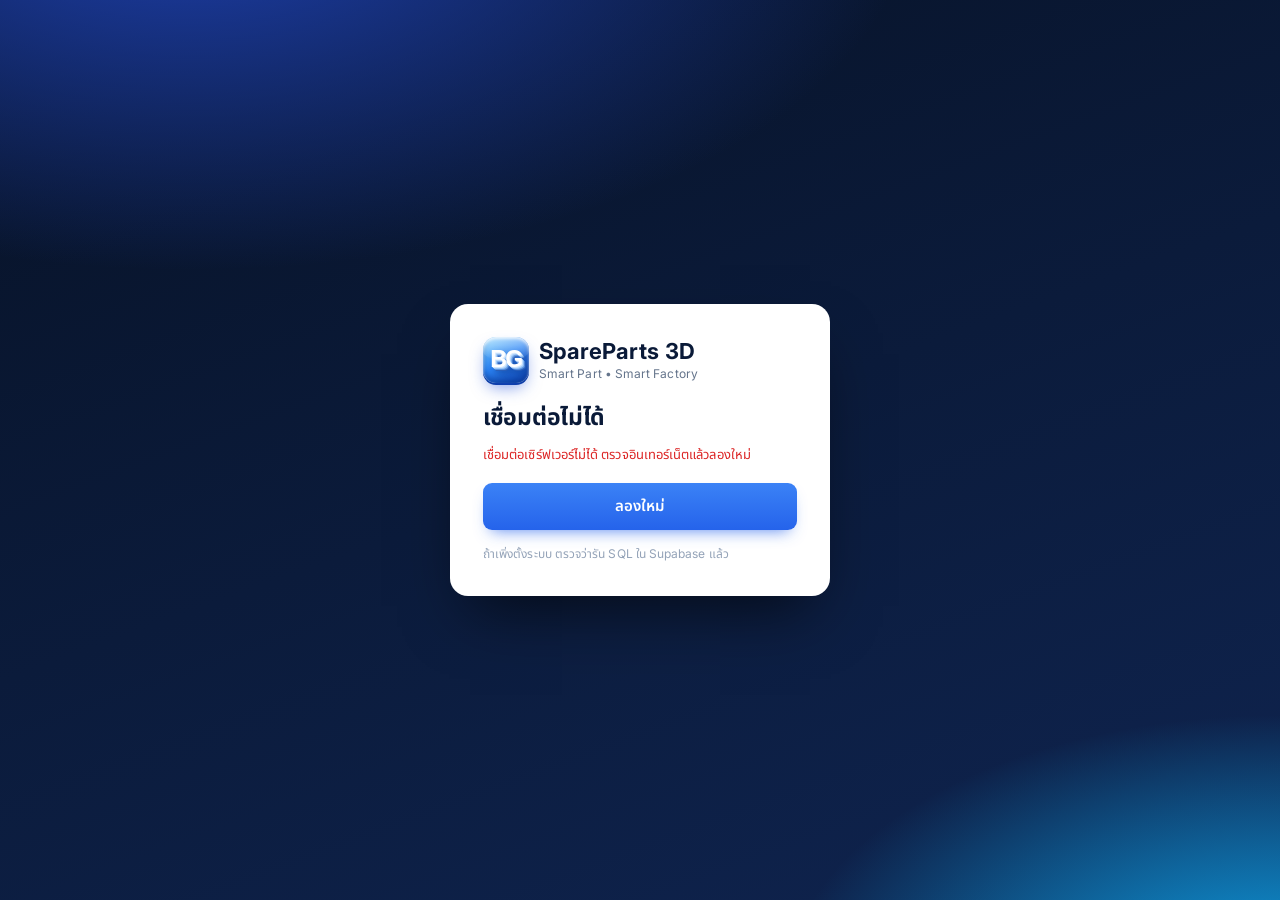
<file: index.html>
<!DOCTYPE html>
<html lang="th">
<head><meta name="robots" content="noindex,nofollow"><meta name="theme-color" content="#1d4ed8"><meta name="apple-mobile-web-app-capable" content="yes"><link rel="manifest" href="manifest.webmanifest"><link rel="apple-touch-icon" href="images/apple-touch-icon.png"><link rel="icon" type="image/png" sizes="32x32" href="images/favicon-32.png"><link rel="icon" type="image/png" sizes="192x192" href="images/favicon-192.png"><link rel="shortcut icon" href="favicon.ico">
<meta charset="utf-8">
<script src="auth.js"></script>
<meta name="viewport" content="width=device-width, initial-scale=1">
<title>SpareParts 3D</title>
<style>
*{box-sizing:border-box}
body{margin:0;background:#eef3fa;color:#1e293b;font-family:"Noto Sans Thai","Segoe UI",sans-serif;font-size:14px}
.top{position:fixed;top:0;left:0;right:0;height:66px;background:#0b2150;display:flex;align-items:center;gap:20px;padding:0 20px;z-index:10;color:#fff}
.logo{display:flex;align-items:center;gap:10px;width:200px}.logo b{font-size:20px;display:block;line-height:1.1}.logo small{font-size:11px;color:#a9bde6}
.sbox{flex:1;max-width:490px;position:relative}.sbox input{width:100%;padding:11px 40px 11px 14px;border:0;border-radius:6px;font:inherit}
.sbox span{position:absolute;right:12px;top:9px;color:#64748b}
.sp{flex:1}.bell{position:relative;font-size:20px}.bell i{position:absolute;top:-6px;right:-8px;background:#ef4444;font-style:normal;font-size:10px;border-radius:99px;padding:0 5px}
.user{display:flex;align-items:center;gap:10px}.av{width:38px;height:38px;border-radius:50%;background:#3b82f6;display:flex;align-items:center;justify-content:center}
.user small{display:block;color:#a9bde6;font-size:11px}
.side{position:fixed;top:66px;bottom:0;left:0;width:207px;background:#0b2150;padding:20px 10px;color:#dbe6fb;overflow-y:auto}
.side a{text-decoration:none;display:flex;align-items:center;gap:14px;padding:12px 14px;border-radius:6px;color:inherit;margin-bottom:6px;cursor:pointer}
.side a:hover{background:#15306e}.side a.on{background:#1565d8;color:#fff}
.side{display:flex;flex-direction:column}.side>*{flex:none}.side .ft{position:static;margin-top:auto;padding:18px 4px 6px;font-size:11px;color:#a9bde6}.side .fb{display:flex;gap:10px;align-items:center;margin-bottom:14px;font-size:12px}
main{margin:66px 0 0 207px;padding:10px 12px}
.pic{position:relative;overflow:hidden;background:#cfdbee}.pic svg{position:absolute;inset:0;width:100%;height:100%}
.pic img{position:absolute;inset:0;width:100%;height:100%;object-fit:cover}
.hero{height:132px;border-radius:6px;position:relative;overflow:hidden;color:#fff;display:flex;align-items:center;justify-content:space-between;padding:0 30px}
.hero .pic{position:absolute;inset:0}.hero:before{content:"";position:absolute;inset:0;z-index:1;background:linear-gradient(90deg,rgba(8,26,70,.92) 35%,rgba(8,26,70,.55))}
.hero>*:not(.pic){position:relative;z-index:2}
.hero h1{margin:0 0 6px;font-size:28px}.hero p{margin:0;color:#d5e1f7;font-size:16px}
.hero .r{display:flex;gap:14px;align-items:center;font-size:12px;color:#d5e1f7}.hero .r b{display:block;color:#fff;font-size:15px}
.row{display:grid;grid-template-columns:repeat(3,1fr) 1.15fr;gap:10px;margin-top:10px}
.act{border-radius:6px;padding:16px;border:1px solid;position:relative;overflow:hidden}
.act .ico{width:70px;height:70px;border-radius:8px;color:#fff;font-size:34px;display:flex;align-items:center;justify-content:center;margin-bottom:12px}
.act h3{margin:0 0 6px;font-size:22px}.act p{margin:0 0 16px;color:#64748b;font-size:13px;min-height:40px}
.act button{padding:10px 26px;border:0;border-radius:6px;color:#fff;font:inherit;font-weight:600;cursor:pointer}
.a1{background:linear-gradient(#e6f0ff,#f4f8ff);border-color:#cfe0ff}.a1 .ico,.a1 button{background:#1565d8}.a1 h3{color:#0f3d9c}
.a2{background:linear-gradient(#e3f6ea,#f3fbf6);border-color:#c5ecd5}.a2 .ico,.a2 button{background:#1b9a50}.a2 h3{color:#146c39}
.a3{background:linear-gradient(#fff0dc,#fff9f0);border-color:#fbdcb0}.a3 .ico,.a3 button{background:#f59e0b}.a3 h3{color:#c2410c}
.box{background:#fff;border:1px solid #e2e8f0;border-radius:6px;padding:14px}
.box h4{margin:0 0 4px;font-size:16px}.box .sub{color:#64748b;font-size:12px;margin-bottom:10px}
.st{display:flex;justify-content:space-between;padding:9px 0;border-bottom:1px solid #f1f5f9}.st b{font-size:15px}
.dot{display:inline-block;width:10px;height:10px;border-radius:50%;margin-right:8px}
.link{display:block;text-align:center;margin-top:10px;padding:8px;border:1px solid #e2e8f0;border-radius:6px;color:#1565d8;font-size:12px;cursor:pointer}
.mach{display:grid;grid-template-columns:repeat(6,1fr);gap:10px}
.m{border:2px solid #e8edf5;border-radius:6px;padding:10px;background:#f7f9fc;cursor:pointer}.m:hover{border-color:#93b4f5}.m.on{border-color:#1565d8;background:#eaf2ff}
.m .pic{height:92px;border-radius:4px;margin-bottom:8px}.m b{display:block;font-size:15px}.m small{color:#64748b;font-size:11px;display:block;margin-bottom:8px;min-height:16px}
.m span{display:block;text-align:center;background:#1565d8;color:#fff;padding:7px;border-radius:4px;font-size:12px}
.three{display:grid;grid-template-columns:1.05fr 1.15fr 1fr;gap:10px;margin-top:10px}
.hd{display:flex;justify-content:space-between;align-items:center;margin-bottom:6px}.hd h4{margin:0}.hd a{color:#1565d8;font-size:12px;cursor:pointer}
.p{display:flex;align-items:center;gap:10px;padding:8px 0;border-bottom:1px solid #f1f5f9}
.p .n{width:14px;color:#64748b}.p .im{width:42px;height:42px;border-radius:6px;flex:none}
.p .t{flex:1}.p small{color:#64748b;display:block;font-size:12px}
.tag{background:#e0ecff;color:#1565d8;font-size:11px;padding:3px 8px;border-radius:4px;white-space:nowrap}.cnt{width:84px;text-align:right;color:#475569;font-size:12px}
.wh{height:240px;border-radius:10px;position:relative;overflow:hidden;background:#cfdaec}.wh video{width:100%;height:100%;object-fit:cover;display:block}.wh .vtag{position:absolute;left:10px;bottom:10px;background:rgba(11,33,80,.78);color:#fff;font-size:12px;padding:4px 10px;border-radius:999px}.wh .go{text-decoration:none}.wh .go{position:absolute;top:10px;right:10px;z-index:3;background:#1565d8;color:#fff;border:0;border-radius:6px;padding:7px 14px;font:inherit;font-size:12px;cursor:pointer}

.leg{display:flex;gap:14px;font-size:12px;margin:8px 0;color:#475569;flex-wrap:wrap}
.th{display:grid;grid-template-columns:repeat(3,1fr);gap:8px}.th .pic{height:46px;border-radius:4px}.th small{display:block;font-size:11px;margin-top:2px}
.req{display:flex;justify-content:space-between;align-items:center;padding:9px 0;border-bottom:1px solid #f1f5f9;gap:8px;font-size:13px}
.req .d{display:flex;gap:8px}.req .d i{width:8px;height:8px;border-radius:50%;background:#1565d8;margin-top:6px;flex:none}.req small{color:#64748b;display:block;font-size:11px}
.req .tm{color:#94a3b8;font-size:11px;margin-left:auto}
.bd{font-size:11px;padding:3px 10px;border-radius:4px;font-weight:600;white-space:nowrap}.w{background:#fff0d6;color:#d97706}.o{background:#d9f7e4;color:#16a34a}.x{background:#fde2e2;color:#dc2626}
.foot{display:grid;grid-template-columns:repeat(4,1fr);margin-top:10px;background:#eaf2ff;border-radius:6px;padding:14px 8px;border:1px solid #d6e4fb}
.foot div{display:flex;gap:12px;align-items:center;padding:0 14px;border-right:1px solid #cfe0ff}.foot div:last-child{border:0}.foot .i{font-size:26px}.foot small{color:#64748b;display:block;font-size:11px}
.empty{padding:16px;text-align:center;color:#94a3b8}
@media(max-width:1150px){.row{grid-template-columns:1fr 1fr}.mach{grid-template-columns:repeat(3,1fr)}.three{grid-template-columns:1fr}}
@media(max-width:760px){.side{display:none}main{margin-left:0}.logo{width:auto}.logo small,.user div{display:none}.row,.foot{grid-template-columns:1fr}.mach{grid-template-columns:repeat(2,1fr)}.hero .r{display:none}.foot div{border:0;padding:6px 14px}}
</style>
<style id="logo3d">
.logo{width:208px!important;gap:10px!important;white-space:nowrap}
.logo>div{line-height:1.15;min-width:0}
.logo b{display:block;font-size:16px!important;letter-spacing:.2px}
.logo small{display:block;font-size:10px!important;opacity:.8;white-space:nowrap}
.bg3d{flex:none;width:46px;height:46px;border-radius:13px;display:inline-flex;align-items:center;justify-content:center;position:relative;overflow:hidden;
font:900 23px/1 "Arial Black",Arial,sans-serif;letter-spacing:-1.5px;color:#fff;
background:linear-gradient(145deg,#7fd4ff 0%,#2b84f5 48%,#0f48b8 100%);
box-shadow:0 6px 14px rgba(0,20,80,.55),0 2px 0 #0a3a9a,inset 0 2px 3px rgba(255,255,255,.7),inset 0 -4px 6px rgba(0,30,110,.45);
text-shadow:1px 1px 0 #cfe6ff,2px 2px 0 #9cc7f7,3px 3px 0 #5a93e0,4px 4px 0 #2a5fb8,5px 6px 8px rgba(0,20,80,.6)}
.bg3d::before{content:"";position:absolute;left:0;right:0;top:0;height:50%;background:linear-gradient(180deg,rgba(255,255,255,.5),rgba(255,255,255,0));border-radius:13px 13px 40% 40%}
@media(max-width:760px){.logo{width:auto!important}.logo small{display:none!important}}
</style>
<link rel="preconnect" href="https://fonts.googleapis.com"><link href="https://fonts.googleapis.com/css2?family=Inter:wght@400;500;600;700&family=Noto+Sans+Thai:wght@400;500;600;700&display=swap" rel="stylesheet"><link rel="stylesheet" href="theme.css">
<script src="icons.js"></script>
</head>
<body>
<div class="top">
 <div class="logo"><span class="bg3d" aria-label="BG">BG</span><div><b>SpareParts 3D</b><small>Smart Part • Smart Factory</small></div></div>
 <div class="sbox"><input id="q" placeholder="ค้นหาอะไหล่, รหัสสินค้า, หรือชิ้นส่วน..." onkeydown="if(event.key==='Enter'&&this.value.trim())location.href='search.html?q='+encodeURIComponent(this.value.trim())"><span>🔍</span></div>
 <div class="sp"></div><div class="bell">🔔<i>3</i></div>
 <div class="user"><div class="av">👤</div><div id="u-name"></div></div>
</div>
<div class="side">
 <a class="on" href="index.html">🏠 หน้าหลัก</a><a href="check-stock.html">🧭 นำทาง 3D</a><a href="search.html">🔍 ค้นหาอะไหล่</a><a href="request-new.html">📝 ขอเบิกคลังใหญ่</a><a href="requests.html" data-editor>📋 จัดการคำขอ</a><a href="location3d.html" data-adminonly>📍 จัดวางโมเดล (3D)</a><a href="pm.html">🗓️ แผน PM / JOB</a><a href="reports.html">📊 รายงาน</a><a href="admin.html" data-admin>🛠️ จัดการระบบ</a>
 <div class="ft"><div class="fb">🏭<div>โรงงานผลิตขวดแก้ว<br>ฝ่ายซ่อมบำรุง</div></div>Version 1.0.0</div>
</div>
<main>
 <div class="hero" role="img" aria-label="ระบบจัดการอะไหล่และตำแหน่งจัดเก็บ"><h1 class="sr">ระบบจัดการอะไหล่และตำแหน่งจัดเก็บ</h1><div class="pic" id="hero"></div></div>
 <div class="row">
  <div class="act a1"><div class="ico">🧭</div><h3>นำทาง 3D</h3><p>เลือกอะไหล่ ดูว่ามีของไหม แล้วนำทางไปตำแหน่งในโมเดล 3D</p><button onclick="location.href='check-stock.html'">ไปที่นำทาง 3D →</button></div>
  <div class="act a2"><div class="ico">🔍</div><h3>ค้นหาอะไหล่</h3><p>พิมพ์ชื่อหรือรหัสอะไหล่ ดูว่ามีของไหม และกดนำทางไปตำแหน่งได้ทันที</p><button onclick="location.href='search.html'">ไปที่ค้นหาอะไหล่ →</button></div>
  <div class="act a3"><div class="ico">📝</div><h3>ขอเบิกคลังใหญ่</h3><p>ใช้เมื่อของไม่มีในแผนก (ถ้ามีของแล้วหยิบได้เลย ไม่ต้องขอ)</p><button onclick="location.href='request-new.html'">ไปที่ขอเบิกคลังใหญ่ →</button></div>
  <div class="box"><h4>📊 สรุปสถานะสต็อก</h4><div class="sub">อัปเดตล่าสุด <span id="upd"></span></div>
   <div class="st"><span>จำนวนอะไหล่ทั้งหมด</span><b id="st-all">0 รายการ</b></div>
   <div class="st"><span><i class="dot" style="background:#16a34a"></i>มีในสต็อก</span><b id="st-ok" style="color:#16a34a">0 รายการ</b></div>
   <div class="st"><span><i class="dot" style="background:#dc2626"></i>หมดสต็อก</span><b id="st-out" style="color:#dc2626">0 รายการ</b></div>
   <div class="link" onclick="location.href='check-stock.html'">ดูรายละเอียดทั้งหมด →</div></div>
 </div>
 <div class="box" style="margin-top:10px"><h4>เลือกเครื่องจักร / แผนกที่ต้องการ</h4><div class="sub">เลือกเครื่องจักรเพื่อดูรายการอะไหล่เฉพาะไลน์การผลิต (กดที่เครื่องเพื่อดูรายการอะไหล่)</div><div class="mach" id="mach"></div></div>
 <div class="three">
  <div class="box"><div class="hd"><h4>🔥 อะไหล่ที่ค้นหาบ่อย</h4><a href="search.html" style="cursor:pointer">ดูทั้งหมด →</a></div><div id="parts"></div></div>
  <div class="box"><h4>📍 ตำแหน่งจัดเก็บ (3D)</h4><div class="sub" style="margin:0 0 8px"></div>
   <div class="wh vid" id="wh"><video id="vid3d" src="images/dept3d.mp4" poster="images/dept3d.jpg" autoplay muted loop playsinline preload="auto"></video><a class="go" href="check-stock.html">ดูแผนผัง 3D →</a><span class="vtag">▶ ทัวร์ 3D แผนก</span></div>
   <div class="leg"><span>🟢 มีของ</span><span>🔴 หมด</span></div>
   <div style="text-align:right;margin-top:6px"><a href="check-stock.html" style="color:#1565d8;font-size:12px">เปิดโมเดล 3D เต็มจอ →</a></div></div>
  <div class="box"><div class="hd"><h4>📄 คำขอล่าสุด</h4><a href="request-new.html" id="reqall">ดูทั้งหมด →</a></div>
   <div id="reqs"></div></div>
 </div>
 <div class="foot">
  <div><span class="i">📦</span><div><b>ค้นหาเร็ว</b><small>ด้วยรหัสสินค้า / ชื่อ / รุ่น</small></div></div>
  <div><span class="i">📍</span><div><b>รู้ตำแหน่งชัดเจน</b><small>แสดงตำแหน่งจัดเก็บแบบ 3D</small></div></div>
  <div><span class="i">🛡️</span><div><b>รู้ว่าของหมดทันที</b><small>ช่างกด "แจ้งว่าของหมด" ได้เองในหน้าค้นหา</small></div></div>
  <div><span class="i">⚙️</span><div><b>ทำงานได้ทุกที่</b><small>รองรับทุกอุปกรณ์</small></div></div>
 </div>
</main>
<script src="data.js"></script><script src="requests.js"></script>
<script>
/* ===== ภาพ: วางไฟล์รูปจริงในโฟลเดอร์ images/ ชื่อตามด้านล่าง ถ้าไม่มีไฟล์ จะแสดงภาพวาดแทนอัตโนมัติ ===== */
function slot(el,file,svg){el.insertAdjacentHTML("afterbegin",svg+'<img src="'+(/^(data:|https?:\/\/)/.test(file)?file:"images/"+file)+'" alt="" onerror="this.remove()">')}
function mSvg(a,b,t){var s='<svg viewBox="0 0 160 100" preserveAspectRatio="xMidYMid slice"><rect width="160" height="100" fill="#dfe7f3"/><rect y="82" width="160" height="18" fill="#b8c4d8"/>';
 if(t==1){s+='<rect x="20" y="18" width="38" height="66" rx="8" fill="'+a+'"/><rect x="66" y="10" width="38" height="74" rx="8" fill="'+b+'"/><rect x="112" y="22" width="30" height="62" rx="8" fill="'+a+'"/><rect x="14" y="60" width="132" height="6" fill="#8aa0c4"/>'}
 else{s+='<rect x="14" y="24" width="86" height="58" rx="4" fill="'+a+'"/><rect x="24" y="34" width="48" height="26" rx="3" fill="#cfe3ff" opacity=".85"/><rect x="104" y="40" width="42" height="42" rx="4" fill="'+b+'"/><rect x="30" y="10" width="22" height="16" fill="#8aa0c4"/>';
  for(var i=0;i<5;i++)s+='<rect x="'+(108+i*8)+'" y="58" width="5" height="16" rx="2" fill="#9fd0ff"/>'}
 return s+'</svg>'}
function pSvg(k){var b='<svg viewBox="0 0 40 40"><rect width="40" height="40" fill="#e9eef6"/>';
 if(k==0)return b+'<circle cx="20" cy="20" r="15" fill="#8b95a5"/><circle cx="20" cy="20" r="9" fill="#cfd6e0"/><circle cx="20" cy="20" r="5" fill="#3b4558"/></svg>';
 if(k==1)return b+'<ellipse cx="20" cy="20" rx="16" ry="12" fill="none" stroke="#111827" stroke-width="6"/></svg>';
 if(k==2)return b+'<rect x="10" y="14" width="20" height="12" rx="2" fill="#2f3f56" transform="rotate(-30 20 20)"/><rect x="26" y="9" width="8" height="8" fill="#9aa5b8" transform="rotate(-30 20 20)"/></svg>';
 if(k==3)return b+'<circle cx="20" cy="20" r="15" fill="#111827"/><circle cx="20" cy="20" r="9" fill="#cbd2dc"/><circle cx="20" cy="20" r="6" fill="#e9eef6"/></svg>';
 return b+'<rect x="10" y="9" width="20" height="24" rx="3" fill="#e5e7eb" stroke="#9ca3af"/><rect x="10" y="9" width="20" height="4" fill="#6b7280"/><path d="M14 16v14M18 16v14M22 16v14M26 16v14" stroke="#9ca3af"/></svg>'}
function wSvg(h){var s='<svg viewBox="0 0 320 200" preserveAspectRatio="xMidYMid slice"><rect width="320" height="200" fill="#dbe4f0"/><rect y="120" width="320" height="80" fill="#a9b5c6"/><path d="M130 70h60v50h-60z" fill="#eef2f8"/>';
 var cc=["#1e63c9","#f59e0b","#16a34a","#dc2626","#7c8aa0"];
 [0,1].forEach(function(side){for(var r=0;r<4;r++){var x=side?190+r*0:0;
  for(var c=0;c<3;c++){var bx=side?196+c*40:14+c*40,by=20+r*34;
   s+='<rect x="'+bx+'" y="'+by+'" width="36" height="30" fill="none" stroke="#1e63c9" stroke-width="2"/><rect x="'+bx+'" y="'+(by+27)+'" width="36" height="3" fill="#f59e0b"/>';
   s+='<rect x="'+(bx+3)+'" y="'+(by+8)+'" width="13" height="19" fill="'+cc[(r*3+c+h)%5]+'"/><rect x="'+(bx+19)+'" y="'+(by+12)+'" width="13" height="15" fill="'+cc[(r+c*2+h+2)%5]+'"/>'}}});
 return s+'</svg>'}
var PAL=[["#1e4fa8","#9fb4d6",0],["#5b6f8f","#2b4f9e",0],["#3a4a66","#1e63c9",0],["#7c8aa0","#4a6a9e",0],["#4a86d8","#9fb4d6",1],["#1b3f8a","#6b7a92",0]];
var MACHINES=SP_MACH.map(function(m,i){var p=PAL[i%PAL.length];return{k:m.k,d:m.d||"",f:m.img||m.f||(m.k.toLowerCase().replace(/[^a-z0-9]/g,"")+".jpg"),a:p[0],b:p[1],t:p[2]}});
var PARTS=SP_ITEMS.map(function(i){return{n:i.n,c:i.c,m:i.m,t:i.m.length>=SP_MACHINES.length?"ทุกเครื่องจักร":i.m.slice(0,2).join(" / "),u:spStatus(i)==="stock"?"มีของ":SP_TXT[spStatus(i)],f:i.img||(i.c+".jpg")}});
var mach="",qs="";
slot(document.getElementById("hero"),"hero.jpg",mSvg("#1e4fa8","#9fb4d6",1));
var me=document.getElementById("mach");
MACHINES.forEach(function(m){var d=document.createElement("div");d.className="m";d.dataset.k=m.k;
 d.innerHTML='<div class="pic"></div><b>'+m.k+'</b><small>'+m.d+'</small><span>ดูอะไหล่ →</span>';
 slot(d.firstChild,m.f,mSvg(m.a,m.b,m.t));d.onclick=function(){location.href="search.html?mach="+encodeURIComponent(m.k)};d.style.cursor="pointer";me.appendChild(d)});
function draw(){
 Array.prototype.forEach.call(me.children,function(e){e.className="m"+(e.dataset.k===mach?" on":"")});
 var box=document.getElementById("parts");box.innerHTML="";var i=0;
var L=[];PARTS.forEach(function(p,k){if((!mach||p.m.indexOf(mach)>-1)&&(p.n+p.c).toLowerCase().indexOf(qs)>-1)L.push([p,k])});i=L.length;
 spChunk(box,L,function(z,ix){var p=z[0],k=z[1];i=ix+1;
   var d=document.createElement("div");d.className="p";
   d.innerHTML='<span class="n">'+i+'</span><div class="im pic"></div><div class="t"><b>'+p.n+'</b><small>'+p.c+'</small></div><span class="tag">'+p.t+'</span><span class="cnt">'+p.u+'</span>';
   slot(d.querySelector(".im"),p.f,pSvg(k));return d},40);
 if(!i)box.innerHTML='<div class="empty">'+(PARTS.length?'ไม่พบอะไหล่ที่ค้นหา':'ยังไม่มีข้อมูลอะไหล่ในระบบ')+'</div>'}
document.getElementById("q").oninput=function(e){qs=e.target.value.toLowerCase();draw()};
draw();
/* วิดีโอทัวร์ 3D: ถ้าเล่นอัตโนมัติไม่ได้ (บางเบราว์เซอร์) ให้เล่นเมื่อกดที่วิดีโอ */
(function(){var v=document.getElementById("vid3d");if(!v)return;var p=v.play&&v.play();if(p&&p.catch)p.catch(function(){v.controls=true})})();
</script>
<script>window.showOnMap=function(c){location.href="check-stock.html?item="+encodeURIComponent(c)}</script>
<script>
(function(){var c={all:SP_ITEMS.length,ok:0,out:0};SP_ITEMS.forEach(function(i){var t=spStatus(i);if(t==="stock")c.ok++;else if(t==="out"||t==="ordering")c.out++});
 function f(n){return n.toLocaleString("en-US")+" รายการ"}
 document.getElementById("st-all").textContent=f(c.all);document.getElementById("st-ok").textContent=f(c.ok);document.getElementById("st-out").textContent=f(c.out);
 document.getElementById("upd").textContent=new Date().toLocaleString("th-TH",{day:"numeric",month:"short",year:"numeric",hour:"2-digit",minute:"2-digit"})+" น.";
 if(spCanEdit())document.getElementById("reqall").href="requests.html";
 var R=spReqLoad().filter(function(r){return spCanEdit()||r.byId===SP_USER.id}).slice(-5).reverse(),b=document.getElementById("reqs");
 if(!R.length){b.innerHTML='<div class="empty" style="padding:20px">ยังไม่มีคำขอ</div>';return}
 b.innerHTML=R.map(function(r){var k=spReqClass(r.status);return '<div class="req"><div class="d"><i></i><div>'+r.id+'<small>ขอ '+r.item.replace(/</g,"&lt;")+' ('+r.machine+')</small></div></div><span class="tm">'+spReqTime(r.time)+'</span><span class="bd '+(k==="c"?"x":k)+'"'+(k==="c"?' style="background:#e5e7eb;color:#6b7280"':'')+'>'+SP_REQ_TXT[r.status]+'</span></div>'}).join("")})();
</script>
<script src="chatbot.js"></script>
</body>
</html>
</file>
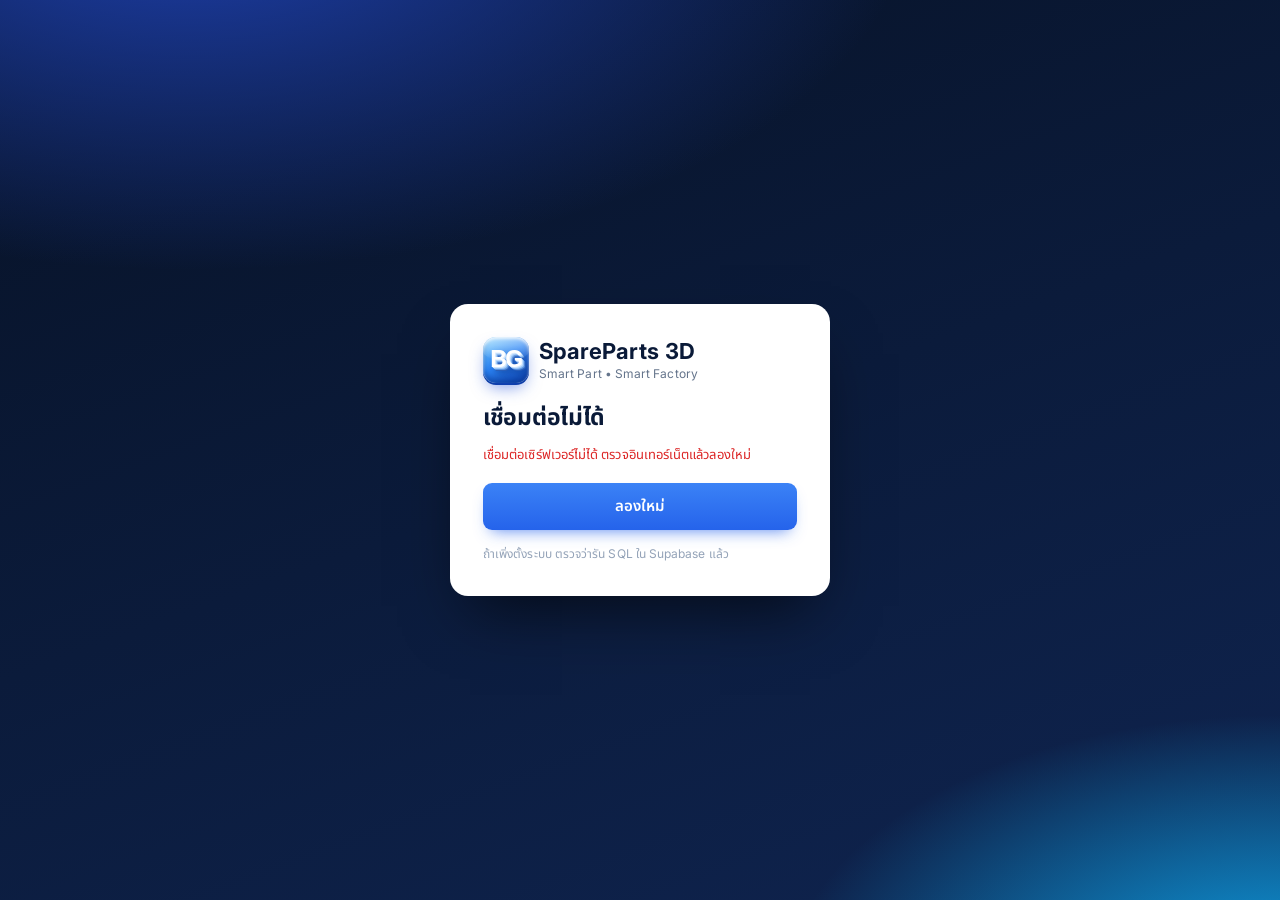
<file: admin.html>
<!DOCTYPE html>
<html lang="th">
<head><meta name="robots" content="noindex,nofollow"><meta name="theme-color" content="#1d4ed8"><meta name="apple-mobile-web-app-capable" content="yes"><link rel="manifest" href="manifest.webmanifest"><link rel="apple-touch-icon" href="images/apple-touch-icon.png"><link rel="icon" type="image/png" sizes="32x32" href="images/favicon-32.png"><link rel="icon" type="image/png" sizes="192x192" href="images/favicon-192.png"><link rel="shortcut icon" href="favicon.ico">
<meta charset="utf-8">
<script src="auth.js"></script>
<meta name="viewport" content="width=device-width, initial-scale=1">
<title>จัดการระบบ | SpareParts 3D</title>
<style>
*{box-sizing:border-box}
body{margin:0;background:#eef3fa;color:#1e293b;font-family:"Noto Sans Thai","Segoe UI",sans-serif;font-size:14px}
.top{position:fixed;top:0;left:0;right:0;height:66px;background:#0b2150;display:flex;align-items:center;gap:20px;padding:0 20px;z-index:10;color:#fff}
.logo{display:flex;align-items:center;gap:10px;width:200px}.logo b{font-size:20px;display:block;line-height:1.1}.logo small{font-size:11px;color:#a9bde6}
.sp{flex:1}.user{display:flex;align-items:center;gap:10px}.av{width:38px;height:38px;border-radius:50%;background:#3b82f6;display:flex;align-items:center;justify-content:center}.user small{display:block;color:#a9bde6;font-size:11px}
.side{position:fixed;top:66px;bottom:0;left:0;width:207px;background:#0b2150;padding:20px 10px;color:#dbe6fb;overflow-y:auto}
.side a{display:flex;align-items:center;gap:14px;padding:12px 14px;border-radius:6px;color:inherit;text-decoration:none;margin-bottom:6px;cursor:pointer}
.side a:hover{background:#15306e}.side a.on{background:#1565d8;color:#fff}
main{margin:66px 0 0 207px;padding:14px;max-width:1200px}h2{margin:0 0 12px;font-size:22px}
.tabs{display:flex;gap:8px;margin-bottom:12px;flex-wrap:wrap}.tabs button{padding:10px 18px;border:1px solid #cbd5e1;background:#fff;border-radius:8px;font:inherit;cursor:pointer}.tabs button.on{background:#1565d8;color:#fff;border-color:#1565d8}
.tb{display:flex;gap:8px;flex-wrap:wrap;margin-bottom:10px}.tb input{flex:1;min-width:180px;padding:10px 12px;border:1px solid #cbd5e1;border-radius:8px;font:inherit}
.btn{padding:10px 16px;border-radius:8px;border:1px solid #cbd5e1;background:#fff;font:inherit;cursor:pointer}.btn.p{background:#1565d8;color:#fff;border-color:#1565d8}.btn.d{color:#dc2626;border-color:#f3b4b4}.btn.s{padding:5px 10px;font-size:12px}
.card{background:#fff;border:1px solid #e2e8f0;border-radius:10px;overflow-x:auto}
table{width:100%;border-collapse:collapse;min-width:760px}th{font-size:12px;color:#64748b;text-align:left;background:#f8fafc;padding:10px 12px;border-bottom:1px solid #e2e8f0}
td{padding:9px 12px;border-bottom:1px solid #f1f5f9;vertical-align:middle}td small{color:#64748b;display:block}
.tg{font-size:12px;padding:3px 10px;border-radius:99px;color:#fff;white-space:nowrap}.s-stock{background:#16a34a}.s-low{background:#d97706}.s-out{background:#dc2626}.s-ordering{background:#0891b2}.s-repair{background:#7c3aed}.s-off{background:#94a3b8}
.q{display:flex;align-items:center;gap:6px}.q button{width:26px;height:26px;border:1px solid #cbd5e1;background:#fff;border-radius:6px;cursor:pointer;font-size:15px;line-height:1}
.mt{display:flex;gap:3px;flex-wrap:wrap}.mt i{font-style:normal;background:#e0ecff;color:#1565d8;font-size:11px;padding:2px 6px;border-radius:4px}
.empty{padding:30px;text-align:center;color:#64748b}.note{color:#94a3b8;font-size:12px;margin-top:12px;line-height:1.7}
.ov{position:fixed;inset:0;background:rgba(15,23,42,.55);display:none;align-items:center;justify-content:center;z-index:60;padding:14px}.ov.on{display:flex}
.md{background:#fff;border-radius:12px;width:520px;max-width:100%;max-height:92vh;overflow:auto;padding:20px}.md h3{margin:0 0 6px}
.md label{display:block;font-size:13px;color:#475569;margin:10px 0 4px}.md input[type=text],.md input[type=number],.md input[type=password],.md select{width:100%;padding:9px 12px;border:1px solid #cbd5e1;border-radius:8px;font:inherit}
.two{display:grid;grid-template-columns:1fr 1fr;gap:10px}.three{display:grid;grid-template-columns:1fr 1fr 1fr;gap:10px}.cb{display:flex;gap:10px;flex-wrap:wrap}.cb label{margin:0;display:flex;gap:5px;align-items:center;color:#1e293b}
.mf{display:flex;gap:10px;justify-content:flex-end;margin-top:16px}.err{color:#dc2626;font-size:13px;min-height:18px;margin-top:8px}
@media(max-width:760px){.side{display:none}main{margin-left:0}.logo{width:auto}.logo small,.user div{display:none}}
</style>
<style id="logo3d">
.logo{width:208px!important;gap:10px!important;white-space:nowrap}
.logo>div{line-height:1.15;min-width:0}
.logo b{display:block;font-size:16px!important;letter-spacing:.2px}
.logo small{display:block;font-size:10px!important;opacity:.8;white-space:nowrap}
.bg3d{flex:none;width:46px;height:46px;border-radius:13px;display:inline-flex;align-items:center;justify-content:center;position:relative;overflow:hidden;
font:900 23px/1 "Arial Black",Arial,sans-serif;letter-spacing:-1.5px;color:#fff;
background:linear-gradient(145deg,#7fd4ff 0%,#2b84f5 48%,#0f48b8 100%);
box-shadow:0 6px 14px rgba(0,20,80,.55),0 2px 0 #0a3a9a,inset 0 2px 3px rgba(255,255,255,.7),inset 0 -4px 6px rgba(0,30,110,.45);
text-shadow:1px 1px 0 #cfe6ff,2px 2px 0 #9cc7f7,3px 3px 0 #5a93e0,4px 4px 0 #2a5fb8,5px 6px 8px rgba(0,20,80,.6)}
.bg3d::before{content:"";position:absolute;left:0;right:0;top:0;height:50%;background:linear-gradient(180deg,rgba(255,255,255,.5),rgba(255,255,255,0));border-radius:13px 13px 40% 40%}
@media(max-width:760px){.logo{width:auto!important}.logo small{display:none!important}}
</style>
<link rel="preconnect" href="https://fonts.googleapis.com"><link href="https://fonts.googleapis.com/css2?family=Inter:wght@400;500;600;700&family=Noto+Sans+Thai:wght@400;500;600;700&display=swap" rel="stylesheet"><link rel="stylesheet" href="theme.css">
<script src="icons.js"></script>
</head>
<body>
<div class="top"><div class="logo"><span class="bg3d" aria-label="BG">BG</span><div><b>SpareParts 3D</b><small>Smart Part • Smart Factory</small></div></div>
<div class="sp"></div><div class="user"><div class="av">👤</div><div id="u-name"></div></div></div>
<div class="side"><a href="index.html">🏠 หน้าหลัก</a><a href="check-stock.html">🧭 นำทาง 3D</a><a href="search.html">🔍 ค้นหาอะไหล่</a><a href="request-new.html">📝 ขอเบิกคลังใหญ่</a><a href="requests.html" data-editor>📋 จัดการคำขอ</a><a href="location3d.html" data-adminonly>📍 จัดวางโมเดล (3D)</a><a href="pm.html">🗓️ แผน PM / JOB</a><a href="reports.html">📊 รายงาน</a><a class="on" href="admin.html" data-admin>🛠️ จัดการระบบ</a></div>
<main>
 <h2>🛠️ จัดการระบบ</h2>
 <div class="tabs"><button id="t-p" class="on">📦 จัดการอะไหล่</button><button id="t-3">🗺️ ผังคลัง 3D</button><button id="t-m">⚙️ เครื่องจักร</button><button id="t-n">🧩 ชื่อโมเดล 3D</button><button id="t-u">👥 จัดการผู้ใช้</button></div>

 <div id="pg-p">
  <div class="tb"><input id="pq" placeholder="ค้นหาอะไหล่ในตาราง..."><select id="pmc" style="padding:10px 12px;border:1px solid #cbd5e1;border-radius:8px;font:inherit;background:#fff"></select><select id="pvis" style="padding:10px 12px;border:1px solid #cbd5e1;border-radius:8px;font:inherit;background:#fff"><option value="">การมองเห็น: ทั้งหมด</option><option value="s">เฉพาะที่แสดง</option><option value="h">เฉพาะที่ซ่อน</option></select><button class="btn p" id="p-add">+ เพิ่มอะไหล่</button><select id="pvb" class="btn" title="จัดการการมองเห็น" style="font:inherit;cursor:pointer"><option value="">👁 จัดการการมองเห็น ▾</option><option value="hs">ซ่อนที่เลือก</option><option value="ss">แสดงที่เลือก</option><option value="ha">ซ่อนทั้งหมด</option><option value="sa">แสดงทั้งหมด</option></select><button class="btn" id="p-kw">✨ เพิ่มคำค้นให้ทุกรายการ</button><button class="btn" id="p-exp">⬇ สำรองข้อมูลทั้งระบบ</button><button class="btn" id="p-imp">⬆ นำเข้าข้อมูล</button><button class="btn" id="p-bimg">🖼️ นำเข้ารูปหลายรูป</button><input type="file" id="p-bfile" accept="image/*" multiple style="display:none"><input type="file" id="p-mfile" accept=".json,.xlsx,.xls" style="display:none"><button class="btn" id="p-mig">☁️ ย้ายรูปไปที่เก็บรูปกลาง</button><button class="btn d" id="p-rst">↺ รีเซ็ตอะไหล่</button><input type="file" id="p-file" accept=".json" style="display:none"></div>
  <div id="pcnt" style="margin:0 0 6px;color:#64748b;font-size:13px"></div>
  <div class="card"><table><thead><tr><th style="width:34px"><input type="checkbox" id="p-all" title="เลือกทั้งหมดที่แสดงในตาราง"></th><th>รหัส / ชื่อ</th><th>เครื่องจักร</th><th>ตำแหน่ง</th><th>สถานะ</th><th>การมองเห็น</th><th></th></tr></thead><tbody id="pb"></tbody></table></div>
  <div class="note">• แก้ไขที่นี่แล้วทุกหน้า (นำทาง 3D ค้นหา บอท) เปลี่ยนตามทันที · ข้อมูลเก็บในระบบกลาง ทุกเครื่องเห็นชุดเดียวกัน (ผู้ดูแลระบบ ควรกด "สำรองข้อมูลทั้งระบบ" เก็บไว้เป็นระยะ)<br>• เมื่อเริ่มแก้ผ่านหน้านี้ ข้อมูลจะใช้แทนรายการใน data.js (กด "รีเซ็ตอะไหล่" เพื่อกลับไปใช้ data.js)</div>
 </div>

 <div id="pg-3" style="display:none">
  <div class="card" style="padding:16px;margin-bottom:12px"><b>🏭 โมเดล 3D ของคลังจริง (ไม่บังคับ)</b>
   <div class="note" style="margin:4px 0 10px">วางไฟล์ <b>.glb</b> ในโฟลเดอร์ <b>models</b> ข้างๆ index.html แล้วพิมพ์ path ที่นี่ เช่น <b>models/warehouse.glb</b> · ต้องเปิดเว็บผ่าน Live Server (เปิดไฟล์ตรงๆ จะโหลดโมเดลไม่ได้) · เว้นว่างไว้ = ใช้ชั้นวางกล่องจำลอง</div>
   <div class="two"><div><label>ไฟล์โมเดล (.glb / .gltf)</label><input type="text" id="m-url" placeholder="models/warehouse.glb"></div><div><label>ขนาด (scale)</label><input type="number" id="m-sc" step="0.01" value="1"></div></div>
   <div class="three"><div><label>ชดเชย x</label><input type="number" id="m-x" step="0.1" value="0"></div><div><label>ชดเชย y</label><input type="number" id="m-y" step="0.1" value="0"></div><div><label>ชดเชย z</label><input type="number" id="m-z" step="0.1" value="0"></div></div>
   <label style="display:flex;gap:6px;align-items:center;color:#1e293b"><input type="checkbox" id="m-hide" checked> ซ่อนชั้นวางกล่องจำลองเมื่อมีโมเดลจริง</label>
   <div class="err" id="me"></div><div class="mf" style="justify-content:flex-start"><button class="btn p" id="m-save">บันทึกโมเดล</button><a class="btn" href="check-stock.html?pick=1" target="_blank" style="text-decoration:none;color:inherit">📐 เปิดโหมดหาพิกัดใน 3D</a></div></div>
  <div class="tb"><b style="align-self:center">🗄️ ผังชั้นวาง</b><button class="btn p" id="r-add">+ เพิ่มชั้นวาง</button><button class="btn" id="r-save">บันทึกผัง</button><a class="btn" href="check-stock.html" target="_blank" style="text-decoration:none;color:inherit">ดูผลใน 3D</a><button class="btn d" id="r-rst">↺ คืนค่าเริ่มต้น</button></div>
  <div class="card"><table style="min-width:640px"><thead><tr><th>ชื่อชั้นวาง</th><th>ตำแหน่ง x</th><th>ตำแหน่ง z</th><th>กว้าง</th><th>ลึก</th><th>สูง</th><th>จำนวนชั้น</th><th></th></tr></thead><tbody id="rb"></tbody></table></div>
  <div class="err" id="re"></div>
  <div class="note">• x = ซ้าย(−)/ขวา(+), z = ลึกเข้าไปในคลัง(−) / ใกล้ประตู(+) · ประตูอยู่ที่ x=0, z=8.7 · ชั้นที่ 1 อยู่ล่างสุด<br>• ชื่อชั้นวางที่มีอยู่แล้วเปลี่ยนไม่ได้ (เพื่อไม่ให้อะไหล่ที่อ้างถึงหลุด) ถ้าต้องการเปลี่ยน ให้เพิ่มชื่อใหม่แล้วย้ายอะไหล่ไป<br>• อนาคต: อะไหล่แต่ละชิ้นใส่ไฟล์โมเดล 3D ของตัวเองได้ (ช่อง "ไฟล์โมเดล 3D ของอะไหล่" ในฟอร์มแก้ไขอะไหล่) และระบุพิกัดเฉพาะได้ผ่านข้อมูล <b>pos:[x,y,z]</b></div>
 </div>

 <div id="pg-n" style="display:none">
  <div class="tb"><b style="align-self:center">🧩 ชื่อโมเดล 3D ของอะไหล่</b><button class="btn p" id="n-save">💾 บันทึกชื่อ</button><button class="btn" id="n-reset">↩ คืนชื่อเดิมทั้งหมด</button><span id="n-msg" style="align-self:center;font-size:13px"></span></div>
  <div class="note" style="margin:0 0 8px">• ตั้งชื่อใหม่ให้โมเดลแต่ละแบบ (ดูรูปโมเดลประกอบ) · ชื่อจะเปลี่ยนในหน้าวางอะไหล่และหน้าแก้ไขโมเดลทุกหน้า · เว้นว่าง = ใช้ชื่อเดิม</div>
  <div id="n-grid" style="display:grid;grid-template-columns:repeat(auto-fill,minmax(210px,1fr));gap:10px"></div>
 </div>
 <div id="pg-m" style="display:none">
  <div class="tb"><button class="btn p" id="mx-add">+ เพิ่มเครื่องจักร</button><button class="btn p" id="mx-save">💾 บันทึก</button><button class="btn" id="mx-rst">↺ คืนค่าเริ่มต้น</button></div>
  <div class="card" id="mx-list" style="padding:12px;display:grid;gap:10px"></div>
  <div class="note">• เปลี่ยนชื่อเครื่องจักร: อะไหล่ที่ผูกกับชื่อเดิมจะเปลี่ยนตามให้อัตโนมัติ · ลบเครื่องจักร: จะถูกเอาออกจากอะไหล่ทุกรายการ (ตัวอะไหล่ไม่ถูกลบ)<br>• รูปจะแสดงที่การ์ดบนหน้าหน้าหลัก · ถ้าไม่ใส่รูป จะใช้ไฟล์ images/ชื่อ.jpg หรือภาพวาดแทน</div>
 </div>
 <div id="pg-u" style="display:none">
  <div class="tb"><button class="btn p" id="u-add" data-adminonly>+ เพิ่มผู้ใช้</button></div>
  <div class="card"><table><thead><tr><th>ชื่อผู้ใช้ / ชื่อที่แสดง</th><th>บทบาท</th><th>สถานะ</th><th>สร้างเมื่อ</th><th></th></tr></thead><tbody id="ub"></tbody></table></div>
  <div class="note">• <b>ผู้ดูแลระบบ</b>: ทำได้ทุกอย่าง รวมสร้างผู้ใช้ รีเซ็ตรหัสผ่าน และเปลี่ยนบทบาท<br>• <b>ช่าง Day time</b>: เห็นและทำได้เหมือน ผู้ดูแลระบบ (จัดการอะไหล่ ผังคลัง อนุมัติคำขอ รายงาน สำรอง/นำเข้าข้อมูล) แต่<u>สร้างผู้ใช้ รีเซ็ตรหัสผ่าน และเปลี่ยนบทบาทไม่ได้</u> ปิด/เปิดใช้งานได้เฉพาะบัญชี User และ<u>ลบผู้ใช้ไม่ได้</u><br>• <b>User</b>: ดู ค้นหา และสร้างคำขอของตัวเอง (เห็นเฉพาะคำขอของตัวเอง)<br>• ไม่สามารถลบ ปิด หรือลดสิทธิ์บัญชีของตัวเอง และต้องเหลือ ผู้ดูแลระบบ ที่ใช้งานอยู่อย่างน้อย 1 คน</div>
 </div>
</main>

<div class="ov" id="ov-p"><div class="md"><h3 id="pm-t">เพิ่มอะไหล่</h3>
 <div class="two"><div><label>รหัสอะไหล่ <small style="font-weight:400;color:#64748b">(ไม่มีเลขก็เว้นว่างได้ ระบบสร้างรหัสภายใน NC-xxxx ให้)</small></label><input type="text" id="f-c" placeholder="เว้นว่างได้"></div><div><label>ชื่ออะไหล่ *</label><input type="text" id="f-n"></div></div>
 <label>คำค้นเพิ่ม (ชื่อเรียกอื่น คั่นด้วยเว้นวรรค เช่น ลูกปืน แบริ่ง)</label><div style="display:flex;gap:6px"><input type="text" id="f-k" style="flex:1"><button type="button" class="btn" id="f-kg" title="ให้ระบบคิดชื่อเรียกอื่นจากชื่ออะไหล่">✨ แนะนำคำค้น</button></div><div id="f-ks" class="note" style="display:none;margin:4px 0"></div>
 <label>ใช้กับเครื่องจักร</label><div class="cb" id="f-m"></div>
 <label>🧩 โมเดล 3D (แสดงในแผนที่ 3D ตรงตำแหน่งที่เก็บ)</label><select id="f-mt"></select>
 <label>สถานะ</label><select id="f-st"><option value="1">✅ มีของ</option><option value="0">❌ หมด</option><option value="o">🛒 กำลังสั่งของ</option><option value="r">🔧 กำลังซ่อม</option></select><label style="display:flex;gap:6px;align-items:center;margin-top:8px"><input type="checkbox" id="f-hid"> 🙈 ซ่อนรายการนี้ (ช่างไม่เห็นในหน้าค้นหา/นำทาง/บอท)</label><input type="text" id="f-rn" placeholder="หมายเหตุ เช่น คาดเสร็จ 2 วัน / สั่งแล้ว ของมาวันที่ 25" style="display:none">
 <label>ตำแหน่งจัดเก็บ (พิมพ์บอกคร่าวๆ)</label><input type="text" id="f-at" placeholder="เช่น ตู้เหล็กข้างประตู ชั้น 2 / บนชั้นเหล็กสีฟ้า">
 <div id="f-3d" class="note" style="margin:6px 0 10px">📍 ตำแหน่งจริงในโมเดล 3D ให้ไปกำหนดที่หน้า <b>"จัดวางโมเดล (3D)"</b> (ปุ่ม "วางตำแหน่ง") หลังบันทึกอะไหล่</div>
 <label>รูปอะไหล่ — เพิ่มได้สูงสุด 3 รูป (รูปหลัก + ด้านข้าง/ป้ายสเปก) ย่อให้อัตโนมัติ รองรับ .heic</label><div id="f-ims" style="display:grid;grid-template-columns:repeat(3,1fr);gap:8px"></div>
 <label>ไฟล์โมเดล 3D ของอะไหล่ชิ้นนี้ (.glb ไม่บังคับ — เตรียมไว้ใช้ในอนาคต)</label><input type="text" id="f-glb" placeholder="models/bearing.glb">
 <div class="err" id="pe"></div><div class="mf"><button class="btn" id="pc">ยกเลิก</button><button class="btn p" id="ps">บันทึก</button></div></div></div>

<div class="ov" id="ov-u"><div class="md"><h3>เพิ่มผู้ใช้</h3>
 <label>ชื่อผู้ใช้ (อังกฤษ/ตัวเลข 3-20 ตัว)</label><input type="text" id="u-un" autocomplete="off"><label>ชื่อที่แสดง</label><input type="text" id="u-nm">
 <label>รหัสผ่าน (อย่างน้อย 6 ตัว)</label><input type="password" id="u-pw" autocomplete="new-password"><label>บทบาท</label><select id="u-rl"><option value="user">ช่างกะ</option><option value="manager">ช่าง Day time</option><option value="admin">ผู้ดูแลระบบ</option></select>
 <div class="err" id="ue"></div><div class="mf"><button class="btn" id="uc">ยกเลิก</button><button class="btn p" id="us">สร้างผู้ใช้</button></div></div></div>

<script>window.SP_SHOWHID=1</script><script src="data.js"></script><script src="pm.js"></script><script src="dept.js"></script>
<script>
if(!spCanEdit()){alert("หน้านี้สำหรับ ผู้ดูแลระบบ และ ช่าง Day time เท่านั้น");location.replace("index.html")}
function esc(s){return String(s).replace(/[&<>"]/g,function(c){return{"&":"&amp;","<":"&lt;",">":"&gt;",'"':"&quot;"}[c]})}
function $(i){return document.getElementById(i)}
// ---- แท็บ ----
function tab(n){["p","3","m","u","n"].forEach(function(k){$("pg-"+k).style.display=k===n?"":"none";$("t-"+k).className=k===n?"on":""})}
$("t-n").onclick=function(){tab("n");ndraw()};
var NTHREE=null,NIMG={};
function nthree(cb){if(window.THREE)return cb();if(NTHREE)return NTHREE.push(cb);NTHREE=[cb];var s=document.createElement("script");s.src="https://cdnjs.cloudflare.com/ajax/libs/three.js/r128/three.min.js";s.onload=function(){var q=NTHREE;NTHREE=null;q.forEach(function(f){f()})};s.onerror=function(){$("n-msg").textContent="โหลดตัวแสดงภาพ 3D ไม่ได้ (ต้องต่ออินเทอร์เน็ต)";$("n-msg").style.color="#dc2626"};document.head.appendChild(s)}
function nshot(key){if(NIMG[key])return NIMG[key];var m;try{m=spDept.model(key)}catch(e){return""}if(!m)return"";
 var R=nshot.r||(nshot.r=new THREE.WebGLRenderer({antialias:true,alpha:true,preserveDrawingBuffer:true}));R.setSize(200,200);R.setClearColor(0xeef2f7,1);
 var sc=new THREE.Scene(),cam=new THREE.PerspectiveCamera(32,1,.01,50);sc.add(new THREE.HemisphereLight(0xffffff,0x8a94a6,.95));var dl=new THREE.DirectionalLight(0xffffff,.8);dl.position.set(2,4,3);sc.add(dl);sc.add(m);
 var b=new THREE.Box3().setFromObject(m),c=b.getCenter(new THREE.Vector3()),sz=b.getSize(new THREE.Vector3()),r=Math.max(sz.x,sz.y,sz.z)||.3,dd=r*2.3;cam.position.set(c.x+dd*.7,c.y+dd*.55,c.z+dd*.85);cam.lookAt(c);R.render(sc,cam);return NIMG[key]=R.domElement.toDataURL("image/png")}
function ndraw(){nthree(function(){var g=$("n-grid");g.innerHTML=SP_MODELS.filter(function(m){return m[0]!==""}).map(function(m){var k=m[0],cur=SP_MNAMES[k]||"";
  return '<div class="card" style="padding:10px;display:grid;gap:6px"><div style="height:150px;border-radius:8px;background:#eef2f7;display:flex;align-items:center;justify-content:center;overflow:hidden"><img src="'+nshot(k)+'" alt="" style="max-width:100%;max-height:100%"></div>'
   +'<div style="font-size:11px;color:#64748b">รหัสโมเดล: '+esc(k)+' · ชื่อเดิม: '+esc(spMDefName(m))+'</div>'
   +'<div style="display:flex;gap:4px;align-items:center"><span style="font-size:18px">'+esc(spMIcon(m))+'</span><input data-k="'+esc(k)+'" value="'+esc(cur)+'" placeholder="'+esc(spMDefName(m))+'" maxlength="60" style="flex:1;min-width:0;padding:7px 9px;border:1px solid #cbd5e1;border-radius:8px;font:inherit"></div></div>'}).join("")})}
$("n-save").onclick=function(){var o={};[].forEach.call($("n-grid").querySelectorAll("input[data-k]"),function(i){var v=i.value.trim();if(v)o[i.dataset.k]=v});spMNamesSave(o);$("n-msg").textContent="✔ บันทึกแล้ว";$("n-msg").style.color="#15803d"};
$("n-reset").onclick=function(){if(!confirm("คืนชื่อโมเดลทั้งหมดเป็นชื่อเดิม?"))return;spMNamesSave({});ndraw();$("n-msg").textContent="คืนชื่อเดิมแล้ว"};
$("t-p").onclick=function(){tab("p")};$("t-3").onclick=function(){tab("3")};$("t-u").onclick=function(){tab("u")};$("t-m").onclick=function(){tab("m");mdraw()};
// ---- เครื่องจักร ----
var MM=[];function mload(){MM=SP_MACH.map(function(m){return{old:m.k,k:m.k,d:m.d||"",img:m.img||"",f:m.f||""}})}mload();
function mdraw(){var L=$("mx-list");L.innerHTML="";if(!MM.length)L.innerHTML='<div class="empty">ยังไม่มีเครื่องจักร กด "+ เพิ่มเครื่องจักร"</div>';
 MM.forEach(function(m,ix){var r=document.createElement("div");r.style.cssText="display:grid;grid-template-columns:84px 1fr auto;gap:10px;align-items:center;border:1px solid #e2e8f0;border-radius:10px;padding:10px";
  r.innerHTML='<div style="width:84px;height:64px;border-radius:8px;background:#e2e8f0 center/cover no-repeat;'+(m.img?'background-image:url('+m.img+')':(m.f?'background-image:url(images/'+m.f+')':''))+'"></div>'
  +'<div style="display:grid;gap:6px"><input data-f="k" placeholder="ชื่อเครื่องจักร *" value="'+esc(m.k)+'" style="padding:8px;border:1px solid #cbd5e1;border-radius:8px;font:inherit;font-weight:700"><input data-f="d" placeholder="คำอธิบายสั้นๆ เช่น เครื่องบรรจุ" value="'+esc(m.d)+'" style="padding:8px;border:1px solid #cbd5e1;border-radius:8px;font:inherit"><div style="display:flex;gap:6px;align-items:center;flex-wrap:wrap"><input type="file" accept="image/*" data-f="img" style="font-size:12px"><button class="btn" data-a="noimg" style="padding:4px 10px">ลบรูป</button></div></div>'
  +'<button class="btn d" data-a="del">ลบ</button>';
  r.querySelector('[data-f=k]').oninput=function(e){m.k=e.target.value};r.querySelector('[data-f=d]').oninput=function(e){m.d=e.target.value};
  r.querySelector('[data-f=img]').onchange=function(e){var f=e.target.files[0];if(f)spResize(f,function(d){if(d){m.img=d;mdraw()}})};
  r.querySelector('[data-a=noimg]').onclick=function(){m.img="";m.f="";mdraw()};
  r.querySelector('[data-a=del]').onclick=function(){if(confirm('ลบเครื่องจักร "'+(m.k||"")+'" ?\n(จะถูกเอาออกจากอะไหล่ทุกรายการ)')){MM.splice(ix,1);mdraw()}};L.appendChild(r)})}
$("mx-add").onclick=function(){MM.push({old:"",k:"",d:"",img:"",f:""});mdraw()};
$("mx-rst").onclick=function(){if(confirm("คืนรายการเครื่องจักรเป็นค่าเริ่มต้น ?")){localStorage.removeItem("sp_machines");location.reload()}};
$("mx-save").onclick=function(){if(!ISA){alert("เฉพาะ ผู้ดูแลระบบ เท่านั้น");return}var names={};
 for(var i=0;i<MM.length;i++){var k=(MM[i].k||"").trim();if(!k){alert("มีเครื่องจักรที่ยังไม่ได้ตั้งชื่อ");return}if(names[k.toLowerCase()]){alert('ชื่อซ้ำ: '+k);return}names[k.toLowerCase()]=1;MM[i].k=k}
 var ren={},keep={};MM.forEach(function(m){if(m.old){keep[m.old]=1;if(m.old!==m.k)ren[m.old]=m.k}});
 var items=SP_ITEMS.map(function(it){var o=Object.assign({},it);o.m=(it.m||[]).map(function(n){return ren[n]||n}).filter(function(n){return names[n.toLowerCase()]});return o});
 spItemsSave(items);spMachSave(MM.map(function(m){var o={k:m.k,d:m.d.trim()};if(m.img)o.img=m.img;else if(m.f)o.f=m.f;return o}));mload();fillM();pdraw();mdraw();alert("บันทึกเครื่องจักรแล้ว")};
function fillPM(){var s=$("pmc"),v=s.value;s.innerHTML='<option value="">ทุกเครื่องจักร</option>'+SP_MACHINES.map(function(m){return '<option>'+esc(m)+'</option>'}).join("");s.value=v}
function fillM(){fillPM();$("f-m").innerHTML=SP_MACHINES.map(function(m){return '<label><input type="checkbox" value="'+esc(m)+'"> '+esc(m)+'</label>'}).join("")}
// ---- อะไหล่ ----
var editing=null,edCode="";function edIdx(){if(!editing)return -1;var k=SP_ITEMS.indexOf(editing);if(k>=0)return k;for(var j=0;j<SP_ITEMS.length;j++)if(String(SP_ITEMS[j].c).toLowerCase()===edCode)return j;return -1}
var VIS=[],SEL={};function syncAll(){var n=VIS.filter(function(i){return SEL[i.c]}).length,c=$("p-all");c.checked=VIS.length>0&&n===VIS.length;c.indeterminate=n>0&&n<VIS.length}
function pdraw(){var q=$("pq").value.toLowerCase(),b=$("pb");b.innerHTML="";
 var mc=$("pmc").value,vf=$("pvis").value;var a=SP_ITEMS.filter(function(i){return (i.n+i.c+(i.k||"")).toLowerCase().indexOf(q)>-1&&(!mc||(i.m||[]).indexOf(mc)>-1)&&(!vf||(vf==="h")===!!i.hid)});a=a.map(function(x,k){return[x,k]}).sort(function(p,q){return (!!p[0].hid-!!q[0].hid)||p[1]-q[1]}).map(function(p){return p[0]});VIS=a;setTimeout(syncAll,0);var nh=SP_ITEMS.filter(function(i){return i.hid}).length;$("pcnt")&&($("pcnt").textContent="แสดงในตาราง "+a.length+" จาก "+SP_ITEMS.length+" รายการ · ซ่อนอยู่ "+nh+" รายการ (ช่างจะไม่เห็นรายการที่ซ่อน)");
 if(!a.length){b.innerHTML='<tr><td colspan="7"><div class="empty">'+(SP_ITEMS.length?"ไม่พบรายการ":'ยังไม่มีอะไหล่ กด "+ เพิ่มอะไหล่" เพื่อเริ่มต้น')+'</div></td></tr>';return}
 spChunk(b,a,function(i){var s=spStatus(i),tr=document.createElement("tr");
  if(i.hid)tr.style.opacity=".6";
  tr.innerHTML='<td><input type="checkbox" data-a="k"'+(SEL[i.c]?' checked':'')+'></td><td>'+(i.img?'<img src="'+i.img+'" alt="" style="width:34px;height:34px;object-fit:cover;border-radius:6px;float:left;margin-right:8px">':'')+'<b>'+esc(i.n)+'</b><small>'+esc(i.c)+'</small></td><td><div class="mt">'+i.m.map(function(m){return '<i>'+esc(m)+'</i>'}).join("")+'</div></td>'
  +'<td>'+esc(spLocShort(i))+'</td>'
  +'<td><select class="tg s-'+s+'" data-a="t" title="เปลี่ยนสถานะ" style="border:0;cursor:pointer;font:inherit;font-weight:600;padding:4px 6px"><option value="stock">มีของ</option><option value="out">หมด</option><option value="ordering">กำลังสั่งของ</option><option value="repair">กำลังซ่อม</option></select>'+(i.rep?'<small>'+esc(i.rep)+'</small>':'')+(i.ord&&s==="ordering"?'<small>🛒 '+esc(i.ord)+'</small>':'')+'</td><td><span style="display:inline-flex;align-items:center;gap:6px;color:'+(i.hid?'#64748b':'#16a34a')+'">'+(i.hid?'<svg width="16" height="16" viewBox="0 0 24 24" fill="none" stroke="currentColor" stroke-width="2" stroke-linecap="round" stroke-linejoin="round"><path d="M17.94 17.94A10.07 10.07 0 0 1 12 20c-7 0-11-8-11-8a18.45 18.45 0 0 1 5.06-5.94M9.9 4.24A9.12 9.12 0 0 1 12 4c7 0 11 8 11 8a18.5 18.5 0 0 1-2.16 3.19m-6.72-1.07a3 3 0 1 1-4.24-4.24"/><line x1="1" y1="1" x2="23" y2="23"/></svg>':'<svg width="16" height="16" viewBox="0 0 24 24" fill="none" stroke="currentColor" stroke-width="2" stroke-linecap="round" stroke-linejoin="round"><path d="M1 12s4-8 11-8 11 8 11 8-4 8-11 8-11-8-11-8z"/><circle cx="12" cy="12" r="3"/></svg>')+'<select data-a="v" title="เปลี่ยนการมองเห็น" style="border:1px solid #cbd5e1;border-radius:8px;padding:4px 6px;font:inherit;background:#fff;color:#1e293b;cursor:pointer"><option value="s">แสดง</option><option value="h">ซ่อน</option></select></span></td><td style="white-space:nowrap"><button class="btn s" data-a="e">แก้ไข</button> <button class="btn s d" data-a="x">ลบ</button></td>';
  var sel=tr.querySelector('[data-a="t"]');sel.value=s;sel.style.color="#fff";sel.querySelectorAll("option").forEach(function(o){o.style.color="#1e293b";o.style.background="#fff"});
  sel.onchange=function(){var v=sel.value,note="";if(v==="ordering"){note=prompt("หมายเหตุการสั่งของ (เว้นว่างได้) เช่น สั่งแล้ว ของมาวันที่ 25",i.ord&&s==="ordering"?i.ord:"");if(note===null){sel.value=s;return}}
   if(v==="repair"){note=prompt("หมายเหตุการซ่อม (เว้นว่างได้) เช่น คาดเสร็จ 2 วัน",i.rep||"");if(note===null){sel.value=s;return}}
   var e=spSetStatus(i.c,v,(note||"").trim());if(e)alert(e);pdraw()};
  var vs=tr.querySelector('[data-a="v"]');vs.value=i.hid?"h":"s";
  vs.onchange=function(){var hh=vs.value==="h";var l=SP_ITEMS.map(function(x){if(x===i){var o=Object.assign({},x);if(hh)o.hid=1;else delete o.hid;return o}return x});spItemsSave(l);pdraw()};
  tr.querySelector('[data-a="k"]').onchange=function(){if(this.checked)SEL[i.c]=1;else delete SEL[i.c];syncAll()};
  tr.querySelector('[data-a="e"]').onclick=function(){openP(i)};
  tr.querySelector('[data-a="x"]').onclick=function(){if(!ISA)return;if(confirm('ลบ "'+i.n+'" ('+i.c+') ?')){spItemsSave(SP_ITEMS.filter(function(x){return x!==i}));pdraw()}};
  return tr},50)}
$("f-kg").onclick=function(){var tmp={n:$("f-n").value,k:$("f-k").value},a=spAutoKeys(tmp),b=$("f-ks");b.style.display="block";
 if(!a.length){b.textContent="ไม่มีคำแนะนำเพิ่ม (ชื่อนี้มีคำค้นครบแล้ว หรือระบบยังไม่รู้จักคำ)";return}
 $("f-k").value=(tmp.k.trim()+" "+a.join(" ")).trim();b.textContent="เพิ่มแล้ว: "+a.join(" ")+" — แก้/ลบคำที่ไม่ต้องการได้ในช่องด้านบน"};
$("p-kw").onclick=function(){var n=0,w=0,l=SP_ITEMS.map(function(i){var o=Object.assign({},i),a=spAutoKeys(i);if(a.length){o.k=((i.k||"").trim()+" "+a.join(" ")).trim();n++;w+=a.length}return o});
 if(!n){alert("ทุกรายการมีคำค้นครบแล้ว");return}if(!confirm("จะเพิ่มคำค้น (ชื่อเรียกอื่นไทย/อังกฤษ) ให้ "+n+" รายการ รวม "+w+" คำ\nคำเดิมไม่ถูกลบ ยืนยัน?"))return;
 try{spItemsSave(l);alert("เพิ่มคำค้นให้ "+n+" รายการแล้ว");pdraw()}catch(e){alert("บันทึกไม่สำเร็จ")}};
$("pvis").onchange=pdraw;
function bulkHide(h,onlySel){var cs={};VIS.forEach(function(i){if(onlySel&&!SEL[i.c])return;if(!!i.hid!==h)cs[i.c]=1});var n=Object.keys(cs).length;if(!n){alert(onlySel&&!VIS.some(function(i){return SEL[i.c]})?"ยังไม่ได้ติ๊กเลือกรายการ":"ไม่มีรายการที่ต้องเปลี่ยน");return}
 if(!confirm((h?"ซ่อน ":"แสดง ")+n+" รายการ"+(onlySel?" ที่เลือก":" ที่อยู่ในตารางตอนนี้ (ใช้ช่องค้นหา/เครื่องจักรจำกัดกลุ่มได้)")+" ?"))return;
 var l=SP_ITEMS.map(function(x){if(!cs[x.c])return x;var o=Object.assign({},x);if(h)o.hid=1;else delete o.hid;return o});try{spItemsSave(l);pdraw()}catch(e){alert("บันทึกไม่สำเร็จ")}}
$("p-all").onchange=function(){var c=this.checked;VIS.forEach(function(i){if(c)SEL[i.c]=1;else delete SEL[i.c]});pdraw()};
$("pvb").onchange=function(){var v=this.value;this.value="";if(!v)return;bulkHide(v[0]==="h",v[1]==="s")};
$("pq").oninput=pdraw;$("pmc").onchange=pdraw;fillPM();
$("f-m").innerHTML=SP_MACHINES.map(function(m){return '<label><input type="checkbox" value="'+esc(m)+'"> '+esc(m)+'</label>'}).join("");
function rkName(k){var n=(SP_RACKS[k]&&SP_RACKS[k].nm)||(window.SP_DEPT&&SP_DEPT.rackNames&&SP_DEPT.rackNames[k]);return n||"ชั้นวางที่เพิ่มเอง"}
var CI=["","",""],SLN=["รูปหลัก","รูปที่ 2","รูปที่ 3"];
function drawIms(){var w=$("f-ims");w.innerHTML="";CI.forEach(function(u,k){var d=document.createElement("div");d.style.cssText="border:1px dashed #cbd5e1;border-radius:10px;padding:6px;text-align:center;background:#f8fafc";
 d.innerHTML='<div style="width:100%;aspect-ratio:1;border-radius:8px;background:#e2e8f0 center/cover no-repeat;'+(u?'background-image:url('+u+')':'')+';display:flex;align-items:center;justify-content:center;color:#94a3b8;font-size:12px">'+(u?'':'ยังไม่มีรูป')+'</div><small style="display:block;margin:4px 0">'+SLN[k]+'</small><label class="btn" style="padding:4px 8px;font-size:12px;display:inline-block;cursor:pointer">'+(u?'เปลี่ยน':'เลือกรูป')+'<input type="file" accept="image/*,.heic,.heif" style="display:none"></label>'+(u?' <button type="button" class="btn" style="padding:4px 8px;font-size:12px" data-x="1">ลบ</button>':'');
 d.querySelector("input").onchange=function(e){var f=e.target.files[0];if(f)spResize(f,function(r){if(r){CI[k]=r;drawIms()}})};var x=d.querySelector("[data-x]");if(x)x.onclick=function(){CI[k]="";drawIms()};w.appendChild(d)})}
function openP(i){editing=i||null;edCode=i?String(i.c).toLowerCase():"";CI=[i&&i.img||"",i&&(i.ex||[])[0]||"",i&&(i.ex||[])[1]||""];drawIms();upTried="";$("pm-t").textContent=i?"แก้ไขอะไหล่":"เพิ่มอะไหล่";$("pe").textContent="";
 $("f-c").value=i?i.c:"";$("f-n").value=i?i.n:"";$("f-k").value=i&&i.k?i.k:"";$("f-st").value=!i?"1":i.rep?"r":i.q>0?"1":i.ord?"o":"0";$("f-rn").value=i?(i.rep&&i.rep!=="กำลังซ่อม"?i.rep:i.ord&&i.ord!=="สั่งของแล้ว"?i.ord:""):"";$("f-hid").checked=!!(i&&i.hid);$("f-rn").style.display=/[ro]/.test($("f-st").value)?"block":"none";
 $("f-at").value=i&&i.tx?i.tx:"";$("f-mt").value=i&&i.mt||"";$("f-3d").innerHTML=i&&(i.r||i.pos||i.at)?"📍 ตำแหน่งในโมเดล 3D ตอนนี้: <b>"+esc(spLoc(i))+"</b> — ย้าย/แก้ที่หน้า <b>\"จัดวางโมเดล (3D)\"</b> (ปุ่ม \"ย้ายตำแหน่ง\")":"📍 ตำแหน่งจริงในโมเดล 3D ให้ไปกำหนดที่หน้า <b>\"จัดวางโมเดล (3D)\"</b> (ปุ่ม \"วางตำแหน่ง\") หลังบันทึกอะไหล่";$("f-glb").value=i&&i.glb?i.glb:"";
 Array.prototype.forEach.call($("f-m").querySelectorAll("input"),function(c){c.checked=!!(i&&i.m.indexOf(c.value)>-1)});$("ov-p").classList.add("on");$("f-c").focus()}
$("f-mt").innerHTML=spModelOpts("");
$("f-st").onchange=function(){$("f-rn").style.display=/[ro]/.test($("f-st").value)?"block":"none"};
$("p-add").onclick=function(){openP()};$("pc").onclick=function(){$("ov-p").classList.remove("on")};
var upTried="";
$("ps").onclick=function(){var c=$("f-c").value.trim(),n=$("f-n").value.trim();
 for(var ui=0;ui<3;ui++){if(CI[ui]&&/^data:/.test(CI[ui])&&upTried.indexOf("|"+ui+":"+CI[ui].length)<0&&n){upTried+="|"+ui+":"+CI[ui].length;$("pe").textContent="กำลังอัปโหลดรูป "+(ui+1)+"...";(function(q){spUploadImg(CI[q],(c||n)+(q?"-"+(q+1):""),function(u){if(u)CI[q]=u;$("ps").onclick()})})(ui);return}}
 function spNextNC(extra){var mx=0;SP_ITEMS.concat(extra||[]).forEach(function(i){var m=/^NC-(\d+)$/i.exec(String(i.c));if(m)mx=Math.max(mx,+m[1])});return "NC-"+("000"+(mx+1)).slice(-4)}
function bad(t){$("pe").textContent=t}
 if(!n)return bad("กรุณากรอกชื่ออะไหล่");if(/^[\s\-–—._]*$/.test(c))c=(editing&&/^NC-\d+$/i.test(editing.c))?editing.c:spNextNC();
 if(SP_ITEMS.some(function(x){return SP_ITEMS.indexOf(x)!==edIdx()&&x.c.toLowerCase()===c.toLowerCase()}))return bad("รหัสนี้มีอยู่แล้ว");
 var m=[];Array.prototype.forEach.call($("f-m").querySelectorAll("input"),function(x){if(x.checked)m.push(x.value)});
 var glb=$("f-glb").value.trim();if(glb&&!/^(https?:\/\/|[\w\-./]+)[^\s"'<>]*\.(glb|gltf)$/i.test(glb))return bad("ไฟล์โมเดลต้องลงท้ายด้วย .glb หรือ .gltf และไม่มีช่องว่าง");
 var ex=edIdx(),o=Object.assign({},(ex>=0?SP_ITEMS[ex]:editing)||{},{c:c,n:n,k:$("f-k").value.trim(),m:m,q:$("f-st").value==="0"?0:1,min:0});delete o.rep;delete o.ord;delete o.glb;delete o.img;delete o.t;delete o.rp;delete o.rlog;delete o.u;if($("f-mt").value)o.mt=$("f-mt").value;else delete o.mt;delete o.ex;var cim=CI.filter(Boolean);if(cim[0])o.img=cim[0];if(cim.length>1)o.ex=cim.slice(1);
 if(glb)o.glb=glb;
 if($("f-st").value==="r")o.rep=$("f-rn").value.trim()||"กำลังซ่อม";
 if($("f-st").value==="o")o.ord=$("f-rn").value.trim()||"สั่งของแล้ว";
 if($("f-hid").checked)o.hid=1;else delete o.hid;
 var tx=$("f-at").value.trim();if(tx)o.tx=tx;else delete o.tx;
 var l=SP_ITEMS.slice();if(editing&&ex>=0)l[ex]=o;else l.push(o);var fin=function(){$("ov-p").classList.remove("on");pdraw();
 if(!editing&&!o.pos&&!o.r&&confirm("บันทึกอะไหล่แล้ว\nไปกำหนดตำแหน่งในแผนที่ 3D ตอนนี้เลยไหม ?")){location.href="location3d.html?item="+encodeURIComponent(o.c)}};
 try{spItemsSave(l);fin()}catch(e){bad("พื้นที่เก็บข้อมูลเต็ม — กำลังบีบอัดรูปเดิมให้เล็กลง...");spShrink(l,function(){try{spItemsSave(l);fin()}catch(e2){bad("บันทึกไม่ได้ — พื้นที่เก็บข้อมูลของเบราว์เซอร์ยังเต็ม (ใช้ไปประมาณ "+spUsedKB()+" KB จาก ~5,000 KB) ลองลบรูปที่ไม่จำเป็น")}})}};
$("p-mig").onclick=function(){var b=$("p-mig");if(!(window.SPC&&SPC.token&&SPC.token())){alert("ต้องล็อกอินด้วยระบบกลางก่อน");return}
 var c=SP_ITEMS.filter(function(i){return i.img&&String(i.img).indexOf("data:")===0}).length;if(!c&&!SP_MACH.some(function(m){return m.img&&String(m.img).indexOf("data:")===0})){alert("ไม่มีรูปที่ต้องย้าย (รูปทั้งหมดอยู่ที่เก็บกลางแล้ว)");return}
 b.disabled=true;spMigrateImgs(function(d,n){b.textContent="กำลังย้าย "+d+"/"+n+" ..."},function(r){b.disabled=false;b.textContent="☁️ ย้ายรูปไปที่เก็บรูปกลาง";pdraw();
  alert(r.err?"ย้ายได้ "+r.ok+" จาก "+r.n+" รูป แต่บันทึกไม่สำเร็จ":r.ok===r.n?"ย้ายรูปสำเร็จ "+r.ok+" รูป":"ย้ายได้ "+r.ok+" จาก "+r.n+" รูป — ที่เหลืออัปโหลดไม่ผ่าน ตรวจว่ารัน storage-setup.sql ใน Supabase แล้ว")})};
// สำรอง / นำเข้า / รีเซ็ต

// นำเข้ารูปอะไหล่หลายรูปพร้อมกัน: ตั้งชื่อไฟล์ = รหัสอะไหล่ (เช่น BRG-001.jpg, BRG-001_2.jpg ใช้รูปแรกเป็นรูปหลัก)
function smallImg(f,cb){var r=new FileReader();r.onload=function(){var im=new Image();im.onload=function(){var k=Math.min(1,240/Math.max(im.width,im.height)),c=document.createElement("canvas");c.width=Math.round(im.width*k);c.height=Math.round(im.height*k);var x=c.getContext("2d");x.fillStyle="#fff";x.fillRect(0,0,c.width,c.height);x.drawImage(im,0,0,c.width,c.height);cb(c.toDataURL("image/jpeg",.62))};im.onerror=function(){cb(null)};im.src=r.result};r.onerror=function(){cb(null)};r.readAsDataURL(f)}
$("p-bimg").onclick=function(){$("p-bfile").click()};
$("p-bfile").onchange=function(e){var fs=Array.prototype.slice.call(e.target.files);e.target.value="";if(!fs.length)return;
 var map={};SP_ITEMS.forEach(function(i){map[String(i.c).toUpperCase()]=i});var ok=0,skip=[],miss=[],list=SP_ITEMS.slice(),idx=0,done={};
 fs.sort(function(a,b){return a.name.localeCompare(b.name)});
 function next(){if(idx>=fs.length){fin();return}var f=fs[idx++],base=f.name.replace(/\.[^.]+$/,""),code=base.toUpperCase().replace(/[_\s]*\(?\d+\)?$/,""),it=map[base.toUpperCase()]||map[code];
  if(!it){miss.push(f.name);return next()}
  if(done[it.c]){skip.push(f.name);return next()}
  smallImg(f,function(d){if(d){it.img=d;done[it.c]=1;ok++}else miss.push(f.name);setTimeout(next,0)})}
 function fin(){var full=false;if(ok){try{spItemsSave(SP_ITEMS)}catch(x){full=true;Object.keys(done).forEach(function(c){delete map[c.toUpperCase()].img});SP_ITEMS=JSON.parse(localStorage.getItem("sp_items")||"[]");ok=0;alert("พื้นที่เก็บรูปในเครื่องเต็ม นำเข้าไม่สำเร็จ ลองนำเข้าทีละไม่เกิน 100 รูป")}}try{pdraw()}catch(x){}
  alert("นำเข้ารูปสำเร็จ "+ok+" ชิ้น"+(skip.length?"\nข้าม (รูปซ้ำของชิ้นเดิม) "+skip.length+" ไฟล์":"")+(miss.length?"\nไม่พบรหัสตรงกับชื่อไฟล์ "+miss.length+" ไฟล์ เช่น "+miss.slice(0,5).join(", "):""))}
 next()};

function promote(list){var cs={},n=0;(list||[]).forEach(function(x){if(x&&x.c!=null)cs[String(x.c)]=1});SP_ITEMS.forEach(function(i){if(cs[String(i.c)]&&!(i.q>0)&&!i.min&&!i.pos&&!i.r&&!i.rep&&!i.rlog){i.q=1;n++}});return n}
function pmerge(list,upd){promote(list);var map={};SP_ITEMS.forEach(function(i){map[String(i.c)]=i});var add=[],ch=0;
 list.forEach(function(i){if(!i||i.c==null||!i.n)return;var o=map[String(i.c)];if(!o){add.push(i);return}
  if(upd){var t=0;["tx"].forEach(function(k){if(i[k]!==undefined&&i[k]!==""&&i[k]!==o[k]){o[k]=i[k];t=1}});ch+=t}});
 if(!add.length&&!ch){alert("ไม่มีรายการใหม่หรือข้อมูลที่เปลี่ยน");return}
 if(!confirm("พบ "+list.length+" รายการในไฟล์\nเพิ่มใหม่ "+add.length+" รายการ"+(upd?"\nอัปเดตตำแหน่ง/สถานะของรายการเดิม "+ch+" รายการ":"")+"\nยืนยัน?"))return;
 spItemsSave(SP_ITEMS.concat(add));alert("เรียบร้อย");location.reload()}
function pxlsx(buf){var wb=XLSX.read(buf,{type:"array"}),ws=wb.Sheets[wb.SheetNames[0]],rows=XLSX.utils.sheet_to_json(ws,{header:1,defval:""});var out=[];
 rows.slice(1).forEach(function(r){var c=String(r[0]).trim(),n=String(r[1]).trim();if(!n)return;if(!c){var ex=SP_ITEMS.concat(out).filter(function(i){return i.n===n})[0];c=ex?ex.c:spNextNC(out)}var q=r[2]===""?null:Number(r[2]),mn=r[3]===""?null:Number(r[3]);
  var it={c:c,n:n,q:q==null||isNaN(q)?1:(q>0?1:0),min:0,tx:String(r[5]||"").trim(),m:String(r[6]||"").split(/[,;]/).map(function(x){return x.trim()}).filter(Boolean),k:String(r[7]||"").trim()};
  if(q==null||isNaN(q))delete it._q;out.push(it)});pmerge(out,true)}
$("p-mfile").onchange=function(e){var f=e.target.files[0];e.target.value="";if(!f)return;
 if(/\.xlsx?$/i.test(f.name)){var go=function(){var r=new FileReader();r.onload=function(){try{pxlsx(new Uint8Array(r.result))}catch(x){alert("อ่านไฟล์ Excel ไม่ได้")}};r.readAsArrayBuffer(f)};
  if(window.XLSX)return go();var sc=document.createElement("script");sc.src="https://cdnjs.cloudflare.com/ajax/libs/xlsx/0.18.5/xlsx.full.min.js";sc.onload=go;sc.onerror=function(){alert("โหลดตัวอ่าน Excel ไม่ได้ (ต้องต่ออินเทอร์เน็ต) ลองใช้ไฟล์ .json แทน")};document.head.appendChild(sc);return}
 var r=new FileReader();r.onload=function(){try{var d=JSON.parse(r.result);if(!d||!Array.isArray(d.items))throw 1;pmerge(d.items,false)}catch(x){alert("ไฟล์ไม่ถูกต้อง")}};r.readAsText(f)};
$("p-exp").onclick=function(){var d={app:"spareparts3d",version:1,exported:new Date().toISOString(),items:SP_ITEMS,requests:spReqSafe(),takes:(function(){try{return JSON.parse(localStorage.getItem("sp_takes")||"[]")}catch(e){return[]}})(),machines:SP_MACH,pm:{plans:spPlans(),rec:spPmRec(),jobs:spJobs()}};if(spIsAdmin()&&!window.SPC)d.users=spUsers();
 var a=document.createElement("a");a.href=URL.createObjectURL(new Blob([JSON.stringify(d,null,1)],{type:"application/json"}));a.download="spareparts-backup-"+new Date().toISOString().slice(0,10)+".json";a.click()};
function spReqSafe(){try{return JSON.parse(localStorage.getItem("sp_requests")||"[]")}catch(e){return[]}}
$("p-imp").onclick=function(){$("p-file").click()};
$("p-file").onchange=function(e){var f=e.target.files[0];if(!f)return;var r=new FileReader();r.onload=function(){
 try{var d=JSON.parse(r.result);if(d.app!=="spareparts3d"||!Array.isArray(d.items))throw 0;
  if(!confirm("นำเข้าจะแทนที่ข้อมูลอะไหล่"+(d.requests?" คำขอ":"")+(d.users?" และผู้ใช้":"")+"ปัจจุบันทั้งหมด ยืนยันหรือไม่?"))return;
  spItemsSave(d.items);if(Array.isArray(d.requests))localStorage.setItem("sp_requests",JSON.stringify(d.requests));if(Array.isArray(d.takes))localStorage.setItem("sp_takes",JSON.stringify(d.takes));if(Array.isArray(d.machines))spMachSave(d.machines);if(d.pm){if(Array.isArray(d.pm.plans))spPlansSave(d.pm.plans);if(Array.isArray(d.pm.rec))spPmRecSave(d.pm.rec);if(Array.isArray(d.pm.jobs))spJobsSave(d.pm.jobs)}
  if(!window.SPC&&spIsAdmin()&&Array.isArray(d.users)&&d.users.some(function(u){return u.role==="admin"&&u.active}))spUsersSave(d.users);
  alert("นำเข้าสำเร็จ");location.reload()}catch(x){alert("ไฟล์ไม่ถูกต้อง ต้องเป็นไฟล์สำรองที่ได้จากระบบนี้")}};r.readAsText(f);e.target.value=""};
$("p-rst").onclick=function(){if(confirm("รีเซ็ตรายการอะไหล่กลับไปใช้ข้อมูลใน data.js ? (รายการที่แก้ผ่านหน้านี้จะหายไป)")){localStorage.removeItem("sp_items");location.reload()}};
// ---- ผู้ใช้ ----
var CL=!!window.SPC,U=CL?SPC.listUsers():spUsers(),ISA=spIsAdmin();
function cl(r,ok){if(r&&r.ok){U=SPC.listUsers();udraw();if(ok)ok()}else{alert((r&&r.msg)||"ทำรายการไม่สำเร็จ");U=SPC.listUsers();udraw()}}
function admins(ex){return U.filter(function(x){return x.role==="admin"&&x.active&&x.id!==ex}).length}
function usave(){if(CL){U=SPC.listUsers();udraw();return}spUsersSave(U);udraw()}
function udraw(){var b=$("ub");b.innerHTML="";
 U.forEach(function(u){var me=u.id===SP_USER.id,tr=document.createElement("tr");
  tr.innerHTML='<td><b>'+esc(u.name)+(me?' <small style="display:inline">(คุณ)</small>':'')+'</b><small>'+esc(u.username)+'</small></td>'
  +'<td><select '+(me||!ISA?"disabled":"")+'><option value="user"'+(u.role==="user"?" selected":"")+'>ช่างกะ</option>'+(u.role==="pending"?'<option value="pending" selected>⏳ รออนุมัติ</option>':"")+'<option value="manager"'+(u.role==="manager"?" selected":"")+'>ช่าง Day time</option><option value="admin"'+(u.role==="admin"?" selected":"")+'>ผู้ดูแลระบบ</option></select></td>'
  +'<td><span class="tg s-'+(u.active?"stock":"off")+'">'+(u.active?"ใช้งาน":"ปิดใช้งาน")+'</span></td><td>'+(u.created?new Date(u.created).toLocaleDateString("th-TH"):"-")+'</td>'
  +'<td style="white-space:nowrap"><button class="btn s" data-a="pw" '+(ISA?"":'style="display:none"')+'>รีเซ็ตรหัสผ่าน</button> <button class="btn s" data-a="tg" '+(me||!(ISA||u.role==="user")?"disabled":"")+'>'+(u.active?"ปิดใช้งาน":"เปิดใช้งาน")+'</button> <button class="btn s d" data-a="x" '+(ISA?(me?"disabled":""):'style="display:none"')+'>ลบ</button></td>';
  tr.querySelector("select").onchange=function(e){var v=e.target.value;if(u.role==="admin"&&v!=="admin"&&admins(u.id)<1){alert("ต้องเหลือ ผู้ดูแลระบบ อย่างน้อย 1 คน");udraw();return}if(CL){cl(SPC.updateUser(u.id,{role:v}));return}u.role=v;usave()};
  tr.querySelector('[data-a="pw"]').onclick=function(){var p=prompt("ตั้งรหัสผ่านใหม่ให้ "+u.username+" (อย่างน้อย 6 ตัว)");if(p===null)return;if(p.length<6){alert("รหัสผ่านสั้นเกินไป");return}
   if(CL){cl(SPC.setPassword(u.id,p),function(){alert("รีเซ็ตรหัสผ่านแล้ว")});return}
   spHash(p,u.salt).then(function(h){u.hash=h;usave();alert("รีเซ็ตรหัสผ่านแล้ว")})};
  tr.querySelector('[data-a="tg"]').onclick=function(){if(u.active&&u.role==="admin"&&admins(u.id)<1){alert("ต้องเหลือ ผู้ดูแลระบบ ที่ใช้งานอยู่อย่างน้อย 1 คน");return}if(CL){cl(SPC.updateUser(u.id,{active:!u.active}));return}u.active=!u.active;usave()};
  tr.querySelector('[data-a="x"]').onclick=function(){if(u.role==="admin"&&u.active&&admins(u.id)<1){alert("ต้องเหลือ ผู้ดูแลระบบ อย่างน้อย 1 คน");return}
   if(confirm('ลบผู้ใช้ "'+u.username+'" ?')){if(CL){cl(SPC.deleteUser(u.id));return}U=U.filter(function(x){return x!==u});usave()}};
  b.appendChild(tr)})}
$("u-add").onclick=function(){["u-un","u-nm","u-pw"].forEach(function(i){$(i).value=""});$("u-rl").value="user";$("ue").textContent="";$("ov-u").classList.add("on");$("u-un").focus()};
$("uc").onclick=function(){$("ov-u").classList.remove("on")};
$("us").onclick=function(){var un=$("u-un").value.trim(),nm=$("u-nm").value.trim(),pw=$("u-pw").value;function bad(t){$("ue").textContent=t}
 if(!/^[A-Za-z0-9_.\-]{3,20}$/.test(un))return bad("ชื่อผู้ใช้ต้องเป็นอังกฤษ/ตัวเลข 3-20 ตัว");
 if(U.some(function(x){return x.username.toLowerCase()===un.toLowerCase()}))return bad("ชื่อผู้ใช้นี้มีอยู่แล้ว");
 if(!nm)return bad("กรุณากรอกชื่อที่แสดง");if(pw.length<6)return bad("รหัสผ่านต้องมีอย่างน้อย 6 ตัว");
 if(CL){$("us").disabled=true;SPC.createUser(un,nm,pw,$("u-rl").value).then(function(r){$("us").disabled=false;if(r.ok){U=SPC.listUsers();udraw();$("ov-u").classList.remove("on")}else bad(r.msg)});return}
 spMakeUser(un,nm,$("u-rl").value,pw).then(function(x){U.push(x);usave();$("ov-u").classList.remove("on")})};
// ---- ผังคลัง 3D ----
var RK=JSON.parse(JSON.stringify(SP_RACKS)),RNEW={};
function num(v,d){var x=parseFloat(v);return isFinite(x)?x:d}
function rdraw(){var b=$("rb");b.innerHTML="";var ks=Object.keys(RK);
 if(!ks.length)b.innerHTML='<tr><td colspan="8"><div class="empty">ยังไม่มีชั้นวาง กด "+ เพิ่มชั้นวาง"</div></td></tr>';
 ks.forEach(function(k){var r=RK[k],tr=document.createElement("tr"),isNew=!!RNEW[k];
  tr.innerHTML='<td><input type="text" data-f="name" value="'+esc(k)+'" '+(isNew?"":"disabled")+' style="width:90px;padding:6px 8px;border:1px solid #cbd5e1;border-radius:6px"></td>'
  +["x","z","w","d","h","n"].map(function(f){return '<td><input type="number" data-f="'+f+'" step="'+(f==="n"?1:.1)+'" value="'+r[f]+'" style="width:78px;padding:6px 8px;border:1px solid #cbd5e1;border-radius:6px"></td>'}).join("")
  +'<td><button class="btn s d">ลบ</button></td>';
  Array.prototype.forEach.call(tr.querySelectorAll("input[type=number]"),function(inp){inp.onchange=function(){r[inp.dataset.f]=num(inp.value,r[inp.dataset.f])}});
  if(isNew)tr.querySelector('[data-f="name"]').onchange=function(e){var nn=e.target.value.trim();if(!/^[A-Za-z0-9_\-]{1,10}$/.test(nn)||(nn!==k&&RK[nn])){alert("ชื่อชั้นวางต้องเป็นอังกฤษ/ตัวเลข 1-10 ตัว และไม่ซ้ำ");e.target.value=k;return}
   var o={};Object.keys(RK).forEach(function(x){if(x===k)o[nn]=r;else o[x]=RK[x]});delete RNEW[k];RNEW[nn]=1;RK=o;rdraw()};
  tr.querySelector(".btn").onclick=function(){var used=SP_ITEMS.filter(function(i){return i.r===k}).length;if(used&&!confirm("ชั้นวาง "+k+" มีอะไหล่ "+used+" รายการอ้างอยู่ ถ้าลบ อะไหล่เหล่านั้นจะไม่แสดงใน 3D จนกว่าจะย้ายชั้น ลบต่อไหม?"))return;delete RK[k];delete RNEW[k];rdraw()};
  b.appendChild(tr)})}
$("r-add").onclick=function(){var i=1,nm;do{nm="N"+i++}while(RK[nm]);RK[nm]={x:0,z:-5,w:3,d:1.5,h:2.4,n:3};RNEW[nm]=1;rdraw()};
$("r-save").onclick=function(){var ks=Object.keys(RK);function bad(t){$("re").textContent=t}
 for(var i=0;i<ks.length;i++){var r=RK[ks[i]];if(!(r.w>0&&r.d>0&&r.h>0))return bad("ชั้นวาง "+ks[i]+": กว้าง/ลึก/สูง ต้องมากกว่า 0");if(!(r.n>=1&&r.n<=12&&r.n===Math.floor(r.n)))return bad("ชั้นวาง "+ks[i]+": จำนวนชั้นต้องเป็นจำนวนเต็ม 1-12")}
 spRacksSave(JSON.parse(JSON.stringify(RK)));RNEW={};bad("");fillRacks();rdraw();alert("บันทึกผังชั้นวางแล้ว (เปิดหน้าเช็คของเพื่อดูผล)")};
$("r-rst").onclick=function(){if(confirm("คืนผังชั้นวางเป็นค่าเริ่มต้น (8 ชั้นวาง) ?")){localStorage.removeItem("sp_racks");location.reload()}};
(function(){var m=SP_MODEL||{};$("m-url").value=m.url||"";$("m-sc").value=m.scale==null?1:m.scale;$("m-x").value=m.x||0;$("m-y").value=m.y||0;$("m-z").value=m.z||0;$("m-hide").checked=m.hideRacks!==false})();
$("m-save").onclick=function(){var u=$("m-url").value.trim();function bad(t){$("me").textContent=t}
 if(u&&!/^(https?:\/\/|[\w\-./]+)[^\s"'<>]*\.(glb|gltf)$/i.test(u))return bad("ไฟล์โมเดลต้องลงท้ายด้วย .glb หรือ .gltf และไม่มีช่องว่าง");
 var sc=num($("m-sc").value,1);if(!(sc>0))return bad("ขนาด (scale) ต้องมากกว่า 0");
 spModelSave({url:u,scale:sc,x:num($("m-x").value,0),y:num($("m-y").value,0),z:num($("m-z").value,0),hideRacks:$("m-hide").checked});bad("");alert("บันทึกการตั้งค่าโมเดลแล้ว (เปิดหน้าเช็คของเพื่อดูผล)")};
["ov-p","ov-u"].forEach(function(i){$(i).onclick=function(e){if(e.target===$(i))$(i).classList.remove("on")}});
if((SP_HEALED||spHealMach())&&ISA){try{spItemsSave(SP_ITEMS.slice())}catch(e){}}
pdraw();udraw();rdraw();
</script>
<script>window.showOnMap=function(c){location.href="check-stock.html?item="+encodeURIComponent(c)}</script>
<script src="chatbot.js"></script>
</body>
</html>
</file>
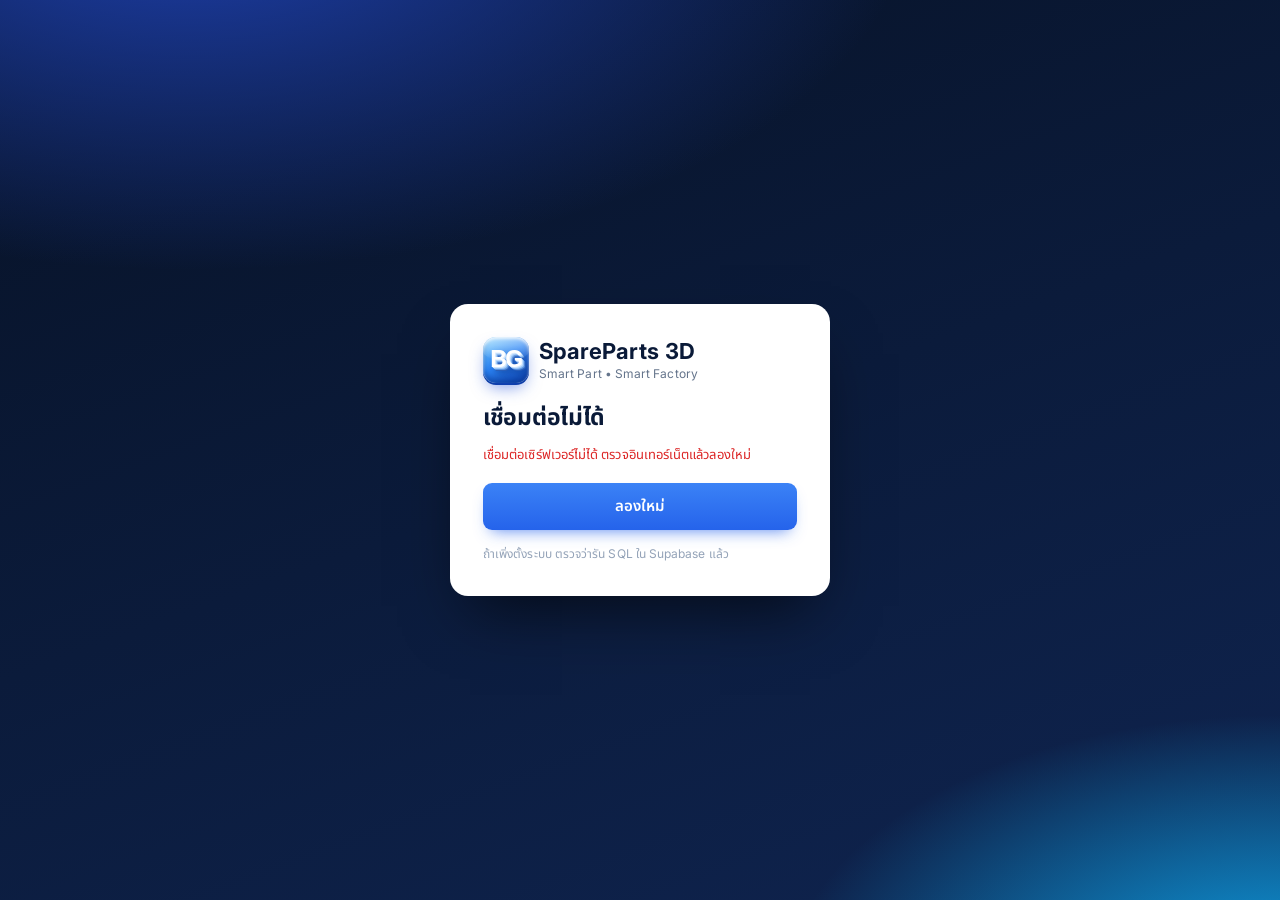
<file: bios-sim.html>
<!DOCTYPE html>
<html lang="th">
<head>
<script src="auth.js"></script>
<meta charset="UTF-8">
<meta name="viewport" content="width=device-width, initial-scale=1">
<title>BIOS Setup Simulator</title>
<link rel="stylesheet" href="https://fonts.googleapis.com/css2?family=VT323&display=swap">
<style>
/* ===== BIOS Setup Simulator — style.css (ธีมสีขาว) ===== */

/* สี 16 สีของจอ VGA ใช้เฉพาะในหน้าจอ BIOS (f0–f15 = ตัวอักษร, b0–b15 = พื้นหลัง) */
:root {
  --c0: #000000;  --c1: #0000a8;  --c2: #00a800;  --c3: #00a8a8;
  --c4: #a80000;  --c5: #a800a8;  --c6: #a85400;  --c7: #a8a8a8;
  --c8: #545454;  --c9: #5454fc;  --c10: #54fc54; --c11: #54fcfc;
  --c12: #fc5454; --c13: #fc54fc; --c14: #fcfc54; --c15: #fcfcfc;

  /* สีของหน้าเว็บ */
  --page-bg: #f2f3f1;
  --card: #ffffff;
  --line: #d9ddda;
  --fg: #1c211f;
  --muted: #5e6763;
  --accent: #c47a00;          /* สีกรอบบอกจุดที่ต้องกด */
  --ok: #23824a;
  --bad: #c0392b;
  --info: #2b65a8;

  /* ตัวเครื่องสีครีมแบบคอมพิวเตอร์ยุค 2000 */
  --plastic: #e9e5d9;
  --plastic-dark: #cfc9b8;

  --bios-font: "Lucida Console", Consolas, Menlo, "DejaVu Sans Mono", "Courier New", monospace;
  --ui-font: "Segoe UI", Tahoma, "Noto Sans Thai", -apple-system, sans-serif;
  color-scheme: light;
}

* { box-sizing: border-box; }

html, body {
  margin: 0;
  background: var(--page-bg);
  color: var(--fg);
  font-family: var(--ui-font);
}

.app {
  max-width: 1240px;
  margin: 0 auto;
  padding: 20px 16px 40px;
  display: grid;
  gap: 16px;
}

.topbar h1 { margin: 0; font-size: 1.35rem; }
.topbar p  { margin: 4px 0 0; color: var(--muted); font-size: .9rem; line-height: 1.5; }

/* ---------- จัดหน้า: คอมพิวเตอร์ = จอซ้าย, บทเรียน+ตัวเครื่องขวา / มือถือ = เรียงลงมา ---------- */
.layout {
  display: grid;
  grid-template-columns: minmax(0, 1.55fr) minmax(0, 1fr);
  grid-template-areas:
    "mon coach"
    "mon hw";
  grid-template-rows: auto 1fr;
  gap: 16px;
  align-items: start;
}
.coach   { grid-area: coach; }
.col-main { grid-area: mon; display: grid; gap: 12px; min-width: 0; }
.hw      { grid-area: hw; }
@media (max-width: 900px) {
  .layout {
    grid-template-columns: minmax(0, 1fr);
    grid-template-areas: "coach" "mon" "hw";
    grid-template-rows: auto;
  }
}

/* ---------- จอมอนิเตอร์ CRT สีครีม ---------- */
.monitor {
  min-width: 0;
  background: linear-gradient(180deg, #f1ede2, var(--plastic));
  border: 1px solid var(--plastic-dark);
  border-radius: 14px;
  padding: 16px 16px 8px;
  box-shadow: 0 6px 18px rgba(60, 50, 30, .12);
}
.bezel {
  background: #2a2a28;
  border-radius: 10px;
  padding: 10px;
  box-shadow: inset 0 2px 6px rgba(0,0,0,.6);
}
.crt {
  position: relative;
  width: 100%;
  background: #000;
  border-radius: 6px;
  overflow: hidden;
}
.crt::after {
  content: "";
  position: absolute;
  inset: 0;
  pointer-events: none;
  background: repeating-linear-gradient(180deg, transparent 0 3px, rgba(0,0,0,.05) 3px 4px);
  box-shadow: inset 0 0 30px rgba(0,0,0,.35);
}
/* หน้าจอ 80x25 วาดลง canvas แล้วยืดเป็น 4:3 แบบจอ CRT */
.screen {
  display: block;
  width: 100%;
  height: auto;
  aspect-ratio: 4 / 3;
  outline: none;
  image-rendering: auto;
}

.monitor-foot {
  display: flex;
  justify-content: space-between;
  padding-top: 8px;
  font: 11px var(--bios-font);
  color: #8a846f;
  letter-spacing: .08em;
}
.led {
  display: inline-block;
  width: 8px; height: 8px;
  border-radius: 50%;
  margin-right: 6px;
  background: #2ec05a;
  box-shadow: 0 0 6px #2ec05a;
  vertical-align: middle;
}
.led.busy { background: #f2a516; box-shadow: 0 0 6px #f2a516; }

.cur { box-shadow: inset 0 -3px 0 currentColor; animation: blink 1s steps(1) infinite; }
@keyframes blink { 50% { box-shadow: none; } }

/* ---------- แป้นพิมพ์บนจอ ---------- */
.keypad {
  display: grid;
  grid-template-columns: repeat(auto-fill, minmax(54px, 1fr));
  gap: 6px;
}
.keypad button {
  font: 600 14px var(--bios-font);
  padding: 11px 4px;
  border: 1px solid #b9b4a4;
  border-radius: 6px;
  background: linear-gradient(180deg, #fbfaf6, #ebe7dc);
  color: #222;
  box-shadow: 0 3px 0 #b9b4a4;
  cursor: pointer;
  touch-action: manipulation;
}
.keypad button:active { transform: translateY(3px); box-shadow: none; }
.keypad .wide { grid-column: span 2; }

.typerow { display: flex; gap: 8px; align-items: center; }
.typerow label { font-size: .8rem; color: var(--muted); white-space: nowrap; }
.typerow input {
  flex: 1; min-width: 0;
  font: 16px var(--bios-font);
  padding: 9px 10px;
  border-radius: 6px;
  border: 1px solid var(--line);
  background: var(--card);
  color: var(--fg);
}

.tools { display: flex; gap: 8px; flex-wrap: wrap; }
.tools button {
  font: 500 13px var(--ui-font);
  padding: 8px 12px;
  border-radius: 6px;
  border: 1px solid var(--line);
  background: var(--card);
  color: var(--fg);
  cursor: pointer;
}

/* กรอบสีส้มบอกปุ่มหรือชิ้นส่วนที่ต้องกด */
.hint { outline: 3px solid var(--accent) !important; outline-offset: 2px; animation: hintpulse 1.1s ease-in-out infinite; }
@keyframes hintpulse { 50% { outline-color: rgba(196, 122, 0, .2); } }

/* ---------- กล่องบทเรียน ---------- */
.coach, .hw {
  background: var(--card);
  border: 1px solid var(--line);
  border-radius: 12px;
  padding: 14px;
  display: grid;
  gap: 12px;
  min-width: 0;
  box-shadow: 0 1px 2px rgba(0,0,0,.04);
}
.coach select {
  width: 100%;
  font: 15px var(--ui-font);
  padding: 9px 10px;
  border-radius: 8px;
  background: var(--card);
  color: var(--fg);
  border: 1px solid var(--line);
}
.coach .bar { display: flex; justify-content: space-between; gap: 8px; align-items: center; font-size: .8rem; color: var(--muted); }
.coach .bar button {
  font: 600 12.5px var(--ui-font);
  border-radius: 6px; border: 1px solid var(--line);
  background: var(--page-bg); color: var(--fg);
  padding: 6px 10px; cursor: pointer;
}
.coach .next {
  font: 600 13px var(--ui-font);
  border-radius: 6px; border: 1px solid var(--accent);
  background: var(--accent); color: #fff;
  padding: 7px 14px; cursor: pointer;
}
.coach .intro { margin: 0; font-size: .9rem; color: var(--muted); line-height: 1.55; }

.steps { list-style: none; margin: 0; padding: 0; display: grid; gap: 4px; counter-reset: st; max-height: 420px; overflow-y: auto; }
@media (max-width: 900px) { .steps { max-height: 260px; } }
.steps li {
  counter-increment: st;
  display: grid; grid-template-columns: 26px 1fr; gap: 6px;
  font-size: .88rem; line-height: 1.45;
  color: #8a928e;
  padding: 6px; border-radius: 6px;
}
.steps li::before {
  content: counter(st);
  font: 600 11px var(--bios-font);
  width: 22px; height: 22px; border-radius: 50%;
  display: grid; place-items: center;
  border: 1px solid #c7ccc9;
}
.steps li.done { color: #5d8a6c; }
.steps li.done::before { content: "✓"; background: var(--ok); border-color: var(--ok); color: #fff; }
.steps li.cur { background: #fdf6e9; color: var(--fg); border: 1px solid #efd3a0; }
.steps li.cur::before { background: var(--accent); border-color: var(--accent); color: #fff; }
.steps .why { display: block; margin-top: 4px; font-size: .82rem; color: var(--muted); }
.steps .act { display: block; margin-top: 6px; font-size: .8rem; color: var(--accent); font-weight: 600; }

.flash { font-size: .86rem; padding: 8px 10px; border-radius: 6px; border-left: 4px solid; line-height: 1.5; }
.flash.bad  { background: #fbe9e7; border-color: var(--bad); }
.flash.info { background: #e8f0fa; border-color: var(--info); }
.flash.ok   { background: #e5f4ea; border-color: var(--ok); }

/* ---------- ตัวเครื่องจำลอง ---------- */
.hw h2 { margin: 0; font-size: .95rem; }
.hw-ctrl { display: grid; grid-template-columns: repeat(2, minmax(0, 1fr)); gap: 8px; }
.hw button {
  font: 500 13px var(--ui-font);
  text-align: left;
  border-radius: 8px;
  border: 1px solid var(--line);
  background: var(--page-bg);
  color: var(--fg);
  padding: 9px 10px;
  cursor: pointer;
  display: grid; gap: 2px;
  min-width: 0;
}
.hw button small { color: var(--muted); font-size: .76rem; }
.hw button.on small { color: var(--ok); }
.hw button.warn small { color: var(--accent); }
.hw button.off small { color: var(--bad); }

.case {
  border: 2px solid var(--plastic-dark);
  border-radius: 10px;
  background: #f7f5ef;
  padding: 12px;
  display: grid; gap: 10px;
  min-height: 110px;
}
.case.closed {
  place-items: center;
  color: #8a846f; font-size: .85rem; text-align: center;
  background: repeating-linear-gradient(135deg, var(--plastic) 0 10px, #e2ddcf 10px 20px);
}
.bay { display: grid; gap: 8px; }
.drive { border-radius: 6px; padding: 10px; font: 12px var(--bios-font); display: grid; gap: 2px; text-align: left; }
.hw .drive.hdd { background: #9aa1a5; color: #111; border-color: #7f878b; }
.hw .drive.ssd { background: #26324d; color: #eef1f8; border-color: #1b2438; }
.hw .drive.ssd small { color: #b9c3da; }
.hw .drive.empty { background: transparent; border: 2px dashed #c3bdab; color: #8a846f; text-align: center; }
.cables { display: grid; grid-template-columns: repeat(2, minmax(0, 1fr)); gap: 8px; }
.table { border-top: 1px dashed var(--plastic-dark); padding-top: 10px; display: grid; gap: 8px; }
.table .label { font-size: .75rem; color: var(--muted); }

.howto { color: var(--muted); font-size: .9rem; }
.howto h2 { font-size: 1rem; color: var(--fg); margin: 0 0 6px; }
.howto ul { margin: 0; padding-left: 18px; line-height: 1.7; }
.howto b { color: var(--fg); }

@media (max-width: 520px) {
  .app { padding: 12px 10px 32px; gap: 12px; }
  .monitor { padding: 10px 10px 6px; border-radius: 12px; }
  .bezel { padding: 6px; }
  .keypad { grid-template-columns: repeat(5, minmax(0, 1fr)); }
  .keypad button { font-size: 13px; padding: 12px 2px; }
}

/* ---------- คลาสสีของหน้าจอ BIOS ---------- */
.f0{color:var(--c0)}.f1{color:var(--c1)}.f2{color:var(--c2)}.f3{color:var(--c3)}
.f4{color:var(--c4)}.f5{color:var(--c5)}.f6{color:var(--c6)}.f7{color:var(--c7)}
.f8{color:var(--c8)}.f9{color:var(--c9)}.f10{color:var(--c10)}.f11{color:var(--c11)}
.f12{color:var(--c12)}.f13{color:var(--c13)}.f14{color:var(--c14)}.f15{color:var(--c15)}
.b0{background:var(--c0)}.b1{background:var(--c1)}.b2{background:var(--c2)}.b3{background:var(--c3)}
.b4{background:var(--c4)}.b5{background:var(--c5)}.b6{background:var(--c6)}.b7{background:var(--c7)}
.b8{background:var(--c8)}.b9{background:var(--c9)}.b10{background:var(--c10)}.b11{background:var(--c11)}
.b12{background:var(--c12)}.b13{background:var(--c13)}.b14{background:var(--c14)}.b15{background:var(--c15)}

@media (prefers-reduced-motion: reduce) {
  .cur, .hint { animation: none; }
}

</style>
<script src="icons.js"></script>
</head>
<body>
<a href="knowledge.html" style="position:fixed;top:8px;right:8px;z-index:9999;background:#fff;border:1px solid #d9ddda;border-radius:8px;padding:6px 12px;font:13px 'Segoe UI',Tahoma,sans-serif;color:#2b65a8;text-decoration:none;box-shadow:0 1px 4px rgba(0,0,0,.15)">← ความรู้เพิ่มเติม</a>

  <main class="app">
    <header class="topbar">
      <h1>BIOS Setup Simulator</h1>
      <p>ฝึก BIOS, แก้ปัญหาฮาร์ดดิสก์/SSD และ Ghost (แบ็คอัพ โคลน กู้คืน) บนหน้าจอยุค 2000–2010 · ทุกอย่างเป็นการจำลอง ไม่แตะเครื่องจริง</p>
    </header>

    <div class="layout">
      <!-- บทเรียน (มือถืออยู่บนสุด) -->
      <section class="coach" id="coach" aria-live="polite"></section>

      <!-- จอ + แป้นพิมพ์ -->
      <div class="col-main">
        <section class="monitor" aria-label="หน้าจอจำลอง">
          <div class="bezel">
            <div class="crt" id="crt">
              <canvas class="screen" id="screen" width="1440" height="800" role="application" aria-label="BIOS screen" tabindex="0"></canvas>
            </div>
          </div>
          <div class="monitor-foot">
            <span><span class="led" id="led"></span>POWER</span>
            <span id="modeLabel">POST</span>
          </div>
        </section>

        <!-- แป้นพิมพ์บนจอ สำหรับมือถือหรือแท็บเล็ต -->
        <section class="keypad" id="keypad" aria-label="แป้นพิมพ์จำลอง">
          <button data-key="Esc">Esc</button>
          <button data-key="F1">F1</button>
          <button data-key="F2">F2</button>
          <button data-key="F9">F9</button>
          <button data-key="F10">F10</button>
          <button data-key="Tab">Tab</button>
          <button data-key="Minus">−</button>
          <button data-key="Plus">+</button>
          <button data-key="Left">←</button>
          <button data-key="Up">↑</button>
          <button data-key="Down">↓</button>
          <button data-key="Right">→</button>
          <button data-key="Backspace">⌫</button>
          <button data-key="Enter" class="wide">Enter</button>
        </section>
        <div class="typerow">
          <label for="typebox">พิมพ์</label>
          <input id="typebox" autocomplete="off" autocapitalize="off" autocorrect="off" spellcheck="false" placeholder="แตะเพื่อพิมพ์ตัวเลข / รหัสผ่าน / ตัว R">
        </div>

        <section class="tools">
          <button id="btnRestart" data-hw="restart">รีสตาร์ทเครื่อง</button>
          <button id="btnClearCmos">ล้าง CMOS (คืนค่าเริ่มต้น)</button>
        </section>
      </div>

      <!-- ตัวเครื่องจำลอง -->
      <section class="hw" id="hw" aria-label="ตัวเครื่องคอมพิวเตอร์จำลอง"></section>
    </div>

    <section class="howto">
      <h2>ปุ่มที่ใช้ใน BIOS</h2>
      <ul>
        <li><b>F2</b> ตอนเปิดเครื่อง = เข้า Setup</li>
        <li><b>← →</b> เลือกเมนู · <b>↑ ↓</b> เลือกรายการ</li>
        <li><b>+ / −</b> หรือ <b>Space</b> เปลี่ยนค่า · <b>Enter</b> เปิดรายการค่า / เมนูย่อย</li>
        <li><b>Tab</b> เลื่อนช่องในเวลาและวันที่ (พิมพ์ตัวเลขได้)</li>
        <li><b>Esc</b> ย้อนกลับ / ไปเมนู Exit · <b>F1</b> ช่วยเหลือ · <b>F9</b> ค่าเริ่มต้น · <b>F10</b> บันทึกและออก</li>
      </ul>
    </section>
  </main>

  <script>
/* =====================================================================
   BIOS Setup Simulator — script.js
   จำลองหน้าจอ BIOS แบบตัวอักษร 80x25 สไตล์ปี 2000–2010
   ทุกอย่างเป็นการจำลอง ค่าที่ "บันทึก" เก็บแค่ใน localStorage ของเบราว์เซอร์
   ===================================================================== */
'use strict';

/* ---------- ตั้งค่าทั่วไป (แก้ได้) ---------- */
const TITLE = 'BIOS Setup Utility';       // ข้อความหัวจอ
const GHOST_TITLE = 'ImageCopy';   // ชื่อโปรแกรมโคลนดิสก์ที่แสดงบนจอ
const BIOS_VERSION = 'Release 6.0  Version 4.00';
const STORE_KEY = 'bios-sim-cmos-v1';
const POST_WAIT = 7;                       // วินาทีที่รอให้กด F2 ตอนเปิดเครื่อง

const COLS = 80, ROWS = 25;
// สีตามตาราง VGA: 0 ดำ 1 น้ำเงิน 3 ฟ้าอมเขียว 7 เทา 8 เทาเข้ม 11 ฟ้าอ่อน 14 เหลือง 15 ขาว
const C = { BLACK: 0, BLUE: 1, CYAN: 3, RED: 4, GRAY: 7, DGRAY: 8, LCYAN: 11, YELLOW: 14, WHITE: 15 };

/* =====================================================================
   1) บัฟเฟอร์หน้าจอตัวอักษร
   ===================================================================== */
class Screen {
  constructor() { this.clear(C.GRAY, C.BLACK); }
  clear(fg, bg) {
    this.cells = Array.from({ length: COLS * ROWS }, () => ({ ch: ' ', fg, bg }));
    this.cursor = null;
  }
  put(x, y, ch, fg, bg) {
    if (x < 0 || y < 0 || x >= COLS || y >= ROWS) return;
    const c = this.cells[y * COLS + x];
    if (ch != null) c.ch = ch;
    if (fg != null) c.fg = fg;
    if (bg != null) c.bg = bg;
  }
  text(x, y, s, fg, bg) { s = String(s); for (let i = 0; i < s.length; i++) this.put(x + i, y, s[i], fg, bg); }
  fill(x, y, w, h, ch, fg, bg) { for (let j = 0; j < h; j++) for (let i = 0; i < w; i++) this.put(x + i, y + j, ch, fg, bg); }
  center(y, s, fg, bg, x0 = 0, w = COLS) { this.text(x0 + Math.floor((w - s.length) / 2), y, s, fg, bg); }
  box(x, y, w, h, double, fg, bg) {
    const [H, V, TL, TR, BL, BR] = double ? '═║╔╗╚╝' : '─│┌┐└┘';
    this.fill(x, y, w, h, ' ', fg, bg);
    for (let i = 1; i < w - 1; i++) { this.put(x + i, y, H); this.put(x + i, y + h - 1, H); }
    for (let j = 1; j < h - 1; j++) { this.put(x, y + j, V); this.put(x + w - 1, y + j, V); }
    this.put(x, y, TL); this.put(x + w - 1, y, TR); this.put(x, y + h - 1, BL); this.put(x + w - 1, y + h - 1, BR);
  }
  shadow(x, y, w, h) {
    const dark = (a, b) => { if (a < COLS && b < ROWS) { const c = this.cells[b * COLS + a]; c.fg = C.DGRAY; c.bg = C.BLACK; } };
    for (let j = 1; j <= h; j++) { dark(x + w, y + j); dark(x + w + 1, y + j); }
    for (let i = 2; i < w + 2; i++) dark(x + i, y + h);
  }
  toHTML() {
    const esc = ch => ch === '<' ? '&lt;' : ch === '>' ? '&gt;' : ch === '&' ? '&amp;' : ch;
    let html = '';
    for (let y = 0; y < ROWS; y++) {
      html += '<div class="row">';
      let run = '', fg = -1, bg = -1;
      const flush = () => { if (run) html += `<span class="f${fg} b${bg}">${run}</span>`; run = ''; };
      for (let x = 0; x < COLS; x++) {
        const c = this.cells[y * COLS + x];
        if (this.cursor && this.cursor.x === x && this.cursor.y === y) {
          flush(); fg = -1;
          html += `<span class="f${c.fg} b${c.bg} cur">${esc(c.ch)}</span>`;
          continue;
        }
        if (c.fg !== fg || c.bg !== bg) { flush(); fg = c.fg; bg = c.bg; }
        run += esc(c.ch);
      }
      flush();
      html += '</div>';
    }
    return html;
  }
}

/* =====================================================================
   2) ค่า CMOS จำลอง
   ===================================================================== */
const DEFAULTS = {
  legacyA: 'Disabled', legacyB: 'Disabled', diag: 'Disabled',
  pm: { type: 'Auto', multi: '16 Sectors', lba: 'Enabled', io32: 'Disabled', xfer: 'FPIO 4 / DMA 2', udma: 'Mode 5' },
  ps: { type: 'Auto' },
  sm: { type: 'Auto', xfer: 'FPIO 4 / DMA 2', udma: 'Mode 2' },
  ss: { type: 'Auto' },
  numlock: 'On', keyclick: 'Disabled', repRate: '30/sec', repDelay: '1/2 sec',
  mps: '1.4', os: 'Other', resetCfg: 'No', largeDisk: 'DOS', ideAdapter: 'Both', usbLegacy: 'Enabled',
  memCache: 'Enabled', cacheSys: 'Write Protect', cacheVid: 'Write Protect',
  serialA: 'Auto', serialB: 'Auto', parallel: 'Auto', parMode: 'Bi-directional', fdc: 'Enabled',
  supPw: '', userPw: '', pwBoot: 'Disabled', bootSector: 'Normal', diskAccess: 'Supervisor',
  bootOrder: ['removable', 'hdd', 'cdrom', 'network'],
};
const clone = o => JSON.parse(JSON.stringify(o));
function loadCmos() {
  try { const s = JSON.parse(localStorage.getItem(STORE_KEY)); if (s && s.cfg) return s; } catch (e) { /* ใช้ค่าเริ่มต้น */ }
  return { cfg: clone(DEFAULTS), rtcOffset: 0 };
}
function storeCmos() {
  if (typeof L !== 'undefined' && L.id) return;   // ระหว่างบทเรียนไม่บันทึกทับค่าจริง
  try { localStorage.setItem(STORE_KEY, JSON.stringify({ cfg: saved, rtcOffset })); } catch (e) { /* เบราว์เซอร์ไม่ให้เก็บ ไม่เป็นไร */ }
}
let { cfg: saved, rtcOffset } = loadCmos();   // ค่าที่บันทึกแล้ว + เวลานาฬิกา
saved = Object.assign(clone(DEFAULTS), saved);
let cfg = clone(saved);                          // ค่าที่กำลังแก้ใน Setup
const isChanged = () => JSON.stringify(cfg) !== JSON.stringify(saved);

const getP = path => path.split('.').reduce((o, k) => o[k], cfg);
const setP = (path, v) => { const ks = path.split('.'); const last = ks.pop(); ks.reduce((o, k) => o[k], cfg)[last] = v; };

/* ฮาร์ดแวร์จำลองที่ต่ออยู่ */
/* ตัวเครื่องจำลอง: สายข้อมูล/สายไฟ 'ok' | 'loose' | 'off' */
const HW = { power: true, plug: true, strap: false, cover: false, data: 'ok', sataPower: 'ok', drive: 'hdd', spare: null, slave: null, usb: false, ext: false, extFiles: [] };
const DISK_MODELS = {
  hdd: { name: 'ST380011A', tag: 'PM', kind: 'hdd', sectors: 156301488, cap: '80GB', os: true, label: 'HDD 3.5" 80 GB (Seagate ST380011A)' },
  ssd: { name: 'KINGSTON SA400S37120G', tag: 'PM', kind: 'hdd', sectors: 234441648, cap: '120GB', os: false, label: 'SSD 2.5" 120 GB (Kingston A400)' },
};
const DRIVES = {
  get pm() { return HW.drive && HW.drive !== 'none' && HW.data === 'ok' && HW.sataPower === 'ok' ? DISK_MODELS[HW.drive] : null; },
  get ps() { return HW.slave ? DISK_MODELS[HW.slave] : null; },
  sm: { name: 'DVD-ROM GDR8164B', tag: 'SM', kind: 'cd' },
  ss: null,
};
const DRIVE_TITLE = { pm: 'Primary Master', ps: 'Primary Slave', sm: 'Secondary Master', ss: 'Secondary Slave' };
const EXT_MEMORY_KB = 2096128;  // RAM 2 GB (เท่ากับภาพต้นแบบ)

/* =====================================================================
   3) รายการในแต่ละเมนู
   ===================================================================== */
const opt = (label, key, options, help) => ({ kind: 'opt', label, key, options, help });
const sub = (label, page, help, value) => ({ kind: 'sub', label, page, help, value });
const info = (label, value) => ({ kind: 'info', label, value });
const head = label => ({ kind: 'head', label });
const act = (label, action, help) => ({ kind: 'act', label, action, help });
const GAP = { kind: 'gap' };

function driveValue(id) {
  const d = DRIVES[id];
  if (!d || cfg[id].type === 'None') return '[None]';
  return `[${d.name.slice(0, 14)}-(${id.toUpperCase()})]`;
}

const TABS = [
  { id: 'main', label: 'Main', x: 2 },
  { id: 'advanced', label: 'Advanced', x: 10 },
  { id: 'security', label: 'Security', x: 22 },
  { id: 'boot', label: 'Boot', x: 34 },
  { id: 'exit', label: 'Exit', x: 42 },
];

const HELP_FIELD = '<Tab>, <Shift-Tab>, or <Enter> selects field.  <+>/<-> or digits change the value.';
const ON_OFF = ['Disabled', 'Enabled'];

function pageItems(id) {
  switch (id) {
    case 'main': return [
      { kind: 'time', label: 'System Time:', help: HELP_FIELD },
      { kind: 'date', label: 'System Date:', help: HELP_FIELD },
      GAP,
      opt('Legacy Diskette A:', 'legacyA', ['Disabled', '360 Kb  5¼"', '1.2 MB  5¼"', '720 Kb  3½"', '1.44/1.25 MB  3½"', '2.88 MB  3½"'], 'Selects floppy type. Note that 1.25 MB 3½" references a 1024 byte/sector Japanese media format.'),
      opt('Legacy Diskette B:', 'legacyB', ['Disabled', '360 Kb  5¼"', '1.2 MB  5¼"', '720 Kb  3½"', '1.44/1.25 MB  3½"', '2.88 MB  3½"'], 'Selects floppy type.'),
      GAP,
      sub('Primary Master', 'drive:pm', 'Press <Enter> to view or change the settings of the drive on the primary IDE channel (master).', () => driveValue('pm')),
      sub('Primary Slave', 'drive:ps', 'Press <Enter> to view or change the settings of the primary IDE slave device.', () => driveValue('ps')),
      sub('Secondary Master', 'drive:sm', 'Press <Enter> to view or change the settings of the secondary IDE master device.', () => driveValue('sm')),
      sub('Secondary Slave', 'drive:ss', 'Press <Enter> to view or change the settings of the secondary IDE slave device.', () => driveValue('ss')),
      GAP,
      sub('Keyboard Features', 'keyboard', 'Configure NumLock state and keyboard repeat settings.'),
      GAP,
      info('System Memory:', '640 KB'),
      info('Extended Memory:', `${EXT_MEMORY_KB} KB`),
      opt('Boot-time Diagnostic Screen:', 'diag', ON_OFF, 'Display the diagnostic screen during boot instead of the logo.'),
    ];
    case 'keyboard': return [
      opt('NumLock:', 'numlock', ['Auto', 'On', 'Off'], 'Selects power-on state for NumLock.'),
      opt('Key Click:', 'keyclick', ON_OFF, 'Enables or disables key click.'),
      opt('Keyboard auto-repeat rate:', 'repRate', ['2/sec', '6/sec', '10/sec', '13.3/sec', '18.5/sec', '21.8/sec', '26.7/sec', '30/sec'], 'Selects key repeat rate.'),
      opt('Keyboard auto-repeat delay:', 'repDelay', ['1/4 sec', '1/2 sec', '3/4 sec', '1 sec'], 'Selects delay before key repeat.'),
    ];
    case 'advanced': return [
      opt('Multiprocessor Specification:', 'mps', ['1.1', '1.4'], 'Configures the multiprocessor (MP) specification revision level. Some operating systems require 1.1 for compatibility.'),
      opt('Installed O/S:', 'os', ['Other', 'Win95', 'Win98', 'WinMe', 'Win2000', 'WinXP'], 'Select the operating system installed on your system which you will use most commonly.'),
      opt('Reset Configuration Data:', 'resetCfg', ['No', 'Yes'], 'Select \'Yes\' if you want to clear the Extended System Configuration Data (ESCD) area.'),
      GAP,
      sub('Cache Memory', 'cache', 'Additional setup menus to configure cache memory.'),
      sub('I/O Device Configuration', 'io', 'Peripheral configuration: serial, parallel and floppy controller.'),
      GAP,
      opt('Large Disk Access Mode:', 'largeDisk', ['DOS', 'Other'], 'UNIX, Novell NetWare, or other operating systems, select \'Other\'. If you are installing new software and the drive fails, change this selection and try again.'),
      opt('Local Bus IDE adapter:', 'ideAdapter', ['Disabled', 'Primary', 'Secondary', 'Both'], 'Enables the integrated local bus IDE adapter.'),
      opt('USB Legacy Support:', 'usbLegacy', ON_OFF, 'Enables support for USB keyboards and storage devices under DOS.'),
    ];
    case 'cache': return [
      opt('Memory Cache:', 'memCache', ON_OFF, 'Sets the state of the memory cache.'),
      opt('Cache System BIOS area:', 'cacheSys', ['Uncached', 'Write Protect'], 'Controls caching of the system BIOS area.'),
      opt('Cache Video BIOS area:', 'cacheVid', ['Uncached', 'Write Protect'], 'Controls caching of the video BIOS area.'),
    ];
    case 'io': return [
      opt('Serial port A:', 'serialA', ['Disabled', 'Enabled', 'Auto'], 'Configure serial port A using options: Disabled, Enabled (user configuration), Auto (BIOS or OS chooses).'),
      opt('Serial port B:', 'serialB', ['Disabled', 'Enabled', 'Auto'], 'Configure serial port B.'),
      GAP,
      opt('Parallel port:', 'parallel', ['Disabled', 'Enabled', 'Auto'], 'Configure the parallel port.'),
      opt('Mode:', 'parMode', ['Output only', 'Bi-directional', 'EPP', 'ECP'], 'Set the mode for the parallel port.'),
      GAP,
      opt('Floppy disk controller:', 'fdc', ['Disabled', 'Enabled'], 'Configure the floppy disk controller.'),
    ];
    case 'security': return [
      info('Supervisor Password Is:', cfg.supPw ? 'Set' : 'Clear'),
      info('User Password Is:', cfg.userPw ? 'Set' : 'Clear'),
      GAP,
      act('Set User Password', () => openPassword('userPw'), 'User Password controls access to the system at boot.'),
      act('Set Supervisor Password', () => openPassword('supPw'), 'Supervisor Password controls access to the setup utility.'),
      GAP,
      opt('Password on boot:', 'pwBoot', ON_OFF, 'Enables password entry on boot.'),
      opt('Fixed disk boot sector:', 'bootSector', ['Normal', 'Write Protect'], 'Write protects boot sector on hard disk to protect against viruses.'),
      opt('Diskette access:', 'diskAccess', ['User', 'Supervisor'], 'Control access to diskette drives.'),
    ];
    case 'boot': return bootItems();
    case 'exit': return [
      act('Exit Saving Changes', () => confirmSaveExit(), 'Exit System Setup and save your changes to CMOS.'),
      act('Exit Discarding Changes', () => confirmDiscardExit(), 'Exit utility without saving Setup data to CMOS.'),
      act('Load Setup Defaults', () => confirmDefaults(), 'Load default values for all SETUP items.'),
      act('Discard Changes', () => confirmDiscard(), 'Load previous values from CMOS for all SETUP items.'),
      act('Save Changes', () => confirmSave(), 'Save Setup Data to CMOS.'),
    ];
  }
  if (id.startsWith('drive:')) return driveItems(id.slice(6));
  return [];
}

function driveItems(id) {
  const d = DRIVES[id], c = cfg[id];
  const items = [opt('Type:', `${id}.type`, ['Auto', 'User', 'None', 'CD-ROM', 'ATAPI Removable', 'IDE Removable', 'Other ATAPI'],
    'User = you enter parameters of hard-disk drive installed at this connection. Auto = autotypes hard-disk drive installed here. None = no device.')];
  if (!d) { items.push(GAP, info('Device:', 'Not detected')); return items; }
  if (c.type === 'None') { items.push(GAP, info('Device:', 'Disabled by Type')); return items; }
  if (d.kind === 'hdd') {
    items.push(GAP, head('LBA Format'), info('Total Sectors:', d.sectors.toLocaleString('en').replace(/,/g, '')), info('Maximum Capacity:', d.cap), GAP,
      opt('Multi-Sector Transfers:', `${id}.multi`, ['Disabled', '2 Sectors', '4 Sectors', '8 Sectors', '16 Sectors'], 'Specify the number of sectors per block for multiple sector transfers.'),
      opt('LBA Mode Control:', `${id}.lba`, ON_OFF, 'Enabling LBA causes Logical Block Addressing to be used in place of Cylinders, Heads & Sectors.'),
      opt('32 Bit I/O:', `${id}.io32`, ON_OFF, 'This setting enables or disables 32 bit IDE data transfers.'));
  } else {
    items.push(GAP, info('Device:', 'ATAPI CD/DVD-ROM'), GAP);
  }
  items.push(
    opt('Transfer Mode:', `${id}.xfer`, ['Standard', 'Fast PIO 1', 'Fast PIO 2', 'Fast PIO 3', 'Fast PIO 4', 'FPIO 3 / DMA 1', 'FPIO 4 / DMA 2'], 'Selects the method for transferring data between the hard disk and system memory.'),
    opt('Ultra DMA Mode:', `${id}.udma`, ['Disabled', 'Mode 0', 'Mode 1', 'Mode 2', 'Mode 3', 'Mode 4', 'Mode 5'], 'Selects the Ultra DMA mode used for moving data to/from the drive.'));
  return items;
}

const BOOT_NAMES = {
  removable: 'Removable Devices', hdd: 'Hard Drive', cdrom: 'CD-ROM Drive', network: 'Network boot from Realtek RTL8139',
};
const BOOT_CHILDREN = {
  removable: ['Legacy Floppy Drives', 'USB Flash Drive'],
  get hdd() { return [DRIVES.pm ? `${DRIVES.pm.name.slice(0, 14)}-(PM)` : '(no drive)', 'Bootable Add-in Cards']; },
};
const expanded = { removable: false, hdd: false };
const BOOT_HELP = 'Keys used to view or configure devices: <Enter> expands or collapses devices with a + or -. <+> and <-> moves the device up or down. <Shift+1> enables or disables a device.';
function bootItems() {
  const items = [];
  cfg.bootOrder.forEach(dev => {
    const kids = BOOT_CHILDREN[dev];
    items.push({ kind: 'bootdev', dev, label: (kids ? (expanded[dev] ? '-' : '+') : ' ') + BOOT_NAMES[dev], help: BOOT_HELP });
    if (kids && expanded[dev]) kids.forEach(k => items.push({ kind: 'bootchild', label: '  ' + k, help: BOOT_HELP }));
  });
  return items;
}

/* =====================================================================
   4) สถานะโปรแกรม
   ===================================================================== */
const S = {
  mode: 'post',          // post | password | setup | os | halt
  tab: 0,
  stack: [],             // เมนูย่อยที่เปิดอยู่ [{ id, title }]
  sel: {},               // ตำแหน่งที่เลือกในแต่ละหน้า
  field: 0,              // ช่องที่เลือกใน time/date
  entry: '',             // ตัวเลขที่กำลังพิมพ์ใน time/date
  popup: null,           // รายการค่าที่เปิดอยู่
  dialog: null,          // กล่องยืนยัน / แจ้งเตือน
  pw: null,              // กล่องตั้งรหัสผ่าน
  postStart: 0,
  pwPrompt: null,        // ช่องกรอกรหัสตอนบูต
  bootLog: [],
};
const screen = new Screen();
const pageId = () => (S.stack.length ? S.stack[S.stack.length - 1].id : TABS[S.tab].id);
const selectable = it => !['gap', 'info', 'head'].includes(it.kind);
function curItems() { return pageItems(pageId()); }
function curIndex() {
  const items = curItems(), id = pageId();
  let i = S.sel[id] ?? items.findIndex(selectable);
  if (i >= items.length || !selectable(items[i])) i = items.findIndex(selectable);
  S.sel[id] = i;
  return i;
}
function moveSel(dir) {
  const items = curItems(); let i = curIndex();
  for (let n = 0; n < items.length; n++) {
    i += dir;
    if (i < 0 || i >= items.length) return;
    if (selectable(items[i])) { S.sel[pageId()] = i; S.field = 0; S.entry = ''; return; }
  }
}

/* ---------- นาฬิกา ---------- */
const now = () => new Date(Date.now() + rtcOffset);
const p2 = n => String(n).padStart(2, '0');
function setClock(fn) { const d = now(); fn(d); rtcOffset = d.getTime() - Date.now(); storeCmos(); }
function adjustField(kind, delta) {
  setClock(d => {
    if (kind === 'time') {
      if (S.field === 0) d.setHours((d.getHours() + delta + 24) % 24);
      if (S.field === 1) d.setMinutes((d.getMinutes() + delta + 60) % 60);
      if (S.field === 2) d.setSeconds((d.getSeconds() + delta + 60) % 60);
    } else {
      if (S.field === 0) d.setMonth((d.getMonth() + delta + 12) % 12);
      if (S.field === 1) { const max = new Date(d.getFullYear(), d.getMonth() + 1, 0).getDate(); d.setDate(((d.getDate() - 1 + delta + max) % max) + 1); }
      if (S.field === 2) d.setFullYear(Math.min(2099, Math.max(1981, d.getFullYear() + delta)));
    }
  });
}
function typeDigit(kind, ch) {
  const len = kind === 'date' && S.field === 2 ? 4 : 2;
  S.entry += ch;
  if (S.entry.length < len) return;
  const v = parseInt(S.entry, 10); S.entry = '';
  setClock(d => {
    if (kind === 'time') {
      if (S.field === 0 && v < 24) d.setHours(v);
      if (S.field === 1 && v < 60) d.setMinutes(v);
      if (S.field === 2 && v < 60) d.setSeconds(v);
    } else {
      if (S.field === 0 && v >= 1 && v <= 12) d.setMonth(v - 1);
      if (S.field === 1 && v >= 1 && v <= 31) d.setDate(v);
      if (S.field === 2 && v >= 1981 && v <= 2099) d.setFullYear(v);
    }
  });
  S.field = (S.field + 1) % 3;
}

/* =====================================================================
   5) กล่องข้อความ
   ===================================================================== */
function ask(title, lines, onYes, onNo) {
  S.dialog = { title, lines, buttons: ['Yes', 'No'], sel: 0, onSelect: b => (b === 0 ? onYes && onYes() : onNo && onNo()) };
}
function notice(title, lines, after) {
  S.dialog = { title, lines, buttons: ['Continue'], sel: 0, onSelect: () => after && after() };
}
function confirmSaveExit() { ask('Setup Confirmation', ['Save configuration changes and exit now?'], () => { saveCmos(); reboot(); }); }
function confirmDiscardExit() {
  if (!isChanged()) { cfg = clone(saved); reboot(); return; }
  ask('Setup Warning', ['Configuration has not been saved!', '', 'Save before exiting?'], () => { saveCmos(); reboot(); }, () => { cfg = clone(saved); reboot(); });
}
function confirmDefaults() { ask('Setup Confirmation', ['Load default configuration now?'], () => { const pw = { supPw: cfg.supPw, userPw: cfg.userPw }; cfg = Object.assign(clone(DEFAULTS), pw); }); }
function confirmDiscard() { ask('Setup Confirmation', ['Load previous configuration now?'], () => { cfg = clone(saved); }); }
function confirmSave() { ask('Setup Confirmation', ['Save configuration changes now?'], () => { saveCmos(); }); }
function saveCmos() { saved = clone(cfg); storeCmos(); }

function openPassword(target) {
  if (target === 'userPw' && !cfg.supPw) { notice('Setup Notice', ['Set the Supervisor Password first.']); return; }
  S.pw = { target, step: 0, a: '', b: '' };
}
function openPopup(item) {
  const cur = getP(item.key);
  S.popup = { item, sel: Math.max(0, item.options.indexOf(cur)) };
}
function generalHelp() {
  notice('General Help', [
    '<Up>/<Down>      Select Item',
    '<Left>/<Right>   Select Menu',
    '<Tab>            Select Field',
    '<+>/<->/<Space>  Change Values',
    '<Enter>          Select ► Sub-Menu',
    '<Esc>            Exit / Previous menu',
    '<F9>             Setup Defaults',
    '<F10>            Save and Exit',
  ]);
}

/* =====================================================================
   6) วาดหน้าจอ Setup
   ===================================================================== */
const LABEL_X = 3, VALUE_X = 33, LEFT_W = 57, HELP_X = 60, HELP_W = 18;

function wrap(text, width) {
  const out = []; let line = '';
  for (const word of String(text).split(/\s+/)) {
    if (!word) continue;
    if ((line + ' ' + word).trim().length > width) { if (line) out.push(line); line = word; } else line = (line + ' ' + word).trim();
  }
  if (line) out.push(line);
  return out;
}

function drawSetup() {
  const s = screen; s.clear(C.BLUE, C.GRAY);
  // หัวจอและแถบเมนู
  s.fill(0, 0, COLS, 2, ' ', C.WHITE, C.BLUE);
  s.center(0, TITLE, C.WHITE, C.BLUE);
  TABS.forEach((t, i) => {
    const on = i === S.tab;
    s.text(t.x - 1, 1, ` ${t.label} `, on ? C.BLUE : C.WHITE, on ? C.WHITE : C.BLUE);
  });
  // กรอบหลัก
  s.box(0, 2, COLS, 21, false, C.WHITE, C.GRAY);
  s.put(58, 2, '┬'); for (let y = 3; y < 22; y++) s.put(58, y, '│'); s.put(58, 22, '┴');
  s.center(3, 'Item Specific Help', C.BLUE, C.GRAY, 59, 20);
  s.put(58, 4, '├'); for (let x = 59; x < 79; x++) s.put(x, 4, '─'); s.put(79, 4, '┤');

  // รายการ
  const items = curItems(), sel = curIndex();
  let y = 4;
  if (S.stack.length) {
    const top = S.stack[S.stack.length - 1];
    s.fill(1, 3, LEFT_W, 1, ' ', C.BLUE, C.GRAY);
    s.center(3, top.title, C.BLUE, C.GRAY, 1, LEFT_W);
    s.put(0, 4, '├'); for (let x = 1; x < 58; x++) s.put(x, 4, '─', C.WHITE); s.put(58, 4, '┼');
    y = 6;
  }
  items.forEach((it, i) => {
    if (y > 21) return;
    const on = i === sel;
    switch (it.kind) {
      case 'gap': break;
      case 'head': s.text(LABEL_X, y, it.label, C.BLUE, C.GRAY); break;
      case 'info': s.text(LABEL_X, y, it.label, C.BLUE, C.GRAY); s.text(VALUE_X + 1, y, it.value, C.BLUE, C.GRAY); break;
      case 'time': case 'date': {
        s.text(LABEL_X, y, it.label, on ? C.WHITE : C.BLUE, C.GRAY);
        const d = now();
        const parts = it.kind === 'time' ? [p2(d.getHours()), p2(d.getMinutes()), p2(d.getSeconds())] : [p2(d.getMonth() + 1), p2(d.getDate()), String(d.getFullYear())];
        const sep = it.kind === 'time' ? ':' : '/';
        let x = VALUE_X; s.text(x++, y, '[', C.BLACK, C.GRAY);
        parts.forEach((p, k) => {
          const hl = on && k === S.field;
          const shown = hl && S.entry ? (S.entry + '_'.repeat(p.length)).slice(0, p.length) : p;
          s.text(x, y, shown, hl ? C.BLACK : C.BLACK, hl ? C.WHITE : C.GRAY); x += p.length;
          if (k < 2) s.text(x++, y, sep, C.BLACK, C.GRAY);
        });
        s.text(x, y, ']', C.BLACK, C.GRAY);
        break;
      }
      case 'opt': {
        s.text(LABEL_X, y, it.label, on ? C.WHITE : C.BLUE, C.GRAY);
        const v = `[${getP(it.key)}]`;
        s.text(VALUE_X, y, v, C.BLACK, C.GRAY);
        if (on) s.text(VALUE_X + 1, y, v.slice(1, -1), C.BLACK, C.WHITE);
        break;
      }
      case 'sub': {
        s.put(1, y, '►', C.BLUE, C.GRAY);
        s.text(LABEL_X, y, it.label, on ? C.WHITE : C.BLUE, C.GRAY);
        if (it.value) s.text(VALUE_X, y, it.value(), C.BLACK, C.GRAY);
        break;
      }
      case 'act': case 'bootdev': case 'bootchild':
        s.text(LABEL_X + (it.kind === 'act' ? 0 : 1), y, it.label, on ? C.WHITE : (it.kind === 'bootchild' ? C.BLACK : C.BLUE), C.GRAY);
        break;
    }
    y++;
  });

  // Item Specific Help
  const cur = items[sel];
  const help = cur && cur.help ? cur.help : '';
  wrap(help, HELP_W).forEach((line, i) => { if (6 + i < 22) s.text(HELP_X, 6 + i, line, C.BLUE, C.GRAY); });

  // แถบล่าง
  s.fill(0, 23, COLS, 2, ' ', C.WHITE, C.BLUE);
  [[1, 23, 'F1', 'Help'], [11, 23, '↑↓', 'Select Item'], [29, 23, '-/+', 'Change Values'], [54, 23, 'F9', 'Setup Defaults'],
   [1, 24, 'Esc', 'Exit'], [11, 24, '←→', 'Select Menu'], [29, 24, 'Enter', 'Select ► Sub-Menu'], [54, 24, 'F10', 'Save and Exit']]
    .forEach(([x, yy, k, t]) => { s.text(x, yy, k, C.WHITE, C.BLUE); s.text(x + k.length + 1, yy, t, C.WHITE, C.BLUE); });

  // ชั้นบน: popup / password / dialog
  if (S.popup) drawPopup();
  if (S.pw) drawPassword();
  if (S.dialog) drawDialog();
}

function drawPopup() {
  const s = screen, { item, sel } = S.popup;
  const w = Math.max(item.label.replace(':', '').length, ...item.options.map(o => o.length)) + 6;
  const h = item.options.length + 2, x = Math.min(COLS - w - 3, 40 - Math.floor(w / 2)), y = Math.max(3, Math.min(20 - h, 8));
  s.shadow(x, y, w, h); s.box(x, y, w, h, true, C.WHITE, C.BLUE);
  s.center(y, ` ${item.label.replace(':', '')} `, C.WHITE, C.BLUE, x, w);
  item.options.forEach((o, i) => {
    const on = i === sel;
    s.fill(x + 1, y + 1 + i, w - 2, 1, ' ', C.WHITE, on ? C.WHITE : C.BLUE);
    s.text(x + 3, y + 1 + i, o, on ? C.BLUE : C.WHITE, on ? C.WHITE : C.BLUE);
  });
}

function drawDialog() {
  const s = screen, d = S.dialog;
  const w = Math.max(34, ...d.lines.map(l => l.length + 6)), h = d.lines.length + 6;
  const x = Math.floor((COLS - w) / 2), y = Math.floor((ROWS - h) / 2) - 1;
  s.shadow(x, y, w, h); s.box(x, y, w, h, true, C.WHITE, C.BLUE);
  s.center(y, ` ${d.title} `, C.WHITE, C.BLUE, x, w);
  d.lines.forEach((l, i) => s.text(x + 3, y + 2 + i, l, C.WHITE, C.BLUE));
  const labels = d.buttons.map(b => `[${b}]`), total = labels.join('   ').length;
  let bx = x + Math.floor((w - total) / 2);
  labels.forEach((b, i) => { const on = i === d.sel; s.text(bx, y + h - 2, b, on ? C.BLUE : C.WHITE, on ? C.WHITE : C.BLUE); bx += b.length + 3; });
}

function drawPassword() {
  const s = screen, p = S.pw, x = 18, y = 8, w = 44, h = 8;
  s.shadow(x, y, w, h); s.box(x, y, w, h, true, C.WHITE, C.BLUE);
  s.center(y, ` ${p.target === 'supPw' ? 'Set Supervisor Password' : 'Set User Password'} `, C.WHITE, C.BLUE, x, w);
  const field = (yy, label, val, active) => {
    s.text(x + 3, yy, label, C.WHITE, C.BLUE);
    s.text(x + 26, yy, '[' + ' '.repeat(12) + ']', C.WHITE, C.BLUE);
    s.text(x + 27, yy, '*'.repeat(val.length), C.YELLOW, C.BLUE);
    if (active) screen.cursor = { x: x + 27 + val.length, y: yy };
  };
  field(y + 2, 'Enter New Password', p.a, p.step === 0);
  field(y + 4, 'Confirm New Password', p.b, p.step === 1);
  s.center(y + 6, 'Leave blank to clear the password', C.LCYAN, C.BLUE, x, w);
}

/* =====================================================================
   7) หน้าจอเปิดเครื่อง (POST) / รหัสผ่าน / ระบบปฏิบัติการ
   ===================================================================== */
function drawPost() {
  const s = screen; s.clear(C.GRAY, C.BLACK);
  const t = (Date.now() - S.postStart) / 1000;
  s.text(1, 1, 'BIOS ' + BIOS_VERSION, C.WHITE, C.BLACK);
  s.text(1, 2, 'Copyright 1985-2006 Simulated BIOS. All Rights Reserved', C.GRAY, C.BLACK);
  if (t > 0.4) s.text(1, 4, 'CPU = Intel(R) Pentium(R) 4 CPU 3.00GHz', C.GRAY, C.BLACK);
  if (t > 0.6) {
    const mem = Math.min(640, Math.floor(t * 1600));
    s.text(1, 5, `${String(mem).padStart(4)}K System RAM Passed`, C.GRAY, C.BLACK);
  }
  if (t > 1.0) {
    const ext = Math.min(EXT_MEMORY_KB, Math.floor((t - 1) * 600000));
    s.text(1, 6, `${String(ext).padStart(6)}K Extended RAM Passed`, C.GRAY, C.BLACK);
  }
  if (t > 1.8) s.text(1, 7, '512K Cache SRAM Passed', C.GRAY, C.BLACK);
  if (t > 2.1) s.text(1, 8, 'System BIOS shadowed', C.GRAY, C.BLACK);
  if (t > 2.3) s.text(1, 9, 'Video BIOS shadowed', C.GRAY, C.BLACK);
  if (t > 2.6) s.text(1, 10, 'Mouse initialized', C.GRAY, C.BLACK);
  let y = 12;
  if (t > 2.9) {
    for (const id of ['pm', 'ps', 'sm', 'ss']) {
      const d = DRIVES[id];
      s.text(1, y++, `${pad(DRIVE_TITLE[id], 18)}: ${!d || cfg[id].type === 'None' ? 'None' : d.name}`, C.GRAY, C.BLACK);
    }
    if (cfg.legacyA !== 'Disabled') s.text(1, y++, `Fixed Disk / Diskette A : ${cfg.legacyA.replace(/\s+/g, ' ')}`, C.GRAY, C.BLACK);
  }
  s.text(1, 23, 'Press <F2> to enter SETUP', C.WHITE, C.BLACK);
  if (S.bootMenu) { drawBootMenu(); return; }
  const left = Math.max(0, Math.ceil(POST_WAIT - t));
  s.text(1, 24, `Booting in ${left} s ...`, C.DGRAY, C.BLACK);
  s.cursor = { x: 1, y: Math.min(22, y + 1) };
}
const pad = (str, n) => String(str).padEnd(n);

function drawPasswordPrompt() {
  const s = screen; s.clear(C.GRAY, C.BLACK);
  const p = S.pwPrompt;
  s.text(1, 1, BIOS_VERSION, C.WHITE, C.BLACK);
  s.text(1, 10, p.reason === 'setup' ? 'Enter Supervisor Password to run Setup' : 'Enter Password to boot', C.GRAY, C.BLACK);
  s.text(1, 12, 'Enter Password: ' + '*'.repeat(p.val.length), C.WHITE, C.BLACK);
  s.cursor = { x: 17 + p.val.length, y: 12 };
  if (p.tries) s.text(1, 14, `Invalid password (${p.tries}/3)`, C.YELLOW, C.BLACK);
}

function drawOs() {
  const s = screen; s.clear(C.GRAY, C.BLACK);
  S.bootLog.forEach((l, i) => s.text(1, 1 + i, l, C.GRAY, C.BLACK));
  s.text(1, 23, '[Simulation] Press <R> or the Restart button to restart the computer.', C.DGRAY, C.BLACK);
  s.cursor = { x: 1, y: 2 + S.bootLog.length };
}

function drawHalt() {
  const s = screen; s.clear(C.GRAY, C.BLACK);
  s.text(1, 10, 'System Disabled', C.WHITE, C.BLACK);
  s.text(1, 23, '[Simulation] Press <R> or the Restart button to restart the computer.', C.DGRAY, C.BLACK);
}

function bootSystem(order = saved.bootOrder) {
  S.mode = 'os'; S.bootTarget = null;
  const log = ['Searching for boot device ...', ''];
  let found = null;
  for (const dev of order) {
    if (dev === 'removable') {
      if (HW.usb && saved.usbLegacy === 'Enabled') {
        S.bootTarget = 'ghost';
        S.bootLog = [...log, 'Booting from USB Flash Drive (SanDisk Cruzer) ...', '', 'Loading boot menu ...'];
        const t0 = S.postStart;
        setTimeout(() => { if (S.mode === 'os' && S.bootTarget === 'ghost' && S.postStart === t0) { S.mode = 'toolkit'; S.tk = { sel: 0, t: 0 }; render(); } }, 1400);
        render(); return;
      }
      log.push(HW.usb ? 'Removable Devices : USB Legacy Support is disabled' : 'Removable Devices : no bootable media');
    }
    if (dev === 'cdrom') log.push(cfg.sm.type === 'None' ? 'CD-ROM Drive : not present' : 'CD-ROM Drive : no disc');
    if (dev === 'network') log.push('Network boot : PXE-E61: Media test failure, check cable');
    if (dev === 'hdd') {
      const d = DRIVES.pm;
      if (!d || cfg.pm.type === 'None') log.push('Hard Drive : not present');
      else if (!d.os) log.push(`Hard Drive (${d.name}) : no operating system on disk`);
      else { found = `Hard Drive (${d.name})`; break; }
    }
  }
  log.push('');
  if (found) log.push(`Booting from ${found} ...`, '', 'Starting operating system ...');
  else log.push('Operating System not found');
  S.bootLog = log;
  render();
}

function reboot() {
  if (!HW.power) return;
  if (typeof lessonEv === 'function') lessonEv('reboot');
  S.bootMenu = null; S.ic = null; S.bootTarget = null;
  S.dialog = null; S.popup = null; S.pw = null; S.stack = []; S.tab = 0;
  cfg = clone(saved);
  S.mode = 'post'; S.postStart = Date.now();
  render();
}

function enterSetupFromPost() {
  if (saved.supPw) { S.mode = 'password'; S.pwPrompt = { reason: 'setup', val: '', tries: 0 }; }
  else { S.mode = 'setup'; cfg = clone(saved); }
  render();
}

function postTimeout() {
  if (saved.pwBoot === 'Enabled' && (saved.userPw || saved.supPw)) { S.mode = 'password'; S.pwPrompt = { reason: 'boot', val: '', tries: 0 }; render(); return; }
  bootSystem();
}

/* =====================================================================
   8) การกดปุ่ม
   ===================================================================== */
function handleKey(k) {
  if (S.mode === 'off') { if (typeof lessonNote === 'function') lessonNote('info', 'เครื่องปิดอยู่ กดปุ่ม Power ที่ตัวเครื่องก่อน'); return; }
  if (S.mode === 'post') {
    if (S.bootMenu) return bootMenuKey(k);
    if (k === 'F2') enterSetupFromPost();
    else if (k === 'F12') lessonNote('info', 'เครื่องรุ่นนี้ตั้งลำดับบูตใน BIOS Setup: กด F2 แล้วไปที่เมนู Boot');
    return;
  }
  if (S.mode === 'toolkit') return toolkitKey(k);
  if (S.mode === 'desktop') return desktopKey(k);
  if (S.mode === 'winload') return;
  if (S.mode === 'ghost') {
    const m = { Plus: '+', Minus: '-', Space: ' ' }[k] || (k.startsWith('char:') ? k.slice(5) : k);
    ghostKey(S.ic, m); render(); return;
  }
  if (S.mode === 'os' || S.mode === 'halt') {
    if (k === 'char:r' || k === 'char:R') reboot();
    else if (k === 'F2') lessonNote('info', 'เลยเวลากด F2 แล้ว เครื่องบูตไปแล้ว กดปุ่ม "รีสตาร์ทเครื่อง" แล้วกด F2 ตอนจอขึ้น Press <F2> to enter SETUP');
    return;
  }
  if (S.mode === 'password') return passwordPromptKey(k);
  if (S.mode !== 'setup') return;

  if (S.dialog) return dialogKey(k);
  if (S.pw) return passwordSetKey(k);
  if (S.popup) return popupKey(k);

  const items = curItems(), it = items[curIndex()];
  switch (k) {
    case 'Up': moveSel(-1); break;
    case 'Down': moveSel(1); break;
    case 'Left': case 'Right':
      if (S.stack.length) break;            // ในเมนูย่อยเปลี่ยนแท็บไม่ได้
      S.tab = (S.tab + (k === 'Right' ? 1 : TABS.length - 1)) % TABS.length; S.field = 0; S.entry = '';
      break;
    case 'Esc':
      if (S.stack.length) { S.stack.pop(); break; }
      if (S.tab !== 4) S.tab = 4; else confirmDiscardExit();
      break;
    case 'F1': generalHelp(); break;
    case 'F9': confirmDefaults(); break;
    case 'F10': confirmSaveExit(); break;
    case 'Tab': case 'ShiftTab':
      if (it.kind === 'time' || it.kind === 'date') { S.field = (S.field + (k === 'Tab' ? 1 : 2)) % 3; S.entry = ''; }
      break;
    case 'Enter':
      if (it.kind === 'time' || it.kind === 'date') { S.field = (S.field + 1) % 3; S.entry = ''; }
      else if (it.kind === 'opt') openPopup(it);
      else if (it.kind === 'sub') S.stack.push({ id: it.page, title: it.page.startsWith('drive:') ? `${it.label}  ${it.value()}` : it.label });
      else if (it.kind === 'act') it.action();
      else if (it.kind === 'bootdev' && BOOT_CHILDREN[it.dev]) expanded[it.dev] = !expanded[it.dev];
      break;
    case 'Plus': case 'Minus': case 'Space': {
      const dir = k === 'Minus' ? -1 : 1;
      if (it.kind === 'time' || it.kind === 'date') adjustField(it.kind, dir);
      else if (it.kind === 'opt') {
        const i = it.options.indexOf(getP(it.key));
        setP(it.key, it.options[(i + dir + it.options.length) % it.options.length]);
      } else if (it.kind === 'bootdev' && k !== 'Space') moveBootDevice(it.dev, k === 'Plus' ? -1 : 1);
      break;
    }
    default:
      if (k.startsWith('char:') && /\d/.test(k[5]) && (it.kind === 'time' || it.kind === 'date')) typeDigit(it.kind, k[5]);
      else if (k === 'char:!' && it.kind === 'bootdev') notice('Setup Notice', ['Device cannot be excluded in this simulation.']);
  }
  render();
}

function moveBootDevice(dev, dir) {
  const o = cfg.bootOrder, i = o.indexOf(dev), j = i + dir;
  if (j < 0 || j >= o.length) return;
  [o[i], o[j]] = [o[j], o[i]];
  const idx = bootItems().findIndex(r => r.kind === 'bootdev' && r.dev === dev);
  S.sel.boot = idx;
}

function dialogKey(k) {
  const d = S.dialog;
  if (k === 'Left' || k === 'Right' || k === 'Tab') d.sel = (d.sel + 1) % d.buttons.length;
  else if (k === 'char:y' || k === 'char:Y') { if (d.buttons.length > 1) d.sel = 0; finishDialog(); return; }
  else if (k === 'char:n' || k === 'char:N') { if (d.buttons.length > 1) { d.sel = 1; finishDialog(); } return; }
  else if (k === 'Enter') { finishDialog(); return; }
  else if (k === 'Esc') { S.dialog = null; }
  render();
}
function finishDialog() { const d = S.dialog; S.dialog = null; d.onSelect(d.sel); render(); }

function popupKey(k) {
  const p = S.popup, n = p.item.options.length;
  if (k === 'Up') p.sel = (p.sel + n - 1) % n;
  else if (k === 'Down') p.sel = (p.sel + 1) % n;
  else if (k === 'Enter') { setP(p.item.key, p.item.options[p.sel]); S.popup = null; }
  else if (k === 'Esc') S.popup = null;
  render();
}

function passwordSetKey(k) {
  const p = S.pw;
  if (k === 'Esc') { S.pw = null; render(); return; }
  if (k === 'Enter') {
    if (p.step === 0) { p.step = 1; render(); return; }
    S.pw = null;
    if (p.a !== p.b) { notice('Setup Warning', ['Passwords do not match!']); }
    else {
      cfg[p.target] = p.a;
      if (p.target === 'supPw' && !p.a) cfg.userPw = '';
      notice('Setup Notice', [p.a ? 'Changes have been saved.' : 'Password has been cleared.']);
    }
    render(); return;
  }
  const key = p.step === 0 ? 'a' : 'b';
  if (k === 'Backspace') p[key] = p[key].slice(0, -1);
  else if (k.startsWith('char:') && p[key].length < 12) p[key] += k.slice(5);
  render();
}

function passwordPromptKey(k) {
  const p = S.pwPrompt;
  if (k === 'Backspace') p.val = p.val.slice(0, -1);
  else if (k === 'Enter') {
    const ok = p.reason === 'setup' ? p.val === saved.supPw : (p.val === saved.userPw || p.val === saved.supPw);
    if (ok) { if (p.reason === 'setup') { S.mode = 'setup'; cfg = clone(saved); } else bootSystem(); return render(); }
    p.tries++; p.val = '';
    if (p.tries >= 3) S.mode = 'halt';
  } else if (k.startsWith('char:') && p.val.length < 12) p.val += k.slice(5);
  render();
}

/* =====================================================================
   9) แสดงผลและย่อขนาดจอให้พอดี
   ===================================================================== */
const $screen = document.getElementById('screen');
const $crt = document.getElementById('crt');
function render() {
  screen.cursor = null;
  if (S.mode === 'post') drawPost();
  else if (S.mode === 'password') drawPasswordPrompt();
  else if (S.mode === 'setup') drawSetup();
  else if (S.mode === 'os') drawOs();
  else if (S.mode === 'off') screen.clear(C.BLACK, C.BLACK);
  else if (GUI_MODES.includes(S.mode)) { /* วาดแบบกราฟิกใน paint() */ }
  else drawHalt();
  paint();
  document.getElementById('modeLabel').textContent = { post: 'POST · กำลังเปิดเครื่อง', password: 'PASSWORD', setup: 'BIOS SETUP UTILITY', os: 'BOOT', halt: 'HALT', off: 'OFF', ghost: 'โปรแกรม IMAGECOPY 32 ใน MINI WINDOWS (ไม่ใช่ BIOS)', toolkit: 'เมนูแฟลชไดรฟ์บูต (ไม่ใช่ BIOS)', winload: 'กำลังโหลด MINI WINDOWS 7', desktop: 'MINI WINDOWS 7 (จากแฟลชไดรฟ์)' }[S.mode];
  const led = document.getElementById('led');
  led.classList.toggle('busy', S.mode === 'post');
  led.style.opacity = S.mode === 'off' ? '.15' : '1';
  if (typeof lessonAfterRender === 'function') lessonAfterRender();
}
/* ---------- วาดหน้าจอลง canvas: ช่องละ 9x16 จุด เหมือนโหมดตัวอักษร VGA ---------- */
const PAL = ['#000000', '#0000a8', '#00a800', '#00a8a8', '#a80000', '#a800a8', '#a85400', '#a8a8a8',
             '#545454', '#5454fc', '#54fc54', '#54fcfc', '#fc5454', '#fc54fc', '#fcfc54', '#fcfcfc'];
// เส้นกรอบวาดเองทุกเส้น ไม่พึ่งฟอนต์ จึงต่อกันสนิทบนทุกเครื่อง  [บน, ขวา, ล่าง, ซ้าย, เส้นเดี่ยว=1/คู่=2]
const SEG = { '─': [0,1,0,1,1], '│': [1,0,1,0,1], '┌': [0,1,1,0,1], '┐': [0,0,1,1,1], '└': [1,1,0,0,1], '┘': [1,0,0,1,1],
  '├': [1,1,1,0,1], '┤': [1,0,1,1,1], '┬': [0,1,1,1,1], '┴': [1,1,0,1,1], '┼': [1,1,1,1,1],
  '═': [0,1,0,1,2], '║': [1,0,1,0,2], '╔': [0,1,1,0,2], '╗': [0,0,1,1,2], '╚': [1,1,0,0,2], '╝': [1,0,0,1,2] };
function drawSeg(c, x, y, ch) {
  const s = SEG[ch], cx = x + 4, cy = y + 8, R = (a, b, w, h) => c.fillRect(a, b, w, h);
  if (s[4] === 1) { if (s[0]) R(cx, y, 1, 9); if (s[2]) R(cx, cy, 1, 8); if (s[3]) R(x, cy, 5, 1); if (s[1]) R(cx, cy, 5, 1); return; }
  const o = 2;
  if (ch === '═') { R(x, cy - o, 9, 1); R(x, cy + o, 9, 1); return; }
  if (ch === '║') { R(cx - o, y, 1, 16); R(cx + o, y, 1, 16); return; }
  if (ch === '╔') { R(cx - o, cy - o, x + 9 - (cx - o), 1); R(cx - o, cy - o, 1, y + 16 - (cy - o)); R(cx + o, cy + o, x + 9 - (cx + o), 1); R(cx + o, cy + o, 1, y + 16 - (cy + o)); return; }
  if (ch === '╗') { R(x, cy - o, cx + o - x + 1, 1); R(cx + o, cy - o, 1, y + 16 - (cy - o)); R(x, cy + o, cx - o - x + 1, 1); R(cx - o, cy + o, 1, y + 16 - (cy + o)); return; }
  if (ch === '╚') { R(cx - o, cy + o, x + 9 - (cx - o), 1); R(cx - o, y, 1, cy + o - y + 1); R(cx + o, cy - o, x + 9 - (cx + o), 1); R(cx + o, y, 1, cy - o - y + 1); return; }
  if (ch === '╝') { R(x, cy + o, cx + o - x + 1, 1); R(cx + o, y, 1, cy + o - y + 1); R(x, cy - o, cx - o - x + 1, 1); R(cx - o, y, 1, cy - o - y + 1); }
}
const SHADE = { '░': .22, '▒': .45, '▓': .7 };
const ctx2d = $screen.getContext && $screen.getContext('2d');
const GUI_MODES = ['toolkit', 'winload', 'desktop', 'ghost'];
function paint() {
  const c = ctx2d; if (!c) return;
  if (GUI_MODES.includes(S.mode)) return paintGui();
  c.setTransform(2, 0, 0, 2, 0, 0);
  c.font = '16px VT323, "Lucida Console", Consolas, Menlo, monospace';
  c.textAlign = 'center'; c.textBaseline = 'middle';
  for (let y = 0; y < ROWS; y++) for (let x = 0; x < COLS; x++) {
    const o = screen.cells[y * COLS + x], px = x * 9, py = y * 16;
    c.fillStyle = PAL[o.bg]; c.fillRect(px, py, 9, 16);
    const ch = o.ch; if (ch === ' ') continue;
    c.fillStyle = PAL[o.fg];
    if (SEG[ch]) drawSeg(c, px, py, ch);
    else if (ch === '█') c.fillRect(px, py, 9, 16);
    else if (ch === '▀') c.fillRect(px, py, 9, 8);
    else if (ch === '▄') c.fillRect(px, py + 8, 9, 8);
    else if (SHADE[ch]) { c.globalAlpha = SHADE[ch]; c.fillRect(px, py, 9, 16); c.globalAlpha = 1; }
    else c.fillText(ch, px + 4.5, py + 9);
  }
  if (screen.cursor && Math.floor(Date.now() / 400) % 2 === 0) {
    const o = screen.cells[screen.cursor.y * COLS + screen.cursor.x];
    c.fillStyle = PAL[o ? o.fg : 7]; c.fillRect(screen.cursor.x * 9, screen.cursor.y * 16 + 13, 9, 2);
  }
}
setInterval(paint, 200);                     // ให้เคอร์เซอร์กระพริบ
if (document.fonts && document.fonts.load) document.fonts.load('16px VT323').then(paint).catch(() => {});

/* ---------- แป้นพิมพ์จริง ---------- */
const KEYMAP = { ArrowUp: 'Up', ArrowDown: 'Down', ArrowLeft: 'Left', ArrowRight: 'Right', Enter: 'Enter', Escape: 'Esc', Backspace: 'Backspace',
  F1: 'F1', F2: 'F2', F9: 'F9', F10: 'F10', F12: 'F12', '+': 'Plus', '=': 'Plus', '-': 'Minus', ' ': 'Space' };
document.addEventListener('keydown', e => {
  if (e.target && /^(INPUT|TEXTAREA)$/.test(e.target.tagName)) return;
  if (e.target && e.target.tagName === 'SELECT') { if (!/^F\d+$/.test(e.key)) return; e.target.blur(); }
  if (e.ctrlKey || e.metaKey || e.altKey) return;
  let k = KEYMAP[e.key];
  if (e.key === 'Tab') k = e.shiftKey ? 'ShiftTab' : 'Tab';
  const typingMode = S.pw || S.mode === 'password';
  if (typingMode && e.key.length === 1) k = 'char:' + e.key;       // ช่องรหัสผ่านรับทุกตัวอักษร
  else if (!k && e.key.length === 1) k = 'char:' + e.key;
  if (!k) return;
  e.preventDefault();
  handleKey(k);
});

/* ---------- แป้นพิมพ์บนจอ ---------- */
document.getElementById('keypad').addEventListener('click', e => {
  const b = e.target.closest('[data-key]');
  if (!b) return;
  handleKey(b.dataset.key);
  $screen.focus({ preventScroll: true });
});
document.getElementById('btnRestart').addEventListener('click', () => { if (!HW.power) return lessonNote('info', 'เครื่องปิดอยู่ กดปุ่ม Power ที่ตัวเครื่อง'); reboot(); });

/* ---------- ช่องพิมพ์สำหรับมือถือ ---------- */
const $type = document.getElementById('typebox');
$type.addEventListener('input', () => { const v = $type.value; $type.value = ''; for (const ch of v) handleKey('char:' + ch); });
$type.addEventListener('keydown', e => {
  const m = { Enter: 'Enter', Backspace: 'Backspace', Escape: 'Esc', ArrowUp: 'Up', ArrowDown: 'Down', ArrowLeft: 'Left', ArrowRight: 'Right', Tab: 'Tab' }[e.key];
  if (m && !(m === 'Backspace' && $type.value)) { e.preventDefault(); e.stopPropagation(); handleKey(m); }
});
document.getElementById('btnClearCmos').addEventListener('click', () => {
  saved = clone(DEFAULTS); rtcOffset = 0; storeCmos(); cfg = clone(saved); reboot();
});

/* ---------- นาฬิกาและตัวจับเวลา POST ---------- */
setInterval(() => {
  if (S.mode === 'post') {
    if (S.bootMenu) S.postStart = Date.now() - 1000;          // หยุดนับถอยหลังระหว่างเปิด Boot Menu
    { const st = typeof lessonStep === 'function' && lessonStep(); if (st && (st.hw || st.key === 'F2')) S.postStart = Math.max(S.postStart, Date.now() - 2000); }  // รอให้ทำขั้นที่ตัวเครื่องก่อน
    if ((Date.now() - S.postStart) / 1000 >= POST_WAIT) postTimeout(); else render();
  } else if (S.mode === 'toolkit') {
    S.tk.t += 0.2; if (S.tk.t >= 30) { S.tk.sel = 0; toolkitBoot(); } render();
  } else if (S.mode === 'winload') {
    S.wl.t += 0.2; if (S.wl.t >= 3.2) { S.mode = 'desktop'; S.dk = { sel: 0 }; } render();
  } else if (S.mode === 'ghost' && S.ic && S.ic.running) {
    ghostTick(S.ic, 0.2); render();
  } else if (S.mode === 'setup' && !S.dialog && !S.popup && !S.pw && pageId() === 'main') render();
}, 200);


/* =====================================================================
   10) ตัวเครื่องจำลอง (ปุ่ม Power, ปลั๊ก, ฝา, สาย SATA, ดิสก์)
   ===================================================================== */
const $hw = document.getElementById('hw');
const CABLE_TXT = { ok: 'เสียบแน่น', loose: 'หลวม / ขยับได้', off: 'ถอดออกแล้ว' };
let hwSig = '';
function renderHW() {
  const sig = JSON.stringify(HW) + '|' + ((lessonStep() || {}).hw || '');
  if (sig === hwSig) return;
  hwSig = sig;
  const b = (id, title, state, cls) => `<button data-hw="${id}" class="${cls}"><span>${title}</span><small>${state}</small></button>`;
  let h = `<h2>ตัวเครื่องคอมพิวเตอร์ (จำลอง)</h2><div class="hw-ctrl">
    ${b('power', 'ปุ่ม Power', HW.power ? 'เครื่องเปิดอยู่' : 'เครื่องปิดอยู่', HW.power ? 'on' : 'off')}
    ${b('plug', 'ปลั๊กไฟ AC', HW.plug ? 'เสียบอยู่' : 'ถอดแล้ว', HW.plug ? 'on' : 'off')}
    ${b('strap', 'สายรัดข้อมือกันไฟฟ้าสถิต', HW.strap ? 'ใส่แล้ว ต่อกับโครงเครื่อง' : 'ยังไม่ได้ใส่', HW.strap ? 'on' : 'warn')}
    ${b('cover', 'ฝาข้างเครื่อง', HW.cover ? 'เปิดอยู่' : 'ปิดอยู่', HW.cover ? 'warn' : 'on')}
    ${b('usb', 'แฟลชไดรฟ์บูต ImageCopy', HW.usb ? 'เสียบอยู่ที่พอร์ต USB' : 'ยังไม่ได้เสียบ', HW.usb ? 'on' : '')}
    ${b('ext', 'HDD แบ็คอัพภายนอก (USB)', HW.ext ? 'เสียบอยู่ · WD Elements 500GB' : 'ยังไม่ได้เสียบ', HW.ext ? 'on' : '')}
  </div>`;
  if (!HW.cover) h += `<div class="case closed">ฝาเครื่องปิดอยู่ · เปิดฝาก่อนจึงจะเห็นอุปกรณ์ข้างใน</div>`;
  else {
    const d = HW.drive && HW.drive !== 'none' ? DISK_MODELS[HW.drive] : null;
    h += `<div class="case"><div class="bay">
      ${d ? `<button data-hw="drive" class="drive ${HW.drive}"><b>${d.label}</b><small>แตะเพื่อถอดออกจากช่อง</small></button>`
          : `<button data-hw="drive" class="drive empty">ช่องใส่ดิสก์ว่าง<small>${HW.spare ? 'แตะเพื่อใส่ดิสก์จากโต๊ะ' : ''}</small></button>`}
      <div class="cables">
        ${b('data', 'สายข้อมูล SATA (สีแดง)', CABLE_TXT[HW.data], HW.data === 'ok' ? 'on' : HW.data === 'loose' ? 'warn' : 'off')}
        ${b('sataPower', 'สายไฟ SATA (15 pin)', CABLE_TXT[HW.sataPower], HW.sataPower === 'ok' ? 'on' : HW.sataPower === 'loose' ? 'warn' : 'off')}
      </div>
      ${b('slave', 'ช่อง SATA 2 (ดิสก์ลูกที่สอง)', HW.slave ? `${DISK_MODELS[HW.slave].label} ต่ออยู่ · แตะเพื่อถอด` : HW.spare ? 'ว่าง · แตะเพื่อต่อดิสก์จากโต๊ะ' : 'ว่าง', HW.slave ? 'on' : '')}
      </div>
      ${HW.spare || HW.removed ? `<div class="table"><span class="label">บนโต๊ะ</span>
        ${HW.spare ? `<button data-hw="spare" class="drive ${HW.spare}"><b>${DISK_MODELS[HW.spare].label}</b><small>${HW.drive === 'none' ? 'แตะเพื่อใส่ลงช่องหลัก' : 'วางรอไว้ (ต่อที่ช่อง SATA 2 หรือถอดดิสก์เดิมออกก่อน)'}</small></button>` : ''}
        ${HW.removed ? `<div class="drive ${HW.removed}" style="opacity:.6"><b>${DISK_MODELS[HW.removed].label}</b><small>ถอดออกแล้ว ติดป้าย "เสีย" แยกเก็บ</small></div>` : ''}
      </div>` : ''}
    </div>`;
  }
  $hw.innerHTML = h;
  const want = lessonStep() && lessonStep().hw;
  $hw.querySelectorAll('[data-hw]').forEach(el => el.classList.toggle('hint', el.dataset.hw === want));
  document.getElementById('btnRestart').classList.toggle('hint', want === 'restart');
}
$hw.addEventListener('click', e => { const el = e.target.closest('[data-hw]'); if (el) hwAction(el.dataset.hw); });

function hwAction(id) {
  const inside = ['data', 'sataPower', 'drive', 'spare', 'slave'].includes(id);
  if (inside) {
    if (!HW.cover) return lessonNote('info', 'ต้องเปิดฝาเครื่องก่อน');
    if (HW.power || HW.plug) return lessonMistake('ห้ามจับอุปกรณ์ข้างในตอนยังมีไฟเข้า ต้องปิดเครื่องและถอดปลั๊กก่อน แม้ปิดเครื่องแล้วเมนบอร์ดยังมีไฟเลี้ยงอยู่');
    if (!HW.strap) lessonMistake('ยังไม่ได้ใส่สายรัดข้อมือ ไฟฟ้าสถิตจากตัวเราทำให้แผงวงจรของดิสก์เสียได้ (ระบบจำลองยอมให้ทำต่อ)');
  }
  switch (id) {
    case 'power':
      if (HW.power) { HW.power = false; S.mode = 'off'; S.dialog = S.popup = S.pw = null; S.stack = []; }
      else {
        if (!HW.plug) return lessonNote('info', 'กดแล้วไม่มีอะไรเกิดขึ้น เพราะยังไม่ได้เสียบปลั๊ก');
        if (HW.cover) return lessonMistake('ปิดฝาเครื่องก่อนเปิดเครื่อง ฝาช่วยระบายอากาศและกันมือโดนพัดลมหรือไฟ');
        HW.power = true; reboot();
      }
      break;
    case 'plug':
      if (HW.plug && HW.power) return lessonMistake('อย่าถอดปลั๊กตอนเครื่องทำงาน ให้กดปิดเครื่องก่อน ไม่งั้นข้อมูลในดิสก์เสียได้');
      HW.plug = !HW.plug; break;
    case 'strap': HW.strap = !HW.strap; break;
    case 'cover':
      if (!HW.cover && HW.power) return lessonMistake('ปิดเครื่องก่อนเปิดฝา');
      HW.cover = !HW.cover; break;
    case 'data': case 'sataPower':
      HW[id] = HW[id] === 'ok' ? 'off' : 'ok'; break;
    case 'drive':
      if (HW.drive && HW.drive !== 'none') {
        if (HW.data !== 'off' || HW.sataPower !== 'off') return lessonNote('info', 'ถอดสายข้อมูลและสายไฟออกจากดิสก์ก่อน แล้วค่อยคลายน็อตถอดดิสก์');
        HW.removed = HW.drive; HW.drive = 'none';
      } else if (HW.spare) { HW.drive = HW.spare; HW.spare = null; }
      break;
    case 'spare':
      if (HW.drive && HW.drive !== 'none') return lessonNote('info', 'ช่องยังมีดิสก์เดิมอยู่ ถอดออกก่อน');
      HW.drive = HW.spare; HW.spare = null; break;
    case 'restart': reboot(); break;
    case 'usb':
      if (HW.usb && ['winload', 'desktop', 'ghost'].includes(S.mode)) return lessonMistake('Mini Windows และโปรแกรมทำงานจากแฟลชไดรฟ์ ห้ามถอดจนกว่าจะกด Reset Computer ไม่งั้นระบบค้างและงานเสียหาย');
      HW.usb = !HW.usb; break;
    case 'ext':
      if (HW.ext && S.mode === 'ghost' && S.ic && S.ic.running) return lessonMistake('ห้ามถอด HDD แบ็คอัพระหว่างโปรแกรมทำงาน ไฟล์อิมเมจจะเสีย');
      HW.ext = !HW.ext; break;
    case 'slave':
      if (HW.slave) { HW.spare = HW.slave; HW.slave = null; }
      else if (HW.spare) { HW.slave = HW.spare; HW.spare = null; }
      else return lessonNote('info', 'ไม่มีดิสก์บนโต๊ะให้ต่อ');
      break;
  }
  render();
}

/* =====================================================================
   11) บทเรียนแก้ปัญหา HDD / SSD
   ===================================================================== */
const inSetup = () => S.mode === 'setup';
const onTab = id => inSetup() && !S.stack.length && TABS[S.tab].id === id;
const selected = () => { const it = curItems()[curIndex()]; return it || {}; };
// คืนปุ่มที่ต้องกดเพื่อไปยังรายการ label แล้วกด final
function toward(label, final = 'Enter') {
  if (!inSetup()) return null;
  const items = curItems(), i = curIndex(), t = items.findIndex(x => x.label === label);
  if (t < 0) return null;
  return i < t ? 'Down' : i > t ? 'Up' : final;
}
const leftSetup = () => S.mode !== 'setup';
const saveStep = (why) => ({ say: 'กด F10 แล้วกด Enter (Yes) เพื่อบันทึกและรีสตาร์ท', key: () => (S.dialog ? 'Enter' : 'F10'), done: leftSetup, why });
const F2 = (why) => ({ say: 'ตอนจอขึ้น "Press <F2> to enter SETUP" ให้กด F2 (ปุ่ม F2 บนแป้นจำลองใต้จอ หรือบนคีย์บอร์ด โน้ตบุ๊กบางรุ่นต้องกด Fn+F2)', key: 'F2', done: inSetup, why: why || 'ระหว่างบทเรียน หน้าจอเปิดเครื่องจะรอจนกว่าจะกด F2' });
const PREP_OFF = [
  { say: 'กดปุ่ม Power ที่ตัวเครื่องเพื่อปิดเครื่อง', hw: 'power', done: () => !HW.power, why: 'ใน Windows ให้สั่ง Shut down ก่อน อย่ากดตัดไฟทันทีถ้าไม่จำเป็น' },
  { say: 'ถอดปลั๊กไฟ AC ออกจากเครื่อง', hw: 'plug', done: () => !HW.plug, why: 'แม้ปิดเครื่องแล้ว เมนบอร์ดยังมีไฟ 5V Standby อยู่ ถอดปลั๊กแล้วกดปุ่ม Power ค้างสัก 3 วินาทีเพื่อปล่อยไฟค้าง' },
  { say: 'ใส่สายรัดข้อมือกันไฟฟ้าสถิต แล้วหนีบกับโครงเหล็กเครื่อง', hw: 'strap', done: () => HW.strap, why: 'ไฟฟ้าสถิตมองไม่เห็นแต่ทำให้ชิปเสียได้ ถ้าไม่มีสายรัด ให้แตะโครงเหล็กเครื่องก่อนจับอุปกรณ์ทุกครั้ง' },
  { say: 'เปิดฝาข้างเครื่อง', hw: 'cover', done: () => HW.cover },
];
const CLOSE_ON = [
  { say: 'ปิดฝาข้างเครื่อง', hw: 'cover', done: () => !HW.cover },
  { say: 'เสียบปลั๊กไฟ AC', hw: 'plug', done: () => HW.plug },
  { say: 'กดปุ่ม Power เปิดเครื่อง', hw: 'power', done: () => HW.power },
];

const E = (name, n = 1) => () => (L.evc[name] || 0) >= n;
const gs = () => (S.mode === 'ghost' ? S.ic : null);
const gk = fn => () => { const g = gs(); return g ? fn(g) : null; };
// ปุ่มที่ต้องกดเพื่อไปเมนู Local ► (i) ► (j) จากสถานะไหนก็ได้ (เข้าหน้าผิดจะบอกให้กด Esc ย้อนกลับ)
const toMenu = (i, j) => gk(g => {
  if (g.err) return 'Enter';
  if (g.scr !== 'main') return 'Esc';
  const m = g.menu;
  if (!m.open) return g.mb === 0 ? 'Enter' : 'Up';
  if (m.sub < 0) return m.i === i ? (j == null ? 'Enter' : 'Enter') : m.i < i ? 'Down' : 'Up';
  if (m.sub !== i) return 'Left';
  if (j == null) return null;
  return m.j === j ? 'Enter' : m.j < j ? 'Down' : 'Up';
});
// ปุ่มในหน้าที่กำหนด ถ้าอยู่ผิดหน้าให้กด Esc กลับเมนูหลัก
const onScr = (scr, fn) => gk(g => (g.err ? 'Enter' : g.scr === scr ? fn(g) : g.scr === 'main' ? null : 'Esc'));
const listTo = (scr, idx) => onScr(scr, g => (g.list === idx ? 'Enter' : g.list < idx ? 'Down' : 'Up'));
// ตั้งลำดับบูตใน BIOS Setup (หน้าจอเดียวกับภาพต้นแบบ) ใช้ในทุกหลักสูตร
const bootSel = dev => () => {
  if (!inSetup()) return null;
  if (S.stack.length) return 'Esc';
  if (TABS[S.tab].id !== 'boot') return 'Right';
  const items = curItems(), t = items.findIndex(x => x.dev === dev), i = curIndex();
  return i < t ? 'Down' : i > t ? 'Up' : null;
};
const BIOS_BOOT_FIRST = (dev, name, why) => [
  F2('ตอนเปิดเครื่องจอจะขึ้น "Press <F2> to enter SETUP" ถ้าเลยเวลา กดปุ่ม "รีสตาร์ทเครื่อง" แล้วลองใหม่'),
  { say: 'หน้า BIOS Setup เปิดขึ้นมา กด → จนถึงเมนู <b>Boot</b>', key: () => (inSetup() && !S.stack.length && TABS[S.tab].id !== 'boot' ? 'Right' : S.stack.length ? 'Esc' : null), done: () => onTab('boot'), why: 'เมนูด้านบนมี Main, Advanced, Security, Boot และ Exit ใช้ ← → เลื่อน' },
  { say: `กด ↑ ↓ เลือก <b>${name}</b>`, key: bootSel(dev), done: () => onTab('boot') && selected().dev === dev },
  { say: `กด + จน ${name} ขึ้นไปอยู่บนสุด`, key: () => (inSetup() && cfg.bootOrder[0] !== dev ? (selected().dev === dev ? 'Plus' : bootSel(dev)()) : null), done: () => cfg.bootOrder[0] === dev, why },
  saveStep(),
];
const BOOT_USB = [
  ...BIOS_BOOT_FIRST('removable', 'Removable Devices', 'เครื่องจะลองบูตจากแฟลชไดรฟ์ก่อนฮาร์ดดิสก์ จึงเข้าโปรแกรม ImageCopy ได้'),
  { say: 'รอเครื่องบูตจากแฟลชไดรฟ์ (ไม่ต้องกด F2)', done: () => GUI_MODES.includes(S.mode), why: 'POST นับถอยหลังครบแล้วเครื่องจะบูตตามลำดับใหม่' },
  { say: 'ขึ้นเมนูของแฟลชไดรฟ์บูต กด ↓ เลือก <b>Mini Windows 7</b> แล้วกด Enter', key: () => (S.mode === 'toolkit' ? (S.tk.sel === 1 ? 'Enter' : S.tk.sel < 1 ? 'Down' : 'Up') : null), done: E('toolkit-win7'), why: 'แฟลชไดรฟ์ช่างมีหลายเครื่องมือ Mini Windows 7 คือ Windows ขนาดเล็กที่รันจากแฟลชไดรฟ์ ใช้เปิดโปรแกรมโคลนได้ ถ้าไม่เลือกภายในเวลา เครื่องจะบูตเข้าฮาร์ดดิสก์เอง' },
  { say: 'รอ Mini Windows 7 โหลดจนขึ้นหน้าเดสก์ท็อป', done: () => S.mode === 'desktop' || S.mode === 'ghost', why: 'ช่วงนี้ห้ามถอดแฟลชไดรฟ์ เพราะ Mini Windows ทำงานจากแฟลชไดรฟ์ทั้งหมด' },
  { say: `ที่เดสก์ท็อป เลือกไอคอน <b>${GHOST_TITLE} 32</b> แล้วกด Enter (หรือแตะไอคอนสองครั้ง)`, key: () => (S.mode === 'desktop' ? (S.dk.sel === 1 ? 'Enter' : S.dk.sel < 1 ? 'Down' : 'Up') : null), done: E('open-ghost') },
  { say: 'หน้าต่าง About ขึ้นมา กด Enter หรือแตะ OK', key: () => (S.mode === 'ghost' ? 'Enter' : null), done: E('splash-ok'), why: 'หน้านี้บอกจำนวนดิสก์ที่โปรแกรมเห็น ถ้าไม่ตรงกับที่ต่อไว้ ให้ปิดเครื่องตรวจสายก่อน' },
  { say: 'เมนูอยู่มุมซ้ายล่าง แถบอยู่ที่ <b>Local</b> กด Enter (หรือแตะ Local)', key: toMenu(0, null), done: E('menu-local'), why: 'ใช้ได้ทั้งแป้นพิมพ์และเมาส์ บนมือถือแตะที่เมนูบนจอได้เลย' },
  { say: 'แถบอยู่ที่ <b>Disk</b> กด Enter', key: toMenu(0, null), done: E('menu-disk'), why: 'Disk ทำงานกับดิสก์ทั้งลูก' },
];
// หลังใช้แฟลชไดรฟ์เสร็จ ต้องตั้ง Hard Drive กลับขึ้นบนสุด
const HDD_BACK = BIOS_BOOT_FIRST('hdd', 'Hard Drive', 'ถ้าไม่ตั้งกลับ วันหลังมีคนลืมเสียบแฟลชไดรฟ์ไว้ เครื่องจะบูตเข้าแฟลชไดรฟ์แทน Windows');
const LOOK_BACKUP = () => ({ say: 'ช่อง Look in: กด ↓ จนเป็น <b>D: BACKUP</b> (WD Elements)', key: onScr('file', g => (ghostLoc(g).p.label.startsWith('D:') ? null : ghostFields(g)[g.focus] === 'look' ? 'Down' : 'Tab')), done: () => { const g = gs(); return !!g && g.scr === 'file' && ghostLoc(g).p.label.startsWith('D:'); }, why: 'ไฟล์อิมเมจเก็บใน HDD แบ็คอัพภายนอกเท่านั้น' });
const CONFIRM_YES = why => ({ say: 'ปุ่มที่เลือกอยู่คือ No กด ← ไปที่ <b>Yes</b> แล้วกด Enter', key: gk(g => (g.btn === 0 ? 'Enter' : 'Left')), done: E('confirm-yes'), why });
const USB_OUT = { say: 'เครื่องกำลังรีสตาร์ท ถอดแฟลชไดรฟ์บูตออกตอนนี้', hw: 'usb', done: () => !HW.usb, why: 'ห้ามถอดระหว่างที่ Mini Windows ยังเปิดอยู่ ถอดได้หลังกด Reset Computer แล้วเท่านั้น ถ้าไม่ถอด เครื่องจะบูตเข้าแฟลชไดรฟ์อีก' };
const RESET_PC = { say: 'กด → ไปที่ <b>Reset Computer</b> แล้วกด Enter', key: gk(g => (g.btn === 1 ? 'Enter' : 'Right')), done: E('reset') };
const BOOT_OK = why => ({ say: 'รอเครื่องบูต: ขึ้น "Starting operating system" แปลว่าสำเร็จ', done: () => S.mode === 'os' && S.bootLog.some(l => l.includes('Starting operating')), why });

const LESSONS = [
  {
    id: 'free', title: 'ใช้งานอิสระ (ไม่มีบทเรียน)',
    intro: 'ลองกดทุกเมนูได้ตามใจ ค่าที่บันทึกจะเก็บไว้ในเบราว์เซอร์นี้',
    setup() {}, steps: [],
  },
  {
    id: 'loose', title: '1. ฮาร์ดดิสก์ไม่ขึ้นใน BIOS (สายหลวม)',
    intro: 'เครื่อง HMI เปิดแล้วไม่เข้า Windows ช่างต้องตรวจก่อนว่า BIOS มองเห็นฮาร์ดดิสก์หรือไม่ ถ้าไม่เห็น ปัญหาอยู่ที่ฮาร์ดแวร์',
    setup() { HW.data = 'loose'; },
    steps: [
      F2('ถ้าเลยเวลานับถอยหลัง เครื่องจะพยายามบูตเอง กดปุ่ม "รีสตาร์ทเครื่อง" เพื่อลองใหม่'),
      { say: 'ดูหน้า Main: Primary Master ขึ้น [None] และ POST ก็ไม่เห็นดิสก์ แปลว่า BIOS มองไม่เห็นฮาร์ดดิสก์', info: true, why: 'ปัญหานี้แก้ด้วยการลง Windows ใหม่ไม่ได้ ต้องตรวจสายและตัวดิสก์ก่อน' },
      ...PREP_OFF,
      { say: 'สายข้อมูล SATA หลวม แตะที่สายเพื่อเสียบให้แน่น (ถ้าแตะแล้วขึ้น "ถอดออกแล้ว" แตะอีกครั้งเพื่อเสียบ)', hw: 'data', done: () => HW.data === 'ok', why: 'การสั่นสะเทือนในโรงงานทำให้สายหลวมได้บ่อย ถ้าหัวสายไม่มีตัวล็อก ให้เปลี่ยนเป็นสายที่มีตัวล็อก' },
      { say: 'ตรวจสายไฟ SATA ว่าแน่นดี (ในบทนี้สายไฟปกติ)', info: true, why: 'ถ้ามีหลายหัว ลองย้ายไปหัวอื่นเพื่อตัดปัญหาหัวจ่ายไฟเสีย' },
      ...CLOSE_ON,
      F2(),
      { say: 'ดูหน้า Main: Primary Master ขึ้นชื่อดิสก์ [ST380011A-(PM)] แล้ว แปลว่า BIOS มองเห็นดิสก์', info: true, why: 'ถ้ายังขึ้น [None] ให้ลองเปลี่ยนสาย เปลี่ยนช่อง SATA หรือนำดิสก์ไปลองกับเครื่องอื่น' },
      saveStep('ไม่ได้เปลี่ยนค่าอะไร จะกด Esc แล้วเลือก Exit Discarding Changes ก็ได้'),
      { say: 'รอเครื่องบูต: ขึ้น "Starting operating system" แปลว่าแก้สำเร็จ', done: () => S.mode === 'os' && S.bootLog.some(l => l.includes('Starting')) },
    ],
  },
  {
    id: 'typenone', title: '2. บูตไม่ขึ้น "Operating System not found"',
    intro: 'เครื่องขึ้นข้อความ Operating System not found ทั้งที่ดิสก์ต่ออยู่ มีคนเข้า BIOS แล้วตั้งค่า Primary Master เป็น None',
    setup() { saved.pm.type = 'None'; },
    steps: [
      { say: 'รอให้เครื่องบูตเอง (ไม่ต้องกดอะไร) แล้วอ่านข้อความบนจอ', done: () => S.mode === 'os', why: 'อ่านข้อความเต็มทุกครั้ง ข้อความบอกว่าเครื่องลองอุปกรณ์ไหนและติดตรงไหน' },
      { say: 'จอขึ้น Hard Drive : not present และ Operating System not found กดปุ่ม "รีสตาร์ทเครื่อง"', hw: 'restart', done: () => S.mode === 'post' || inSetup() },
      F2(),
      { say: 'Primary Master ขึ้น [None] เลื่อนไปที่ Primary Master แล้วกด Enter', key: () => toward('Primary Master'), done: () => S.stack.some(p => p.id === 'drive:pm'), why: 'เข้าไปดูว่าตั้ง Type ไว้อย่างไร' },
      { say: 'Type ถูกตั้งเป็น None กด Enter เปิดรายการ แล้วเลือก Auto', key: () => (!S.popup ? 'Enter' : S.popup.sel === 0 ? 'Enter' : 'Up'), done: () => cfg.pm.type === 'Auto', why: 'Auto ให้ BIOS ตรวจหาดิสก์เองทุกครั้งที่เปิดเครื่อง ใช้ได้กับดิสก์ทั่วไปเกือบทั้งหมด' },
      { say: 'BIOS เห็นดิสก์แล้ว (LBA Format, 80GB) กด Esc กลับหน้า Main', key: 'Esc', done: () => onTab('main') },
      saveStep(),
      { say: 'รอเครื่องบูต: ขึ้น "Booting from Hard Drive" แปลว่าแก้สำเร็จ', done: () => S.mode === 'os' && S.bootLog.some(l => l.includes('Starting')) },
    ],
  },
  {
    id: 'bootorder', title: '3. เครื่องบูตช้า ลอง Network ก่อน (ลำดับบูตผิด)',
    intro: 'เครื่องบูตช้าและขึ้น PXE error ก่อนทุกครั้ง เพราะลำดับบูตเอา Network ไว้บนสุด ต้องย้าย Hard Drive ขึ้นก่อน',
    setup() { saved.bootOrder = ['network', 'cdrom', 'removable', 'hdd']; },
    steps: [
      { say: 'รอเครื่องบูตรอบแรก ดูว่าเครื่องลองอุปกรณ์ไหนก่อน', done: () => S.mode === 'os', why: 'จะเห็น PXE-E61 ของ Network ขึ้นก่อน เครื่องจริงจะเสียเวลาหลายวินาทีตรงนี้' },
      { say: 'กดปุ่ม "รีสตาร์ทเครื่อง"', hw: 'restart', done: () => S.mode === 'post' || inSetup() },
      F2(),
      { say: 'กด → จนถึงเมนู Boot', key: 'Right', done: () => onTab('boot') },
      { say: 'กด ↓ เลือก Hard Drive', key: () => (selected().dev === 'hdd' ? null : 'Down'), done: () => onTab('boot') && selected().dev === 'hdd' },
      { say: 'กด + จน Hard Drive ขึ้นไปอยู่บนสุด', key: 'Plus', done: () => cfg.bootOrder[0] === 'hdd', why: 'อ่านวิธีใช้ได้ในกล่อง Item Specific Help ด้านขวาของจอ' },
      saveStep(),
      { say: 'รอเครื่องบูต: คราวนี้ลอง Hard Drive เป็นอย่างแรก', done: () => S.mode === 'os' && (S.bootLog.slice(1).find(Boolean) || '').includes('Booting from Hard Drive'), why: 'ถ้าต้องบูตจาก USB ชั่วคราว ใช้ Boot Menu ตอนเปิดเครื่องแทนการแก้ลำดับถาวร' },
    ],
  },
  {
    id: 'swapssd', title: '4. เปลี่ยน HDD เก่าเป็น SSD ใหม่',
    intro: 'HDD ของเครื่องเริ่มเสียงดังและช้า เปลี่ยนเป็น SSD 120 GB ก่อนเริ่มต้องมีไฟล์แบ็คอัพ (อิมเมจ) ของเครื่องนี้แล้ว',
    setup() { HW.spare = 'ssd'; },
    steps: [
      { say: 'ตรวจว่ามีอิมเมจแบ็คอัพของเครื่องนี้แล้ว และ SSD ใหม่ความจุมากกว่าข้อมูลที่ใช้จริง', info: true, why: 'SSD ใหม่ไม่มีระบบอยู่ หลังเปลี่ยนต้องกู้คืนอิมเมจหรือโคลนข้อมูลเข้าไป' },
      ...PREP_OFF,
      { say: 'ถอดสายข้อมูล SATA ออกจาก HDD', hw: 'data', done: () => HW.data === 'off', why: 'จับที่หัวสาย ไม่ดึงที่ตัวสาย ถ้ามีตัวล็อกให้กดค้างก่อนดึง' },
      { say: 'ถอดสายไฟ SATA ออกจาก HDD', hw: 'sataPower', done: () => HW.sataPower === 'off' },
      { say: 'คลายน็อตแล้วถอด HDD เก่าออกจากช่อง', hw: 'drive', done: () => HW.drive === 'none', why: 'ติดป้ายดิสก์เก่าว่าเสียหรือรอตรวจ เก็บไว้จนกว่าเครื่องใหม่จะใช้งานได้ปกติ' },
      { say: 'ใส่ SSD ใหม่ลงช่อง (SSD 2.5 นิ้ว ต้องใส่ถาดแปลงเป็น 3.5 นิ้ว)', hw: 'spare', done: () => HW.drive === 'ssd' },
      { say: 'เสียบสายไฟ SATA เข้า SSD', hw: 'sataPower', done: () => HW.sataPower === 'ok' },
      { say: 'เสียบสายข้อมูล SATA เข้า SSD', hw: 'data', done: () => HW.data === 'ok', why: 'หัว SATA เป็นรูปตัว L เสียบได้ทางเดียว ถ้าเสียบไม่เข้าให้กลับด้าน ห้ามฝืน' },
      ...CLOSE_ON,
      F2(),
      { say: 'ดูหน้า Main: Primary Master เปลี่ยนเป็น KINGSTON SA400 (SSD) แล้ว และหน้า POST ก็แสดงชื่อนี้', info: true },
      { say: 'กด Enter ที่ Primary Master เพื่อดูความจุ', key: () => toward('Primary Master'), done: () => S.stack.some(p => p.id === 'drive:pm'), why: 'Maximum Capacity ต้องขึ้น 120GB ตรงกับฉลาก ถ้าขึ้นไม่ตรง SSD อาจเป็นของปลอมหรือเสีย' },
      { say: 'กด Esc กลับหน้า Main', key: 'Esc', done: () => onTab('main') },
      saveStep(),
      { say: 'รอเครื่องบูต: จะขึ้น "no operating system" เพราะ SSD ยังว่าง เป็นเรื่องปกติ', done: () => S.mode === 'os', why: 'ขั้นต่อไปคือบูตจาก USB แล้วกู้คืนอิมเมจลง SSD (ฝึกได้ในบท "กู้คืนจากไฟล์แบ็คอัพ" ของ SimLab)' },
    ],
  },
  {
    id: 'udma', title: '5. ดิสก์ช้ามาก (Ultra DMA ถูกปิด)',
    intro: 'เครื่องช้ามาก ไฟ HDD ติดค้างตลอด สาเหตุคือโหมดรับส่งข้อมูลถูกตั้งเป็นแบบช้าที่สุด (PIO Standard และปิด Ultra DMA)',
    setup() { saved.pm.xfer = 'Standard'; saved.pm.udma = 'Disabled'; },
    steps: [
      F2(),
      { say: 'เลือก Primary Master แล้วกด Enter', key: () => toward('Primary Master'), done: () => S.stack.some(p => p.id === 'drive:pm') },
      { say: 'กด ↓ ไปที่ Transfer Mode', key: () => toward('Transfer Mode:', null), done: () => selected().label === 'Transfer Mode:' },
      { say: 'กด + จนค่าเป็น FPIO 4 / DMA 2', key: 'Plus', done: () => cfg.pm.xfer === 'FPIO 4 / DMA 2', why: 'Standard คือโหมดเก่าที่ช้าที่สุด ให้ CPU ย้ายข้อมูลเองทีละน้อย' },
      { say: 'กด ↓ ไปที่ Ultra DMA Mode', key: () => toward('Ultra DMA Mode:', null), done: () => selected().label === 'Ultra DMA Mode:' },
      { say: 'กด + จนเป็น Mode 5', key: 'Plus', done: () => cfg.pm.udma === 'Mode 5', why: 'Ultra DMA Mode 5 (UDMA/100) เร็วกว่า PIO หลายเท่า ถ้าตั้งแล้วเครื่องค้าง ให้ตรวจสาย IDE ว่าเป็นแบบ 80 เส้น' },
      { say: 'กด Esc กลับหน้า Main', key: 'Esc', done: () => onTab('main') },
      saveStep(),
      { say: 'รอเครื่องบูตเข้า OS', done: () => S.mode === 'os' && S.bootLog.some(l => l.includes('Starting')) },
    ],
  },
  {
    id: 'ghost-backup', ghostOps: ['backup', 'verify'], hddFirst: true, title: '6. Ghost: สร้างไฟล์แบ็คอัพ (Disk → Image)',
    intro: 'ก่อนซ่อมหรืออัปเดตโปรแกรม HMI ต้องเก็บอิมเมจทั้งฮาร์ดดิสก์ไว้ใน HDD แบ็คอัพภายนอก ใช้แฟลชไดรฟ์ที่มีโปรแกรม ImageCopy บูตเครื่อง แล้วตรวจไฟล์ให้แน่ใจว่าใช้ได้',
    setup() {},
    steps: [
      { say: 'เสียบ HDD แบ็คอัพภายนอก (USB) เข้าเครื่อง', hw: 'ext', done: () => HW.ext, why: 'ห้ามเก็บแบ็คอัพไว้ในดิสก์เดียวกับที่แบ็คอัพ ถ้าดิสก์เสีย ไฟล์ก็หายไปด้วย' },
      { say: 'เสียบแฟลชไดรฟ์บูต ImageCopy', hw: 'usb', done: () => HW.usb },
      { say: 'กดปุ่ม "รีสตาร์ทเครื่อง"', hw: 'restart', done: E('reboot') },
      ...BOOT_USB,
      { say: 'กด ↓ ไปที่ <b>To Image</b> แล้วกด Enter', key: toMenu(0, 1), done: E('op-backup'), why: 'To Image เก็บดิสก์ทั้งลูกเป็นไฟล์เดียว (.gho)' },
      { say: 'ตารางเลือกต้นทาง: Drive 1 คือ ST380011A ชนิด IDE (ฮาร์ดดิสก์ระบบ) กด Enter', key: listTo('src', 0), done: E('src-ok'), why: 'ดูรุ่นและชนิด USB = ดิสก์ภายนอก, IDE = ดิสก์ในเครื่อง' },
      LOOK_BACKUP(),
      { say: 'กด Tab สองครั้งไปที่ช่อง File name (ช่องจะไฮไลต์เป็นสีขาว)', key: onScr('file', () => 'Tab'), done: E('focus-name') },
      { say: 'พิมพ์ <code>HMI_L21_2026-10</code> ในช่อง "พิมพ์" ใต้จอ แล้วกด Enter', key: 'Enter', type: 1, done: E('file-ok'), why: 'ตั้งชื่อแบบ เครื่อง_ไลน์_ปี-เดือน จะหาง่ายเวลาต้องกู้คืน โปรแกรมเติม .gho ให้เอง' },
      { say: 'เลือกการบีบอัด: กด → ไปที่ <b>Fast</b> แล้วกด Enter', key: gk(g => (g.btn === 1 ? 'Enter' : 'Right')), done: () => ['comp-fast', 'comp-high', 'comp-no'].some(e => L.evc[e]), why: 'Fast เร็วและได้ไฟล์เล็กลงราว 40% ส่วน High เล็กกว่าแต่ช้ากว่ามาก' },
      CONFIRM_YES('ปุ่มเริ่มต้นคือ No กันกด Enter พลาด'),
      { say: 'รอให้สร้างไฟล์เสร็จ ห้ามถอดสาย USB หรือปิดเครื่อง', done: E('run-done') },
      { say: 'กด Enter (Continue)', key: 'Enter', done: E('done'), why: 'ยังไม่จบ ต่อไปจะตรวจว่าไฟล์ที่สร้างใช้ได้จริง' },
      { say: 'กด Enter เปิดเมนู Local อีกครั้ง', key: 'Enter', done: E('menu-local', 2) },
      { say: 'กด ↓ ไปที่ <b>Check</b> แล้วกด Enter', key: toMenu(2, null), done: E('menu-check') },
      { say: 'แถบอยู่ที่ <b>Image File</b> กด Enter', key: toMenu(2, 0), done: E('op-verify') },
      LOOK_BACKUP(),
      { say: 'กด Tab เข้าไปในรายการไฟล์', key: onScr('file', () => 'Tab'), done: E('focus-list', 2) },
      { say: 'กด ↓ ไปที่ไฟล์ที่เพิ่งสร้าง (อยู่ล่างสุด)', key: onScr('file', g => (ghostFields(g)[g.focus] === 'list' ? 'Down' : 'Tab')), done: E('file-new') },
      { say: 'กด Enter เพื่อตรวจไฟล์', key: onScr('file', () => 'Enter'), done: E('file-ok', 2) },
      { say: 'รอให้ตรวจเสร็จ', done: E('run-done', 2) },
      RESET_PC,
      USB_OUT,
      ...HDD_BACK,
      BOOT_OK('HDD แบ็คอัพเก็บแยกไว้ที่ปลอดภัย และควรคัดลอกไฟล์สำคัญไว้อีกที่ เช่น NAS'),
    ],
  },
  {
    id: 'ghost-clone', ghostOps: ['clone'], hddFirst: true, title: '7. Ghost: โคลน HDD ไป SSD ใหม่ (Disk → Disk)',
    intro: 'ย้ายระบบทั้งลูกจาก HDD 80 GB ไป SSD 120 GB โดยไม่ต้องลง Windows ใหม่ ต่อ SSD เป็นดิสก์ลูกที่สอง โคลน แล้วย้าย SSD ขึ้นแทนลูกเดิม',
    setup() { HW.spare = 'ssd'; },
    steps: [
      ...PREP_OFF,
      { say: 'ต่อ SSD ใหม่เข้าช่อง SATA 2 (ต่อทั้งสายข้อมูลและสายไฟ)', hw: 'slave', done: () => HW.slave === 'ssd', why: 'ต่อเป็นดิสก์ลูกที่สองชั่วคราว เพื่อให้โปรแกรมเห็นทั้งต้นทางและปลายทาง' },
      { say: 'เสียบแฟลชไดรฟ์บูต ImageCopy', hw: 'usb', done: () => HW.usb },
      ...CLOSE_ON,
      ...BOOT_USB,
      { say: 'แถบอยู่ที่ <b>To Disk</b> กด Enter', key: toMenu(0, 0), done: E('op-clone'), why: 'To Disk คือโคลนดิสก์ไปดิสก์' },
      { say: 'ต้นทาง: Drive 1 คือ ST380011A (HDD เดิม) กด Enter', key: listTo('src', 0), done: E('src-ok') },
      { say: 'ปลายทาง: กด ↓ ไปที่ Drive 2 (KINGSTON SSD) แล้วกด Enter', key: listTo('dst', 1), done: E('dst-ok'), why: 'ดูให้ชัดว่าลูกไหนคือ SSD ใหม่ ถ้าเลือกสลับกัน HDD เดิมจะถูกเขียนทับด้วยดิสก์ว่าง ข้อมูลหายทั้งเครื่อง' },
      { say: 'ตรวจขนาดพาร์ทิชันใหม่ แล้วกด Enter', key: onScr('details', () => 'Enter'), done: E('details-ok'), why: 'SSD ใหญ่กว่า พาร์ทิชันจะถูกขยายให้เต็ม 120 GB' },
      CONFIRM_YES('อ่านหมายเลขและรุ่นดิสก์ปลายทางอีกครั้งก่อนเลือก Yes'),
      { say: 'รอให้โคลนเสร็จ ห้ามปิดเครื่อง', done: E('run-done') },
      RESET_PC,
      USB_OUT,
      ...PREP_OFF,
      { say: 'ถอดสายข้อมูลออกจาก HDD เก่า', hw: 'data', done: () => HW.data === 'off' },
      { say: 'ถอดสายไฟออกจาก HDD เก่า', hw: 'sataPower', done: () => HW.sataPower === 'off' },
      { say: 'ถอด HDD เก่าออกจากช่อง', hw: 'drive', done: () => HW.drive === 'none', why: 'เก็บ HDD เก่าไว้ก่อนจนกว่าเครื่องใหม่จะใช้งานได้ปกติ ใช้เป็นแบ็คอัพสำรองได้' },
      { say: 'ถอด SSD ออกจากช่อง SATA 2', hw: 'slave', done: () => !HW.slave },
      { say: 'ใส่ SSD ลงช่องหลัก', hw: 'spare', done: () => HW.drive === 'ssd' },
      { say: 'เสียบสายไฟ SATA เข้า SSD', hw: 'sataPower', done: () => HW.sataPower === 'ok' },
      { say: 'เสียบสายข้อมูล SATA เข้า SSD', hw: 'data', done: () => HW.data === 'ok' },
      ...CLOSE_ON,
      ...HDD_BACK,
      BOOT_OK('ถ้าบูตไม่ขึ้น ให้เข้า BIOS ตรวจว่า Primary Master เป็น SSD และ Hard Drive อยู่ในลำดับบูต'),
    ],
  },
  {
    id: 'ghost-restore', ghostOps: ['restore'], hddFirst: true, title: '8. Ghost: กู้คืนจากไฟล์แบ็คอัพ (Image → Disk)',
    intro: 'HDD ของเครื่องเสีย เปลี่ยน SSD ใหม่ไปแล้วแต่ยังว่าง จะกู้คืนระบบจากไฟล์ HMI_L21_2026-09.gho ที่เก็บไว้ใน HDD แบ็คอัพ',
    setup() { HW.drive = 'ssd'; },
    steps: [
      { say: 'รอให้เครื่องบูตเอง แล้วอ่านข้อความบนจอ', done: () => S.mode === 'os', why: 'จะขึ้น no operating system เพราะ SSD ใหม่ยังไม่มีระบบ' },
      { say: 'เสียบ HDD แบ็คอัพภายนอก (USB)', hw: 'ext', done: () => HW.ext },
      { say: 'เสียบแฟลชไดรฟ์บูต ImageCopy', hw: 'usb', done: () => HW.usb },
      { say: 'กดปุ่ม "รีสตาร์ทเครื่อง"', hw: 'restart', done: E('reboot') },
      ...BOOT_USB,
      { say: 'กด ↓ สองครั้งไปที่ <b>From Image</b> แล้วกด Enter', key: toMenu(0, 2), done: E('op-restore'), why: 'From Image คือเอาไฟล์อิมเมจกลับไปเขียนลงดิสก์' },
      LOOK_BACKUP(),
      { say: 'กด Tab เข้าไปในรายการไฟล์', key: onScr('file', () => 'Tab'), done: E('focus-list') },
      { say: 'แถบอยู่ที่ <code>HMI_L21_2026-09.gho</code> ตรวจชื่อเครื่องแล้วกด Enter', key: onScr('file', g => (g.fi === 0 ? 'Enter' : 'Up')), done: E('file-ok'), why: 'ต้องเป็นอิมเมจของเครื่องนี้ (L21) เท่านั้น ถ้าใช้ของไลน์อื่น ชื่อเครื่อง IP และโปรแกรมจะผิดทั้งหมด' },
      { say: 'ปลายทาง: Drive 1 คือ KINGSTON SSD (ดิสก์ในเครื่อง) กด Enter', key: listTo('dst', 0), done: E('dst-ok'), why: 'Drive 2 คือ HDD แบ็คอัพที่เก็บไฟล์อยู่ ห้ามเลือกเด็ดขาด' },
      { say: 'ตรวจขนาดพาร์ทิชัน แล้วกด Enter', key: onScr('details', () => 'Enter'), done: E('details-ok') },
      CONFIRM_YES('ข้อมูลเดิมบนดิสก์ปลายทางจะหายทั้งหมด'),
      { say: 'รอให้กู้คืนเสร็จ', done: E('run-done') },
      RESET_PC,
      USB_OUT,
      ...HDD_BACK,
      BOOT_OK('หลังเข้า Windows ให้ตรวจชื่อเครื่อง IP และการเชื่อมต่อ PLC ให้ตรงกับไลน์ก่อนส่งคืนฝ่ายผลิต'),
    ],
  },
];

let L = { id: null, i: 0, mistakes: 0, flash: null, done: false, evc: {} };
function lessonEv(e) { L.evc[e] = (L.evc[e] || 0) + 1; }
const lessonStep = () => { const ls = LESSONS.find(x => x.id === L.id); return ls && !L.done ? ls.steps[L.i] : null; };
function lessonNote(k, t) { L.flash = { k, t }; renderCoach(); }
function lessonMistake(t) { if (L.id && L.id !== 'free') L.mistakes++; lessonNote('bad', t); }

function lessonStart(id) {
  const ls = LESSONS.find(x => x.id === id);
  Object.assign(HW, { power: true, plug: true, strap: false, cover: false, data: 'ok', sataPower: 'ok', drive: 'hdd', spare: null, removed: null, slave: null, usb: false, ext: false, extFiles: defaultExtFiles() });
  DISK_MODELS.hdd.os = true; DISK_MODELS.ssd.os = false;
  if (id === 'free') { L = { id: null, i: 0, mistakes: 0, flash: null, done: false, evc: {} }; saved = Object.assign(clone(DEFAULTS), loadCmos().cfg); }
  else { L = { id, i: 0, mistakes: 0, flash: null, done: false, evc: {} }; saved = clone(DEFAULTS); }
  if (ls.hddFirst) saved.bootOrder = ['hdd', 'removable', 'cdrom', 'network'];
  ls.setup();
  cfg = clone(saved);
  expanded.removable = expanded.hdd = false;
  S.sel = {}; S.mode = 'post';
  S.mode = 'post'; HW.power = true; reboot();
  L.evc = {};
  if (id === 'free') L.id = null;
  renderCoach();
}

function lessonAfterRender() {
  const ls = LESSONS.find(x => x.id === L.id);
  if (ls && !L.done) {
    let moved = false;
    while (L.i < ls.steps.length && !ls.steps[L.i].info && ls.steps[L.i].done()) { L.i++; moved = true; L.flash = null; }
    if (L.i >= ls.steps.length) { L.done = true; moved = true; }
    if (moved) renderCoach();
  }
  const st = lessonStep();
  let want = st && st.key ? (typeof st.key === 'function' ? st.key() : st.key) : null;
  if (want !== L.lastKey) { L.lastKey = want; renderCoach(); }
  document.querySelectorAll('#keypad [data-key]').forEach(b => b.classList.toggle('hint', b.dataset.key === want));
  renderHW();
}

function renderCoach() {
  const el = document.getElementById('coach');
  const ls = LESSONS.find(x => x.id === (L.id || 'free'));
  let h = `<label for="lessonPick" class="bar"><span>เลือกสถานการณ์ที่จะฝึก</span></label>
    <select id="lessonPick">${LESSONS.map(x => `<option value="${x.id}" ${x.id === ls.id ? 'selected' : ''}>${x.title}</option>`).join('')}</select>
    <p class="intro">${ls.intro}</p>`;
  if (ls.steps.length) {
    h += `<div class="bar"><span>ขั้นที่ ${Math.min(L.i + 1, ls.steps.length)} / ${ls.steps.length} · ผิดพลาด ${L.mistakes}</span><button id="lessonRestart">เริ่มบทนี้ใหม่</button></div>`;
    if (L.done) h += `<div class="flash ok"><b>ทำครบทุกขั้นแล้ว</b> ผิดพลาด ${L.mistakes} ครั้ง ${L.mistakes ? 'ลองทำใหม่ให้ไม่ผิดเลย' : 'เยี่ยมมาก'}</div>`;
    h += `<ol class="steps">${ls.steps.map((s, i) => {
      const cls = L.done || i < L.i ? 'done' : i === L.i ? 'cur' : '';
      let body = s.say;
      if (i === L.i && !L.done) {
        if (s.why) body += `<span class="why">${s.why}</span>`;
        const k = s.key ? (typeof s.key === 'function' ? s.key() : s.key) : null;
        if (s.hw) body += `<span class="act">แตะที่ตัวเครื่องด้านล่างที่มีกรอบสีส้ม</span>`;
        else if (k === 'Esc' && S.mode === 'ghost' && S.ic && S.ic.scr !== 'main') body += `<span class="act">ตอนนี้อยู่ผิดหน้า กด Esc เพื่อย้อนกลับเมนูหลักก่อน แล้วเลือกเมนูใหม่</span>`;
        else if (k) body += `<span class="act">ปุ่มที่ต้องกดมีกรอบสีส้มบนแป้นพิมพ์ (ตอนนี้คือ ${({ Up: '↑', Down: '↓', Left: '←', Right: '→', Plus: '+', Minus: '−' })[k] || k})</span>`;
        if (s.info) body += `<span class="act"><button class="next" id="lessonNext">เข้าใจแล้ว ต่อไป</button></span>`;
      }
      return `<li class="${cls}"><div>${body}</div></li>`;
    }).join('')}</ol>`;
  }
  if (L.flash) h += `<div class="flash ${L.flash.k}">${L.flash.k === 'bad' ? '<b>ระวัง:</b> ' : ''}${L.flash.t}</div>`;
  el.innerHTML = h;
  document.getElementById('lessonPick').onchange = e => { e.target.blur(); lessonStart(e.target.value); $screen.focus({ preventScroll: true }); };
  const r = document.getElementById('lessonRestart'); if (r) r.onclick = () => lessonStart(L.id);
  const n = document.getElementById('lessonNext'); if (n) n.onclick = () => { L.i++; L.flash = null; renderCoach(); lessonAfterRender(); };
  const cur = el.querySelector('.steps .cur'); if (cur) { const box = el.querySelector('.steps'); box.scrollTop = cur.offsetTop - box.offsetTop - 40; }
}


/* =====================================================================
   12) ImageCopy — โปรแกรมโคลน / แบ็คอัพ / กู้คืนดิสก์ (บูตจากแฟลชไดรฟ์)
   ===================================================================== */
const MBs = g => Math.round(g * 1e9 / 1048576).toLocaleString('en');
const lpad = (s, n) => String(s).padStart(n);
const capGB = m => parseInt(m.cap, 10);
const GHOST_DD = ['Disk', 'Partition', 'Check'];
const GHOST_SUB = [['To Disk', 'To Image', 'From Image'], ['To Partition', 'To Image', 'From Image'], ['Image File', 'Disk']];
const GC = { ev: e => lessonEv(e), mistake: t => lessonMistake(t), note: t => lessonNote('info', t) };
const SYS_PART = (size) => ({ label: 'C: WinXP', fs: 'NTFS', size, used: 35 });
function defaultExtFiles() {
  return [
    { name: 'HMI_L21_2026-09.gho', size: 21, date: '09/14/2026', parts: [SYS_PART(80)], srcSize: 80 },
    { name: 'HMI_L12_2026-07.gho', size: 24, date: '07/02/2026', parts: [SYS_PART(80)], srcSize: 80 },
    { name: 'SCADA_L31_2026-04.gho', size: 41, date: '04/20/2026', parts: [{ label: 'C: Win2000', fs: 'NTFS', size: 160, used: 68 }], srcSize: 160 },
  ];
}
const usedOf = d => d.parts.reduce((a, p) => a + p.used, 0);

function ghostDisks() {
  const list = [];
  const add = o => { o.n = list.length + 1; list.push(o); };
  const sys = (m, key, role) => ({ size: capGB(m), type: 'IDE', model: m.name, role, key, parts: m.os ? [SYS_PART(capGB(m))] : [] });
  if (DRIVES.pm) add(sys(DRIVES.pm, HW.drive, 'pm'));
  if (DRIVES.ps) add(sys(DRIVES.ps, HW.slave, 'ps'));
  if (HW.ext) add({ size: 500, type: 'USB', model: 'WD Elements 500GB', role: 'backup',
    parts: [{ label: 'D: BACKUP', fs: 'NTFS', size: 500, used: 30 + HW.extFiles.reduce((a, f) => a + f.size, 0), files: HW.extFiles }] });
  if (HW.usb) add({ size: 8, type: 'USB', model: 'SanDisk Cruzer 8GB', role: 'boot', parts: [{ label: 'A: BOOT', fs: 'FAT32', size: 8, used: 0.1, files: [] }] });
  list.forEach(d => d.parts.forEach((p, i) => { p.id = `${d.n}:${i + 1}`; }));
  return list;
}
function ghostInit() {
  return { scr: 'splash', mb: 0, menu: { open: false, i: 0, sub: -1, j: 0 }, list: 0, li: 0, fi: 0, focus: 0, btn: 0, name: '',
    op: null, src: null, dst: null, img: null, comp: null, prog: 0, running: false, err: null, quit: false, newName: null, disks: ghostDisks() };
}
const gDisk = (g, n) => g.disks.find(d => d.n === n);
const ghostLocs = g => g.disks.flatMap(d => d.parts.map(p => ({ p, d })));
const ghostLoc = g => ghostLocs(g)[g.li] || ghostLocs(g)[0];
const ghostFiles = g => { const l = ghostLoc(g); return l && l.p.files ? l.p.files : []; };
const ghostFields = g => (g.op === 'backup' ? ['look', 'list', 'name', 'ok', 'cancel'] : ['look', 'list', 'ok', 'cancel']);
function ghostToMain(g) { Object.assign(g, { scr: 'main', menu: { open: false, i: 0, sub: -1, j: 0 }, op: null, focus: 0, btn: 0, list: 0, quit: false }); }

/* ---------- วาดหน้าจอ ImageCopy ---------- */
/* หน้าตา ImageCopy ใช้แบบเดียวกับ BIOS Setup: หัวน้ำเงิน · พื้นเทา · เส้นกรอบขาว · หน้าต่างถามเป็นกล่องน้ำเงิน */
/* =====================================================================
   หน้าจอกราฟิก: เมนูแฟลชไดรฟ์บูต → Mini Windows 7 → โปรแกรม ImageCopy 32
   วาดลง canvas พิกัด 720 x 540 (4:3) แบบหน้าต่าง Windows คลาสสิก
   ===================================================================== */
const GW = 720, GH = 540;
const GHOST_MAIN = ['Local', 'Peer to peer', 'GhostCast', 'Options', 'Help', 'Quit'];
const TOOLKIT_ITEMS = ['Boot from Hard Drive', 'Mini Windows 7', 'Mini Windows XP', 'Dos Programs (Backup Tools)', 'Memory Test'];
const DESK_ICONS = ['Computer', GHOST_TITLE + ' 32', 'Partition Tool', 'Command Prompt'];
const FONT = (s, b) => `${b ? 'bold ' : ''}${s}px Tahoma, "Segoe UI", Verdana, Arial, sans-serif`;

function gctx() { const c = ctx2d; c.setTransform(2, 0, 0, 800 / GH, 0, 0); c.textBaseline = 'middle'; c.globalAlpha = 1; return c; }
function txt(c, s, x, y, o = {}) { c.font = FONT(o.size || 11, o.bold); c.fillStyle = o.color || '#000'; c.textAlign = o.align || 'left'; c.fillText(String(s), x, y); }
function hit(x, y, w, h, fn) { S.hits.push({ x, y, w, h, fn }); }
function bevel(c, x, y, w, h, inset, face = '#d4d0c8') {
  c.fillStyle = face; c.fillRect(x, y, w, h);
  c.fillStyle = inset ? '#808080' : '#ffffff'; c.fillRect(x, y, w, 1); c.fillRect(x, y, 1, h);
  c.fillStyle = inset ? '#ffffff' : '#404040'; c.fillRect(x, y + h - 1, w, 1); c.fillRect(x + w - 1, y, 1, h);
  c.fillStyle = inset ? '#404040' : '#808080'; c.fillRect(x + 1, y + h - 2, w - 2, 1); c.fillRect(x + w - 2, y + 1, 1, h - 2);
}
function field(c, x, y, w, h, bg = '#ffffff') { bevel(c, x, y, w, h, true, bg); }
function dialog(c, x, y, w, h, title) {
  c.fillStyle = 'rgba(0,0,0,.35)'; c.fillRect(x + 4, y + 4, w, h);
  bevel(c, x, y, w, h);
  const g = c.createLinearGradient(x, 0, x + w, 0); g.addColorStop(0, '#0a246a'); g.addColorStop(1, '#a6caf0');
  c.fillStyle = g; c.fillRect(x + 3, y + 3, w - 6, 18);
  txt(c, title, x + 7, y + 12.5, { bold: true, color: '#fff' });
}
function btn(c, x, y, w, label, focus, fn) {
  const h = 23; bevel(c, x, y, w, h);
  if (focus) { c.strokeStyle = '#000'; c.lineWidth = 1; c.strokeRect(x - 0.5, y - 0.5, w + 1, h + 1); c.setLineDash([1, 1]); c.strokeRect(x + 4.5, y + 4.5, w - 9, h - 9); c.setLineDash([]); }
  txt(c, label, x + w / 2, y + h / 2 + 0.5, { align: 'center' });
  if (fn) hit(x, y, w, h, fn);
}
function groupBox(c, x, y, w, h, label) {
  c.strokeStyle = '#808080'; c.strokeRect(x + 0.5, y + 0.5, w, h); c.strokeStyle = '#fff'; c.strokeRect(x + 1.5, y + 1.5, w, h);
  c.fillStyle = '#d4d0c8'; const tw = c.measureText(label).width + 8; c.fillRect(x + 8, y - 6, tw + 6, 12);
  txt(c, label, x + 12, y + 0.5);
}
const gpress = k => () => { handleKey(k); };

/* ---------- เมนูของแฟลชไดรฟ์บูต ---------- */
function drawToolkit(c) {
  const g = c.createLinearGradient(0, 0, 0, GH); g.addColorStop(0, '#04122e'); g.addColorStop(1, '#000000');
  c.fillStyle = g; c.fillRect(0, 0, GW, GH);
  txt(c, 'USB Boot Toolkit 15.2', GW / 2, 70, { size: 26, bold: true, color: '#e8eef8', align: 'center' });
  txt(c, 'Rescue and maintenance tools for technicians', GW / 2, 100, { size: 12, color: '#8aa0c8', align: 'center' });
  const x = 170, y = 150, w = 380;
  c.fillStyle = 'rgba(30,60,120,.35)'; c.fillRect(x, y, w, TOOLKIT_ITEMS.length * 34 + 20);
  c.strokeStyle = '#3c5c9c'; c.strokeRect(x + 0.5, y + 0.5, w, TOOLKIT_ITEMS.length * 34 + 20);
  TOOLKIT_ITEMS.forEach((t, i) => {
    const iy = y + 10 + i * 34, on = i === S.tk.sel;
    if (on) { const hg = c.createLinearGradient(0, iy, 0, iy + 30); hg.addColorStop(0, '#4f86d8'); hg.addColorStop(1, '#2350a0'); c.fillStyle = hg; c.fillRect(x + 8, iy, w - 16, 30); }
    txt(c, t, x + 24, iy + 15.5, { size: 15, color: on ? '#fff' : '#c8d4ea' });
    hit(x + 8, iy, w - 16, 30, () => { if (S.tk.sel === i) handleKey('Enter'); else S.tk.sel = i; });
  });
  txt(c, 'Use the ↑ and ↓ keys to select an entry, press Enter to boot.', GW / 2, 430, { size: 12, color: '#8aa0c8', align: 'center' });
  txt(c, `The highlighted entry will be booted automatically in ${Math.max(0, Math.ceil(9 - S.tk.t))} seconds.`, GW / 2, 450, { size: 12, color: '#8aa0c8', align: 'center' });
}

/* ---------- Mini Windows 7 กำลังโหลด ---------- */
function drawWinLoad(c) {
  c.fillStyle = '#000'; c.fillRect(0, 0, GW, GH);
  const t = S.wl.t;
  txt(c, t < 1.5 ? 'Preparing Mini Windows files from USB ...' : 'Starting Mini Windows 7', GW / 2, 300, { size: 16, color: '#d8d8d8', align: 'center' });
  field(c, 260, 330, 200, 16, '#000');
  for (let i = 0; i < 3; i++) { const bx = 262 + ((t * 120 + i * 16) % 196); c.fillStyle = '#3fa64a'; c.fillRect(bx, 333, 12, 10); }
}

/* ---------- เดสก์ท็อป Mini Windows ---------- */
function icon(c, name, x, y) {
  if (name === 'Computer') { c.fillStyle = '#cfd8e6'; c.fillRect(x + 4, y + 4, 28, 20); c.fillStyle = '#2d6cc0'; c.fillRect(x + 7, y + 7, 22, 14); c.fillStyle = '#9aa6b8'; c.fillRect(x + 12, y + 25, 12, 4); c.fillRect(x + 8, y + 29, 20, 3); }
  else if (name.startsWith(GHOST_TITLE)) { c.fillStyle = '#f2c300'; c.fillRect(x + 4, y + 4, 28, 28); c.fillStyle = '#0a246a'; c.fillRect(x + 8, y + 10, 20, 4); c.fillRect(x + 8, y + 17, 20, 4); c.fillRect(x + 8, y + 24, 13, 4); }
  else if (name === 'Partition Tool') { c.fillStyle = '#e6e6e6'; c.beginPath(); c.arc(x + 18, y + 18, 14, 0, Math.PI * 2); c.fill(); c.fillStyle = '#d83b2c'; c.beginPath(); c.moveTo(x + 18, y + 18); c.arc(x + 18, y + 18, 14, -Math.PI / 2, 0.6); c.fill(); }
  else { c.fillStyle = '#000'; c.fillRect(x + 3, y + 6, 30, 24); c.strokeStyle = '#ccc'; c.strokeRect(x + 3.5, y + 6.5, 30, 24); txt(c, 'C:\\>', x + 7, y + 18, { size: 9, color: '#ddd' }); }
}
function drawDesktop(c, withTaskButton) {
  const g = c.createLinearGradient(0, 0, GW, GH); g.addColorStop(0, '#2d7ed0'); g.addColorStop(1, '#0b2f66');
  c.fillStyle = g; c.fillRect(0, 0, GW, GH);
  DESK_ICONS.forEach((n, i) => {
    const x = 18, y = 16 + i * 78, on = S.dk && S.dk.sel === i && S.mode === 'desktop';
    if (on) { c.fillStyle = 'rgba(160,200,255,.35)'; c.fillRect(x - 6, y - 4, 76, 70); c.strokeStyle = 'rgba(200,225,255,.8)'; c.strokeRect(x - 5.5, y - 3.5, 75, 69); }
    icon(c, n, x + 14, y);
    txt(c, n, x + 32 + 1, y + 50 + 1, { size: 11, color: 'rgba(0,0,0,.7)', align: 'center' });
    txt(c, n, x + 32, y + 50, { size: 11, color: '#fff', align: 'center' });
    if (S.mode === 'desktop') hit(x - 6, y - 4, 76, 70, () => { if (S.dk.sel === i) handleKey('Enter'); else S.dk.sel = i; });
  });
  // แถบงาน
  const tb = c.createLinearGradient(0, GH - 30, 0, GH); tb.addColorStop(0, '#2a3e5c'); tb.addColorStop(1, '#101a2a');
  c.fillStyle = tb; c.fillRect(0, GH - 30, GW, 30);
  const og = c.createRadialGradient(22, GH - 15, 2, 22, GH - 15, 13); og.addColorStop(0, '#7fc4ff'); og.addColorStop(1, '#1a5fb0');
  c.fillStyle = og; c.beginPath(); c.arc(22, GH - 15, 12, 0, Math.PI * 2); c.fill();
  if (withTaskButton) { c.fillStyle = 'rgba(255,255,255,.18)'; c.fillRect(44, GH - 27, 150, 24); txt(c, `${GHOST_TITLE} 32`, 54, GH - 15, { color: '#fff' }); }
  const d = now();
  txt(c, `${p2(d.getHours())}:${p2(d.getMinutes())}`, GW - 12, GH - 15, { color: '#fff', align: 'right' });
}

/* ---------- หน้าต่างโปรแกรม ImageCopy 32 ---------- */
function drawGhostGui(c) {
  const g = S.ic;
  drawDesktop(c, true);
  // หน้าต่างเต็มจอ (ไม่ทับแถบงาน)
  const X = 0, Y = 0, W = GW, H = GH - 30;
  const tg = c.createLinearGradient(0, 0, 0, 24); tg.addColorStop(0, '#a9c8ef'); tg.addColorStop(1, '#6f9fd8');
  c.fillStyle = tg; c.fillRect(X, Y, W, 24);
  txt(c, `${GHOST_TITLE} 32  -  Disk Imaging Utility`, 10, 12.5, { color: '#000' });
  [['–', W - 92], ['□', W - 64]].forEach(([s, x]) => { c.fillStyle = '#dbe7f6'; c.fillRect(x, 3, 26, 18); txt(c, s, x + 13, 12, { align: 'center' }); });
  c.fillStyle = '#c94a3c'; c.fillRect(W - 36, 3, 32, 18); txt(c, '✕', W - 20, 12, { color: '#fff', align: 'center', bold: true });
  hit(W - 36, 3, 32, 18, () => { g.quit = true; g.btn = 1; g.scr = g.scr === 'splash' ? 'main' : g.scr; });
  // พื้นหลังโปรแกรม
  const CX = 3, CY = 24, CW = W - 6, CH = H - 27;
  const bg = c.createLinearGradient(0, CY, 0, CY + CH); bg.addColorStop(0, '#24489c'); bg.addColorStop(.55, '#0c2260'); bg.addColorStop(1, '#000a24');
  c.fillStyle = bg; c.fillRect(CX, CY, CW, CH);
  c.save(); c.font = 'italic bold 30px Tahoma, Verdana, sans-serif'; c.fillStyle = '#f2c300'; c.textAlign = 'left'; c.fillText(GHOST_TITLE, CX + 22, CY + 34); c.restore();
  txt(c, 'Disk imaging and cloning', CX + 24, CY + 58, { color: '#c8d6f0' });
  txt(c, 'Version 11.5', CX + CW - 16, CY + 20, { color: '#c8d6f0', align: 'right' });
  const sc = g.scr;

  if (sc === 'main' || sc === 'splash') drawGhostMenu(c, CX, CY + CH);
  if (sc === 'splash') {
    S.hits = [];
    const x = 170, y = 160, w = 380, h = 170;
    dialog(c, x, y, w, h, `About ${GHOST_TITLE}`);
    c.save(); c.font = 'italic bold 22px Tahoma, Verdana, sans-serif'; c.fillStyle = '#0a246a'; c.fillText(GHOST_TITLE, x + 20, y + 52); c.restore();
    txt(c, 'Version 11.5   Disk imaging and cloning utility', x + 20, y + 80);
    txt(c, `${g.disks.length} disk drives detected`, x + 20, y + 100);
    txt(c, 'Training simulator - no real disks are written.', x + 20, y + 120, { color: '#555' });
    btn(c, x + w / 2 - 40, y + h - 36, 80, 'OK', true, gpress('Enter'));
  }
  else if (sc === 'src' || sc === 'dst') drawDriveTable(c);
  else if (sc === 'file') drawFileDialog(c);
  else if (sc === 'details') drawDetails(c);
  else if (['prog', 'fin', 'comp', 'confirm'].includes(sc)) drawProgress(c, CX, CY, CW, CH);
  if (g.quit) {
    S.hits = [];
    const x = 220, y = 200, w = 280, h = 120;
    dialog(c, x, y, w, h, 'Quit');
    drawQIcon(c, x + 22, y + 48);
    txt(c, 'Are you sure you want to quit?', x + 60, y + 50);
    btn(c, x + 60, y + 82, 70, 'Yes', g.btn === 0, () => { g.btn = 0; handleKey('Enter'); });
    btn(c, x + 150, y + 82, 70, 'No', g.btn === 1, () => { g.btn = 1; handleKey('Enter'); });
  }
  if (g.err) {
    S.hits = [];
    const lines = wrapPx(c, g.err, 300), x = 190, y = 190, w = 340, h = 90 + lines.length * 16;
    dialog(c, x, y, w, h, 'Application Error');
    c.fillStyle = '#d0281e'; c.beginPath(); c.arc(x + 32, y + 50, 14, 0, Math.PI * 2); c.fill(); txt(c, '✕', x + 32, y + 50.5, { color: '#fff', bold: true, align: 'center', size: 14 });
    lines.forEach((l, i) => txt(c, l, x + 58, y + 44 + i * 16));
    btn(c, x + w / 2 - 38, y + h - 34, 76, 'OK', true, gpress('Enter'));
  }
}
function drawQIcon(c, x, y) { c.fillStyle = '#2a64c8'; c.beginPath(); c.arc(x + 10, y, 14, 0, Math.PI * 2); c.fill(); txt(c, '?', x + 10, y + 1, { color: '#fff', bold: true, size: 16, align: 'center' }); }
function wrapPx(c, s, w) { c.font = FONT(11); const out = []; let line = ''; for (const word of String(s).split(' ')) { const t = line ? line + ' ' + word : word; if (c.measureText(t).width > w && line) { out.push(line); line = word; } else line = t; } if (line) out.push(line); return out; }

function drawGhostMenu(c, x0, bottom) {
  const g = S.ic, m = g.menu, iw = 130, ih = 22;
  const mx = x0 + 14, my = bottom - 14 - GHOST_MAIN.length * ih - 6;
  bevel(c, mx, my, iw, GHOST_MAIN.length * ih + 6);
  GHOST_MAIN.forEach((t, i) => {
    const iy = my + 3 + i * ih, on = i === g.mb, dim = i === 1 || i === 2;
    if (on) { c.fillStyle = '#0a246a'; c.fillRect(mx + 3, iy, iw - 6, ih); }
    txt(c, t, mx + 12, iy + ih / 2 + 0.5, { color: on ? '#fff' : dim ? '#808080' : '#000' });
    if (i < 3) txt(c, '►', mx + iw - 12, iy + ih / 2, { color: on ? '#fff' : '#000', align: 'right', size: 9 });
    hit(mx + 3, iy, iw - 6, ih, () => { g.mb = i; m.open = false; m.sub = -1; handleKey('Enter'); });
  });
  if (!m.open) return;
  const lx = mx + iw - 4, ly = my + 3 + 0 * ih - 3;
  bevel(c, lx, ly, iw, 3 * ih + 6);
  GHOST_DD.forEach((t, i) => {
    const iy = ly + 3 + i * ih, on = i === m.i, dim = i === 1;
    if (on) { c.fillStyle = '#0a246a'; c.fillRect(lx + 3, iy, iw - 6, ih); }
    txt(c, t, lx + 12, iy + ih / 2 + 0.5, { color: on ? '#fff' : dim ? '#808080' : '#000' });
    txt(c, '►', lx + iw - 12, iy + ih / 2, { color: on ? '#fff' : '#000', align: 'right', size: 9 });
    hit(lx + 3, iy, iw - 6, ih, () => { m.i = i; m.sub = -1; handleKey('Enter'); });
  });
  if (m.sub < 0) return;
  const items = GHOST_SUB[m.sub], sx = lx + iw - 4, sy = ly + m.sub * ih;
  bevel(c, sx, sy, iw, items.length * ih + 6);
  items.forEach((t, j) => {
    const iy = sy + 3 + j * ih, on = j === m.j, dim = m.sub === 1 || (m.sub === 2 && j === 1);
    if (on) { c.fillStyle = '#0a246a'; c.fillRect(sx + 3, iy, iw - 6, ih); }
    txt(c, t, sx + 12, iy + ih / 2 + 0.5, { color: on ? '#fff' : dim ? '#808080' : '#000' });
    hit(sx + 3, iy, iw - 6, ih, () => { m.j = j; handleKey('Enter'); });
  });
}

function table(c, x, y, w, cols, rows, opts = {}) {
  // cols: [[label, width, align]] rows: [{cells, sel, color}]
  field(c, x, y, w, 22 + Math.max(rows.length, opts.minRows || 0) * 18 + 4);
  let cx = x + 2;
  cols.forEach(([label, cw]) => { bevel(c, cx, y + 2, cw, 20); txt(c, label, cx + 6, y + 12.5); cx += cw; });
  rows.forEach((r, i) => {
    const ry = y + 24 + i * 18;
    if (r.sel) { c.fillStyle = '#0a246a'; c.fillRect(x + 2, ry, w - 4, 18); }
    let cx2 = x + 2;
    cols.forEach(([, cw, al], k) => {
      const tx = al === 'right' ? cx2 + cw - 6 : cx2 + 6;
      txt(c, r.cells[k], tx, ry + 9.5, { color: r.sel ? '#fff' : r.color || '#000', align: al === 'right' ? 'right' : 'left' });
      cx2 += cw;
    });
    if (r.fn) hit(x + 2, ry, w - 4, 18, r.fn);
  });
}

function drawDriveTable(c) {
  const g = S.ic, sc = g.scr, x = 50, y = 110, w = 620, h = 260;
  const title = sc === 'src' ? 'Select local source drive by clicking on the drive number' : 'Select local destination drive by clicking on the drive number';
  dialog(c, x, y, w, h, title);
  const locked = d => (sc === 'dst' && ((g.op === 'clone' && d.n === g.src) || (g.op === 'restore' && d.parts.some(p => p.files && p.files.includes(g.img)))));
  const cols = [['Drive', 46], ['Location', 66], ['Model', 172], ['Size(MB)', 78, 'right'], ['Type', 50], ['Cylinders', 70, 'right'], ['Heads', 52, 'right'], ['Sectors', 56, 'right']];
  const rows = g.disks.map((d, i) => {
    const mb = Math.round(d.size * 1e9 / 1048576);
    return { cells: [d.n, d.type === 'USB' ? 'USB' : 'Local', d.model.slice(0, 26), mb.toLocaleString('en'), 'Basic', Math.round(mb / 7.84).toLocaleString('en'), 255, 63],
      sel: i === g.list, color: locked(d) ? '#c00000' : '#000', fn: () => { if (g.list === i) handleKey('Enter'); else { g.list = i; GC.ev(sc + '-row-' + (i + 1)); } } };
  });
  table(c, x + 12, y + 34, w - 24, cols, rows, { minRows: 6 });
  if (sc === 'dst' && g.disks.some(locked)) txt(c, 'Drives shown in red are locked and cannot be selected.', x + 14, y + h - 52, { color: '#c00000' });
  btn(c, x + w - 270, y + h - 36, 80, 'OK', true, gpress('Enter'));
  btn(c, x + w - 180, y + h - 36, 80, 'Cancel', false, gpress('Esc'));
  btn(c, x + w - 90, y + h - 36, 76, 'Help', false, null);
}

function drawFileDialog(c) {
  const g = S.ic, save = g.op === 'backup', F = ghostFields(g), f = F[g.focus], loc = ghostLoc(g), files = ghostFiles(g);
  const x = 80, y = 70, w = 560, h = 380;
  dialog(c, x, y, w, h, save ? 'File name to copy image to' : 'Image file name to restore from');
  txt(c, 'Look in:', x + 14, y + 44);
  field(c, x + 80, y + 33, 330, 22);
  if (f === 'look') { c.fillStyle = '#0a246a'; c.fillRect(x + 83, y + 36, 304, 16); }
  txt(c, `${loc.p.id.replace(':', '.')}: [${loc.p.label}] ${loc.p.fs} drive`, x + 88, y + 44.5, { color: f === 'look' ? '#fff' : '#000' });
  bevel(c, x + 390, y + 35, 18, 18); txt(c, '▼', x + 399, y + 44, { align: 'center', size: 9 });
  hit(x + 80, y + 33, 330, 22, () => { g.focus = 0; handleKey('Down'); });
  const rows = files.map((fl, i) => ({ cells: [fl.name, MBs(fl.size) + ' MB', fl.date], sel: i === g.fi && f === 'list', color: i === g.fi ? '#0a246a' : '#000',
    fn: () => { const lf = F.indexOf('list'); if (g.focus === lf && g.fi === i) handleKey('Enter'); else { g.focus = lf; g.fi = i; if (fl.name === g.newName) GC.ev('file-new'); GC.ev('focus-list'); } } }));
  table(c, x + 14, y + 66, w - 28, [['Name', 270], ['Size', 120, 'right'], ['Date', 134]], rows, { minRows: 6 });
  if (!files.length) txt(c, '(no image files in this location)', x + 24, y + 100, { color: '#808080' });
  let yy = y + 66 + 22 + 6 * 18 + 16;
  txt(c, 'File name:', x + 14, yy + 11);
  field(c, x + 100, yy, 300, 22);
  if (save) {
    txt(c, g.name, x + 106, yy + 11.5);
    if (f === 'name' && Math.floor(Date.now() / 500) % 2 === 0) { c.font = FONT(11); c.fillStyle = '#000'; c.fillRect(x + 106 + c.measureText(g.name).width + 1, yy + 4, 1, 14); }
    if (f === 'name') { c.strokeStyle = '#0a246a'; c.strokeRect(x + 99.5, yy - 0.5, 301, 23); }
    hit(x + 100, yy, 300, 22, () => { g.focus = F.indexOf('name'); GC.ev('focus-name'); });
  } else txt(c, files[g.fi] ? files[g.fi].name : '', x + 106, yy + 11.5);
  yy += 32;
  txt(c, 'Files of type:', x + 14, yy + 11); field(c, x + 100, yy, 300, 22); txt(c, '*.GHO', x + 106, yy + 11.5);
  yy += 32;
  txt(c, 'Image file description:', x + 14, yy + 6); field(c, x + 14, yy + 14, 386, 40);
  btn(c, x + w - 130, y + h - 116, 110, save ? 'Save' : 'Open', f === 'ok', () => { g.focus = F.indexOf('ok'); handleKey('Enter'); });
  btn(c, x + w - 130, y + h - 84, 110, 'Cancel', f === 'cancel', gpress('Esc'));
}

function drawDetails(c) {
  const g = S.ic, dd = gDisk(g, g.dst), src = g.op === 'clone' ? gDisk(g, g.src) : null;
  const parts = src ? src.parts : g.img.parts, srcSize = src ? src.size : g.img.srcSize, k = dd.size / srcSize;
  const x = 40, y = 120, w = 640, h = 250;
  dialog(c, x, y, w, h, 'Destination Drive Details');
  const used = parts.reduce((a, p) => a + p.used, 0);
  const rows = parts.map((p, i) => ({ cells: [i + 1, 'Primary', '07', 'NTFS', p.label.replace(/^C: /, ''), MBs(p.size * k), MBs(p.size), MBs(p.used)], sel: false }));
  rows.push({ cells: ['', '', '', 'Free', '', MBs(Math.max(0, dd.size - parts.reduce((a, p) => a + p.size * k, 0))), '', ''] });
  rows.push({ cells: ['', '', '', 'Total', '', MBs(dd.size), MBs(srcSize), MBs(used)] });
  table(c, x + 12, y + 34, w - 24, [['Part', 40], ['Type', 66], ['ID', 34], ['Description', 90], ['Volume Label', 104], ['New Size', 98, 'right'], ['Old Size', 92, 'right'], ['Data Size', 88, 'right']], rows, { minRows: 5 });
  txt(c, k < 1 ? 'Destination is smaller than source. Partition sizes will be reduced.' : 'Partition will be resized to use the whole destination drive. You can type a new size if needed.', x + 14, y + h - 60, { color: '#0a246a' });
  btn(c, x + w - 180, y + h - 36, 80, 'OK', true, gpress('Enter'));
  btn(c, x + w - 90, y + h - 36, 76, 'Cancel', false, gpress('Esc'));
}

function drawProgress(c, CX, CY, CW, CH) {
  const g = S.ic, sc = g.scr;
  const total = (g.total || 0) * 1024, spd = { clone: 2100, backup: 1300, restore: 1450, verify: 1900 }[g.op] || 1;
  const p = sc === 'prog' || sc === 'fin' ? g.prog : 0, done = total * p, fmt = v => `${String(v / 60 | 0).padStart(2, '0')}:${String(v % 60 | 0).padStart(2, '0')}`;
  const x = 30, y = 90, w = 660, h = 380;
  bevel(c, x, y, w, h);
  txt(c, g.op === 'verify' ? 'Checking Image File' : 'Progress Indicator', x + 14, y + 18, { bold: true });
  field(c, x + 14, y + 34, w - 28, 26);
  const bw = Math.round((w - 34) * p);
  for (let bx = 0; bx < bw; bx += 10) { c.fillStyle = '#0a246a'; c.fillRect(x + 17 + bx, y + 37, Math.min(8, bw - bx), 20); }
  [['0%', 0], ['25%', .25], ['50%', .5], ['75%', .75], ['100%', 1]].forEach(([t, f]) => txt(c, t, x + 17 + (w - 34) * f, y + 72, { align: f === 0 ? 'left' : f === 1 ? 'right' : 'center' }));
  groupBox(c, x + 14, y + 96, 300, 170, 'Statistics');
  [['Percent complete', Math.floor(p * 100)], ['Speed (MB/min)', spd.toLocaleString('en')], ['MB copied', Math.round(done).toLocaleString('en')],
   ['MB remaining', Math.round(total - done).toLocaleString('en')], ['Time elapsed', fmt(done / spd * 60)], ['Time remaining', fmt((total - done) / spd * 60)]]
    .forEach(([a, b], i) => { txt(c, a, x + 30, y + 122 + i * 22); txt(c, b, x + 296, y + 122 + i * 22, { align: 'right' }); });
  groupBox(c, x + 330, y + 96, 316, 170, 'Details');
  const cf = ['\\Windows\\System32\\drivers\\', '\\Program Files\\HMI Runtime\\', '\\Documents and Settings\\', '\\Windows\\Prefetch\\'][(p * 40 | 0) % 4];
  const srcTxt = g.op === 'restore' || g.op === 'verify' ? (g.img ? g.img.name : '') : `Local drive [${g.src}]`;
  const dstTxt = g.op === 'backup' ? (g.newName || '') : g.op === 'verify' ? '(read only)' : `Local drive [${g.dst}]`;
  [['Connection type', 'Local'], ['Source', srcTxt], ['Target', dstTxt], ['Source Partition', 'Type:7 [NTFS], 1 of 1'], ['Current file', p > 0 && p < 1 ? cf + (p * 99991 | 0).toString(16) : '']]
    .forEach(([a, b], i) => { txt(c, a, x + 346, y + 122 + i * 22); txt(c, String(b).slice(0, 28), x + 460, y + 122 + i * 22, { color: '#0a246a' }); });
  txt(c, `${GHOST_TITLE} 32   -   Do not turn off the computer or remove the USB drives`, x + w / 2, y + h - 30, { align: 'center', color: '#404040' });

  if (sc === 'comp') {
    const dx = 210, dy = 200, dw = 300, dh = 120;
    dialog(c, dx, dy, dw, dh, 'Compress Image (1916)');
    drawQIcon(c, dx + 18, dy + 50);
    txt(c, 'Compress image file?', dx + 60, dy + 50);
    ['No', 'Fast', 'High'].forEach((t, i) => btn(c, dx + 40 + i * 80, dy + 82, 70, t, g.btn === i, () => { g.btn = i; handleKey('Enter'); }));
  }
  if (sc === 'confirm') {
    const dd = g.dst ? gDisk(g, g.dst) : null;
    const L = g.op === 'backup' ? ['Proceed with disk image creation?'] : [`Proceed with ${g.op === 'clone' ? 'disk clone' : 'disk load'}?`, `Destination drive ${g.dst} [${dd.model.slice(0, 24)}]`, 'will be overwritten!!'];
    const dx = 170, dy = 190, dw = 380, dh = 100 + L.length * 16;
    dialog(c, dx, dy, dw, dh, 'Question: (1837)');
    drawQIcon(c, dx + 18, dy + 52);
    L.forEach((t, i) => txt(c, t, dx + 60, dy + 46 + i * 16, { color: i === 2 ? '#c00000' : '#000', bold: i === 2 }));
    btn(c, dx + dw / 2 - 90, dy + dh - 36, 80, 'Yes', g.btn === 0, () => { g.btn = 0; handleKey('Enter'); });
    btn(c, dx + dw / 2 + 10, dy + dh - 36, 80, 'No', g.btn === 1, () => { g.btn = 1; handleKey('Enter'); });
  }
  if (sc === 'fin') {
    const t = { clone: ['Clone Complete (1912)', 'Clone Completed Successfully'], backup: ['Image Creation Complete (1925)', 'Image Creation Completed Successfully'],
      restore: ['Clone Complete (1912)', 'Clone Completed Successfully'], verify: ['Integrity Check Passed', 'Image file passed integrity check'] }[g.op];
    const dx = 190, dy = 200, dw = 340, dh = 120;
    dialog(c, dx, dy, dw, dh, t[0]);
    c.fillStyle = '#2a64c8'; c.beginPath(); c.arc(dx + 30, dy + 50, 14, 0, Math.PI * 2); c.fill(); txt(c, 'i', dx + 30, dy + 51, { color: '#fff', bold: true, size: 16, align: 'center' });
    txt(c, t[1], dx + 60, dy + 50);
    btn(c, dx + 40, dy + 82, 110, 'Continue', g.btn === 0, () => { g.btn = 0; handleKey('Enter'); });
    btn(c, dx + 170, dy + 82, 130, 'Reset Computer', g.btn === 1, () => { g.btn = 1; handleKey('Enter'); });
  }
}

/* ---------- ปุ่มของเมนูแฟลชไดรฟ์และเดสก์ท็อป ---------- */
function toolkitKey(k) {
  const n = TOOLKIT_ITEMS.length; S.tk.t = 0;
  if (k === 'Up') S.tk.sel = (S.tk.sel + n - 1) % n;
  else if (k === 'Down') S.tk.sel = (S.tk.sel + 1) % n;
  else if (k === 'Enter') toolkitBoot();
  render();
}
function toolkitBoot() {
  const i = S.tk.sel;
  if (i === 0) { bootSystem(saved.bootOrder.filter(d => d !== 'removable')); return; }
  if (i === 1) { lessonEv('toolkit-win7'); S.mode = 'winload'; S.wl = { t: 0 }; return; }
  lessonNote('info', 'เมนูนี้ไม่ได้ใช้ในบทเรียน ให้เลือก Mini Windows 7');
}
function desktopKey(k) {
  const n = DESK_ICONS.length;
  if (k === 'Up') S.dk.sel = (S.dk.sel + n - 1) % n;
  else if (k === 'Down') S.dk.sel = (S.dk.sel + 1) % n;
  else if (k === 'Enter') {
    if (S.dk.sel === 1) { lessonEv('open-ghost'); S.mode = 'ghost'; S.ic = ghostInit(); }
    else lessonNote('info', `${DESK_ICONS[S.dk.sel]} ไม่ได้ใช้ในบทเรียนนี้ ให้เปิด ${GHOST_TITLE} 32`);
  }
  render();
}
function paintGui() {
  const c = gctx(); S.hits = [];
  if (S.mode === 'toolkit') drawToolkit(c);
  else if (S.mode === 'winload') drawWinLoad(c);
  else if (S.mode === 'desktop') drawDesktop(c, false);
  else if (S.mode === 'ghost') drawGhostGui(c);
}
$screen.addEventListener('click', e => {
  if (!['toolkit', 'desktop', 'ghost'].includes(S.mode)) return;
  const r = $screen.getBoundingClientRect(), x = (e.clientX - r.left) / r.width * GW, y = (e.clientY - r.top) / r.height * GH;
  for (let i = S.hits.length - 1; i >= 0; i--) { const h = S.hits[i]; if (x >= h.x && x < h.x + h.w && y >= h.y && y < h.y + h.h) { h.fn(); render(); return; } }
});

/* ---------- ปุ่มใน ImageCopy ---------- */
function ghostKey(g, k) {
  const c = GC;
  if (g.err) { if (k === 'Enter' || k === 'Esc') g.err = null; return; }
  const sc = g.scr;
  if (sc === 'splash') { if (k === 'Enter') { g.scr = 'main'; c.ev('splash-ok'); } return; }
  if (sc === 'main') {
    const m = g.menu;
    if (g.quit) {
      if (k === 'Left' || k === 'Right' || k === 'Tab') g.btn = g.btn ? 0 : 1;
      else if (k === 'Esc') g.quit = false;
      else if (k === 'Enter') { if (g.btn === 0) { c.ev('reset'); reboot(); } else g.quit = false; }
      return;
    }
    if (!m.open) {
      if (k === 'Up') g.mb = (g.mb + GHOST_MAIN.length - 1) % GHOST_MAIN.length;
      else if (k === 'Down') g.mb = (g.mb + 1) % GHOST_MAIN.length;
      else if (k === 'Enter' || k === 'Right' || k === 'F10') {
        if (g.mb === 0) { m.open = true; m.i = 0; m.sub = -1; c.ev('menu-local'); }
        else if (g.mb === 5) { g.quit = true; g.btn = 1; }
        else g.err = 'This function is not available in training mode.';
      }
      return;
    }
    if (m.sub < 0) {
      if (k === 'Up') m.i = (m.i + 2) % 3; else if (k === 'Down') m.i = (m.i + 1) % 3;
      else if (k === 'Esc' || k === 'F10' || k === 'Left') m.open = false;
      else if (k === 'Enter' || k === 'Right') { m.sub = m.i; m.j = 0; c.ev('menu-' + ['disk', 'part', 'check'][m.i]); }
      return;
    }
    const items = GHOST_SUB[m.sub];
    if (k === 'Up') m.j = (m.j + items.length - 1) % items.length;
    else if (k === 'Down') m.j = (m.j + 1) % items.length;
    else if (k === 'Esc' || k === 'Left') m.sub = -1;
    else if (k === 'Enter') {
      const op = m.sub === 0 ? ['clone', 'backup', 'restore'][m.j] : (m.sub === 2 && m.j === 0) ? 'verify' : null;
      if (!op) { g.err = 'This function is not available in training mode.'; return; }
      g.disks = ghostDisks();
      Object.assign(g, { op, list: 0, li: 0, fi: 0, focus: 0, name: '', img: null, src: null, dst: null });
      m.open = false; m.sub = -1; c.ev('op-' + op);
      const ls = LESSONS.find(x => x.id === L.id);
      if (ls && ls.ghostOps && !ls.ghostOps.includes(op)) c.note(`บทนี้ต้องใช้เมนู ${ls.ghostOps.map(o => ({ backup: 'To Image', clone: 'To Disk', restore: 'From Image', verify: 'Check ► Image File' })[o]).join(' และ ')} กด Esc เพื่อย้อนกลับไปเลือกใหม่`);
      g.scr = (op === 'clone' || op === 'backup') ? 'src' : 'file';
    }
    return;
  }
  if (sc === 'src' || sc === 'dst') {
    if (k === 'Up') { g.list = Math.max(0, g.list - 1); c.ev(sc + '-row-' + (g.list + 1)); }
    else if (k === 'Down') { g.list = Math.min(g.disks.length - 1, g.list + 1); c.ev(sc + '-row-' + (g.list + 1)); }
    else if (k === 'Esc') { ghostToMain(g); c.note('กด Esc ยกเลิกงาน กลับเมนูหลัก'); }
    else if (k === 'Enter') ghostPickDrive(g, g.list + 1);
    return;
  }
  if (sc === 'file') {
    const F = ghostFields(g), f = F[g.focus], locs = ghostLocs(g), files = ghostFiles(g);
    if (k === 'Tab') { g.focus = (g.focus + 1) % F.length; c.ev('focus-' + F[g.focus]); return; }
    if (k === 'Esc') { ghostToMain(g); c.note('ยกเลิก กลับเมนูหลัก'); return; }
    if (f === 'look' && (k === 'Up' || k === 'Down')) { g.li = (g.li + (k === 'Down' ? 1 : locs.length - 1)) % locs.length; g.fi = 0; c.ev('loc-' + ghostLoc(g).p.label); return; }
    if (f === 'list' && (k === 'Up' || k === 'Down')) {
      if (!files.length) return;
      g.fi = Math.max(0, Math.min(files.length - 1, g.fi + (k === 'Down' ? 1 : -1)));
      if (files[g.fi].name === g.newName) c.ev('file-new');
      return;
    }
    if (f === 'name') { if (k === 'Backspace') { g.name = g.name.slice(0, -1); return; } if (k.length === 1) { if (g.name.length < 38) g.name += k; return; } }
    if ((k === 'Left' || k === 'Right') && (f === 'ok' || f === 'cancel')) { g.focus = F.indexOf(f === 'ok' ? 'cancel' : 'ok'); return; }
    if (k.length === 1 || k === 'Backspace') { if (g.op === 'backup') c.note('เคอร์เซอร์ยังไม่อยู่ในช่อง File name กด Tab จนช่อง File name ไฮไลต์เป็นสีขาวก่อนพิมพ์'); return; }
    if (k === 'Enter') { if (f === 'cancel') { ghostToMain(g); return; } ghostFileOk(g); }
    return;
  }
  if (sc === 'comp') {
    if (k === 'Left') g.btn = (g.btn + 2) % 3; else if (k === 'Right' || k === 'Tab') g.btn = (g.btn + 1) % 3;
    else if (k === 'Esc') ghostToMain(g);
    else if (k === 'Enter') { g.comp = ['no', 'fast', 'high'][g.btn]; c.ev('comp-' + g.comp); g.scr = 'confirm'; g.btn = 1; if (g.comp !== 'fast') c.note(g.comp === 'no' ? 'ไม่บีบอัด: เร็วที่สุดแต่ไฟล์ใหญ่' : 'High: ไฟล์เล็กสุดแต่ช้ากว่า Fast มาก'); }
    return;
  }
  if (sc === 'details') { if (k === 'Enter') { c.ev('details-ok'); g.scr = 'confirm'; g.btn = 1; } else if (k === 'Esc') ghostToMain(g); return; }
  if (sc === 'confirm') {
    if (k === 'Left' || k === 'Right' || k === 'Tab') { g.btn = g.btn ? 0 : 1; return; }
    if (k === 'Esc') { ghostToMain(g); return; }
    if (k === 'Enter') {
      if (g.btn === 1) { ghostToMain(g); c.note('เลือก No งานถูกยกเลิก กลับเมนูหลัก ต้องเริ่มใหม่'); return; }
      const dd = g.dst ? gDisk(g, g.dst) : null;
      if (dd && dd.role === 'backup') { c.mistake('ปลายทางคือ HDD แบ็คอัพ ถ้าเป็นของจริง ไฟล์อิมเมจของทุกเครื่องในนั้นหายหมดแล้ว ระบบจำลองย้อนให้เลือกปลายทางใหม่'); Object.assign(g, { scr: 'dst', list: 0, dst: null }); return; }
      const src = g.src ? gDisk(g, g.src) : null;
      g.total = g.op === 'restore' ? g.img.parts.reduce((a, p) => a + p.used, 0) : usedOf(src);
      c.ev('confirm-yes'); g.scr = 'prog'; g.prog = 0; g.running = true;
    }
    return;
  }
  if (sc === 'fin') {
    if (k === 'Left' || k === 'Right' || k === 'Tab') g.btn = g.btn ? 0 : 1;
    else if (k === 'Enter') { if (g.btn === 1) { c.ev('reset'); reboot(); } else { c.ev('done'); ghostToMain(g); } }
  }
}

function ghostPickDrive(g, n) {
  const c = GC, d = gDisk(g, n);
  if (g.scr === 'src') {
    if (!d.parts.length || !usedOf(d)) { g.err = 'Source drive contains no valid partitions.'; c.mistake('ดิสก์นี้ยังว่าง ไม่มีข้อมูลให้คัดลอก'); return; }
    if (d.role === 'backup' || d.role === 'boot') { c.mistake(`Drive ${n} คือ${d.role === 'backup' ? ' HDD แบ็คอัพภายนอก' : 'แฟลชไดรฟ์บูต'} ไม่ใช่ดิสก์ระบบของเครื่อง ดูจากรุ่นและชนิด (USB / IDE)`); return; }
    g.src = n; g.list = 0; c.ev('src-ok');
    if (g.op === 'clone') g.scr = 'dst'; else Object.assign(g, { scr: 'file', focus: 0, li: 0, fi: 0, name: '' });
    return;
  }
  if (g.op === 'clone' && n === g.src) { g.err = 'Source and destination drives cannot be the same.'; c.mistake('เลือกปลายทางเป็นดิสก์ลูกเดียวกับต้นทาง'); return; }
  if (g.op === 'restore' && d.parts.some(p => p.files && p.files.includes(g.img))) { g.err = 'Destination drive contains the image file being loaded.'; c.mistake('ดิสก์นี้เก็บไฟล์อิมเมจที่กำลังกู้อยู่ ถ้าเขียนทับ ไฟล์จะหายระหว่างทำงาน'); return; }
  const need = g.op === 'clone' ? usedOf(gDisk(g, g.src)) : g.img.parts.reduce((a, p) => a + p.used, 0);
  if (d.size < need + 2) { g.err = `Destination drive too small. Required: ${MBs(need + 2)} MB`; c.mistake(`Drive ${n} มี ${d.size} GB แต่ข้อมูลมี ${need} GB`); return; }
  g.dst = n; c.ev('dst-ok'); g.scr = 'details';
}

function ghostFileOk(g) {
  const c = GC, loc = ghostLoc(g), files = ghostFiles(g);
  if (g.op === 'backup') {
    const name = g.name.trim(), src = gDisk(g, g.src), est = Math.round(usedOf(src) * 0.6);
    if (loc.d.n === g.src) { g.err = 'Cannot create image file on the source drive.'; c.mistake('ห้ามเก็บไฟล์อิมเมจไว้ในดิสก์ที่กำลังแบ็คอัพ ถ้าดิสก์นั้นเสีย ไฟล์แบ็คอัพก็หายไปด้วย'); return; }
    if (loc.p.fs === 'FAT32' || loc.p.size - loc.p.used < est) { g.err = 'Insufficient space on destination drive.'; c.mistake('แฟลชไดรฟ์บูตมี 8 GB และเป็น FAT32 เก็บอิมเมจขนาดนี้ไม่ได้ ใช้ HDD แบ็คอัพ'); return; }
    if (!name) { g.err = 'Please enter a file name.'; return; }
    if (!/^[\w.\-]+$/.test(name)) { g.err = 'Invalid file name. Use letters, numbers, - and _ only.'; return; }
    const nm = /\.gho$/i.test(name) ? name : name + '.gho';
    if (files.some(f => f.name.toLowerCase() === nm.toLowerCase())) { g.err = 'File already exists. Choose another name.'; c.mistake('ชื่อไฟล์ซ้ำกับแบ็คอัพเดิม ถ้าเขียนทับจะไม่เหลือแบ็คอัพเก่าไว้ย้อน'); return; }
    g.newName = nm; g.est = est; c.ev('file-ok'); g.scr = 'comp'; g.btn = 0; return;
  }
  if (!files.length) { g.err = 'No image files found in this location.'; return; }
  const img = files[g.fi];
  if (g.op === 'restore' && !img.name.startsWith('HMI_L21')) { c.mistake(`${img.name} เป็นอิมเมจของเครื่องอื่น เครื่องนี้คือ HMI ไลน์ L21`); return; }
  g.img = img; c.ev('file-ok');
  if (g.op === 'restore') Object.assign(g, { scr: 'dst', list: 0 });
  else { g.total = img.size; g.scr = 'prog'; g.prog = 0; g.running = true; }
}

function ghostTick(g, dt) {
  g.prog = Math.min(1, g.prog + dt / (g.op === 'verify' ? 4 : 8));
  if (g.prog < 1) return;
  g.running = false; g.scr = 'fin'; g.btn = 0;
  if (g.op === 'backup') {
    HW.extFiles.push({ name: g.newName, size: g.comp === 'no' ? 35 : g.comp === 'high' ? 17 : g.est, date: '10/27/2026', parts: gDisk(g, g.src).parts.map(p => ({ ...p })), srcSize: gDisk(g, g.src).size });
  }
  if (g.op === 'clone' || g.op === 'restore') {
    const dd = gDisk(g, g.dst);
    if (DISK_MODELS[dd.key]) DISK_MODELS[dd.key].os = true;
  }
  g.disks = ghostDisks();
  GC.ev('run-done');
}

/* ---------- Boot Menu (F12) ---------- */
function drawBootMenu() {
  const s = screen, b = S.bootMenu, w = 44, h = b.list.length + 4, x = 18, y = 6;
  s.shadow(x, y, w, h); s.box(x, y, w, h, true, C.WHITE, C.BLUE);
  s.center(y, ' Boot Menu ', C.WHITE, C.BLUE, x, w);
  b.list.forEach((dev, i) => {
    const on = i === b.sel;
    const name = dev === 'removable' && HW.usb ? 'USB Flash Drive (SanDisk Cruzer)' : dev === 'hdd' && DRIVES.pm ? `Hard Drive (${DRIVES.pm.name.slice(0, 18)})` : BOOT_NAMES[dev];
    s.fill(x + 1, y + 2 + i, w - 2, 1, ' ', C.WHITE, on ? C.WHITE : C.BLUE);
    s.text(x + 3, y + 2 + i, `${i + 1}. ${name}`.slice(0, w - 5), on ? C.BLUE : C.WHITE, on ? C.WHITE : C.BLUE);
  });
}
function bootMenuKey(k) {
  const b = S.bootMenu;
  if (k === 'Up') b.sel = (b.sel + b.list.length - 1) % b.list.length;
  else if (k === 'Down') b.sel = (b.sel + 1) % b.list.length;
  else if (k === 'Esc') S.bootMenu = null;
  else if (k === 'Enter') { const dev = b.list[b.sel]; S.bootMenu = null; bootSystem([dev, ...saved.bootOrder.filter(d => d !== dev)]); return; }
  render();
}
/* ---------- เริ่มทำงาน ---------- */
lessonStart('free');
$screen.focus({ preventScroll: true });

</script>
</body>
</html>
</file>
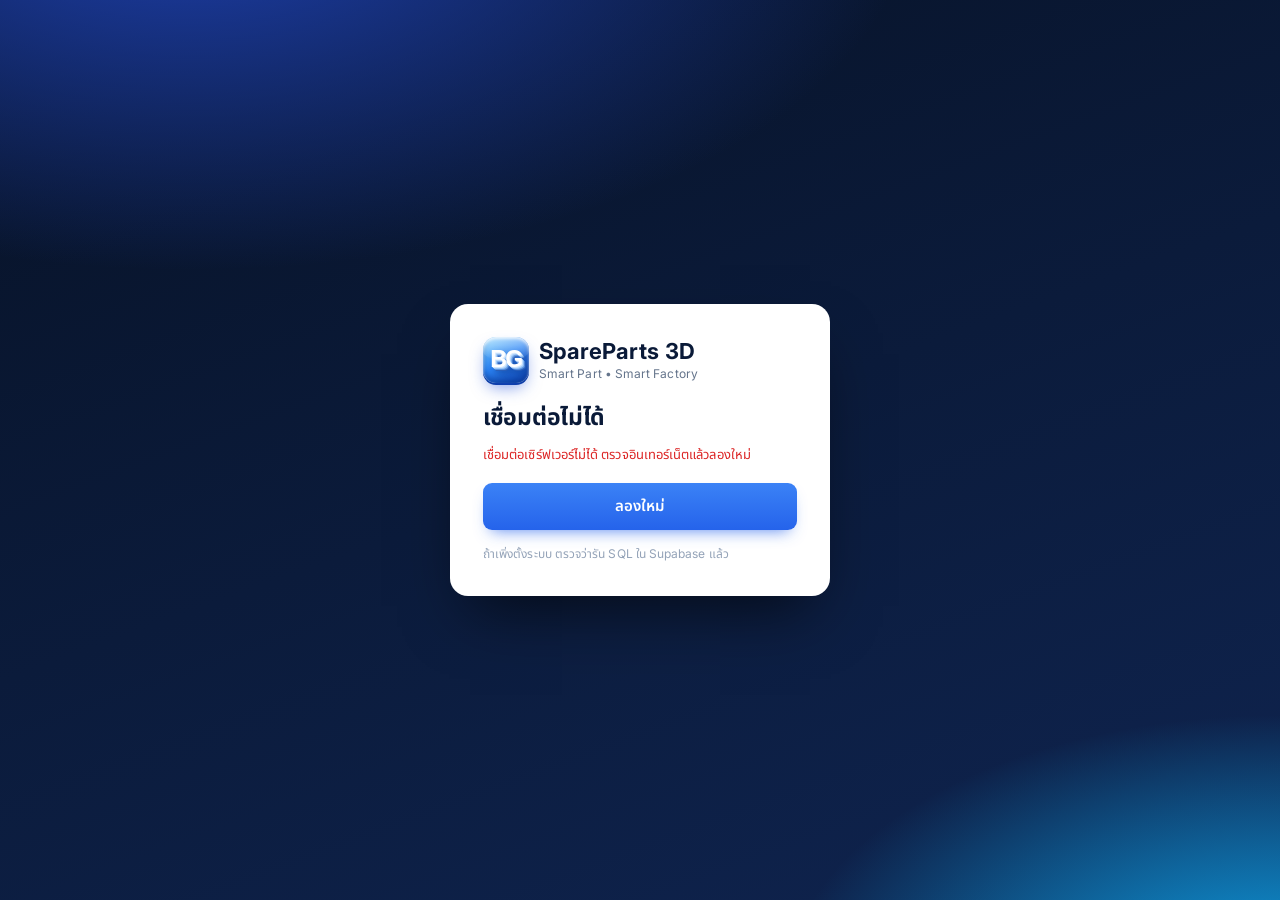
<file: board.html>
<!DOCTYPE html>
<html lang="th">
<head><meta name="robots" content="noindex,nofollow"><meta name="theme-color" content="#1d4ed8"><meta name="apple-mobile-web-app-capable" content="yes"><link rel="manifest" href="manifest.webmanifest"><link rel="apple-touch-icon" href="images/apple-touch-icon.png"><link rel="icon" type="image/png" sizes="32x32" href="images/favicon-32.png"><link rel="icon" type="image/png" sizes="192x192" href="images/favicon-192.png"><link rel="shortcut icon" href="favicon.ico">
<meta charset="utf-8">
<script src="auth.js"></script>
<meta name="viewport" content="width=device-width, initial-scale=1">
<title>บอร์ดข้อความ | SpareParts 3D</title>
<style>
*{box-sizing:border-box}
body{margin:0;background:#eef3fa;color:#1e293b;font-family:"Noto Sans Thai","Segoe UI",sans-serif;font-size:14px}
.top{position:fixed;top:0;left:0;right:0;height:66px;background:#0b2150;display:flex;align-items:center;gap:20px;padding:0 20px;z-index:10;color:#fff}
.logo{display:flex;align-items:center;gap:10px;width:200px}.logo b{font-size:20px;display:block;line-height:1.1}.logo small{font-size:11px;color:#a9bde6}
.sp{flex:1}.user{display:flex;align-items:center;gap:10px}.av{width:38px;height:38px;border-radius:50%;background:#3b82f6;display:flex;align-items:center;justify-content:center}.user small{display:block;color:#a9bde6;font-size:11px}
.side{position:fixed;top:66px;bottom:0;left:0;width:207px;background:#0b2150;padding:20px 10px;color:#dbe6fb;overflow-y:auto}
.side a{display:flex;align-items:center;gap:14px;padding:12px 14px;border-radius:6px;color:inherit;text-decoration:none;margin-bottom:6px;cursor:pointer}
.side a:hover{background:#15306e}.side a.on{background:#1565d8;color:#fff}
main{margin:66px 0 0 207px;padding:14px;max-width:1100px}
.hh{display:flex;justify-content:space-between;align-items:center;gap:10px;flex-wrap:wrap;margin-bottom:12px}h2{margin:0;font-size:22px}
.btn{padding:10px 18px;border:0;border-radius:8px;background:#1565d8;color:#fff;font:inherit;font-weight:600;cursor:pointer}
.sum{display:grid;grid-template-columns:repeat(6,1fr);gap:10px;margin-bottom:12px}
.sc{background:#fff;border:2px solid #e2e8f0;border-radius:8px;padding:10px 12px;cursor:pointer}.sc.on{border-color:#1565d8;background:#eaf2ff}.sc small{color:#64748b;display:block}.sc b{font-size:22px}
.bar input{width:100%;padding:11px 14px;border:1px solid #cbd5e1;border-radius:8px;font:inherit;background:#fff;margin-bottom:12px}
.cd{background:#fff;border:1px solid #e2e8f0;border-radius:10px;padding:14px;margin-bottom:10px}
.r1{display:flex;gap:10px;align-items:center;flex-wrap:wrap}.r1 .id{font-weight:700;color:#1565d8}.r1 .tm{color:#94a3b8;font-size:12px;margin-left:auto}
.bd{font-size:12px;padding:3px 12px;border-radius:99px;font-weight:600;white-space:nowrap}.w{background:#fff0d6;color:#d97706}.o{background:#d9f7e4;color:#16a34a}.x{background:#fde2e2;color:#dc2626}.c{background:#e5e7eb;color:#6b7280}
.urg{background:#dc2626;color:#fff;font-size:11px;padding:2px 8px;border-radius:4px}
.nm{margin:8px 0 2px;font-size:16px;font-weight:600}.mt{color:#64748b;font-size:13px}.rs{margin-top:6px;font-size:13px}
.ac{display:flex;gap:8px;flex-wrap:wrap;margin-top:10px}.ac button{padding:7px 14px;border-radius:8px;font:inherit;font-size:13px;cursor:pointer;border:1px solid #cbd5e1;background:#fff}
.ac .g{background:#16a34a;color:#fff;border-color:#16a34a}.ac .rd{color:#dc2626;border-color:#dc2626}.ac .lk{color:#1565d8;border-color:#1565d8;margin-left:auto}
.log{margin-top:8px;border-top:1px dashed #e2e8f0;padding-top:8px;font-size:12px;color:#64748b;display:none}.cd.open .log{display:block}
.empty{background:#fff;border:1px dashed #cbd5e1;border-radius:10px;padding:34px;text-align:center;color:#64748b}
.ov{position:fixed;inset:0;background:rgba(15,23,42,.55);display:none;align-items:center;justify-content:center;z-index:60;padding:14px}.ov.on{display:flex}
.md{background:#fff;border-radius:12px;width:480px;max-width:100%;max-height:92vh;overflow:auto;padding:20px}.md h3{margin:0 0 14px}
.md label{display:block;font-size:13px;color:#475569;margin:10px 0 4px}.md input,.md select,.md textarea{width:100%;padding:10px 12px;border:1px solid #cbd5e1;border-radius:8px;font:inherit}
.two{display:grid;grid-template-columns:1fr 1fr;gap:10px}.mf{display:flex;gap:10px;justify-content:flex-end;margin-top:16px}.mf button{padding:10px 18px;border-radius:8px;font:inherit;cursor:pointer;border:1px solid #cbd5e1;background:#fff}
.mf .p{background:#1565d8;color:#fff;border-color:#1565d8}.note{color:#94a3b8;font-size:12px;margin-top:14px}
@media(max-width:900px){.sum{grid-template-columns:repeat(3,1fr)}}
@media(max-width:760px){.side{display:none}main{margin-left:0}.logo{width:auto}.logo small,.user div{display:none}}

.bf{display:flex;gap:8px;flex-wrap:wrap;margin-bottom:12px}.bf button{padding:8px 14px;border-radius:99px;border:1px solid #cbd5e1;background:#fff;font:inherit;font-size:13px;cursor:pointer}.bf button.on{background:#1565d8;color:#fff;border-color:#1565d8}.bf input{flex:1;min-width:180px;padding:9px 14px;border:1px solid #cbd5e1;border-radius:99px;font:inherit;background:#fff}
.th{background:#fff;border:1px solid #e2e8f0;border-radius:10px;padding:14px;margin-bottom:10px;border-left:4px solid #94a3b8}.th.un{border-left-color:#ef4444;background:#fffafa}.th.k-req{border-left-color:#d97706}.th.k-all{border-left-color:#7c3aed}
.th .hd{display:flex;gap:8px;align-items:center;flex-wrap:wrap;cursor:pointer}.th .tm{margin-left:auto;color:#94a3b8;font-size:12px}.th .sj{font-weight:700;font-size:15px;margin:6px 0 2px}
.kb{font-size:11px;padding:2px 9px;border-radius:99px;color:#fff;font-weight:600}.dot{width:9px;height:9px;border-radius:50%;background:#ef4444;display:inline-block}
.bo{white-space:pre-wrap;word-break:break-word;font-size:14px;margin:4px 0}.th:not(.open) .bo{display:-webkit-box;-webkit-line-clamp:2;-webkit-box-orient:vertical;overflow:hidden}
.it{display:inline-block;background:#eef6ff;border:1px solid #cfe0fb;color:#1d4ed8;border-radius:8px;padding:4px 10px;font-size:13px;margin:4px 0}
.rp{margin:8px 0 0 12px;padding-left:12px;border-left:2px solid #e2e8f0;display:none}.th.open .rp,.th.open .rb{display:block}.rp .m{margin-bottom:8px;font-size:13px}.rp .m small{color:#94a3b8}
.rb{display:none;margin-top:10px}.rb textarea{width:100%;padding:9px 12px;border:1px solid #cbd5e1;border-radius:8px;font:inherit;min-height:56px}.rb .ac{display:flex;gap:8px;flex-wrap:wrap;margin-top:6px}
.rb .ac button,.rb .ac a{padding:7px 14px;border-radius:8px;font:inherit;font-size:13px;cursor:pointer;border:1px solid #cbd5e1;background:#fff;text-decoration:none;color:#1e293b}.rb .ac .p{background:#1565d8;color:#fff;border-color:#1565d8}.rb .ac .g{background:#16a34a;color:#fff;border-color:#16a34a}.rb .ac .rd{color:#dc2626;border-color:#dc2626}
.er{background:#fff3f3;border:1px solid #f5c2c2;color:#b91c1c;border-radius:10px;padding:12px;margin-bottom:12px;font-size:13px}
</style>
<style id="logo3d">
.logo{width:208px!important;gap:10px!important;white-space:nowrap}
.logo>div{line-height:1.15;min-width:0}
.logo b{display:block;font-size:16px!important;letter-spacing:.2px}
.logo small{display:block;font-size:10px!important;opacity:.8;white-space:nowrap}
.bg3d{flex:none;width:46px;height:46px;border-radius:13px;display:inline-flex;align-items:center;justify-content:center;position:relative;overflow:hidden;
font:900 23px/1 "Arial Black",Arial,sans-serif;letter-spacing:-1.5px;color:#fff;
background:linear-gradient(145deg,#7fd4ff 0%,#2b84f5 48%,#0f48b8 100%);
box-shadow:0 6px 14px rgba(0,20,80,.55),0 2px 0 #0a3a9a,inset 0 2px 3px rgba(255,255,255,.7),inset 0 -4px 6px rgba(0,30,110,.45);
text-shadow:1px 1px 0 #cfe6ff,2px 2px 0 #9cc7f7,3px 3px 0 #5a93e0,4px 4px 0 #2a5fb8,5px 6px 8px rgba(0,20,80,.6)}
.bg3d::before{content:"";position:absolute;left:0;right:0;top:0;height:50%;background:linear-gradient(180deg,rgba(255,255,255,.5),rgba(255,255,255,0));border-radius:13px 13px 40% 40%}
@media(max-width:760px){.logo{width:auto!important}.logo small{display:none!important}}
</style>
<link rel="preconnect" href="https://fonts.googleapis.com"><link href="https://fonts.googleapis.com/css2?family=Inter:wght@400;500;600;700&family=Noto+Sans+Thai:wght@400;500;600;700&display=swap" rel="stylesheet"><link rel="stylesheet" href="theme.css">
<script src="icons.js"></script>
</head>
<body>
<div class="top"><div class="logo"><span class="bg3d" aria-label="BG">BG</span><div><b>SpareParts 3D</b><small>Smart Part • Smart Factory</small></div></div>
<div class="sp"></div><div class="user"><div class="av">👤</div><div id="u-name"></div></div></div>
<div class="side"><a href="index.html">🏠 หน้าหลัก</a><a href="check-stock.html">🧭 นำทาง 3D</a><a href="search.html">🔍 ค้นหาอะไหล่</a><a href="request-new.html">📝 ขอเบิกคลังใหญ่</a><a href="requests.html" data-editor>📋 จัดการคำขอ</a><a href="location3d.html" data-adminonly>📍 จัดวางโมเดล (3D)</a><a href="pm.html">🗓️ แผน PM / JOB</a><a href="reports.html">📊 รายงาน</a><a class="on" href="board.html">💬 บอร์ดข้อความ</a><a href="admin.html" data-admin>🛠️ จัดการระบบ</a></div>
<main>
 <div class="hh"><h2>💬 บอร์ดข้อความ</h2><button class="btn" id="new">✉️ เขียนข้อความใหม่</button></div>
 <div id="err"></div>
 <div class="bf" id="fl"><button data-f="all" class="on">ทั้งหมด</button><button data-f="un">ยังไม่อ่าน <b id="n-un"></b></button><button data-f="me">ส่งถึงฉัน</button><button data-f="mine">ฉันส่ง</button><button data-f="req">ขอเบิก/ขอเพิ่ม (รอดำเนินการ)</button><input id="q" placeholder="ค้นหาข้อความ / ชื่อคน / รหัสอะไหล่"></div>
 <div id="list"></div>
 <div class="note">• ข้อความจะอัปเดตเองทุก 20 วินาที (ไม่ต้องกดรีเฟรช) · ส่งถึงรายคนจะเห็นเฉพาะผู้ส่งกับผู้รับ แม้แต่ผู้ดูแลระบบก็ไม่เห็น · "ขอเบิก/ขอเพิ่ม" เป็นข้อความขอระหว่างคน ไม่ได้ตัดสต็อกหรือสร้างคำขอเบิกคลังใหญ่โดยอัตโนมัติ</div>
</main>
<div class="ov" id="ov"><div class="md"><h3 id="mt"></h3><div id="mb"></div><div class="er" id="me" style="display:none"></div><div class="mf" id="mf"></div></div></div>
<script src="data.js"></script>
<script>
function esc(s){return String(s==null?"":s).replace(/[&<>"]/g,function(c){return{"&":"&amp;","<":"&lt;",">":"&gt;",'"':"&quot;"}[c]})}
function $(i){return document.getElementById(i)}
var ME=SP_USER.id,ALL=[],USERS=[],F="all",OPEN={},KIND={msg:["💬 ข้อความ","#1565d8"],req:["📦 ขอเบิก/ขอเพิ่ม","#d97706"],all:["📣 ประกาศถึงทุกคน","#7c3aed"]},RT={admin:"ผู้ดูแลระบบ",manager:"ช่าง Day time",user:"ช่างกะ"};
function tm(iso){var d=new Date(iso),n=new Date(),k=Math.round((new Date(n.getFullYear(),n.getMonth(),n.getDate())-new Date(d.getFullYear(),d.getMonth(),d.getDate()))/864e5),hm=("0"+d.getHours()).slice(-2)+":"+("0"+d.getMinutes()).slice(-2);return k===0?"วันนี้ "+hm:k===1?"เมื่อวาน "+hm:d.toLocaleDateString("th-TH",{day:"numeric",month:"short",year:"2-digit"})+" "+hm}
function isUn(m){return m.from_id!==ME&&(m.read_by||[]).indexOf(ME)<0}
function who(m){return (m.from_id===ME?"คุณ":esc(m.from_name||"?"))+" → "+(m.to_id?(m.to_id===ME?"คุณ":esc(m.to_name||"?")):"ทุกคน")}
function itemTxt(m){if(!m.item_code)return"";var it=SP_ITEMS.filter(function(i){return i.c.toLowerCase()===m.item_code.toLowerCase()})[0];return '<div class="it">📦 '+esc(it?it.n:m.item_code)+(it?' ('+esc(it.c)+')':'')+(m.qty?' × '+m.qty+' '+esc(it?it.u||"":""):'')+'</div>'}
function threads(){var by={},roots=[];ALL.forEach(function(m){if(!m.parent_id)roots.push(m)});roots.forEach(function(r){by[r.id]={r:r,rep:[]}});
 ALL.forEach(function(m){if(m.parent_id&&by[m.parent_id])by[m.parent_id].rep.push(m)});
 return roots.map(function(r){var t=by[r.id];t.rep.sort(function(a,b){return a.created_at<b.created_at?-1:1});t.last=t.rep.length?t.rep[t.rep.length-1].created_at:r.created_at;t.un=[r].concat(t.rep).filter(isUn);return t}).sort(function(a,b){return a.last<b.last?1:-1})}
function match(t){var r=t.r,q=$("q").value.trim().toLowerCase();
 if(F==="un"&&!t.un.length)return false;if(F==="me"&&!(r.to_id===ME||(!r.to_id&&r.from_id!==ME)))return false;if(F==="mine"&&r.from_id!==ME)return false;if(F==="req"&&!(r.kind==="req"&&r.status!=="done"))return false;
 if(q&&([r.subject,r.body,r.from_name,r.to_name,r.item_code].concat(t.rep.map(function(x){return x.body+" "+x.from_name})).join(" ").toLowerCase().indexOf(q)<0))return false;return true}
function draw(){var T=threads(),un=0;T.forEach(function(t){un+=t.un.length});$("n-un").textContent=un?"("+un+")":"";if(window.spBellSet)spBellSet(un);
 var l=T.filter(match);if(!l.length){$("list").innerHTML='<div class="empty">'+(ALL.length?"ไม่พบข้อความตามตัวกรอง":"ยังไม่มีข้อความ — กด “✉️ เขียนข้อความใหม่” เพื่อเริ่ม")+'</div>';return}
 $("list").innerHTML=l.map(function(t){var r=t.r,K=KIND[r.kind]||KIND.msg,op=OPEN[r.id],can=r.from_id===ME||r.to_id===ME||spCanEdit()||(!r.to_id&&r.kind==="req");
  return '<div class="th k-'+r.kind+(t.un.length?' un':'')+(op?' open':'')+'" data-id="'+r.id+'"><div class="hd"><span class="kb" style="background:'+K[1]+'">'+K[0]+'</span><b>'+who(r)+'</b>'+(t.un.length?'<span class="dot" title="ยังไม่ได้อ่าน"></span>':'')
  +(r.kind==="req"?'<span class="kb" style="background:'+(r.status==="done"?"#16a34a":"#f59e0b")+'">'+(r.status==="done"?"✓ ดำเนินการแล้ว":"รอดำเนินการ")+'</span>':'')+(t.rep.length?'<small style="color:#64748b">💬 '+t.rep.length+' ตอบกลับ</small>':'')+'<span class="tm">'+tm(t.last)+'</span></div>'
  +(r.subject?'<div class="sj">'+esc(r.subject)+'</div>':'')+itemTxt(r)+'<div class="bo">'+esc(r.body)+'</div>'
  +'<div class="rp">'+t.rep.map(function(x){return '<div class="m"><b>'+(x.from_id===ME?"คุณ":esc(x.from_name))+'</b> <small>'+tm(x.created_at)+(isUn(x)?' · ใหม่':'')+'</small><div class="bo" style="-webkit-line-clamp:unset;display:block">'+esc(x.body)+'</div></div>'}).join("")+'</div>'
  +'<div class="rb"><textarea placeholder="พิมพ์ตอบกลับ..." maxlength="2000"></textarea><div class="ac"><button class="p" data-a="rep">ส่งตอบกลับ</button>'
  +(r.kind==="req"&&r.item_code?'<a href="request-new.html?item='+encodeURIComponent(r.item_code)+'">📝 ไปหน้าขอเบิกคลังใหญ่</a>':'')
  +(r.kind==="req"&&can?(r.status==="done"?'<button data-a="open">↩ เปิดอีกครั้ง</button>':'<button class="g" data-a="done">✓ ดำเนินการแล้ว</button>'):'')
  +(r.from_id===ME||spIsAdmin()?'<button class="rd" data-a="del">🗑 ลบ</button>':'')+'</div></div></div>'}).join("");
 Array.prototype.forEach.call($("list").querySelectorAll(".th"),function(e){var id=e.dataset.id;
  e.querySelector(".hd").onclick=function(){OPEN[id]=!OPEN[id];if(OPEN[id]){var ids=[];ALL.forEach(function(m){if((m.id===id||m.parent_id===id)&&isUn(m)){ids.push(m.id);m.read_by=(m.read_by||[]).concat([ME])}});if(ids.length)SPM.mark(ids)}draw()};
  Array.prototype.forEach.call(e.querySelectorAll("[data-a]"),function(b){b.onclick=function(){act(id,b.dataset.a,e)}})})}
function showErr(e){var d=$("err");if(!e){d.innerHTML="";return}d.innerHTML='<div class="er">'+(e.missing?'ยังไม่ได้ตั้งค่าตารางข้อความในฐานข้อมูลกลาง — ผู้ดูแลระบบต้องรันไฟล์ <b>board-setup.sql</b> ใน Supabase (SQL Editor) ก่อน':'ติดต่อเซิร์ฟเวอร์ไม่สำเร็จ ลองใหม่อีกครั้ง')+'</div>'}
function load(){return SPM.list().then(function(l){ALL=l;showErr(null);draw()},function(e){showErr(e||{})})}
function act(id,a,el){var r=ALL.filter(function(m){return m.id===id})[0];if(!r)return;
 if(a==="rep"){var ta=el.querySelector("textarea"),t=ta.value.trim();if(!t)return;SPM.send({parent_id:id,body:t,kind:"msg",to_id:r.from_id===ME?r.to_id:r.from_id}).then(function(){OPEN[id]=true;return load()},function(e){showErr(e||{})})}
 else if(a==="done"||a==="open"){SPM.status(id,a==="done"?"done":"open").then(load,function(e){showErr(e||{})})}
 else if(a==="del"){if(confirm("ลบข้อความนี้ (รวมข้อความตอบกลับ)?"))SPM.remove(id).then(load,function(e){showErr(e||{})})}}
function compose(){var ps={};Array.prototype.forEach.call(USERS,function(u){ps[u.id]=1});
 var ops='<option value="">👥 ทุกคน</option>'+USERS.map(function(u){return '<option value="'+esc(u.id)+'">'+esc(u.name)+' ('+(RT[u.role]||u.role)+')</option>'}).join("");
 $("mt").textContent="เขียนข้อความใหม่";$("me").style.display="none";
 $("mb").innerHTML='<div class="two"><div><label>ประเภท</label><select id="c-k"><option value="msg">💬 ข้อความทั่วไป</option><option value="req">📦 ขอเบิก/ขอเพิ่มอะไหล่</option><option value="all">📣 ประกาศถึงทุกคน</option></select></div><div id="c-tow"><label>ส่งถึง</label><select id="c-to">'+ops+'</select></div></div>'
  +'<div id="c-iw" style="display:none"><div class="two"><div><label>อะไหล่ (รหัส/ชื่อ)</label><input id="c-i" list="c-dl" placeholder="พิมพ์ค้นหา"><datalist id="c-dl">'+SP_ITEMS.slice(0,800).map(function(i){return '<option value="'+esc(i.c)+'">'+esc(i.n)+'</option>'}).join("")+'</datalist></div><div><label>จำนวน</label><input id="c-q" type="number" min="1" value="1"></div></div></div>'
  +'<label>หัวข้อ</label><input id="c-s" maxlength="120" placeholder="เช่น ขอเบิกสายพาน L11 / ฝากส่งต่องานกะดึก"><label>ข้อความ *</label><textarea id="c-b" rows="5" maxlength="2000"></textarea>';
 $("mf").innerHTML='<button id="c-x">ยกเลิก</button><button class="p" id="c-ok">ส่งข้อความ</button>';$("ov").classList.add("on");
 function kk(){var k=$("c-k").value;$("c-iw").style.display=k==="req"?"":"none";$("c-tow").style.display=k==="all"?"none":""}$("c-k").onchange=kk;kk();
 $("c-x").onclick=function(){$("ov").classList.remove("on")};
 $("c-ok").onclick=function(){var k=$("c-k").value,b=$("c-b").value.trim(),to=k==="all"?"":$("c-to").value;function bad(t){$("me").textContent=t;$("me").style.display="block";return false}
  if(!b)return bad("พิมพ์ข้อความก่อน");var o={kind:k,to_id:to||null,subject:$("c-s").value.trim(),body:b};
  if(k==="req"){var v=$("c-i").value.trim();if(!v)return bad("เลือกหรือพิมพ์อะไหล่ที่ขอ");var it=SP_ITEMS.filter(function(i){return i.c.toLowerCase()===v.toLowerCase()||i.n.toLowerCase()===v.toLowerCase()})[0];o.item_code=it?it.c:v;o.qty=parseInt($("c-q").value,10)||1}
  $("c-ok").disabled=true;SPM.send(o).then(function(){$("ov").classList.remove("on");return load()},function(e){$("c-ok").disabled=false;bad(e&&e.missing?"ยังไม่ได้ตั้งค่าตารางข้อความ (ให้ผู้ดูแลระบบรัน board-setup.sql)":"ส่งไม่สำเร็จ ลองใหม่อีกครั้ง")})}}
$("new").onclick=compose;$("ov").onclick=function(e){if(e.target===$("ov"))$("ov").classList.remove("on")};
Array.prototype.forEach.call($("fl").querySelectorAll("button"),function(b){b.onclick=function(){F=b.dataset.f;Array.prototype.forEach.call($("fl").querySelectorAll("button"),function(x){x.className=x===b?"on":""});draw()}});
$("q").oninput=draw;
SPM.users().then(function(u){USERS=u});load();setInterval(function(){if(!document.hidden&&!$("ov").classList.contains("on")&&!document.activeElement.matches("textarea"))load()},20000);
</script>
<script src="chatbot.js"></script>
</body>
</html>
</file>
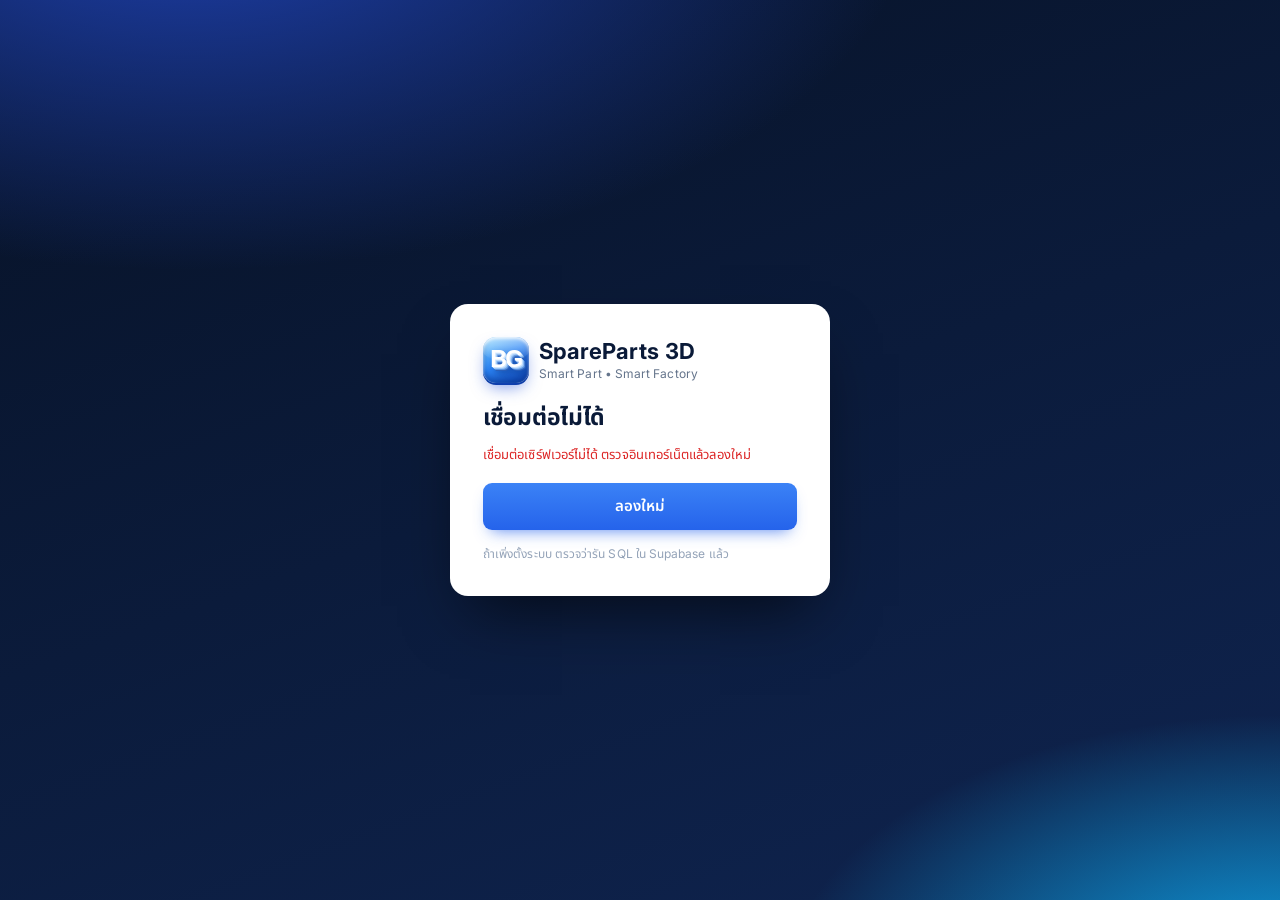
<file: knowledge.html>
<!DOCTYPE html>
<html lang="th">
<head><meta name="robots" content="noindex,nofollow"><meta name="theme-color" content="#1d4ed8"><meta name="apple-mobile-web-app-capable" content="yes"><link rel="manifest" href="manifest.webmanifest"><link rel="apple-touch-icon" href="images/apple-touch-icon.png"><link rel="icon" type="image/png" sizes="32x32" href="images/favicon-32.png"><link rel="icon" type="image/png" sizes="192x192" href="images/favicon-192.png"><link rel="shortcut icon" href="favicon.ico">
<meta charset="utf-8">
<script src="auth.js"></script>
<meta name="viewport" content="width=device-width, initial-scale=1">
<title>ความรู้เพิ่มเติม | SpareParts 3D</title>
<style>
*{box-sizing:border-box}
body{margin:0;background:#eef3fa;color:#1e293b;font-family:"Noto Sans Thai","Segoe UI",sans-serif;font-size:14px}
.top{position:fixed;top:0;left:0;right:0;height:66px;background:#0b2150;display:flex;align-items:center;gap:20px;padding:0 20px;z-index:10;color:#fff}
.logo{display:flex;align-items:center;gap:10px;width:200px}.logo b{font-size:20px;display:block;line-height:1.1}.logo small{font-size:11px;color:#a9bde6}
.sp{flex:1}.user{display:flex;align-items:center;gap:10px}.av{width:38px;height:38px;border-radius:50%;background:#3b82f6;display:flex;align-items:center;justify-content:center}.user small{display:block;color:#a9bde6;font-size:11px}
.side{position:fixed;top:66px;bottom:0;left:0;width:207px;background:#0b2150;padding:20px 10px;color:#dbe6fb;overflow-y:auto}
.side a{display:flex;align-items:center;gap:14px;padding:12px 14px;border-radius:6px;color:inherit;text-decoration:none;margin-bottom:6px;cursor:pointer}
.side a:hover{background:#15306e}.side a.on{background:#1565d8;color:#fff}
main{margin:66px 0 0 207px;padding:14px;max-width:1100px}
.hh{display:flex;justify-content:space-between;align-items:center;gap:10px;flex-wrap:wrap;margin-bottom:12px}h2{margin:0;font-size:22px}
.btn{padding:10px 18px;border:0;border-radius:8px;background:#1565d8;color:#fff;font:inherit;font-weight:600;cursor:pointer}
.sum{display:grid;grid-template-columns:repeat(6,1fr);gap:10px;margin-bottom:12px}
.sc{background:#fff;border:2px solid #e2e8f0;border-radius:8px;padding:10px 12px;cursor:pointer}.sc.on{border-color:#1565d8;background:#eaf2ff}.sc small{color:#64748b;display:block}.sc b{font-size:22px}
.bar input{width:100%;padding:11px 14px;border:1px solid #cbd5e1;border-radius:8px;font:inherit;background:#fff;margin-bottom:12px}
.cd{background:#fff;border:1px solid #e2e8f0;border-radius:10px;padding:14px;margin-bottom:10px}
.r1{display:flex;gap:10px;align-items:center;flex-wrap:wrap}.r1 .id{font-weight:700;color:#1565d8}.r1 .tm{color:#94a3b8;font-size:12px;margin-left:auto}
.bd{font-size:12px;padding:3px 12px;border-radius:99px;font-weight:600;white-space:nowrap}.w{background:#fff0d6;color:#d97706}.o{background:#d9f7e4;color:#16a34a}.x{background:#fde2e2;color:#dc2626}.c{background:#e5e7eb;color:#6b7280}
.urg{background:#dc2626;color:#fff;font-size:11px;padding:2px 8px;border-radius:4px}
.nm{margin:8px 0 2px;font-size:16px;font-weight:600}.mt{color:#64748b;font-size:13px}.rs{margin-top:6px;font-size:13px}
.ac{display:flex;gap:8px;flex-wrap:wrap;margin-top:10px}.ac button{padding:7px 14px;border-radius:8px;font:inherit;font-size:13px;cursor:pointer;border:1px solid #cbd5e1;background:#fff}
.ac .g{background:#16a34a;color:#fff;border-color:#16a34a}.ac .rd{color:#dc2626;border-color:#dc2626}.ac .lk{color:#1565d8;border-color:#1565d8;margin-left:auto}
.log{margin-top:8px;border-top:1px dashed #e2e8f0;padding-top:8px;font-size:12px;color:#64748b;display:none}.cd.open .log{display:block}
.empty{background:#fff;border:1px dashed #cbd5e1;border-radius:10px;padding:34px;text-align:center;color:#64748b}
.ov{position:fixed;inset:0;background:rgba(15,23,42,.55);display:none;align-items:center;justify-content:center;z-index:60;padding:14px}.ov.on{display:flex}
.md{background:#fff;border-radius:12px;width:480px;max-width:100%;max-height:92vh;overflow:auto;padding:20px}.md h3{margin:0 0 14px}
.md label{display:block;font-size:13px;color:#475569;margin:10px 0 4px}.md input,.md select,.md textarea{width:100%;padding:10px 12px;border:1px solid #cbd5e1;border-radius:8px;font:inherit}
.two{display:grid;grid-template-columns:1fr 1fr;gap:10px}.mf{display:flex;gap:10px;justify-content:flex-end;margin-top:16px}.mf button{padding:10px 18px;border-radius:8px;font:inherit;cursor:pointer;border:1px solid #cbd5e1;background:#fff}
.mf .p{background:#1565d8;color:#fff;border-color:#1565d8}.note{color:#94a3b8;font-size:12px;margin-top:14px}
@media(max-width:900px){.sum{grid-template-columns:repeat(3,1fr)}}
@media(max-width:760px){.side{display:none}main{margin-left:0}.logo{width:auto}.logo small,.user div{display:none}}

.bf{display:flex;gap:8px;flex-wrap:wrap;margin-bottom:12px}.bf button{padding:8px 14px;border-radius:99px;border:1px solid #cbd5e1;background:#fff;font:inherit;font-size:13px;cursor:pointer}.bf button.on{background:#1565d8;color:#fff;border-color:#1565d8}.bf input{flex:1;min-width:180px;padding:9px 14px;border:1px solid #cbd5e1;border-radius:99px;font:inherit;background:#fff}
.th{background:#fff;border:1px solid #e2e8f0;border-radius:10px;padding:14px;margin-bottom:10px;border-left:4px solid #94a3b8}.th.un{border-left-color:#ef4444;background:#fffafa}.th.k-req{border-left-color:#d97706}.th.k-all{border-left-color:#7c3aed}
.th .hd{display:flex;gap:8px;align-items:center;flex-wrap:wrap;cursor:pointer}.th .tm{margin-left:auto;color:#94a3b8;font-size:12px}.th .sj{font-weight:700;font-size:15px;margin:6px 0 2px}
.kb{font-size:11px;padding:2px 9px;border-radius:99px;color:#fff;font-weight:600}.dot{width:9px;height:9px;border-radius:50%;background:#ef4444;display:inline-block}
.bo{white-space:pre-wrap;word-break:break-word;font-size:14px;margin:4px 0}.th:not(.open) .bo{display:-webkit-box;-webkit-line-clamp:2;-webkit-box-orient:vertical;overflow:hidden}
.it{display:inline-block;background:#eef6ff;border:1px solid #cfe0fb;color:#1d4ed8;border-radius:8px;padding:4px 10px;font-size:13px;margin:4px 0}
.rp{margin:8px 0 0 12px;padding-left:12px;border-left:2px solid #e2e8f0;display:none}.th.open .rp,.th.open .rb{display:block}.rp .m{margin-bottom:8px;font-size:13px}.rp .m small{color:#94a3b8}
.rb{display:none;margin-top:10px}.rb textarea{width:100%;padding:9px 12px;border:1px solid #cbd5e1;border-radius:8px;font:inherit;min-height:56px}.rb .ac{display:flex;gap:8px;flex-wrap:wrap;margin-top:6px}
.rb .ac button,.rb .ac a{padding:7px 14px;border-radius:8px;font:inherit;font-size:13px;cursor:pointer;border:1px solid #cbd5e1;background:#fff;text-decoration:none;color:#1e293b}.rb .ac .p{background:#1565d8;color:#fff;border-color:#1565d8}.rb .ac .g{background:#16a34a;color:#fff;border-color:#16a34a}.rb .ac .rd{color:#dc2626;border-color:#dc2626}
.er{background:#fff3f3;border:1px solid #f5c2c2;color:#b91c1c;border-radius:10px;padding:12px;margin-bottom:12px;font-size:13px}
.kg{display:grid;grid-template-columns:repeat(auto-fill,minmax(280px,1fr));gap:12px}
.kc{display:flex;flex-direction:column;gap:8px;background:#fff;border:1px solid #e2e8f0;border-radius:12px;padding:16px;text-decoration:none;color:inherit;transition:box-shadow .15s,transform .15s}
.kc:hover{box-shadow:0 6px 18px rgba(21,101,216,.15);transform:translateY(-2px)}
.kc .ic{font-size:34px;line-height:1}.kc h3{margin:0;font-size:17px}.kc p{margin:0;color:#64748b;font-size:13px;line-height:1.5}
.kc .tg{align-self:flex-start;font-size:11px;padding:2px 10px;border-radius:99px;background:#eaf2ff;color:#1565d8;font-weight:600}
.kc .go{margin-top:auto;color:#1565d8;font-weight:600;font-size:13px}
</style>
<style id="logo3d">
.logo{width:208px!important;gap:10px!important;white-space:nowrap}
.logo>div{line-height:1.15;min-width:0}
.logo b{display:block;font-size:16px!important;letter-spacing:.2px}
.logo small{display:block;font-size:10px!important;opacity:.8;white-space:nowrap}
.bg3d{flex:none;width:46px;height:46px;border-radius:13px;display:inline-flex;align-items:center;justify-content:center;position:relative;overflow:hidden;
font:900 23px/1 "Arial Black",Arial,sans-serif;letter-spacing:-1.5px;color:#fff;
background:linear-gradient(145deg,#7fd4ff 0%,#2b84f5 48%,#0f48b8 100%);
box-shadow:0 6px 14px rgba(0,20,80,.55),0 2px 0 #0a3a9a,inset 0 2px 3px rgba(255,255,255,.7),inset 0 -4px 6px rgba(0,30,110,.45);
text-shadow:1px 1px 0 #cfe6ff,2px 2px 0 #9cc7f7,3px 3px 0 #5a93e0,4px 4px 0 #2a5fb8,5px 6px 8px rgba(0,20,80,.6)}
.bg3d::before{content:"";position:absolute;left:0;right:0;top:0;height:50%;background:linear-gradient(180deg,rgba(255,255,255,.5),rgba(255,255,255,0));border-radius:13px 13px 40% 40%}
@media(max-width:760px){.logo{width:auto!important}.logo small{display:none!important}}
</style>
<link rel="preconnect" href="https://fonts.googleapis.com"><link href="https://fonts.googleapis.com/css2?family=Inter:wght@400;500;600;700&family=Noto+Sans+Thai:wght@400;500;600;700&display=swap" rel="stylesheet"><link rel="stylesheet" href="theme.css">
<script src="icons.js"></script>
</head>
<body>
<div class="top"><div class="logo"><span class="bg3d" aria-label="BG">BG</span><div><b>SpareParts 3D</b><small>Smart Part • Smart Factory</small></div></div>
<div class="sp"></div><div class="user"><div class="av">👤</div><div id="u-name"></div></div></div>
<div class="side"><a href="index.html">🏠 หน้าหลัก</a><a href="check-stock.html">🧭 นำทาง 3D</a><a href="search.html">🔍 ค้นหาอะไหล่</a><a href="request-new.html">📝 ขอเบิกคลังใหญ่</a><a href="requests.html" data-editor>📋 จัดการคำขอ</a><a href="location3d.html" data-adminonly>📍 จัดวางโมเดล (3D)</a><a href="pm.html">🗓️ แผน PM / JOB</a><a href="reports.html">📊 รายงาน</a><a class="on" href="knowledge.html">📚 ความรู้เพิ่มเติม</a><a href="board.html">💬 บอร์ดข้อความ</a><a href="admin.html" data-admin>🛠️ จัดการระบบ</a></div>
<main>
 <div class="hh"><h2>📚 ความรู้เพิ่มเติม</h2></div>
 <div class="bar"><input id="q" placeholder="ค้นหาหัวข้อความรู้..."></div>
 <div class="kg" id="kg"></div>
 <div class="note" id="kn" style="display:none;text-align:center">ไม่พบหัวข้อที่ค้นหา</div>
 <div class="note">• หมวดนี้รวมเครื่องมือและบทเรียนเสริมสำหรับช่าง · ต้องการเพิ่มหัวข้อใหม่ แจ้งผู้ดูแลระบบได้</div>
</main>
<script>
var KN=[
 {ic:"🖥️",t:"BIOS Setup Simulator",tag:"โปรแกรมจำลอง",d:"ฝึกตั้งค่า BIOS ของคอมพิวเตอร์บนหน้าจอจำลอง ไม่ต้องแตะเครื่องจริง ทำตามขั้นตอนได้ปลอดภัย",h:"bios-sim.html"}
];
function esc(s){return String(s).replace(/[&<>"]/g,function(c){return{"&":"&amp;","<":"&lt;",">":"&gt;",'"':"&quot;"}[c]})}
function draw(){var q=document.getElementById("q").value.trim().toLowerCase(),L=KN.filter(function(k){return !q||(k.t+" "+k.d+" "+k.tag).toLowerCase().indexOf(q)>=0});
 document.getElementById("kg").innerHTML=L.map(function(k){return '<a class="kc" href="'+esc(k.h)+'"><span class="ic">'+k.ic+'</span><span class="tg">'+esc(k.tag)+'</span><h3>'+esc(k.t)+'</h3><p>'+esc(k.d)+'</p><span class="go">เปิดใช้งาน ›</span></a>'}).join("");
 document.getElementById("kn").style.display=L.length?"none":""}
document.getElementById("q").oninput=draw;draw();
</script>
</body>
</html>
</file>
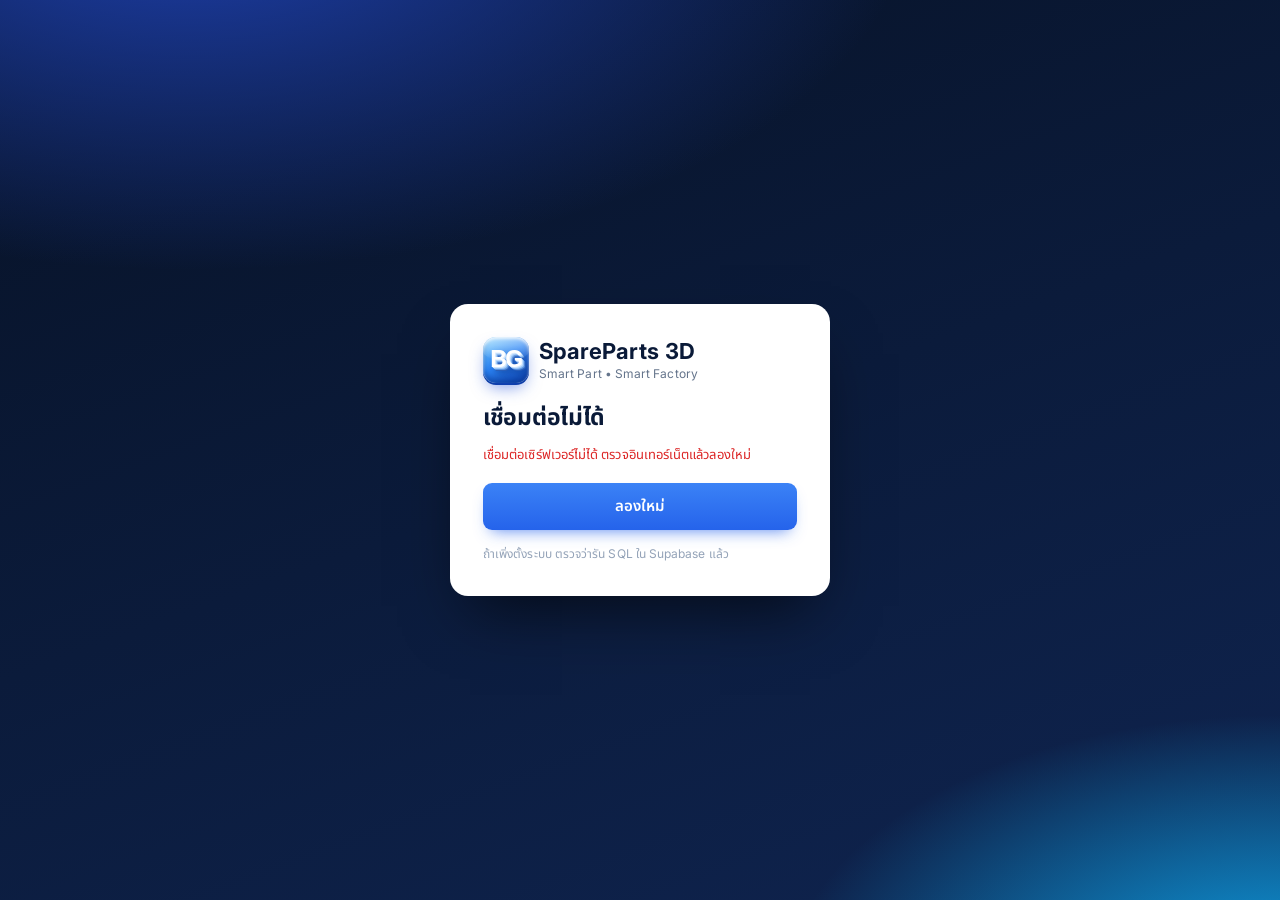
<file: login.html>
<!DOCTYPE html>
<html lang="th">
<head><meta name="robots" content="noindex,nofollow"><meta name="theme-color" content="#1d4ed8"><meta name="apple-mobile-web-app-capable" content="yes"><link rel="manifest" href="manifest.webmanifest"><link rel="apple-touch-icon" href="images/apple-touch-icon.png"><link rel="icon" type="image/png" sizes="32x32" href="images/favicon-32.png"><link rel="icon" type="image/png" sizes="192x192" href="images/favicon-192.png"><link rel="shortcut icon" href="favicon.ico">
<meta charset="utf-8">
<meta name="viewport" content="width=device-width, initial-scale=1">
<title>เข้าสู่ระบบ | SpareParts 3D</title>
<script>window.SP_NOGUARD=true</script>
<script src="auth.js"></script>
<style>
*{box-sizing:border-box}
body{margin:0;min-height:100vh;display:flex;align-items:center;justify-content:center;padding:16px;background:linear-gradient(135deg,#0b2150,#1d4fa8);font-family:"Noto Sans Thai","Segoe UI",sans-serif;font-size:14px;color:#1e293b}
.box{background:#fff;border-radius:14px;width:380px;max-width:100%;padding:28px;box-shadow:0 12px 40px rgba(0,0,0,.35)}
.lg{display:flex;align-items:center;gap:10px;margin-bottom:6px}.lg b{font-size:22px;display:block;line-height:1.1;color:#0b2150}.lg small{color:#64748b;font-size:12px}
h2{margin:18px 0 4px;font-size:18px}.sub{color:#64748b;font-size:13px;margin-bottom:6px}
label{display:block;font-size:13px;color:#475569;margin:12px 0 4px}
input{width:100%;padding:11px 13px;border:1px solid #cbd5e1;border-radius:8px;font:inherit}input:focus{outline:0;border-color:#1565d8}
button{width:100%;margin-top:18px;padding:12px;border:0;border-radius:8px;background:#1565d8;color:#fff;font:inherit;font-weight:600;font-size:15px;cursor:pointer}button:disabled{opacity:.6}
.err{color:#dc2626;font-size:13px;margin-top:10px;min-height:18px}.hint{margin-top:14px;color:#94a3b8;font-size:12px;line-height:1.6}
.warn{background:#fff7e6;border:1px solid #fbdcb0;color:#a15c07;border-radius:8px;padding:10px 12px;font-size:12px;margin-top:10px}
</style>
<style id="logo3d">
.logo{width:208px!important;gap:10px!important;white-space:nowrap}
.logo>div{line-height:1.15;min-width:0}
.logo b{display:block;font-size:16px!important;letter-spacing:.2px}
.logo small{display:block;font-size:10px!important;opacity:.8;white-space:nowrap}
.bg3d{flex:none;width:46px;height:46px;border-radius:13px;display:inline-flex;align-items:center;justify-content:center;position:relative;overflow:hidden;
font:900 23px/1 "Arial Black",Arial,sans-serif;letter-spacing:-1.5px;color:#fff;
background:linear-gradient(145deg,#7fd4ff 0%,#2b84f5 48%,#0f48b8 100%);
box-shadow:0 6px 14px rgba(0,20,80,.55),0 2px 0 #0a3a9a,inset 0 2px 3px rgba(255,255,255,.7),inset 0 -4px 6px rgba(0,30,110,.45);
text-shadow:1px 1px 0 #cfe6ff,2px 2px 0 #9cc7f7,3px 3px 0 #5a93e0,4px 4px 0 #2a5fb8,5px 6px 8px rgba(0,20,80,.6)}
.bg3d::before{content:"";position:absolute;left:0;right:0;top:0;height:50%;background:linear-gradient(180deg,rgba(255,255,255,.5),rgba(255,255,255,0));border-radius:13px 13px 40% 40%}
@media(max-width:760px){.logo{width:auto!important}.logo small{display:none!important}}
</style>
<link rel="preconnect" href="https://fonts.googleapis.com"><link href="https://fonts.googleapis.com/css2?family=Inter:wght@400;500;600;700&family=Noto+Sans+Thai:wght@400;500;600;700&display=swap" rel="stylesheet"><link rel="stylesheet" href="theme.css">
<script src="icons.js"></script>
</head>
<body class="loginpg">
<div class="box">
 <div class="lg"><span class="bg3d" aria-label="BG">BG</span><div><b>SpareParts 3D</b><small>Smart Part • Smart Factory</small></div></div>
 <div id="app"></div>
</div>
<script>
var app=document.getElementById("app");
var NEXT=new URLSearchParams(location.search).get("next")||"index.html";
if(!/^[A-Za-z0-9_\-]+\.html(\?[^#]*)?$/.test(NEXT))NEXT="index.html";
function go(){location.replace(NEXT)}
function field(id,label,type,ph){return '<label for="'+id+'">'+label+'</label><input id="'+id+'" type="'+(type||"text")+'" placeholder="'+(ph||"")+'" autocomplete="off">'}
function v(id){return document.getElementById(id).value}
function err(t){document.getElementById("err").textContent=t}
function busy(on){var b=document.getElementById("go");b.disabled=on}
function showLogin(){
 app.innerHTML='<h2>เข้าสู่ระบบ</h2><div class="sub">กรอกชื่อผู้ใช้และรหัสผ่าน</div>'+field("un","ชื่อผู้ใช้")+field("pw","รหัสผ่าน","password")
  +'<div class="err" id="err"></div><button id="go">เข้าสู่ระบบ</button><div class="hint">ลืมรหัสผ่าน: ให้ผู้ดูแลระบบรีเซ็ตให้ในหน้า "จัดการระบบ"</div>';
 var doLogin=function(){var u=v("un"),p=v("pw");if(!u||!p)return err("กรุณากรอกให้ครบ");busy(true);
  spLogin(u,p).then(function(x){if(x)go();else{busy(false);err(window.SP_LOGIN_MSG||"ชื่อผู้ใช้หรือรหัสผ่านไม่ถูกต้อง (หรือบัญชีถูกปิดใช้งาน)")}})};
 document.getElementById("go").onclick=doLogin;
 document.getElementById("pw").onkeydown=function(e){if(e.key==="Enter")doLogin()};
 document.getElementById("un").focus()}
function showSetup(){
 app.innerHTML='<h2>ตั้งค่าครั้งแรก</h2><div class="sub">สร้างบัญชีผู้ดูแลระบบ คนแรก</div>'
  +field("name","ชื่อที่แสดง","text","เช่น ปฐวี จันทร์ร่าม")+field("un","ชื่อผู้ใช้ (ภาษาอังกฤษ/ตัวเลข 3-20 ตัว)","text","admin")+field("pw","รหัสผ่าน (อย่างน้อย 6 ตัว)","password")+field("pw2","ยืนยันรหัสผ่าน","password")
  +'<div class="err" id="err"></div><button id="go">สร้างบัญชีและเข้าสู่ระบบ</button>'
  +(window.SPC?'<div class="warn">บัญชีนี้จะเป็นผู้ดูแลระบบของระบบกลาง (ใช้ได้ทุกเครื่อง) — ผู้ใช้คนอื่นให้สร้างในหน้า "จัดการระบบ"</div>':'<div class="warn">ระบบผู้ใช้นี้เก็บในเบราว์เซอร์ของเครื่องนี้ ยังไม่ใช่ระบบกลางสำหรับหลายเครื่อง</div>');
 document.getElementById("go").onclick=function(){
  var n=v("name").trim(),u=v("un").trim(),p=v("pw");
  if(!n)return err("กรุณากรอกชื่อที่แสดง");
  if(!/^[A-Za-z0-9_.\-]{3,20}$/.test(u))return err("ชื่อผู้ใช้ต้องเป็นอังกฤษ/ตัวเลข 3-20 ตัว");
  if(p.length<6)return err("รหัสผ่านต้องมีอย่างน้อย 6 ตัว");
  if(p!==v("pw2"))return err("รหัสผ่านไม่ตรงกัน");
  busy(true);
  if(window.SPC){SPC.signupFirst(u,n,p).then(function(r){if(r.ok)go();else{busy(false);err(r.msg)}});return}
  spMakeUser(u,n,"admin",p).then(function(x){spUsersSave([x]);return spLogin(u,p)}).then(go)}}
if(spCurrent()){go()}
else if(window.SPC){
 app.innerHTML='<div class="sub">กำลังเชื่อมต่อระบบกลาง…</div>';
 SPC.hasAdmin().then(function(r){if(!r.ok){app.innerHTML='<h2>เชื่อมต่อไม่ได้</h2><div class="err" style="display:block">'+r.msg+'</div><button onclick="location.reload()">ลองใหม่</button><div class="hint">ถ้าเพิ่งตั้งระบบ ตรวจว่ารัน SQL ใน Supabase แล้ว</div>';return}
  if(r.v)showLogin();else showSetup()})}
else if(!spUsers().length)showSetup();
else showLogin();
</script>
</body>
</html>
</file>
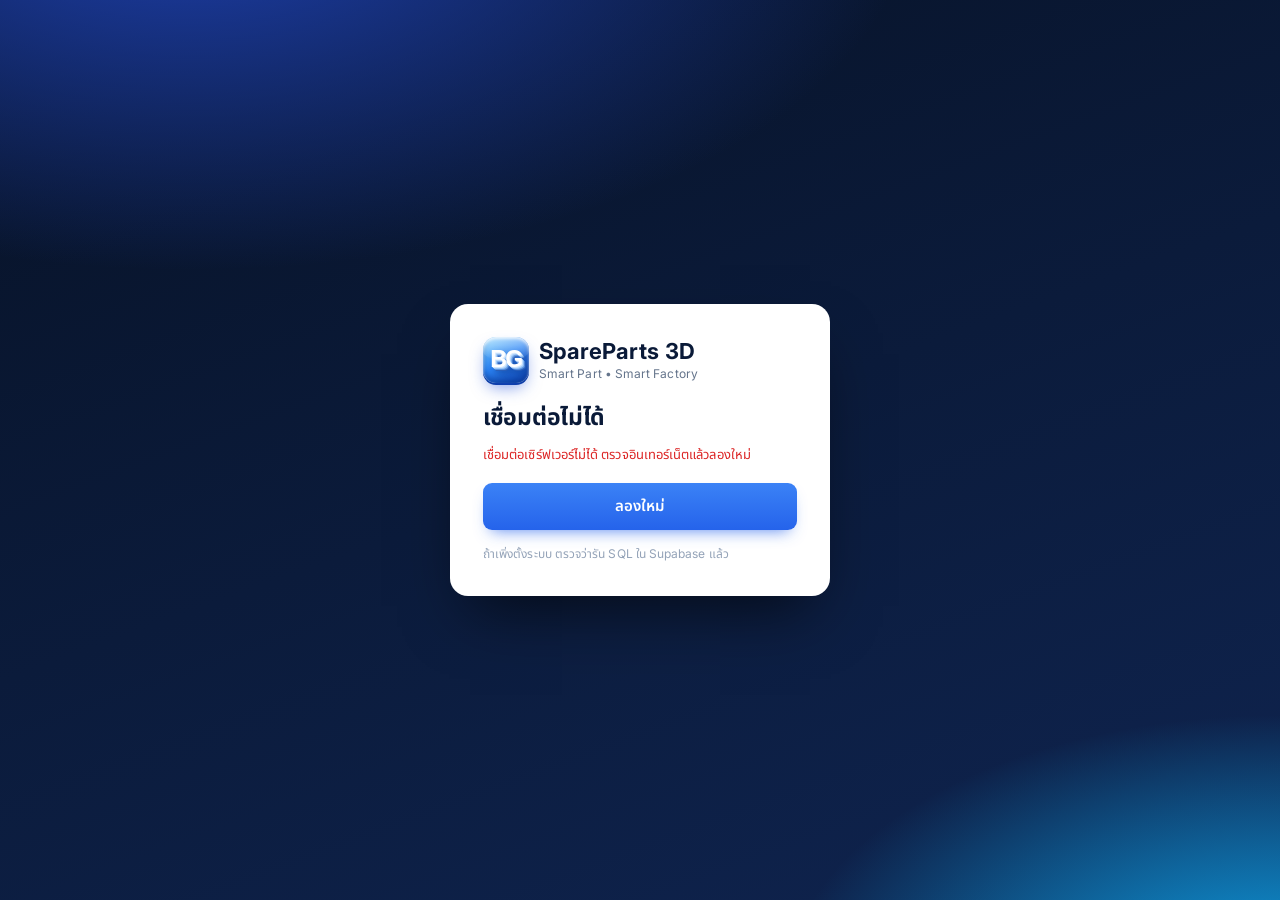
<file: pm.html>
<!DOCTYPE html>
<html lang="th">
<head><meta name="robots" content="noindex,nofollow"><meta name="theme-color" content="#1d4ed8"><meta name="apple-mobile-web-app-capable" content="yes"><link rel="manifest" href="manifest.webmanifest"><link rel="apple-touch-icon" href="images/apple-touch-icon.png"><link rel="icon" type="image/png" sizes="32x32" href="images/favicon-32.png"><link rel="icon" type="image/png" sizes="192x192" href="images/favicon-192.png"><link rel="shortcut icon" href="favicon.ico">
<meta charset="utf-8">
<script src="auth.js"></script>
<meta name="viewport" content="width=device-width, initial-scale=1">
<title>แผน PM / JOB | SpareParts 3D</title>
<style>
*{box-sizing:border-box}
body{margin:0;background:#eef3fa;color:#1e293b;font-family:"Noto Sans Thai","Segoe UI",sans-serif;font-size:14px}
.top{position:fixed;top:0;left:0;right:0;height:66px;background:#0b2150;display:flex;align-items:center;gap:20px;padding:0 20px;z-index:10;color:#fff}
.logo{display:flex;align-items:center;gap:10px;width:200px}.logo b{font-size:20px;display:block;line-height:1.1}.logo small{font-size:11px;color:#a9bde6}
.sp{flex:1}.user{display:flex;align-items:center;gap:10px}.av{width:38px;height:38px;border-radius:50%;background:#3b82f6;display:flex;align-items:center;justify-content:center}.user small{display:block;color:#a9bde6;font-size:11px}
.side{position:fixed;top:66px;bottom:0;left:0;width:207px;background:#0b2150;padding:20px 10px;color:#dbe6fb;overflow-y:auto}
.side a{display:flex;align-items:center;gap:14px;padding:12px 14px;border-radius:6px;color:inherit;text-decoration:none;margin-bottom:6px;cursor:pointer}
.side a:hover{background:#15306e}.side a.on{background:#1565d8;color:#fff}
main{margin:66px 0 0 207px;padding:14px;max-width:1200px}
.hh{display:flex;justify-content:space-between;align-items:center;gap:10px;flex-wrap:wrap;margin-bottom:12px}h2{margin:0;font-size:22px}
.btn{padding:9px 14px;border-radius:8px;border:1px solid #cbd5e1;background:#fff;font:inherit;cursor:pointer}
.cards{display:grid;grid-template-columns:repeat(7,1fr);gap:10px;margin-bottom:12px}
.k{background:#fff;border:1px solid #e2e8f0;border-radius:8px;padding:12px 14px}.k small{color:#64748b;display:block}.k b{font-size:24px}
.g2{display:grid;grid-template-columns:1fr 1fr;gap:12px;margin-bottom:12px}
.box{background:#fff;border:1px solid #e2e8f0;border-radius:10px;padding:16px;overflow-x:auto}.box h3{margin:0 0 10px;font-size:16px}
.stk{display:flex;height:26px;border-radius:6px;overflow:hidden;background:#e2e8f0}.stk i{display:block;height:100%}
.leg{display:flex;gap:14px;flex-wrap:wrap;margin-top:8px;font-size:12px;color:#475569}.dot{display:inline-block;width:10px;height:10px;border-radius:50%;margin-right:5px}
.bar{display:grid;grid-template-columns:110px 1fr 54px;gap:8px;align-items:center;margin:6px 0;font-size:13px}.bar .t{height:14px;background:#e2e8f0;border-radius:99px;overflow:hidden}.bar .t i{display:block;height:100%;background:#1565d8}.bar span:last-child{text-align:right;color:#475569}
table{width:100%;border-collapse:collapse;min-width:480px}th{font-size:12px;color:#64748b;text-align:left;background:#f8fafc;padding:8px 10px;border-bottom:1px solid #e2e8f0}td{padding:8px 10px;border-bottom:1px solid #f1f5f9}
.tg{font-size:12px;padding:2px 9px;border-radius:99px;color:#fff;white-space:nowrap}.s-low{background:#d97706}.s-out{background:#dc2626}.s-ordering{background:#0891b2}.s-repair{background:#7c3aed}
.empty{padding:18px;text-align:center;color:#94a3b8}.note{color:#94a3b8;font-size:12px;margin-top:8px}
@media(max-width:1100px){.cards{grid-template-columns:repeat(4,1fr)}.g2{grid-template-columns:1fr}}
@media(max-width:760px){.side{display:none}main{margin-left:0}.logo{width:auto}.logo small,.user div{display:none}.cards{grid-template-columns:repeat(2,1fr)}}
@media print{.top,.side,.hh .btn,.chat{display:none!important}main{margin:0}body{background:#fff}}
</style>
<style id="logo3d">
.logo{width:208px!important;gap:10px!important;white-space:nowrap}
.logo>div{line-height:1.15;min-width:0}
.logo b{display:block;font-size:16px!important;letter-spacing:.2px}
.logo small{display:block;font-size:10px!important;opacity:.8;white-space:nowrap}
.bg3d{flex:none;width:46px;height:46px;border-radius:13px;display:inline-flex;align-items:center;justify-content:center;position:relative;overflow:hidden;
font:900 23px/1 "Arial Black",Arial,sans-serif;letter-spacing:-1.5px;color:#fff;
background:linear-gradient(145deg,#7fd4ff 0%,#2b84f5 48%,#0f48b8 100%);
box-shadow:0 6px 14px rgba(0,20,80,.55),0 2px 0 #0a3a9a,inset 0 2px 3px rgba(255,255,255,.7),inset 0 -4px 6px rgba(0,30,110,.45);
text-shadow:1px 1px 0 #cfe6ff,2px 2px 0 #9cc7f7,3px 3px 0 #5a93e0,4px 4px 0 #2a5fb8,5px 6px 8px rgba(0,20,80,.6)}
.bg3d::before{content:"";position:absolute;left:0;right:0;top:0;height:50%;background:linear-gradient(180deg,rgba(255,255,255,.5),rgba(255,255,255,0));border-radius:13px 13px 40% 40%}
@media(max-width:760px){.logo{width:auto!important}.logo small{display:none!important}}
</style>
<link rel="preconnect" href="https://fonts.googleapis.com"><link href="https://fonts.googleapis.com/css2?family=Inter:wght@400;500;600;700&family=Noto+Sans+Thai:wght@400;500;600;700&display=swap" rel="stylesheet"><link rel="stylesheet" href="theme.css">
<style id="pmcss">
.tabs{display:flex;gap:8px;margin-bottom:12px;flex-wrap:wrap}.tabs button{padding:10px 18px;border:1px solid #cbd5e1;background:#fff;border-radius:8px;font:inherit;cursor:pointer}.tabs button.on{background:#1565d8;color:#fff;border-color:#1565d8}
.cards{grid-template-columns:repeat(5,1fr)}
.btn.p{background:#1565d8;color:#fff;border-color:#1565d8}.btn.d{color:#dc2626;border-color:#fecaca}
.tb{display:flex;gap:8px;flex-wrap:wrap;margin-bottom:10px}.tb select,.tb input{padding:9px 12px;border:1px solid #cbd5e1;border-radius:8px;font:inherit;background:#fff}
.calh{display:flex;gap:8px;align-items:center;flex-wrap:wrap;margin-bottom:10px}.calh b{font-size:18px;min-width:170px;text-align:center}.lg{margin-left:auto;font-size:12px;color:#475569;display:flex;gap:6px;align-items:center;flex-wrap:wrap}.lg i{display:inline-block;width:11px;height:11px;border-radius:3px;margin-left:6px}
.cal{display:grid;grid-template-columns:repeat(7,1fr);gap:4px;min-width:620px}.cal .dh{font-size:12px;color:#64748b;text-align:center;padding:4px}
.dc{min-height:94px;border:1px solid #e2e8f0;border-radius:8px;padding:4px;background:#fff;cursor:pointer;display:flex;flex-direction:column;gap:3px;overflow:hidden}.dc:hover{background:#f1f6ff}.dc.em{border:0;background:none;cursor:default}.dc.today{border:2px solid #1565d8;background:#f4f8ff}
.dn{font-size:12px;font-weight:700;color:#334155}.ch{color:#fff;font-size:11px;border-radius:5px;padding:2px 5px;white-space:nowrap;overflow:hidden;text-overflow:ellipsis;display:block}.more{font-size:11px;color:#64748b}
.ov{position:fixed;inset:0;background:rgba(15,23,42,.55);display:none;align-items:center;justify-content:center;z-index:60;padding:14px}.ov.on{display:flex}
.md{background:#fff;border-radius:12px;padding:20px;width:100%;max-width:520px;max-height:92vh;overflow-y:auto}.md h3{margin:0 0 10px}.md label{display:block;font-size:13px;color:#475569;margin:10px 0 4px}.md input:not([type=checkbox]),.md select,.md textarea{width:100%;padding:9px 11px;border:1px solid #cbd5e1;border-radius:8px;font:inherit}
.two{display:grid;grid-template-columns:1fr 1fr;gap:10px}.mf{display:flex;gap:8px;justify-content:flex-end;margin-top:14px;flex-wrap:wrap}.err{color:#dc2626;font-size:13px;margin-top:6px}
.ev{border:1px solid #e2e8f0;border-radius:10px;padding:10px;margin-bottom:8px}.ea{display:flex;gap:6px;flex-wrap:wrap;margin-top:8px}.act{white-space:nowrap}.act .btn{padding:5px 10px;margin-right:4px}
.ck label{display:flex;gap:8px;align-items:flex-start;margin:4px 0;color:#1e293b}.pr{display:flex;gap:6px;margin-bottom:6px}.ul{margin:6px 0 10px;padding-left:18px}.pbox{border:1px solid #e2e8f0;border-radius:10px;padding:12px;margin-top:10px;display:grid;gap:8px}
#pa{display:none}main .box{overflow-x:auto}.sh{margin:6px 0 8px;font-size:16px;color:#e2e8f0}
@media(max-width:1100px){.cards{grid-template-columns:repeat(3,1fr)}}@media(max-width:760px){.two{grid-template-columns:1fr}.lg{margin-left:0}}
@media print{@page{size:A4;margin:12mm}@page land{size:A4 landscape;margin:12mm}.doc.land{page:land}body>*:not(#pa){display:none!important}#pa{display:block!important}body{background:#fff}.doc{font-family:"Noto Sans Thai","Sarabun",sans-serif;font-size:12px;color:#000}.doc.land{width:100%}
.dh2{display:flex;justify-content:space-between;align-items:flex-start;border-bottom:2px solid #000;padding-bottom:6px;margin-bottom:8px}.co{font-size:16px;font-weight:700}.tt{font-size:14px;margin-top:2px}.dn2{text-align:right;font-size:11px}
.doc h4{margin:12px 0 4px;font-size:13px}.doc table{width:100%;min-width:0;border-collapse:collapse}.doc th,.doc td{border:1px solid #000;padding:5px 6px;font-size:12px;background:#fff;color:#000;text-align:left;vertical-align:top}.doc th{background:#eee;font-weight:700;text-align:center}.doc td.c{text-align:center}.doc .kv th{text-align:left;width:120px}
.doc .grid td{height:24px}.memo{border:1px solid #000;min-height:80px;padding:6px;white-space:pre-wrap}.memo2{font-size:11px;margin-top:6px}.dn3{display:block;font-size:11px;white-space:nowrap}
.sig{display:grid;grid-template-columns:repeat(3,1fr);gap:14px;margin-top:26px;text-align:center;font-size:12px;page-break-inside:avoid}.doc.land .grid td{height:30px}}
</style>
<script src="icons.js"></script>
</head>
<body>
<div class="top"><div class="logo"><span class="bg3d" aria-label="BG">BG</span><div><b>SpareParts 3D</b><small>Smart Part • Smart Factory</small></div></div>
<div class="sp"></div><div class="user"><div class="av">👤</div><div id="u-name"></div></div></div>
<div class="side"><a href="index.html">🏠 หน้าหลัก</a><a href="check-stock.html">🧭 นำทาง 3D</a><a href="search.html">🔍 ค้นหาอะไหล่</a><a href="request-new.html">📝 ขอเบิกคลังใหญ่</a><a href="requests.html" data-editor>📋 จัดการคำขอ</a><a href="location3d.html" data-adminonly>📍 จัดวางโมเดล (3D)</a><a href="pm.html" class="on">🗓️ แผน PM / JOB</a><a href="reports.html">📊 รายงาน</a><a href="admin.html" data-admin>🛠️ จัดการระบบ</a></div>
<main>
 <div class="hh"><h2>🗓️ แผน PM และตาราง JOB</h2><div style="display:flex;gap:8px;flex-wrap:wrap"><button class="btn" id="b-img" data-editor>📷 นำเข้า JOB จากรูป</button><button class="btn" id="b-print">🖨️ พิมพ์เอกสาร</button><button class="btn p" id="b-rec" data-rec>➕ บันทึกการทำ PM</button><button class="btn p" id="b-log" data-rec style="background:#dc2626;border-color:#dc2626">📝 บันทึกงานวันนี้</button></div></div>
 <div class="cards" id="kp"></div>
 <div class="note" id="ro" style="display:none;margin-bottom:8px">🔒 คุณดูตาราง ประวัติ และพิมพ์ได้ — การบันทึก/แก้ไข PM และ JOB ทำได้เฉพาะช่าง Day timeและ ผู้ดูแลระบบ</div>
 <div class="tb" style="margin-bottom:8px"><label style="margin:0;font-weight:600">แสดงเฉพาะ:</label><select id="sc"></select><small style="color:#64748b">เลือกอาคาร / เตา / ไลน์ เพื่อกรองทุกแท็บ</small></div>
 <div class="tabs"><button id="t-c" class="on">📅 ปฏิทิน</button><button id="t-p">🛠️ แผน PM + JOB</button><button id="t-h">📋 ประวัติ PM + JOB</button></div>

 <div id="pg-c">
  <div class="box">
   <div class="calh"><button class="btn" id="c-prev">◀</button><b id="c-title"></b><button class="btn" id="c-next">▶</button><button class="btn" id="c-today">วันนี้</button>
    <span class="lg"><i style="background:#dc2626"></i>บันทึกงาน/ซ่อม <i style="background:#2563eb"></i>PM 3 เดือน <i style="background:#d97706"></i>PM 6 เดือน <i style="background:#7c3aed"></i>PM 1 ปี <i style="background:#16a34a"></i>ทำแล้ว <i style="background:#0d9488"></i>JOB <i style="background:#ca8a04"></i>JOB ที่มี PM <i style="background:#dc2626"></i>JOB Test run</span></div>
   <div class="cal" id="cal"></div>
   <div class="note">คลิกที่วันเพื่อดูรายละเอียด / เพิ่ม PM หรือ JOB · เส้นขอบแดง = เลยกำหนด</div>
  </div>
  <div class="box" style="margin-top:12px"><h3>📝 บันทึกงานประจำวัน (ซ่อมเครื่องจักร / บันทึกต่างๆ)</h3>
   <div class="tb"><input type="month" id="l-m"><select id="l-t"><option value="">ทุกประเภท</option></select><select id="l-s"><option value="">ทุกสถานะ</option></select><input id="l-q" placeholder="ค้นหาเครื่องจักร / รายละเอียด" style="min-width:180px"><button class="btn" id="l-csv">⬇ CSV</button><button class="btn p" id="l-add" data-rec>+ บันทึกงาน</button></div>
   <div id="lg"></div></div>
  <div class="box" style="margin-top:12px"><h3>กำหนดการที่จะถึง (60 วันข้างหน้า)</h3><div id="up"></div></div>
 </div>

 <div id="pg-p" style="display:none">
  <h3 class="sh">🛠️ แผน PM (รอบ 3 เดือน / 6 เดือน / 1 ปี)</h3>
  <div class="tb"><button class="btn p" id="pl-add" data-editor>+ เพิ่มแผน PM</button><button class="btn" id="pl-bulk" data-editor>⚡ สร้างแผนทั้งเตา/อาคาร</button><button class="btn" id="pl-prt">🖨️ พิมพ์แผน PM ประจำปี</button></div>
  <div class="box"><div id="pl"></div></div>
  <div class="note">• แต่ละแผน = เครื่องจักร + ชนิด PM (3 เดือน / 6 เดือน / 1 ปี) · เมื่อบันทึกการทำ PM ระบบจะคำนวณกำหนดครั้งถัดไปให้อัตโนมัติ<br>• หัวข้อตรวจสอบพิมพ์เองได้ในแต่ละแผน (1 บรรทัด = 1 หัวข้อ) และเพิ่มหัวข้อระหว่างบันทึกการทำ PM ได้</div>
 </div>

 <div id="pg-j" style="display:none">
  <h3 class="sh" style="margin-top:22px">🔄 ตารางงาน JOB + PM เรียงตามวันที่</h3>
  <div class="tb"><button class="btn p" id="j-add" data-editor>+ เพิ่ม JOB</button> <button class="btn" id="j-img" data-editor>📷 นำเข้าจากรูปปฏิทิน</button><select id="j-f"><option value="up">ที่ยังไม่ถึง / รอทำ (90 วัน)</option><option value="all">ทั้งหมด (ปีนี้)</option><option value="done">ทำแล้ว</option></select><button class="btn" id="j-prt">🖨️ พิมพ์ตาราง JOB + PM</button></div>
  <div class="box"><div id="jt"></div></div>
  <div class="note">• ตารางนี้รวมงาน PM (ตามแผน) และ JOB (เปลี่ยนรุ่น/ขนาดขวด/ชุดแม่พิมพ์) เรียงตามวันที่ · แสดงในหน้ารายงานด้วย</div>
 </div>

 <div id="pg-h" style="display:none">
  <h3 class="sh">📋 ประวัติการทำ PM</h3>
  <div class="tb"><select id="h-m"></select><select id="h-t"><option value="">ทุกชนิด</option><option value="3M">PM 3 เดือน</option><option value="6M">PM 6 เดือน</option><option value="1Y">PM 1 ปี</option></select><select id="h-y"></select><button class="btn" id="h-csv">⬇ CSV</button></div>
  <div class="box"><div id="hs"></div></div>
 </div>

 <div id="pg-k" style="display:none">
  <h3 class="sh" style="margin-top:22px">📜 ประวัติ Set JOB</h3>
  <div class="tb"><button class="btn p" id="k-add" data-editor>+ เพิ่มประวัติ Set JOB</button><select id="k-m"></select><select id="k-y"></select><button class="btn" id="k-csv">⬇ CSV</button><button class="btn" id="k-prt">🖨️ พิมพ์ประวัติ</button></div>
  <div class="box"><div id="kt"></div></div>
  <div class="note">• กด "✓ เสร็จ" ที่ JOB ในตาราง JOB + PM เพื่อบันทึกว่า set JOB เสร็จ (วันที่ทำจริง, ผู้ทำ, หมายเหตุ) แล้วจะเข้ามาอยู่ในประวัตินี้ · หรือกด "+ เพิ่มประวัติ Set JOB" เพื่อบันทึกย้อนหลัง</div>
 </div>

</main>

<div class="ov" id="ov"><div class="md"><h3 id="mt"></h3><div id="mb"></div><div class="err" id="me"></div><div class="mf" id="mf"></div></div></div>
<div id="pa"></div>

<script src="data.js"></script><script src="pm.js"></script><script src="jobimg.js"></script>
<script>
function esc(s){return String(s==null?"":s).replace(/[&<>"]/g,function(c){return{"&":"&amp;","<":"&lt;",">":"&gt;",'"':"&quot;"}[c]})}
function $(i){return document.getElementById(i)}
var ISA=spIsAdmin(),ED=ISA,ISM=spCanEdit(),tabNow="c",CY=new Date().getFullYear(),CM=new Date().getMonth(),TH_M=["มกราคม","กุมภาพันธ์","มีนาคม","เมษายน","พฤษภาคม","มิถุนายน","กรกฎาคม","สิงหาคม","กันยายน","ตุลาคม","พฤศจิกายน","ธันวาคม"],TH_S=["ม.ค.","ก.พ.","มี.ค.","เม.ย.","พ.ค.","มิ.ย.","ก.ค.","ส.ค.","ก.ย.","ต.ค.","พ.ย.","ธ.ค."],TH_D=["อา","จ","อ","พ","พฤ","ศ","ส"];
var JST={plan:["รอทำ","#0d9488"],done:["ทำแล้ว","#16a34a"],cancel:["ยกเลิก","#94a3b8"]};
function company(){try{return localStorage.getItem("sp_company")||""}catch(e){return""}}
/* ---------- modal ---------- */
function modal(title,body,btns,wide){$("mt").textContent=title;$("mb").innerHTML=body;$("me").textContent="";$("mf").innerHTML="";document.querySelector("#ov .md").style.maxWidth=wide?"760px":"520px";
 btns.forEach(function(b){var e=document.createElement("button");e.className="btn"+(b.p?" p":"")+(b.d?" d":"");e.textContent=b.t;e.onclick=function(){if(b.f){var r=b.f();if(r===false)return}if(!b.keep)$("ov").classList.remove("on")};$("mf").appendChild(e)});$("ov").classList.add("on")}
function closeM(){$("ov").classList.remove("on")}
function bad(t){$("me").textContent=t;return false}
function machOpts(){var L=spLineList(),names=L.map(function(x){return x.n});return '<datalist id="dl-m">'+L.map(function(x){return '<option value="'+esc(x.n)+'">'+esc(x.b+" · "+x.f)+'</option>'}).join("")+SP_MACHINES.filter(function(m){return names.indexOf(m)<0}).map(function(m){return '<option value="'+esc(m)+'">'}).join("")+'</datalist>'}
var SC="";function scM(m){return spInScope(SC,m)}
function scInit(){var o='<option value="">ทุกอาคาร / ทุกเตา</option>',g=spLines(),bs=[];g.forEach(function(x){if(bs.indexOf(x.b)<0)bs.push(x.b)});
 bs.forEach(function(b){o+='<optgroup label="อาคาร '+esc(b)+'"><option value="B:'+esc(b)+'">อาคาร '+esc(b)+' (ทั้งหมด)</option>'+g.filter(function(x){return x.b===b}).map(function(x){return '<option value="F:'+esc(x.f)+'">'+esc(x.f)+' ('+x.l.join(", ")+')</option>'}).join("")+g.filter(function(x){return x.b===b}).map(function(x){return x.l.map(function(n){return '<option value="L:'+esc(n)+'">&nbsp;&nbsp;'+esc(n)+'</option>'}).join("")}).join("")+'</optgroup>'});
 $("sc").innerHTML=o;$("sc").onchange=function(){SC=$("sc").value;refresh()}}
function tbadge(t){return '<span class="tg" style="background:'+SP_PM_CLR[t]+'">'+SP_PM_NAME[t]+'</span>'}
function stBadge(d){var s=spDueState(d),n=spDiff(d,spToday());return s==="over"?'<span class="tg" style="background:#dc2626">เลยกำหนด '+(-n)+' วัน</span>':s==="soon"?'<span class="tg" style="background:#d97706">อีก '+n+' วัน</span>':'<span class="tg" style="background:#16a34a">ปกติ</span>'}
/* ---------- KPI ---------- */
function kpi(){var recs=spPmRec(),pl=spPlans().filter(function(p){return p.active!==false&&scM(p.machine)}),over=0,soon=0;pl.forEach(function(p){var s=spDueState(spNextDue(p,recs));if(s==="over")over++;else if(s==="soon")soon++});
 var y=String(new Date().getFullYear()),done=recs.filter(function(r){return r.date.slice(0,4)===y&&scM(r.machine)}).length,j=spJobs().filter(function(x){return x.status==="plan"&&x.date>=spToday()&&scM(x.machine)}).length;
 $("kp").innerHTML=[["แผน PM ทั้งหมด",pl.length,"#1e293b"],["เลยกำหนด",over,"#dc2626"],["ใกล้ถึง (14 วัน)",soon,"#d97706"],["ทำแล้วปีนี้",done,"#16a34a"],["JOB ที่รอทำ",j,"#0d9488"]].map(function(k){return '<div class="k"><small>'+k[0]+'</small><b style="color:'+k[2]+'">'+k[1]+'</b></div>'}).join("")}
/* ---------- ปฏิทิน ---------- */
function monthEvents(y,m){var from=spYmd(new Date(y,m,1)),to=spYmd(new Date(y,m+1,0)),ev={};function add(d,e){(ev[d]=ev[d]||[]).push(e)}
 spOccur(from,to).forEach(function(o){if(scM(o.plan.machine))add(o.date,{k:"pm",o:o})});spPmRec().forEach(function(r){if(r.date>=from&&r.date<=to&&scM(r.machine))add(r.date,{k:"rec",r:r})});spJobs().forEach(function(j){if(j.date>=from&&j.date<=to&&j.status!=="cancel"&&scM(j.machine))add(j.date,{k:"job",j:j})});spDayLog().forEach(function(l){if(l.date>=from&&l.date<=to&&(!l.machine||scM(l.machine)))add(l.date,{k:"log",l:l})});return ev}
function drawCal(){$("c-title").textContent=TH_M[CM]+" "+(CY+543);var ev=monthEvents(CY,CM),first=new Date(CY,CM,1).getDay(),dim=new Date(CY,CM+1,0).getDate(),t=spToday(),h=TH_D.map(function(d){return '<div class="dh">'+d+'</div>'}).join("");
 for(var i=0;i<first;i++)h+='<div class="dc em"></div>';
 for(var d=1;d<=dim;d++){var ds=CY+"-"+(CM+1<10?"0":"")+(CM+1)+"-"+(d<10?"0":"")+d,es=ev[ds]||[];
  h+='<div class="dc'+(ds===t?" today":"")+'" data-d="'+ds+'"><span class="dn">'+d+'</span>'+es.slice(0,3).map(function(e){return chip(e)}).join("")+(es.length>3?'<span class="more">+'+(es.length-3)+' รายการ</span>':"")+'</div>'}
 $("cal").innerHTML=h;Array.prototype.forEach.call($("cal").querySelectorAll(".dc[data-d]"),function(c){c.onclick=function(){dayModal(c.dataset.d)}})}
function jobClr(j){var t=((j.from||"")+" "+(j.to||"")+" "+(j.note||"")).toLowerCase();if(/test\s*run|run\s*test|trial/.test(t))return"#dc2626";if(/\bpm\b/.test(t))return"#ca8a04";return"#0d9488"}
function jobLbl(j){var c=jobClr(j);return c==="#dc2626"?"TEST RUN":c==="#ca8a04"?"PM":"JOB"}
function chip(e){if(e.k==="log"){var T=SP_LOG_TYPES[e.l.type]||SP_LOG_TYPES.note;return '<span class="ch" style="background:'+T[1]+'">'+T[0].slice(0,2)+' '+esc(e.l.machine||e.l.title)+'</span>'}
 if(e.k==="pm"){var p=e.o.plan;return '<span class="ch" style="background:'+SP_PM_CLR[p.type]+(e.o.over?";outline:2px solid #dc2626":"")+'">'+esc(p.machine)+' · '+p.type+'</span>'}
 if(e.k==="rec")return '<span class="ch" style="background:#16a34a">✓ '+esc(e.r.machine)+' · '+e.r.type+'</span>';
 return '<span class="ch" style="background:'+jobClr(e.j)+'">'+jobLbl(e.j)+' '+esc(e.j.machine)+'</span>'}
function dayCtx(ds,n){var h="",d0=spParse(ds),pl=spPlans().filter(function(p){return p.active!==false&&scM(p.machine)}),recs=spPmRec();
 var nd=new Date(d0.getTime());nd.setDate(nd.getDate()+1);var to=new Date(d0.getTime());to.setDate(to.getDate()+30);
 var up=[];spOccur(spYmd(nd),spYmd(to)).forEach(function(o){if(scM(o.plan.machine))up.push({d:o.date,t:tbadge(o.plan.type)+" "+esc(o.plan.machine)+" <small>(แผน PM)</small>"})});
 spJobs().forEach(function(j){if(j.date>ds&&j.date<=spYmd(to)&&j.status!=="cancel"&&scM(j.machine))up.push({d:j.date,t:'<b style="color:'+jobClr(j)+'">'+jobLbl(j)+'</b> '+esc(j.machine)+' <small>'+esc((j.from||"-")+" → "+(j.to||"-"))+'</small>'})});
 up.sort(function(x,y){return x.d<y.d?-1:1});
 var pv=[];recs.forEach(function(r){if(r.date<ds&&scM(r.machine))pv.push({d:r.date,t:'✓ '+tbadge(r.type)+' '+esc(r.machine)+' <small>ผู้ทำ: '+esc(r.tech||"-")+'</small>'})});
 spDayLog().forEach(function(l){if(l.date<ds&&(!l.machine||scM(l.machine))){var T=SP_LOG_TYPES[l.type]||SP_LOG_TYPES.note;pv.push({d:l.date,t:T[0]+' '+(l.machine?'<b>'+esc(l.machine)+'</b> ':'')+esc(l.title)})}});
 pv.sort(function(x,y){return x.d<y.d?1:-1});
 function row(d,t){return '<div style="padding:4px 0;border-bottom:1px dashed #e2e8f0;font-size:13px"><span style="color:#64748b;display:inline-block;min-width:92px">'+spFmt(d)+'</span>'+t+'</div>'}
 h+='<div style="margin-top:12px;padding:10px;background:#f8fafc;border:1px solid #e2e8f0;border-radius:10px"><div style="font-weight:700;margin-bottom:4px">📌 แผน PM ที่ตั้งไว้ ('+pl.length+')</div>';
 if(!pl.length)h+='<div class="empty" style="padding:6px">ยังไม่มีแผน PM</div>';
 pl.forEach(function(p){var nx=spNextDue(p,recs),df=Math.round((spParse(nx)-d0)/864e5),ld=spLastDone(p,recs);
  h+=row(nx,tbadge(p.type)+' <b>'+esc(p.machine)+'</b> <small style="color:'+(df<0?"#dc2626":"#64748b")+'">'+(df===0?"ตรงวันนี้":df>0?"อีก "+df+" วัน":"เลยมา "+(-df)+" วัน")+(ld?' · ทำล่าสุด '+spFmt(ld):' · ยังไม่เคยทำ')+'</small>')});
 h+='<div style="font-weight:700;margin:10px 0 4px">🔜 งานที่จะถึงใน 30 วันหลังวันนี้ ('+up.length+')</div>'+(up.length?up.slice(0,8).map(function(x){return row(x.d,x.t)}).join(""):'<div class="empty" style="padding:6px">ไม่มี</div>')
  +'<div style="font-weight:700;margin:10px 0 4px">🕘 บันทึกล่าสุดก่อนวันนี้</div>'+(pv.length?pv.slice(0,5).map(function(x){return row(x.d,x.t)}).join(""):'<div class="empty" style="padding:6px">ยังไม่มีบันทึก</div>')+'</div>';
 return h}
function dayModal(ds){var ev=monthEvents(+ds.slice(0,4),+ds.slice(5,7)-1)[ds]||[],b="";
 if(!ev.length)b='<div class="empty">ไม่มีรายการลงวันนี้ — ดูแผนและบันทึกอื่นด้านล่าง</div>';
 ev.forEach(function(e,ix){
  if(e.k==="pm"){var p=e.o.plan,sh=spPartsShort(p).filter(function(x){return !x.ok});b+='<div class="ev"><b>'+tbadge(p.type)+' '+esc(p.machine)+'</b> '+(e.o.over?'<span class="tg" style="background:#dc2626">เลยกำหนด</span>':'')+'<br><small>กำหนด PM ตามแผน'+(sh.length?' · <span style="color:#dc2626">อะไหล่ไม่พอ: '+sh.map(function(x){return esc(x.c)+(x.known?' (หมด)':' (ไม่พบในระบบ)')}).join(", ")+'</span>':'')+'</small><div class="ea">'+((ED||(ISM&&ds===spToday()))?'<button class="btn p" data-a="rec" data-i="'+ix+'">บันทึกการทำ PM</button>':'')+'<button class="btn" data-a="prt" data-i="'+ix+'">🖨️ พิมพ์ฟอร์ม</button></div></div>'}
  else if(e.k==="log"){b+=logCard(e.l,ix)}
  else if(e.k==="rec"){b+='<div class="ev"><b>✓ '+tbadge(e.r.type)+' '+esc(e.r.machine)+'</b><br><small>ผู้ทำ: '+esc(e.r.tech||"-")+' · อะไหล่ '+(e.r.parts||[]).length+' รายการ</small><div class="ea"><button class="btn" data-a="view" data-i="'+ix+'">ดู/พิมพ์</button></div></div>'}
  else{var j=e.j;b+='<div class="ev" style="border-left:4px solid '+jobClr(j)+'"><b style="color:'+jobClr(j)+'">🔄 '+jobLbl(j)+' '+esc(j.machine)+'</b> '+(j.time?esc(j.time)+' น.':'')+'<br><small>'+esc(j.from||"-")+' → <b>'+esc(j.to||"-")+'</b>'+(j.note?' · '+esc(j.note):'')+'</small><div class="ea">'+(ED?'<button class="btn" data-a="jedit" data-i="'+ix+'">แก้ไข</button>':'')+'</div></div>'}});
 b+=dayCtx(ds,ev.length);
 if(ED||(ISM&&ds===spToday()))b+='<div class="ea" style="margin-top:10px;border-top:1px solid #e2e8f0;padding-top:10px"><button class="btn p" data-a="addlog" style="background:#dc2626;border-color:#dc2626">+ บันทึกงาน / ซ่อม</button><button class="btn p" data-a="addrec">+ บันทึกการทำ PM วันนี้</button>'+(ED?'<button class="btn" data-a="addplan">+ เพิ่มแผน PM</button><button class="btn" data-a="addjob">+ เพิ่ม JOB</button>':'')+'</div>';
 modal(spFmt(ds,true),b,[{t:"ปิด"}],true);
 Array.prototype.forEach.call($("mb").querySelectorAll("[data-a]"),function(x){x.onclick=function(){var e=ev[+x.dataset.i],a=x.dataset.a;
  if(a==="rec")recForm({plan:e.o.plan,date:ds});else if(a==="prt")printPm(null,e.o.plan.machine,e.o.plan.type);else if(a==="view")viewRec(e.r.id);else if(a==="jedit")jobForm(e.j);else if(a==="addrec")recForm({date:ds});else if(a==="addlog")logForm({date:ds});else if(a==="ledit")logForm({log:e.l});else if(a==="ldel")logDel(e.l.id,ds);else if(a==="addjob")jobForm({date:ds});else if(a==="addplan")planForm({start:ds})}})}
/* ---------- บันทึกงานประจำวัน ---------- */
function canLog(l){return ISA||(ISM&&l.date===spToday())}
function logCard(l,ix){var T=SP_LOG_TYPES[l.type]||SP_LOG_TYPES.note,S=SP_LOG_ST[l.st];
 return '<div class="ev" style="border-left:4px solid '+T[1]+'"><b style="color:'+T[1]+'">'+T[0]+'</b> '+(l.machine?'<b>'+esc(l.machine)+'</b> ':'')+(l.time?'<small>'+esc(l.time)+' น.</small> ':'')+(S?'<span class="tg" style="background:'+S[1]+'">'+S[0]+'</span>':'')
 +'<br><b>'+esc(l.title)+'</b>'+(l.detail?'<div style="white-space:pre-wrap;font-size:13px;margin-top:3px">'+esc(l.detail)+'</div>':'')
 +'<small style="color:#64748b">'+(l.parts?'อะไหล่/วัสดุ: '+esc(l.parts)+' · ':'')+'ผู้บันทึก: '+esc(l.tech||"-")+'</small>'
 +(canLog(l)&&ix!=null?'<div class="ea"><button class="btn" data-a="ledit" data-i="'+ix+'">แก้ไข</button><button class="btn d" data-a="ldel" data-i="'+ix+'">ลบ</button></div>':'')+'</div>'}
function logForm(o){if(!ISM)return;o=o||{};var L=o.log||null;if(L&&!canLog(L)){alert("ช่าง Day time แก้ไขได้เฉพาะบันทึกที่ลงวันนี้");return}
 var d=L?L.date:(ISA?(o.date||spToday()):spToday()),now=new Date(),tm=L?(L.time||""):(("0"+now.getHours()).slice(-2)+":"+("0"+now.getMinutes()).slice(-2));
 modal(L?"แก้ไขบันทึกงาน":"บันทึกงานประจำวัน",machOpts()+'<div class="two"><div><label>วันที่ *</label><input type="date" id="g-d" value="'+esc(d)+'"'+(ISA?"":" readonly")+'></div><div><label>เวลา</label><input type="time" id="g-tm" value="'+esc(tm)+'"></div></div>'
 +'<div class="two"><div><label>ประเภท *</label><select id="g-t">'+Object.keys(SP_LOG_TYPES).map(function(k){return '<option value="'+k+'">'+SP_LOG_TYPES[k][0]+'</option>'}).join("")+'</select></div><div><label>สถานะ</label><select id="g-s">'+Object.keys(SP_LOG_ST).map(function(k){return '<option value="'+k+'">'+SP_LOG_ST[k][0]+'</option>'}).join("")+'</select></div></div>'
 +'<label>เครื่องจักร / ไลน์ (ถ้ามี)</label><input id="g-m" list="dl-m" value="'+esc(L?L.machine:"")+'" placeholder="เช่น L11 / IS / Feeder">'
 +'<label>หัวข้อ *</label><input id="g-h" value="'+esc(L?L.title:"")+'" placeholder="เช่น เปลี่ยนสายพานมอเตอร์ป้อนหยด">'
 +'<label>รายละเอียด / อาการ / วิธีแก้</label><textarea id="g-n" rows="4">'+esc(L?L.detail:"")+'</textarea>'
 +'<div class="two"><div><label>อะไหล่ / วัสดุที่ใช้ (ไม่ตัดสต็อก)</label><input id="g-p" value="'+esc(L?L.parts:"")+'" placeholder="เช่น สายพาน x1"></div><div><label>ผู้บันทึก / ผู้ทำ</label><input id="g-u" value="'+esc(L?L.tech:(SP_USER?SP_USER.name:""))+'"></div></div>'
 +'<small style="color:#64748b">ต้องการตัดสต็อกอะไหล่ ให้ใช้ "บันทึกการหยิบใช้" ในหน้าค้นหาอะไหล่</small>',
 [{t:"ยกเลิก"},{t:"💾 บันทึก",p:1,keep:1,f:function(){var h=$("g-h").value.trim(),dt=$("g-d").value;if(!ISA)dt=L?L.date:spToday();if(!dt)return bad("เลือกวันที่");if(!h)return bad("กรอกหัวข้อ");
  var rec={id:L?L.id:spPmId(),date:dt,time:$("g-tm").value,type:$("g-t").value,st:$("g-s").value,machine:$("g-m").value.trim(),title:h,detail:$("g-n").value.trim(),parts:$("g-p").value.trim(),tech:$("g-u").value.trim(),by:L?L.by:(SP_USER?SP_USER.id:""),at:L?L.at:new Date().toISOString()},a=spDayLog();
  if(L){a=a.map(function(x){return x.id===L.id?rec:x})}else a.push(rec);try{spDayLogSave(a)}catch(e){return bad("บันทึกไม่สำเร็จ (พื้นที่เบราว์เซอร์เต็ม?)")}
  closeM();CY=+dt.slice(0,4);CM=+dt.slice(5,7)-1;refresh()}}],true);
 $("g-t").value=L?L.type:"repair";$("g-s").value=L?(L.st||"done"):"done"}
function logDel(id,ds){var l=spDayLog().filter(function(x){return x.id===id})[0];if(!l||!canLog(l))return;if(!confirm("ลบบันทึก \""+l.title+"\" ?"))return;spDayLogSave(spDayLog().filter(function(x){return x.id!==id}));closeM();refresh()}
function logRows(){var m=$("l-m").value,t=$("l-t").value,s=$("l-s").value,q=$("l-q").value.trim().toLowerCase();return spDayLog().filter(function(l){return (!m||l.date.slice(0,7)===m)&&(!t||l.type===t)&&(!s||l.st===s)&&(!l.machine||scM(l.machine))&&(!q||(l.machine+" "+l.title+" "+l.detail+" "+l.parts+" "+l.tech).toLowerCase().indexOf(q)>=0)}).sort(function(a,b){return (a.date+(a.time||""))<(b.date+(b.time||""))?1:-1})}
function drawLog(){var l=logRows(),g=$("lg");if(!l.length){g.innerHTML='<div class="empty">ยังไม่มีบันทึกในช่วงที่เลือก</div>';return}
 g.innerHTML='<table><thead><tr><th>วันที่</th><th>ประเภท</th><th>เครื่องจักร</th><th>หัวข้อ / รายละเอียด</th><th>สถานะ</th><th>ผู้บันทึก</th><th></th></tr></thead><tbody>'+l.map(function(x){var T=SP_LOG_TYPES[x.type]||SP_LOG_TYPES.note,S=SP_LOG_ST[x.st];
  return '<tr><td style="white-space:nowrap">'+spFmt(x.date)+(x.time?'<br><small style="color:#64748b">'+esc(x.time)+' น.</small>':'')+'</td><td><span class="tg" style="background:'+T[1]+'">'+T[0]+'</span></td><td>'+esc(x.machine||"-")+'</td><td><b>'+esc(x.title)+'</b>'+(x.detail?'<div style="white-space:pre-wrap;font-size:12px;color:#475569">'+esc(x.detail)+'</div>':'')+(x.parts?'<small style="color:#64748b">อะไหล่: '+esc(x.parts)+'</small>':'')+'</td><td>'+(S?'<span class="tg" style="background:'+S[1]+'">'+S[0]+'</span>':'-')+'</td><td>'+esc(x.tech||"-")+'</td><td class="act">'+(canLog(x)?'<button class="btn" data-lg="e" data-id="'+x.id+'">แก้ไข</button><button class="btn d" data-lg="d" data-id="'+x.id+'">ลบ</button>':'')+'</td></tr>'}).join("")+'</tbody></table>';
 Array.prototype.forEach.call(g.querySelectorAll("[data-lg]"),function(b){b.onclick=function(){var x=spDayLog().filter(function(z){return z.id===b.dataset.id})[0];if(!x)return;if(b.dataset.lg==="e")logForm({log:x});else logDel(x.id)}})}
function logInit(){$("l-m").value=spToday().slice(0,7);$("l-t").innerHTML='<option value="">ทุกประเภท</option>'+Object.keys(SP_LOG_TYPES).map(function(k){return '<option value="'+k+'">'+SP_LOG_TYPES[k][0]+'</option>'}).join("");$("l-s").innerHTML='<option value="">ทุกสถานะ</option>'+Object.keys(SP_LOG_ST).map(function(k){return '<option value="'+k+'">'+SP_LOG_ST[k][0]+'</option>'}).join("");
 ["l-m","l-t","l-s"].forEach(function(i){$(i).onchange=drawLog});$("l-q").oninput=drawLog;$("l-add").onclick=function(){logForm({})};$("b-log").onclick=function(){logForm({})};
 $("l-csv").onclick=function(){var r=[["วันที่","เวลา","ประเภท","เครื่องจักร","หัวข้อ","รายละเอียด","อะไหล่/วัสดุ","สถานะ","ผู้บันทึก"]];logRows().slice().reverse().forEach(function(x){r.push([x.date,x.time||"",(SP_LOG_TYPES[x.type]||[""])[0],x.machine||"",x.title,x.detail||"",x.parts||"",(SP_LOG_ST[x.st]||[""])[0],x.tech||""])});dl("บันทึกงานประจำวัน_"+($("l-m").value||"ทั้งหมด"),r)}}
function drawUp(){var from=spToday(),to=spAddDays(from,60),l=[];spOccur(from,to).forEach(function(o){if(scM(o.plan.machine))l.push({d:o.date,h:'<tr><td>'+spFmt(o.date)+'</td><td><b>'+esc(o.plan.machine)+'</b></td><td>'+tbadge(o.plan.type)+'</td><td>'+stBadge(o.date)+'</td></tr>'})});
 spJobs().filter(function(j){return j.status==="plan"&&j.date>=from&&j.date<=to&&scM(j.machine)}).forEach(function(j){l.push({d:j.date,h:'<tr><td>'+spFmt(j.date)+'</td><td><b>'+esc(j.machine)+'</b></td><td><span class="tg" style="background:'+jobClr(j)+'">'+jobLbl(j)+'</span></td><td>'+esc(j.from||"-")+' → '+esc(j.to||"-")+'</td></tr>'})});
 l.sort(function(a,b){return a.d<b.d?-1:1});$("up").innerHTML=l.length?'<table><thead><tr><th>วันที่</th><th>เครื่องจักร</th><th>ประเภท</th><th>สถานะ / รายละเอียด</th></tr></thead><tbody>'+l.map(function(x){return x.h}).join("")+'</tbody></table>':'<div class="empty">ไม่มีกำหนดการใน 60 วันข้างหน้า</div>'}
$("c-prev").onclick=function(){CM--;if(CM<0){CM=11;CY--}drawCal()};$("c-next").onclick=function(){CM++;if(CM>11){CM=0;CY++}drawCal()};$("c-today").onclick=function(){CY=new Date().getFullYear();CM=new Date().getMonth();drawCal()};
/* ---------- แผน PM ---------- */
function drawPlans(){var recs=spPmRec(),pl=spPlans().filter(function(p){return scM(p.machine)}).sort(function(a,b){return spLineIdx(a.machine)-spLineIdx(b.machine)||(SP_PM_INT[a.type]-SP_PM_INT[b.type])});
 $("pl").innerHTML=pl.length?'<table><thead><tr><th>เครื่องจักร</th><th>ชนิด</th><th>ทำล่าสุด</th><th>กำหนดถัดไป</th><th>สถานะ</th><th>อะไหล่ที่เตรียม</th><th></th></tr></thead><tbody>'+pl.map(function(p){var nd=spNextDue(p,recs),sh=spPartsShort(p),bad_=sh.filter(function(x){return !x.ok});
  return '<tr'+(p.active===false?' style="opacity:.5"':'')+'><td><b>'+esc(p.machine)+'</b><br><small style="color:#64748b">'+esc(spLineInfo(p.machine))+'</small></td><td>'+tbadge(p.type)+'</td><td>'+spFmt(spLastDone(p,recs))+'<div style="font-size:11px;color:#64748b">'+spSideInfo(p,recs).map(function(x){return '<span style="white-space:nowrap;margin-right:6px">'+x.s+': '+(x.last?spFmt(x.last):'<b style="color:#dc2626">ยังไม่ทำ</b>')+'</span>'}).join('')+'</div></td><td>'+spFmt(nd)+'</td><td>'+(p.active===false?'ปิดใช้งาน':stBadge(nd))+'</td><td>'+(sh.length?(bad_.length?'<span style="color:#dc2626">ไม่พอ '+bad_.length+'/'+sh.length+'</span>':'<span style="color:#16a34a">พร้อม '+sh.length+' รายการ</span>'):'-')+'</td><td class="act">'+(ISM?'<button class="btn p" data-a="rec" data-i="'+p.id+'">ทำ PM</button>':'')+(ED?'<button class="btn" data-a="ed" data-i="'+p.id+'">แก้ไข</button><button class="btn d" data-a="del" data-i="'+p.id+'">ลบ</button>':'')+'<button class="btn" data-a="prt" data-i="'+p.id+'">🖨️</button></td></tr>'}).join("")+'</tbody></table>':'<div class="empty">ยังไม่มีแผน PM — กด "+ เพิ่มแผน PM"</div>';
 Array.prototype.forEach.call($("pl").querySelectorAll("[data-a]"),function(b){b.onclick=function(){var p=spPlans().filter(function(x){return x.id===b.dataset.i})[0],a=b.dataset.a;if(!p)return;
  if(a==="rec")recForm({plan:p,date:spToday()});else if(a==="ed")planForm(p);else if(a==="prt")printPm(null,p.machine,p.type);
  else if(a==="del"&&confirm('ลบแผน PM '+p.machine+' ('+SP_PM_NAME[p.type]+') ?\n(ประวัติที่บันทึกไว้จะไม่ถูกลบ)')){spPlansSave(spPlans().filter(function(x){return x.id!==p.id}));refresh()}}})}
function planForm(p){if(!ISA)return;var n=!p||!p.id;p=Object.assign({machine:"",type:"3M",start:spToday(),checklist:"",parts:"",active:true},p||{});
 modal(n?"เพิ่มแผน PM":"แก้ไขแผน PM",machOpts()+'<label>เครื่องจักร / แผนก *</label><input id="f-m" list="dl-m" value="'+esc(p.machine)+'" placeholder="เลือกหรือพิมพ์ชื่อ">'
 +'<div class="two"><div><label>ชนิด PM *</label><select id="f-t"><option value="3M">PM 3 เดือน</option><option value="6M">PM 6 เดือน</option><option value="1Y">PM 1 ปี</option></select></div><div><label>กำหนด PM ครั้ง'+(n?"แรก":"ถัดไป")+' *</label><input type="date" id="f-s" value="'+esc(p.start)+'"></div></div>'
 +'<label>ข้างที่ต้องทำ PM</label><div id="f-sd" style="display:flex;gap:16px;margin-bottom:4px">'+SP_SIDES.map(function(s){return '<label style="font-weight:400"><input type="checkbox" value="'+s+'" '+(spPlanSides(p).indexOf(s)>=0?"checked":"")+'> ข้าง '+s+'</label>'}).join("")+'</div>'
 +'<label>หัวข้อตรวจสอบ (พิมพ์เอง 1 บรรทัด = 1 หัวข้อ)</label><textarea id="f-c" rows="6" placeholder="เช่น&#10;ตรวจเช็คชุดป้อนหยด&#10;เปลี่ยนน้ำมันเกียร์">'+esc(p.checklist)+'</textarea>'
 +'<label>อะไหล่ที่ต้องเตรียมสำหรับ PM นี้ (รหัส x จำนวน ต่อบรรทัด เช่น BRG-6205 x2)</label><textarea id="f-p" rows="3">'+esc(p.parts||"")+'</textarea>'
 +'<label><input type="checkbox" id="f-a" '+(p.active!==false?"checked":"")+'> เปิดใช้งานแผนนี้</label>',
 [{t:"ยกเลิก"},{t:"บันทึก",p:1,keep:1,f:function(){var m=$("f-m").value.trim(),t=$("f-t").value,s=$("f-s").value;if(!m||!s)return bad("กรอกเครื่องจักรและวันที่");
  var sd=Array.prototype.map.call($("f-sd").querySelectorAll("input:checked"),function(x){return x.value});if(!sd.length)return bad("เลือกข้างอย่างน้อย 1 ข้าง");var l=spPlans(),o={id:p.id||spPmId(),sides:sd,machine:m,type:t,start:s,checklist:$("f-c").value.trim(),parts:$("f-p").value.trim(),active:$("f-a").checked};
  if(l.some(function(x){return x.id!==o.id&&x.machine===m&&x.type===t}))return bad("มีแผนของเครื่องนี้ชนิดนี้อยู่แล้ว");
  if(n)l.push(o);else l[l.findIndex(function(x){return x.id===o.id})]=o;spPlansSave(l);closeM();refresh()}}]);
 $("f-t").value=p.type;var ft=$("f-t"),last=p.type;if(!p.checklist)$("f-c").value=SP_PM_CHECK[p.type].join("\n");
 ft.onchange=function(){var cur=$("f-c").value.trim();if(!cur||cur===SP_PM_CHECK[last].join("\n"))$("f-c").value=SP_PM_CHECK[ft.value].join("\n");last=ft.value}}
$("pl-add").onclick=function(){planForm()};
/* ---------- บันทึกการทำ PM ---------- */
function planFor(m,t){return spPlans().filter(function(p){return p.machine===m&&p.type===t})[0]}
var RECED=null;
function recForm(o){if(!ISM)return;o=o||{};RECED=o.rec||null;var ER=RECED;if(ER&&!ISA&&ER.date!==spToday()){alert("ช่าง Day timeแก้ไขได้เฉพาะบันทึก PM ที่ทำวันนี้");return}var p=ER?planFor(ER.machine,ER.type):(o.plan||null),date=ER?ER.date:(ISA?(o.date||spToday()):spToday()),m=ER?ER.machine:(p?p.machine:""),t=ER?ER.type:(p?p.type:"3M");
 modal(ER?"แก้ไขบันทึก PM":"บันทึกการทำ PM",machOpts()+'<div class="two"><div><label>เครื่องจักร *</label><input id="r-m" list="dl-m" value="'+esc(m)+'"></div><div><label>ชนิด PM *</label><select id="r-t"><option value="3M">PM 3 เดือน</option><option value="6M">PM 6 เดือน</option><option value="1Y">PM 1 ปี</option></select></div></div>'
 +'<div class="two"><div><label>วันที่ปฏิบัติงาน *</label><input type="date" id="r-d" value="'+esc(date)+'"'+(ISA?"":" readonly")+'></div><div><label>ผู้ปฏิบัติงาน</label><input id="r-u" value="'+esc(SP_USER?SP_USER.name:"")+'"></div></div>'
 +'<label>ข้างที่ต้องทำ PM</label><div id="r-sd" style="display:flex;gap:16px;margin-bottom:4px">'+SP_SIDES.map(function(s){return '<label style="font-weight:400"><input type="checkbox" value="'+s+'" '+(spPlanSides(p).indexOf(s)>=0?"checked":"")+'> ข้าง '+s+'</label>'}).join("")+'</div>'
 +'<label>หัวข้อตรวจสอบ (ติ๊กที่ทำแล้ว)</label><div id="r-ck" class="ck"></div><div style="display:flex;gap:6px;margin:6px 0 2px"><input id="r-cknew" placeholder="พิมพ์หัวข้อใหม่ แล้วกด Enter หรือ + เพิ่ม"><button class="btn" type="button" id="r-ckadd" style="white-space:nowrap">+ เพิ่มหัวข้อ</button></div><label style="font-weight:400"><input type="checkbox" id="r-cksv" checked> จำหัวข้อที่เพิ่มไว้ในแผน (ใช้ครั้งต่อไป)</label>'
 +'<label>อะไหล่ที่เปลี่ยน / ใช้</label><div id="r-ps"></div><div style="display:flex;gap:6px;margin:6px 0"><button class="btn" id="r-addp" type="button">+ เพิ่มอะไหล่</button><button class="btn" id="r-fromp" type="button">นำจากแผน</button></div>'
 +'<label>หมายเหตุ / ข้อเสนอแนะ</label><textarea id="r-n" rows="3"></textarea>',
 [{t:"ยกเลิก"},{t:"บันทึก",p:1,keep:1,f:saveRec}],true);
 $("r-t").value=t;
 function ckAdd(x,on){var l=document.createElement("label");l.innerHTML='<input type="checkbox" '+(on?"checked":"")+' data-t="'+esc(x)+'"> '+esc(x);$("r-ck").appendChild(l)}
 function ck(){var pl=planFor($("r-m").value.trim(),$("r-t").value),txt=pl&&pl.checklist?pl.checklist:"";$("r-ck").innerHTML="";txt.split("\n").filter(function(x){return x.trim()}).forEach(function(x){ckAdd(x.trim(),true)});if(!txt.trim())$("r-ck").innerHTML='<small style="color:#64748b">ยังไม่มีหัวข้อ — พิมพ์เพิ่มด้านล่างได้เลย</small>'}
 $("r-ckadd").onclick=function(){var v=$("r-cknew").value.trim();if(!v)return;if($("r-ck").querySelector("small"))$("r-ck").innerHTML="";ckAdd(v,true);$("r-cknew").value="";$("r-cknew").focus()};
 $("r-cknew").onkeydown=function(e){if(e.key==="Enter"){e.preventDefault();$("r-ckadd").onclick()}};
 function sdSet(){var pl=planFor($("r-m").value.trim(),$("r-t").value),S=spPlanSides(pl);Array.prototype.forEach.call($("r-sd").querySelectorAll("input"),function(x){x.checked=S.indexOf(x.value)>=0})}
 ck();sdSet();$("r-m").onchange=function(){ck();sdSet()};$("r-t").onchange=function(){ck();sdSet()};
 function row(c,q){var d=document.createElement("div");d.className="pr";d.innerHTML='<input list="dl-i" placeholder="รหัส/ชื่ออะไหล่" value="'+esc(c||"")+'"><select class="ps" style="width:84px" title="ข้างที่เปลี่ยน"><option value="">ทุกข้าง</option>'+SP_SIDES.map(function(s){return '<option value="'+s+'">ข้าง '+s+'</option>'}).join("")+'</select><input type="number" min="1" value="'+(q||1)+'" style="width:70px"><button class="btn d" type="button">✕</button>';d.querySelector("button").onclick=function(){d.remove()};$("r-ps").appendChild(d)}
 if(!$("dl-i"))document.body.insertAdjacentHTML("beforeend",'<datalist id="dl-i">'+SP_ITEMS.map(function(i){return '<option value="'+esc(i.c)+'">'+esc(i.n)+'</option>'}).join("")+'</datalist>');
 $("r-addp").onclick=function(){row()};$("r-fromp").onclick=function(){var pl=planFor($("r-m").value.trim(),$("r-t").value);if(!pl||!pl.parts){bad("แผนนี้ยังไม่ได้กำหนดอะไหล่ที่ต้องเตรียม");return}$("r-ps").innerHTML="";spPartsLines(pl.parts).forEach(function(x){row(x.c,x.q)})};
 if(p&&p.parts&&!ER){spPartsLines(p.parts).forEach(function(x){row(x.c,x.q)})}
 if(!ISA){var sv=$("r-cksv");if(sv){sv.checked=false;if(sv.parentNode)sv.parentNode.style.display="none"}}
 if(ER){$("r-ck").innerHTML="";(ER.checks||[]).forEach(function(c){ckAdd(c.t,c.done)});if(!(ER.checks||[]).length)ck();
  Array.prototype.forEach.call($("r-sd").querySelectorAll("input"),function(x){x.checked=(ER.sides||[]).indexOf(x.value)>=0});
  $("r-ps").innerHTML="";(ER.parts||[]).forEach(function(x){row(x.c,x.q);var rs=$("r-ps").querySelectorAll(".pr");rs[rs.length-1].querySelector(".ps").value=x.s||""});
  $("r-n").value=ER.notes||"";$("r-u").value=ER.tech||"";$("r-m").readOnly=!ISA;$("r-t").disabled=!ISA}}
function findItem(s){s=String(s).trim().toLowerCase();return SP_ITEMS.filter(function(i){return i.c.toLowerCase()===s||i.n.toLowerCase()===s})[0]}
function saveRec(){if(!ISM)return;var ER=RECED,m=$("r-m").value.trim(),t=$("r-t").value,d=$("r-d").value;if(!ISA)d=ER?ER.date:spToday();if(!m||!d)return bad("กรอกเครื่องจักรและวันที่");
 var checks=Array.prototype.map.call($("r-ck").querySelectorAll("input"),function(x){return{t:x.dataset.t,done:x.checked}}),parts=[];
 Array.prototype.forEach.call($("r-ps").querySelectorAll(".pr"),function(r){var i=r.querySelectorAll("input"),v=i[0].value.trim(),q=parseInt(i[1].value,10)||1;if(!v)return;var it=findItem(v);parts.push({c:it?it.c:v,n:it?it.n:v,q:q,u:it?(it.u||""):"",inv:!!it,s:r.querySelector(".ps").value})});
 var sides=Array.prototype.map.call($("r-sd").querySelectorAll("input:checked"),function(x){return x.value});if(!sides.length)return bad("เลือกข้างที่ทำ PM อย่างน้อย 1 ข้าง");
 var rec={id:ER?ER.id:spPmId(),sides:sides,machine:m,type:t,date:d,tech:$("r-u").value.trim(),checks:checks,parts:parts,notes:$("r-n").value.trim()};
 var rs=spPmRec();if(ER){var ix=rs.findIndex(function(y){return y.id===ER.id});if(ix>=0)rs[ix]=rec;else rs.push(rec)}else rs.push(rec);spPmRecSave(rs);
 if(ISA&&!ER){
 var pl0=planFor(m,t);if(pl0&&$("r-cksv").checked){var have=(pl0.checklist||"").split("\n").map(function(x){return x.trim()}),add=checks.map(function(c){return c.t}).filter(function(x){return have.indexOf(x)<0});if(add.length){var all=spPlans();all.forEach(function(p){if(p.id===pl0.id)p.checklist=((p.checklist||"").trim()+"\n"+add.join("\n")).trim()});spPlansSave(all)}}
 if(!pl0){var pls=spPlans();pls.push({id:spPmId(),sides:sides,machine:m,type:t,start:spAddMonths(d,SP_PM_INT[t]),checklist:checks.map(function(c){return c.t}).join("\n"),parts:"",active:true});spPlansSave(pls)}
 }
 RECED=null;closeM();refresh();viewRec(rec.id)}
function viewRec(id){var r=spPmRec().filter(function(x){return x.id===id})[0];if(!r)return;
 modal("ประวัติ PM — "+r.machine,'<p><b>'+SP_PM_NAME[r.type]+'</b> · '+spFmt(r.date,true)+' · ผู้ทำ: '+esc(r.tech||"-")+'</p>'+((r.sides&&r.sides.length)?'<p><b>ข้างที่ทำ:</b> '+r.sides.join(", ")+'</p>':'')
 +'<b>รายการตรวจสอบ</b><ul class="ul">'+(r.checks||[]).map(function(c){return '<li>'+(c.done?'☑':'☐')+' '+esc(c.t)+'</li>'}).join("")+'</ul>'
 +'<b>อะไหล่ที่เปลี่ยน/ใช้</b>'+((r.parts||[]).length?'<ul class="ul">'+r.parts.map(function(x){return '<li>'+esc(x.c)+' — '+esc(x.n)+(x.s?' [ข้าง '+x.s+']':'')+' × '+x.q+' '+esc(x.u||"")+'</li>'}).join("")+'</ul>'+'':'<div class="empty" style="padding:6px">ไม่มี</div>')
 +(r.notes?'<p><b>หมายเหตุ:</b> '+esc(r.notes)+'</p>':''),
 [{t:"ปิด"},(ISA||(ISM&&r.date===spToday()))?{t:"✎ แก้ไข",keep:1,f:function(){closeM();recForm({rec:r})}}:{t:""},ISA?{t:"ลบ",d:1,f:function(){if(!confirm("ลบประวัติ PM นี้? (ไม่คืนสต็อก)"))return false;spPmRecSave(spPmRec().filter(function(x){return x.id!==id}));refresh()}}:{t:""},{t:"🖨️ พิมพ์ฟอร์ม",p:1,keep:1,f:function(){closeM();printPm(r)}}].filter(function(b){return b.t}),true)}
$("b-rec").onclick=function(){recForm({})};
/* ---------- ประวัติ ---------- */
function histInit(){var ys={};spPmRec().forEach(function(r){ys[r.date.slice(0,4)]=1});ys[String(new Date().getFullYear())]=1;
 $("h-y").innerHTML='<option value="">ทุกปี</option>'+Object.keys(ys).sort().reverse().map(function(y){return '<option value="'+y+'">'+(+y+543)+'</option>'}).join("");
 var ms={};spPmRec().forEach(function(r){ms[r.machine]=1});spPlans().forEach(function(p){ms[p.machine]=1});var cur=$("h-m").value;$("h-m").innerHTML='<option value="">ทุกเครื่องจักร</option>'+Object.keys(ms).filter(scM).sort(function(a,b){return spLineIdx(a)-spLineIdx(b)||(a<b?-1:1)}).map(function(m){return '<option>'+esc(m)+'</option>'}).join("");$("h-m").value=cur}
function histRows(){var m=$("h-m").value,t=$("h-t").value,y=$("h-y").value;return spPmRec().filter(function(r){return scM(r.machine)&&(!m||r.machine===m)&&(!t||r.type===t)&&(!y||r.date.slice(0,4)===y)}).sort(function(a,b){return a.date<b.date?1:-1})}
function sdTxt(r){return (r.sides&&r.sides.length)?'<br><small style="color:#64748b">ข้าง '+r.sides.join(", ")+'</small>':""}
function drawHist(){var l=histRows();$("hs").innerHTML=l.length?'<table><thead><tr><th>วันที่</th><th>เครื่องจักร</th><th>ชนิด</th><th>ผู้ทำ</th><th>อะไหล่ที่เปลี่ยน</th><th>หมายเหตุ</th><th></th></tr></thead><tbody>'+l.map(function(r){return '<tr><td>'+spFmt(r.date)+'</td><td><b>'+esc(r.machine)+'</b>'+sdTxt(r)+'</td><td>'+tbadge(r.type)+'</td><td>'+esc(r.tech||"-")+'</td><td>'+((r.parts||[]).map(function(x){return esc(x.c)+' ×'+x.q+(x.s?' (ข้าง '+x.s+')':'')}).join(", ")||"-")+'</td><td>'+esc(r.notes||"")+'</td><td class="act"><button class="btn" data-i="'+r.id+'">ดู/พิมพ์</button></td></tr>'}).join("")+'</tbody></table>':'<div class="empty">ยังไม่มีประวัติ PM</div>';
 Array.prototype.forEach.call($("hs").querySelectorAll("[data-i]"),function(b){b.onclick=function(){viewRec(b.dataset.i)}})}
["h-m","h-t","h-y"].forEach(function(i){$(i).onchange=drawHist});
$("h-csv").onclick=function(){function c(v){v=String(v==null?"":v);if(/^[=+\-@\t\r]/.test(v))v="'"+v;return '"'+v.replace(/"/g,'""')+'"'}
 var rows=[["วันที่","เครื่องจักร","ข้าง","ชนิด PM","ผู้ทำ","อะไหล่ที่เปลี่ยน","หมายเหตุ"]].concat(histRows().map(function(r){return[r.date,r.machine,(r.sides||[]).join("/"),SP_PM_NAME[r.type],r.tech||"",(r.parts||[]).map(function(x){return x.c+" x"+x.q+(x.s?" ข้าง"+x.s:"")}).join(" / "),r.notes||""]}));
 var a=document.createElement("a");a.href=URL.createObjectURL(new Blob(["﻿"+rows.map(function(r){return r.map(c).join(",")}).join("\r\n")],{type:"text/csv;charset=utf-8"}));a.download="pm-history-"+spToday()+".csv";a.click()};
/* ---------- JOB ---------- */
function drawJobs(){var f=$("j-f").value,t=spToday(),y=t.slice(0,4),from=f==="up"?t:y+"-01-01",to=f==="up"?spAddDays(t,90):y+"-12-31",
 l=spSchedule(f==="up"?spAddDays(t,-60):from,to,SC).filter(function(r){if(f==="up")return r.kind==="pm"||(r.kind==="job"&&r.status==="plan");if(f==="done")return r.kind==="rec"||(r.kind==="job"&&r.status==="done");return true});
 $("jt").innerHTML=l.length?'<table><thead><tr><th>วันที่ / เวลา</th><th>ประเภท</th><th>เครื่องจักร</th><th>รายละเอียด (JOB เดิม → ใหม่ / งาน PM)</th><th>สถานะ</th><th></th></tr></thead><tbody>'+l.map(function(r,i){var h,st,ac="";
  if(r.kind==="job"){var j=r.job,s=JST[j.status]||JST.plan;h=esc(j.from||"-")+' → <b>'+esc(j.to||"-")+'</b>'+(j.note?'<br><small>'+esc(j.note)+'</small>':"");st='<span class="tg" style="background:'+s[1]+'">'+s[0]+'</span>'+(j.status==="plan"&&j.date<t?' <span class="tg" style="background:#dc2626">เลยวัน</span>':"");
   ac=ED?'<button class="btn" data-a="ed" data-i="'+i+'">แก้ไข</button>'+(j.status==="plan"?'<button class="btn p" data-a="ok" data-i="'+i+'">✓ เสร็จ</button>':"")+'<button class="btn d" data-a="del" data-i="'+i+'">ลบ</button>':""}
  else if(r.kind==="pm"){var sh=spPartsShort(r.plan);h='ตามแผน PM'+(sh.length?' · อะไหล่ '+sh.length+' รายการ'+(sh.some(function(x){return !x.ok})?' <span style="color:#dc2626">(ไม่พอ)</span>':""):"");st=stBadge(r.date);ac=ISM?'<button class="btn p" data-a="rec" data-i="'+i+'">ทำ PM</button>':"";ac+='<button class="btn" data-a="prt" data-i="'+i+'">🖨️</button>'}
  else{h='ผู้ทำ: '+esc(r.rec.tech||"-")+' · อะไหล่ '+(r.rec.parts||[]).length+' รายการ';st='<span class="tg" style="background:#16a34a">ทำแล้ว</span>';ac='<button class="btn" data-a="view" data-i="'+i+'">ดู/พิมพ์</button>'}
  var tg=r.kind==="job"?'<span class="tg" style="background:'+jobClr(r.job)+'">'+jobLbl(r.job)+'</span>':tbadge(r.type);
  return '<tr><td>'+spFmt(r.date)+(r.time?' '+esc(r.time)+' น.':'')+'</td><td>'+tg+'</td><td><b>'+esc(r.machine)+'</b><br><small style="color:#64748b">'+esc(spLineInfo(r.machine))+'</small></td><td>'+h+'</td><td>'+st+'</td><td class="act">'+ac+'</td></tr>'}).join("")+'</tbody></table>':'<div class="empty">ไม่มีรายการ</div>';
 Array.prototype.forEach.call($("jt").querySelectorAll("[data-a]"),function(b){b.onclick=function(){var r=l[+b.dataset.i],a=b.dataset.a;if(!r)return;
  if(a==="ed")jobForm(r.job);else if(a==="ok"){var jl=spJobs(),jx=jl.findIndex(function(y){return y.id===r.job.id});if(jx<0){jobForm(Object.assign({},r.job,{status:"done"}));return}jl[jx]=Object.assign({},jl[jx],{status:"done",doneDate:spToday(),by:SP_USER?SP_USER.name:""});spJobsSave(jl);refresh()}else if(a==="del"&&confirm("ลบ JOB นี้ ?")){spJobsSave(spJobs().filter(function(x){return x.id!==r.job.id}));refresh()}
  else if(a==="rec")recForm({plan:r.plan,date:r.date<spToday()?spToday():r.date});else if(a==="prt")printPm(null,r.machine,r.type);else if(a==="view")viewRec(r.rec.id)}})}
function jobForm(j){if(!ISA)return;var n=!j||!j.id;j=j||{};var o={id:j.id,date:j.date||spToday(),time:j.time||"",machine:j.machine||"",from:j.from||"",to:j.to||"",note:j.note||"",status:j.status||"plan",doneDate:j.doneDate||(j.status==="done"?j.date:""),by:j.by||""};
 modal(n?"เพิ่ม JOB":"แก้ไข JOB",machOpts()+'<div class="two"><div><label>วันที่ *</label><input type="date" id="j-d" value="'+esc(o.date)+'"></div><div><label>เวลาเริ่ม</label><input type="time" id="j-t" value="'+esc(o.time)+'"></div></div>'
 +'<label>เครื่องจักร *</label><input id="j-m" list="dl-m" value="'+esc(o.machine)+'">'
 +'<div class="two"><div><label>JOB เดิม (รุ่น/ขนาดขวด)</label><input id="j-fr" value="'+esc(o.from)+'"></div><div><label>JOB ใหม่ *</label><input id="j-to" value="'+esc(o.to)+'"></div></div>'
 +'<label>หมายเหตุ (ชุดแม่พิมพ์/อะไหล่ที่ต้องเตรียม)</label><textarea id="j-n" rows="3">'+esc(o.note)+'</textarea>'
 +'<div class="two"><div><label>วันที่ทำจริง (เมื่อทำแล้ว)</label><input type="date" id="j-dd" value="'+esc(o.doneDate)+'"></div><div><label>ผู้ปฏิบัติงาน (ผู้ set JOB)</label><input id="j-by" value="'+esc(o.by)+'"></div></div>'
 +'<label>สถานะ</label><select id="j-s"><option value="plan">รอทำ</option><option value="done">ทำแล้ว</option><option value="cancel">ยกเลิก</option></select>',
 [{t:"ยกเลิก"},{t:"บันทึก",p:1,keep:1,f:function(){var m=$("j-m").value.trim(),d=$("j-d").value,to=$("j-to").value.trim();if(!m||!d||!to)return bad("กรอกวันที่ เครื่องจักร และ JOB ใหม่");
  var l=spJobs(),x={id:o.id||spPmId(),date:d,time:$("j-t").value,machine:m,from:$("j-fr").value.trim(),to:to,note:$("j-n").value.trim(),status:$("j-s").value,doneDate:$("j-dd").value,by:$("j-by").value.trim()};if(x.status==="done"){if(!x.doneDate)x.doneDate=x.date;if(!x.by)x.by=SP_USER?SP_USER.name:""}else{x.doneDate=""}
  if(n)l.push(x);else l[l.findIndex(function(y){return y.id===x.id})]=x;spJobsSave(l);closeM();refresh()}}]);$("j-s").value=o.status}
$("j-add").onclick=function(){jobForm({})};
/* ===== นำเข้า JOB จากรูปปฏิทิน ===== */
function imgImport(){if(!ISA)return;var ym=spToday().slice(0,7);
 modal("📷 นำเข้า JOB จากรูปปฏิทิน",'<div class="note" style="margin-bottom:10px">เลือกรูปปฏิทิน JOB / PM ของเดือนนั้น (ครอปให้เห็นเฉพาะตารางปฏิทินทั้งเดือน วันอาทิตย์อยู่ซ้ายสุด) ระบบจะอ่านข้อความแล้วแสดงให้ตรวจ/แก้ก่อนนำเข้า ใช้เวลาประมาณ 1–2 นาที</div>'
 +'<div class="two"><div><label>เดือนของปฏิทิน *</label><input type="month" id="im-m" value="'+ym+'"></div><div><label>รูปปฏิทิน *</label><input type="file" id="im-f" accept="image/*"></div></div><div id="im-st" style="margin-top:10px"></div><div id="im-r"></div>',
 [{t:"ปิด"},{t:"อ่านรูป",p:1,keep:1,f:function(){var f=$("im-f").files[0],m=$("im-m").value;if(!f||!m)return bad("เลือกเดือนและรูปปฏิทินก่อน");var st=$("im-st");$("im-r").innerHTML="";
  st.textContent="กำลังเตรียมตัวอ่านรูป…";SP_IMG.run(f,m,function(t){st.textContent=t}).then(function(rows){st.textContent="";imgReview(rows)}).catch(function(e){st.innerHTML='<span style="color:#dc2626">'+esc(e.message||String(e))+'</span>'})}}],true)}
function imgReview(rows){var ex=spJobs(),L=SP_IMG.LINES,KT={job:"JOB",test:"Test run",pm:"PM"};
 if(!rows.length){$("im-r").innerHTML='<div class="empty">ไม่พบรายการในรูป ลองครอปรูปให้ชัดขึ้น หรือเพิ่มด้วยปุ่ม + เพิ่ม JOB</div>';return}
 var ym=$("im-m").value,old=ex.filter(function(j){return (j.date||"").slice(0,7)===ym&&j.status!=="done"});
 function isDup(r,pool){return pool.some(function(j){return j.date===r.date&&j.machine===r.machine&&(j.to||"").replace(/\s+/g,"")===r.to.replace(/\s+/g,"")})}
 var rep0=old.length>0;rows.forEach(function(r){r.dup=isDup(r,rep0?ex.filter(function(j){return old.indexOf(j)<0}):ex)});
 var h=(old.length?'<div class="note" style="margin:10px 0;background:#fff7e0;border:1px solid #f5c542"><label style="display:flex;gap:8px;align-items:flex-start;cursor:pointer"><input type="checkbox" id="im-rep" checked style="margin-top:3px"><span><b>🔄 แทนที่แผนเดิมของเดือนนี้</b> — ลบ JOB/PM ที่ยังไม่ทำของเดือน '+ym+' ('+old.length+' รายการ) แล้วใช้ตามรูปใหม่แทน · รายการที่ทำเสร็จแล้วจะไม่ถูกลบ</span></label></div>':'')+'<div class="note" style="margin:10px 0">พบ '+rows.length+' รายการ — ตรวจตัวอักษรที่อ่านผิด (เช่น 0/O) แล้วแก้ในช่องได้เลย ติ๊กเฉพาะรายการที่จะนำเข้า</div><div style="max-height:46vh;overflow:auto"><table class="tbl" style="font-size:12px"><thead><tr><th></th><th>วันที่</th><th>ไลน์</th><th>ชนิด</th><th>JOB เดิม</th><th>JOB ใหม่ / รายละเอียด</th><th>หมายเหตุ</th></tr></thead><tbody>';
 rows.forEach(function(r,i){h+='<tr data-i="'+i+'"><td><input type="checkbox" class="ck"'+(r.dup||!r.machine?'':' checked')+'></td><td><input type="date" class="d" value="'+r.date+'" style="width:128px"></td>'
  +'<td><select class="m" style="min-width:72px"><option value="">?</option>'+L.map(function(x){return '<option'+(x===r.machine?' selected':'')+'>'+x+'</option>'}).join("")+'</select></td>'
  +'<td>'+KT[r.kind]+(r.dup?'<br><small style="color:#d97706">มีแล้ว</small>':'')+'</td><td><input class="fr" value="'+esc(r.from)+'" style="min-width:150px"></td><td><input class="to" value="'+esc(r.to)+'" style="min-width:190px"></td><td><input class="nt" value="'+esc(r.note)+'" style="min-width:110px"></td></tr>'});
 $("im-r").innerHTML=h+'</tbody></table></div><div style="text-align:right;margin-top:10px"><button class="btn p" id="im-go">✔ นำเข้ารายการที่ติ๊ก</button></div>';
 var rc=$("im-rep");if(rc)rc.onchange=function(){var pool=rc.checked?ex.filter(function(j){return old.indexOf(j)<0}):ex;Array.prototype.forEach.call($("im-r").querySelectorAll("tbody tr"),function(tr){var r=rows[+tr.dataset.i];r.dup=isDup(r,pool);tr.querySelector(".ck").checked=!(r.dup||!r.machine);var td=tr.children[3];td.innerHTML=KT[r.kind]+(r.dup?'<br><small style="color:#d97706">มีแล้ว</small>':'')})};
 $("im-go").onclick=function(){var l=spJobs(),n=0,err=0,rm=0;if($("im-rep")&&$("im-rep").checked){var keep=l.filter(function(j){return !((j.date||"").slice(0,7)===ym&&j.status!=="done")});rm=l.length-keep.length;l=keep}Array.prototype.forEach.call($("im-r").querySelectorAll("tbody tr"),function(tr){if(!tr.querySelector(".ck").checked)return;var d=tr.querySelector(".d").value,m=tr.querySelector(".m").value,to=tr.querySelector(".to").value.trim();
   if(!d||!m||!to){err++;tr.style.background="#fee2e2";return}l.push({id:spPmId(),date:d,time:"",machine:m,from:tr.querySelector(".fr").value.trim(),to:to,note:tr.querySelector(".nt").value.trim(),status:"plan",doneDate:"",by:""});n++});
  if(err){$("me").textContent="มี "+err+" แถวที่ยังไม่ระบุวันที่/ไลน์/JOB (แถบแดง)";return}spJobsSave(l);closeM();refresh();alert("นำเข้า "+n+" รายการแล้ว"+(rm?" (แทนที่แผนเดิม "+rm+" รายการ)":""))}}
$("j-img").onclick=imgImport;$("b-img").onclick=imgImport;
$("j-f").onchange=drawJobs;
/* ---------- พิมพ์ ---------- */
function printHtml(h){$("pa").innerHTML=h;setTimeout(function(){window.print()},80)}
function docHead(title,no,right){return '<div class="dh2"><div><div class="co">'+esc(company()||"ชื่อโรงงาน / บริษัท")+'</div><div class="tt">'+title+'</div></div><div class="dn2">'+(no?'เลขที่เอกสาร: '+esc(no)+'<br>':'')+(right||"")+'</div></div>'}
function blankRows(n,cols){var s="";for(var i=0;i<n;i++)s+='<tr>'+cols.map(function(c){return '<td'+(c?' style="width:'+c+'"':'')+'>&nbsp;</td>'}).join("")+'</tr>';return s}
function printPm(rec,machine,type){var r=rec||null,m=r?r.machine:(machine||""),t=r?r.type:(type||"3M"),pl=planFor(m,t),items=r?(r.checks||[]).map(function(c){return{t:c.t,d:c.done}}):((pl&&pl.checklist?pl.checklist:SP_PM_CHECK[t].join("\n")).split("\n").filter(function(x){return x.trim()}).map(function(x){return{t:x,d:false}}));
 var no=r?("PM-"+r.date.replace(/-/g,"")+"-"+r.id.slice(-3).toUpperCase()):"";
 var ck=items.map(function(c,i){return '<tr><td class="c">'+(i+1)+'</td><td>'+esc(c.t)+'</td><td class="c">'+(r?(c.d?'☑':'☐'):'☐')+'</td><td class="c">☐</td><td></td></tr>'}).join("")+blankRows(items.length?2:10,["34px","","60px","60px",""]);
 var ps=(r&&r.parts&&r.parts.length?r.parts.map(function(x,i){return '<tr><td class="c">'+(i+1)+'</td><td>'+esc(x.c)+'</td><td>'+esc(x.n)+(x.s?' (ข้าง '+x.s+')':'')+'</td><td class="c">'+x.q+'</td><td class="c">'+esc(x.u||"")+'</td><td></td></tr>'}).join(""):"")+blankRows(r&&r.parts&&r.parts.length?2:6,["34px","110px","","60px","60px",""]);
 printHtml('<div class="doc">'+docHead("ใบบันทึกการบำรุงรักษาเชิงป้องกัน (Preventive Maintenance)",no,"วันที่พิมพ์: "+spFmt(spToday()))
 +'<table class="kv"><tr><th>เครื่องจักร</th><td>'+esc(m)+'</td><th>ชนิด PM</th><td>'+SP_PM_NAME[t]+'</td></tr><tr><th>วันที่ปฏิบัติงาน</th><td>'+(r?spFmt(r.date,true):"")+'</td><th>ผู้ปฏิบัติงาน</th><td>'+(r?esc(r.tech||""):"")+'</td></tr><tr><th>ข้างที่ทำ</th><td colspan="3">'+SP_SIDES.map(function(s){var on=r?(!r.sides||!r.sides.length||r.sides.indexOf(s)>=0):false;return (on?'☑':'☐')+' ข้าง '+s}).join('&nbsp;&nbsp;&nbsp;')+'</td></tr></table>'
 +'<h4>1. รายการตรวจสอบ</h4><table class="grid"><thead><tr><th style="width:34px">ที่</th><th>รายการ</th><th style="width:60px">ปกติ</th><th style="width:60px">ผิดปกติ</th><th style="width:150px">หมายเหตุ</th></tr></thead><tbody>'+ck+'</tbody></table>'
 +'<h4>2. อะไหล่ที่เปลี่ยน / ใช้</h4><table class="grid"><thead><tr><th style="width:34px">ที่</th><th style="width:110px">รหัส</th><th>ชื่ออะไหล่</th><th style="width:60px">จำนวน</th><th style="width:60px">หน่วย</th><th style="width:130px">หมายเหตุ</th></tr></thead><tbody>'+ps+'</tbody></table>'
 +'<h4>3. หมายเหตุ / ข้อเสนอแนะ</h4><div class="memo">'+(r&&r.notes?esc(r.notes):"")+'</div>'
 +'<div class="sig"><div>ผู้ปฏิบัติงาน<br><br>............................<br>( '+(r&&r.tech?esc(r.tech):"............................")+' )<br>วันที่ ........./........./.........</div><div>ผู้ดูแลระบบ / ผู้ตรวจสอบ<br><br>............................<br>( ............................ )<br>วันที่ ........./........./.........</div><div>ช่าง Day time / ผู้อนุมัติ<br><br>............................<br>( ............................ )<br>วันที่ ........./........./.........</div></div></div>')}
function printAnnual(y){var recs=spPmRec(),pl=spPlans().filter(function(p){return p.active!==false}),from=y+"-01-01",to=y+"-12-31",occ=spOccur(from,to),rows=pl.map(function(p){var cells=[];for(var m=0;m<12;m++){var mm=(m+1<10?"0":"")+(m+1),s="";
  recs.filter(function(r){return r.machine===p.machine&&r.type===p.type&&r.date.slice(0,7)===y+"-"+mm}).forEach(function(r){s+='<span class="dn3">'+(+r.date.slice(8))+' ✓</span>'});
  occ.filter(function(o){return o.plan.id===p.id&&o.date.slice(0,7)===y+"-"+mm}).forEach(function(o){s+='<span class="dn3">'+(+o.date.slice(8))+' ●</span>'});cells.push('<td class="c">'+s+'</td>')}
  return '<tr><td><b>'+esc(p.machine)+'</b></td><td>'+SP_PM_NAME[p.type]+'</td>'+cells.join("")+'</tr>'}).join("");
 printHtml('<div class="doc land">'+docHead("แผนการบำรุงรักษาเชิงป้องกัน (PM) ประจำปี "+(y+543),"","วันที่พิมพ์: "+spFmt(spToday()))+'<table class="grid"><thead><tr><th style="width:110px">เครื่องจักร</th><th style="width:90px">ชนิด</th>'+TH_S.map(function(m){return '<th>'+m+'</th>'}).join("")+'</tr></thead><tbody>'+(rows||blankRows(8,["","",""]))+'</tbody></table><div class="memo2">● = กำหนดตามแผน (เลขคือวันที่) · ✓ = ทำแล้ว (เลขคือวันที่ทำ)</div>'
 +'<div class="sig"><div>ผู้จัดทำ<br><br>............................<br>วันที่ ........./........./.........</div><div>หัวหน้าช่าง<br><br>............................<br>วันที่ ........./........./.........</div><div>ผู้อนุมัติ<br><br>............................<br>วันที่ ........./........./.........</div></div></div>')}
function printJobs(from,to){var l=spSchedule(from||"2000-01-01",to||"2100-01-01",SC).filter(function(r){return r.kind!=="rec"});
 var rows=l.map(function(r,i){var job=r.kind==="job";return '<tr><td class="c">'+(i+1)+'</td><td>'+spFmt(r.date)+(r.time?'<br>'+esc(r.time)+' น.':'')+'</td><td class="c">'+(job?'JOB':SP_PM_NAME[r.type])+'</td><td>'+esc(r.machine)+'<br><small>'+esc(spLineInfo(r.machine))+'</small></td><td>'+(job?esc(r.from||""):"")+'</td><td>'+(job?esc(r.to||""):"ทำ "+SP_PM_NAME[r.type])+'</td><td>'+(job?esc(r.note||""):"")+'</td><td class="c">'+(job?(JST[r.status]||JST.plan)[0]:(r.over?"เลยกำหนด":"รอทำ"))+'</td><td></td></tr>'}).join("")+blankRows(l.length?2:8,["34px","","","","","","","",""]);
 printHtml('<div class="doc land">'+docHead("ตารางแผนงาน JOB และ PM",""," ช่วงวันที่ "+(from?spFmt(from):"-")+" ถึง "+(to?spFmt(to):"-")+"<br>วันที่พิมพ์: "+spFmt(spToday()))+'<table class="grid"><thead><tr><th style="width:34px">ที่</th><th style="width:90px">วันที่ / เวลา</th><th style="width:70px">ประเภท</th><th style="width:110px">เครื่องจักร</th><th>JOB เดิม</th><th>JOB ใหม่ / งาน</th><th>หมายเหตุ</th><th style="width:70px">สถานะ</th><th style="width:90px">ผู้รับผิดชอบ</th></tr></thead><tbody>'+rows+'</tbody></table>'
 +'<div class="sig"><div>ผู้จัดทำ<br><br>............................</div><div>หัวหน้าช่าง<br><br>............................</div><div>ผู้อนุมัติ<br><br>............................</div></div></div>')}
function printMenu(){var y=new Date().getFullYear(),t=spToday();
 modal("พิมพ์เอกสาร",machOpts()+'<label>ชื่อโรงงาน / บริษัท (แสดงหัวเอกสาร)</label><input id="p-co" value="'+esc(company())+'" placeholder="เช่น บริษัท ... จำกัด">'
 +'<div class="pbox"><b>1) ฟอร์มบันทึก PM (เปล่า — พร้อมรายการตรวจสอบ)</b><div class="two"><div><input id="p-m" list="dl-m" placeholder="เครื่องจักร (เว้นว่างได้)"></div><div><select id="p-t"><option value="3M">PM 3 เดือน</option><option value="6M">PM 6 เดือน</option><option value="1Y">PM 1 ปี</option></select></div></div><button class="btn p" id="p1">🖨️ พิมพ์ฟอร์ม PM</button></div>'
 +'<div class="pbox"><b>2) แผน PM ประจำปี</b><div class="two"><div><select id="p-y">'+[y-1,y,y+1].map(function(v){return '<option value="'+v+'"'+(v===y?" selected":"")+'>'+(v+543)+'</option>'}).join("")+'</select></div><div></div></div><button class="btn p" id="p2">🖨️ พิมพ์แผนประจำปี</button></div>'
 +'<div class="pbox"><b>3) ตารางแผนเปลี่ยน JOB</b><div class="two"><div><label>ตั้งแต่</label><input type="date" id="p-f" value="'+t+'"></div><div><label>ถึง</label><input type="date" id="p-to" value="'+spAddMonths(t,1)+'"></div></div><button class="btn p" id="p3">🖨️ พิมพ์ตาราง JOB</button></div>',[{t:"ปิด"}],true);
 function sv(){try{localStorage.setItem("sp_company",$("p-co").value.trim())}catch(e){}}
 $("p1").onclick=function(){sv();closeM();printPm(null,$("p-m").value.trim(),$("p-t").value)};$("p2").onclick=function(){sv();closeM();printAnnual(+$("p-y").value)};$("p3").onclick=function(){sv();closeM();printJobs($("p-f").value,$("p-to").value)}}
$("b-print").onclick=printMenu;$("pl-prt").onclick=function(){printAnnual(new Date().getFullYear())};$("j-prt").onclick=function(){printJobs(spToday(),spAddMonths(spToday(),3))};

/* ---------- ประวัติ Set JOB ---------- */
function dl(name,rows){function c(v){v=String(v==null?"":v);if(/^[=+\-@\t\r]/.test(v))v="'"+v;return '"'+v.replace(/"/g,'""')+'"'}var a=document.createElement("a");a.href=URL.createObjectURL(new Blob(["\ufeff"+rows.map(function(r){return r.map(c).join(",")}).join("\r\n")],{type:"text/csv;charset=utf-8"}));a.download=name+".csv";document.body.appendChild(a);a.click();a.remove()}
function kRows(){var m=$("k-m").value,y=$("k-y").value;return spJobs().filter(function(j){var d=j.doneDate||j.date;return j.status==="done"&&scM(j.machine)&&(!m||j.machine===m)&&(!y||d.slice(0,4)===y)}).sort(function(a,b){return(b.doneDate||b.date)<(a.doneDate||a.date)?-1:1})}
function kInit(){var ys={},ms={},cm=$("k-m").value,cy=$("k-y").value;spJobs().forEach(function(j){if(j.status==="done"){ys[(j.doneDate||j.date).slice(0,4)]=1;ms[j.machine]=1}});ys[String(new Date().getFullYear())]=1;
 $("k-y").innerHTML='<option value="">ทุกปี</option>'+Object.keys(ys).sort().reverse().map(function(y){return '<option value="'+y+'">'+(+y+543)+'</option>'}).join("");
 $("k-m").innerHTML='<option value="">ทุกเครื่องจักร</option>'+Object.keys(ms).filter(scM).sort(function(a,b){return spLineIdx(a)-spLineIdx(b)||(a<b?-1:1)}).map(function(m){return '<option>'+esc(m)+'</option>'}).join("");$("k-m").value=cm;$("k-y").value=cy}
function drawK(){var l=kRows();$("kt").innerHTML=l.length?'<table><thead><tr><th>วันที่ทำจริง</th><th>เครื่องจักร</th><th>JOB เดิม → JOB ใหม่</th><th>ผู้ทำ</th><th>หมายเหตุ</th><th></th></tr></thead><tbody>'+l.map(function(j){return '<tr><td>'+spFmt(j.doneDate||j.date)+(j.time?' '+esc(j.time)+' น.':'')+(j.doneDate&&j.doneDate!==j.date?'<br><small style="color:#64748b">แผน '+spFmt(j.date)+'</small>':'')+'</td><td><b>'+esc(j.machine)+'</b><br><small style="color:#64748b">'+esc(spLineInfo(j.machine))+'</small></td><td>'+esc(j.from||"-")+' → <b>'+esc(j.to||"-")+'</b></td><td>'+esc(j.by||"-")+'</td><td>'+esc(j.note||"")+'</td><td class="act">'+(ED?'<button class="btn" data-i="'+j.id+'">แก้ไข</button>':'')+'</td></tr>'}).join("")+'</tbody></table>':'<div class="empty">ยังไม่มีประวัติ Set JOB</div>';
 Array.prototype.forEach.call($("kt").querySelectorAll("[data-i]"),function(b){b.onclick=function(){jobForm(spJobs().filter(function(x){return x.id===b.dataset.i})[0])}})}
["k-m","k-y"].forEach(function(i){$(i).onchange=drawK});
$("k-add").onclick=function(){jobForm({status:"done",doneDate:spToday(),by:SP_USER?SP_USER.name:""})};
$("k-csv").onclick=function(){dl("job-history",[["วันที่ทำจริง","วันที่แผน","เครื่องจักร","อาคาร/เตา","JOB เดิม","JOB ใหม่","ผู้ทำ","หมายเหตุ"]].concat(kRows().map(function(j){return[j.doneDate||j.date,j.date,j.machine,spLineInfo(j.machine),j.from||"",j.to||"",j.by||"",j.note||""]})))};
$("k-prt").onclick=function(){var l=kRows();printHtml('<div class="doc land">'+docHead("ประวัติการ Set JOB","","วันที่พิมพ์: "+spFmt(spToday()))+'<table class="grid"><thead><tr><th style="width:34px">ที่</th><th style="width:100px">วันที่ทำจริง</th><th style="width:110px">เครื่องจักร</th><th>JOB เดิม</th><th>JOB ใหม่</th><th style="width:110px">ผู้ทำ</th><th>หมายเหตุ</th></tr></thead><tbody>'+l.map(function(j,i){return '<tr><td class="c">'+(i+1)+'</td><td>'+spFmt(j.doneDate||j.date)+'</td><td>'+esc(j.machine)+'<br><small>'+esc(spLineInfo(j.machine))+'</small></td><td>'+esc(j.from||"")+'</td><td>'+esc(j.to||"")+'</td><td>'+esc(j.by||"")+'</td><td>'+esc(j.note||"")+'</td></tr>'}).join("")+blankRows(l.length?2:8,["34px","","","","","",""])+'</tbody></table></div>')};
/* ---------- แท็บ ---------- */
var PG={c:["c"],p:["p","j"],h:["h","k"]};
function tab(n){tabNow=n;["c","p","h","j","k"].forEach(function(k){$("pg-"+k).style.display=PG[n].indexOf(k)>=0?"":"none"});["c","p","h"].forEach(function(k){$("t-"+k).className=k===n?"on":""});refresh()}
["c","p","h"].forEach(function(k){$("t-"+k).onclick=function(){tab(k)}});
function refresh(){kpi();if(tabNow==="c"){drawCal();drawUp();drawLog()}else if(tabNow==="p"){drawPlans();drawJobs()}else{histInit();drawHist();kInit();drawK()}}
$("pl-bulk").onclick=function(){var g=spLines(),o='<option value="">ทุกไลน์ (ทั้งโรงงาน)</option>',bs=[];g.forEach(function(x){if(bs.indexOf(x.b)<0)bs.push(x.b)});bs.forEach(function(b){o+='<option value="B:'+b+'">อาคาร '+b+'</option>'});g.forEach(function(x){o+='<option value="F:'+esc(x.f)+'">'+esc(x.f)+' (อาคาร '+x.b+': '+x.l.join(", ")+')</option>'});
 modal("สร้างแผน PM ให้หลายไลน์พร้อมกัน",'<label>ขอบเขต</label><select id="bk-s">'+o+'</select><div class="two"><div><label>ชนิด PM</label><select id="bk-t"><option value="3M">PM 3 เดือน</option><option value="6M">PM 6 เดือน</option><option value="1Y">PM 1 ปี</option></select></div><div><label>กำหนดครั้งแรก</label><input type="date" id="bk-d" value="'+spToday()+'"></div></div><label>หัวข้อตรวจสอบ (ถ้ามี 1 บรรทัด = 1 หัวข้อ)</label><textarea id="bk-c" rows="4"></textarea><small>ไลน์ที่มีแผนชนิดนี้อยู่แล้วจะถูกข้าม · ไปปรับวันที่รายไลน์ภายหลังได้</small>',
 [{t:"ยกเลิก"},{t:"สร้างแผน",p:1,keep:1,f:function(){var sc=$("bk-s").value,t=$("bk-t").value,d=$("bk-d").value;if(!d)return bad("เลือกวันที่");var l=spPlans(),n=0;spLineList().forEach(function(x){if(!spInScope(sc,x.n))return;if(l.some(function(p){return p.machine===x.n&&p.type===t}))return;l.push({id:spPmId(),machine:x.n,type:t,start:d,checklist:$("bk-c").value.trim(),parts:"",active:true});n++});spPlansSave(l);closeM();refresh();alert("สร้างแผนใหม่ "+n+" ไลน์")}}])};
scInit();if(!ISA)$("ro").style.display="";if(!ISA)Array.prototype.forEach.call(document.querySelectorAll("[data-editor]"),function(e){e.style.display="none"});if(!ISM)Array.prototype.forEach.call(document.querySelectorAll("[data-rec]"),function(e){e.style.display="none"});if(ISM&&!ISA)$("ro").innerHTML="🔒 คุณ (ช่าง Day time) บันทึกการทำ PM และแก้ไขบันทึกที่ทำวันนี้ได้ · การเพิ่ม/แก้ไขแผน PM และ JOB เป็นสิทธิ์ของ ผู้ดูแลระบบ";
logInit();refresh();
</script>
<script src="chatbot.js"></script>
</body>
</html>
</file>
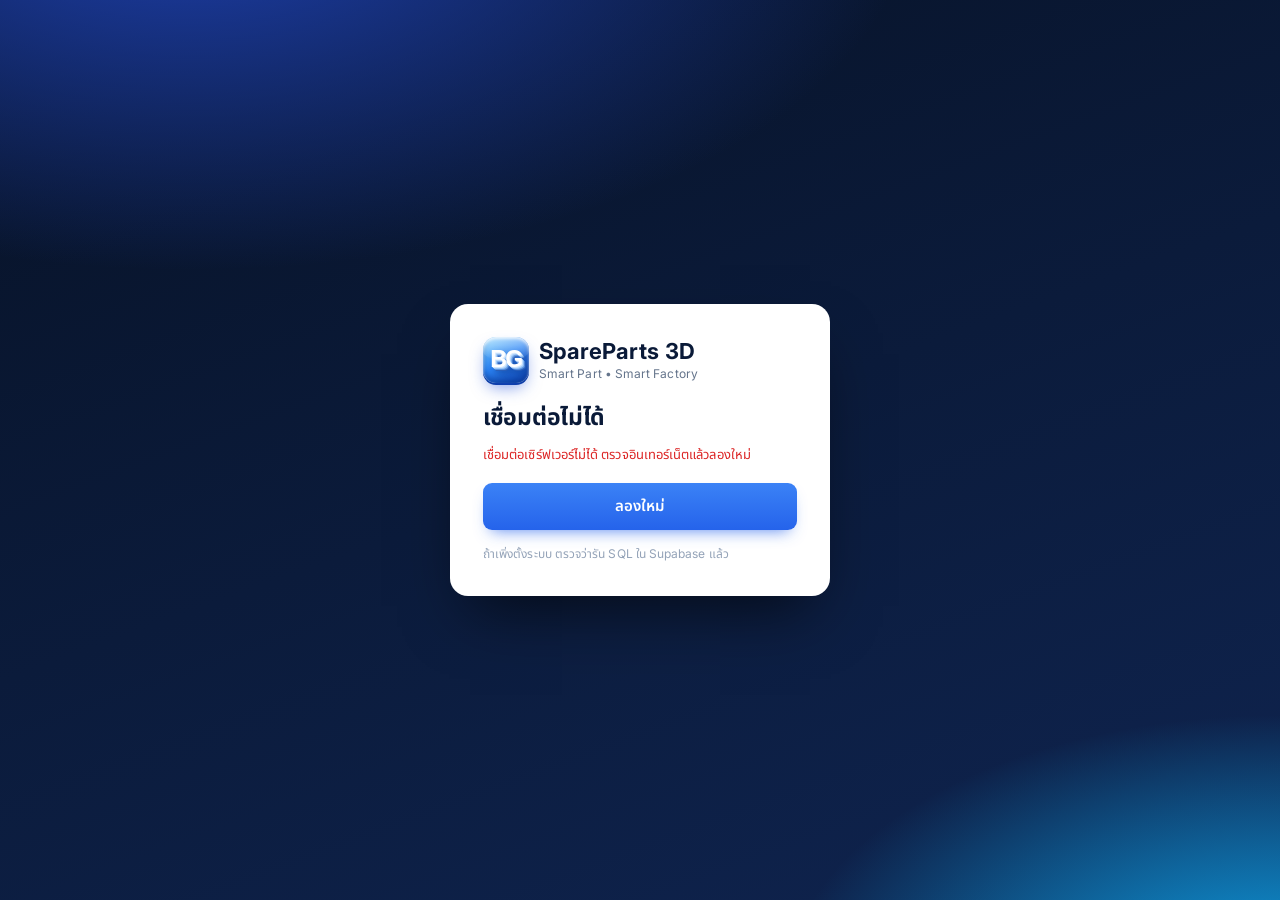
<file: reports.html>
<!DOCTYPE html>
<html lang="th">
<head><meta name="robots" content="noindex,nofollow"><meta name="theme-color" content="#1d4ed8"><meta name="apple-mobile-web-app-capable" content="yes"><link rel="manifest" href="manifest.webmanifest"><link rel="apple-touch-icon" href="images/apple-touch-icon.png"><link rel="icon" type="image/png" sizes="32x32" href="images/favicon-32.png"><link rel="icon" type="image/png" sizes="192x192" href="images/favicon-192.png"><link rel="shortcut icon" href="favicon.ico">
<meta charset="utf-8">
<script src="auth.js"></script>
<meta name="viewport" content="width=device-width, initial-scale=1">
<title>รายงาน | SpareParts 3D</title>
<style>
*{box-sizing:border-box}
body{margin:0;background:#eef3fa;color:#1e293b;font-family:"Noto Sans Thai","Segoe UI",sans-serif;font-size:14px}
.top{position:fixed;top:0;left:0;right:0;height:66px;background:#0b2150;display:flex;align-items:center;gap:20px;padding:0 20px;z-index:10;color:#fff}
.logo{display:flex;align-items:center;gap:10px;width:200px}.logo b{font-size:20px;display:block;line-height:1.1}.logo small{font-size:11px;color:#a9bde6}
.sp{flex:1}.user{display:flex;align-items:center;gap:10px}.av{width:38px;height:38px;border-radius:50%;background:#3b82f6;display:flex;align-items:center;justify-content:center}.user small{display:block;color:#a9bde6;font-size:11px}
.side{position:fixed;top:66px;bottom:0;left:0;width:207px;background:#0b2150;padding:20px 10px;color:#dbe6fb;overflow-y:auto}
.side a{display:flex;align-items:center;gap:14px;padding:12px 14px;border-radius:6px;color:inherit;text-decoration:none;margin-bottom:6px;cursor:pointer}
.side a:hover{background:#15306e}.side a.on{background:#1565d8;color:#fff}
main{margin:66px 0 0 207px;padding:14px;max-width:1200px}
.hh{display:flex;justify-content:space-between;align-items:center;gap:10px;flex-wrap:wrap;margin-bottom:12px}h2{margin:0;font-size:22px}
.btn{padding:9px 14px;border-radius:8px;border:1px solid #cbd5e1;background:#fff;font:inherit;cursor:pointer}
.cards{display:grid;grid-template-columns:repeat(7,1fr);gap:10px;margin-bottom:12px}
.k{background:#fff;border:1px solid #e2e8f0;border-radius:8px;padding:12px 14px}.k small{color:#64748b;display:block}.k b{font-size:24px}
.g2{display:grid;grid-template-columns:1fr 1fr;gap:12px;margin-bottom:12px}
.box{background:#fff;border:1px solid #e2e8f0;border-radius:10px;padding:16px;overflow-x:auto}.box h3{margin:0 0 10px;font-size:16px}
.stk{display:flex;height:26px;border-radius:6px;overflow:hidden;background:#e2e8f0}.stk i{display:block;height:100%}
.leg{display:flex;gap:14px;flex-wrap:wrap;margin-top:8px;font-size:12px;color:#475569}.dot{display:inline-block;width:10px;height:10px;border-radius:50%;margin-right:5px}
.bar{display:grid;grid-template-columns:110px 1fr 54px;gap:8px;align-items:center;margin:6px 0;font-size:13px}.bar .t{height:14px;background:#e2e8f0;border-radius:99px;overflow:hidden}.bar .t i{display:block;height:100%;background:#1565d8}.bar span:last-child{text-align:right;color:#475569}
table{width:100%;border-collapse:collapse;min-width:480px}th{font-size:12px;color:#64748b;text-align:left;background:#f8fafc;padding:8px 10px;border-bottom:1px solid #e2e8f0}td{padding:8px 10px;border-bottom:1px solid #f1f5f9}
.tg{font-size:12px;padding:2px 9px;border-radius:99px;color:#fff;white-space:nowrap}.s-out{background:#dc2626}.s-ordering{background:#0891b2}.s-repair{background:#7c3aed}
.empty{padding:18px;text-align:center;color:#94a3b8}.note{color:#94a3b8;font-size:12px;margin-top:8px}
@media(max-width:1100px){.cards{grid-template-columns:repeat(4,1fr)}.g2{grid-template-columns:1fr}}
@media(max-width:760px){.side{display:none}main{margin-left:0}.logo{width:auto}.logo small,.user div{display:none}.cards{grid-template-columns:repeat(2,1fr)}}
@media print{.top,.side,.hh .btn,.chat{display:none!important}main{margin:0}body{background:#fff}}
</style>
<style id="logo3d">
.logo{width:208px!important;gap:10px!important;white-space:nowrap}
.logo>div{line-height:1.15;min-width:0}
.logo b{display:block;font-size:16px!important;letter-spacing:.2px}
.logo small{display:block;font-size:10px!important;opacity:.8;white-space:nowrap}
.bg3d{flex:none;width:46px;height:46px;border-radius:13px;display:inline-flex;align-items:center;justify-content:center;position:relative;overflow:hidden;
font:900 23px/1 "Arial Black",Arial,sans-serif;letter-spacing:-1.5px;color:#fff;
background:linear-gradient(145deg,#7fd4ff 0%,#2b84f5 48%,#0f48b8 100%);
box-shadow:0 6px 14px rgba(0,20,80,.55),0 2px 0 #0a3a9a,inset 0 2px 3px rgba(255,255,255,.7),inset 0 -4px 6px rgba(0,30,110,.45);
text-shadow:1px 1px 0 #cfe6ff,2px 2px 0 #9cc7f7,3px 3px 0 #5a93e0,4px 4px 0 #2a5fb8,5px 6px 8px rgba(0,20,80,.6)}
.bg3d::before{content:"";position:absolute;left:0;right:0;top:0;height:50%;background:linear-gradient(180deg,rgba(255,255,255,.5),rgba(255,255,255,0));border-radius:13px 13px 40% 40%}
@media(max-width:760px){.logo{width:auto!important}.logo small{display:none!important}}
</style>
<link rel="preconnect" href="https://fonts.googleapis.com"><link href="https://fonts.googleapis.com/css2?family=Inter:wght@400;500;600;700&family=Noto+Sans+Thai:wght@400;500;600;700&display=swap" rel="stylesheet"><link rel="stylesheet" href="theme.css">
<script src="icons.js"></script>
</head>
<body>
<div class="top"><div class="logo"><span class="bg3d" aria-label="BG">BG</span><div><b>SpareParts 3D</b><small>Smart Part • Smart Factory</small></div></div>
<div class="sp"></div><div class="user"><div class="av">👤</div><div id="u-name"></div></div></div>
<div class="side"><a href="index.html">🏠 หน้าหลัก</a><a href="check-stock.html">🧭 นำทาง 3D</a><a href="search.html">🔍 ค้นหาอะไหล่</a><a href="request-new.html">📝 ขอเบิกคลังใหญ่</a><a href="requests.html" data-editor>📋 จัดการคำขอ</a><a href="location3d.html" data-adminonly>📍 จัดวางโมเดล (3D)</a><a href="pm.html">🗓️ แผน PM / JOB</a><a class="on">📊 รายงาน</a><a href="admin.html" data-admin>🛠️ จัดการระบบ</a></div>
<main>
 <div class="hh"><h2>📊 รายงาน</h2><div><button class="btn" id="csv1">⬇ สต็อก (CSV)</button> <button class="btn" id="csv2">⬇ คำขอ (CSV)</button> <button class="btn" onclick="print()">🖨 พิมพ์</button></div></div>
 <div class="cards" id="cards"></div>
 <div class="box" style="margin-bottom:12px"><h3>สัดส่วนสถานะอะไหล่</h3><div class="stk" id="stk"></div><div class="leg" id="leg"></div></div>
 <div class="box" style="margin-bottom:12px"><h3>⚠️ อะไหล่ที่หมด (ควรขอเบิกคลังใหญ่)</h3><div id="need"></div></div>
 <div class="g2">
  <div class="box"><h3>จำนวนรายการอะไหล่ตามเครื่องจักร</h3><div id="bym"></div></div>
  <div class="box"><h3>คำขอตามสถานะ</h3><div id="rst"></div></div>
 </div>
 <div class="g2">
  <div class="box"><h3>คำขอรายเดือน (6 เดือนล่าสุด)</h3><div id="rmo"></div></div>
  <div class="box"><h3>อะไหล่ที่ถูกขอมากที่สุด (รวมจำนวน)</h3><div id="top"></div></div>
 </div>
 <div class="g2">
  <div class="box"><h3>🗓️ PM ที่ใกล้ถึงกำหนด / เลยกำหนด <a href="pm.html" style="font-size:12px;font-weight:400;margin-left:8px">เปิดปฏิทิน →</a></h3><div id="pmdue"></div></div>
  <div class="box"><h3>🔄 ตาราง JOB + PM (30 วันข้างหน้า)</h3><div id="jobtb"></div></div>
 </div>
 <div class="box" style="margin-bottom:12px"><h3>📋 ประวัติ PM ล่าสุด <button class="btn" id="csv3" style="float:right;padding:5px 10px">⬇ CSV</button></h3><div id="pmhist"></div></div>
 <div class="note" id="scope"></div>
</main>
<script src="data.js"></script><script src="requests.js"></script><script src="pm.js"></script>
<script>
function esc(s){return String(s).replace(/[&<>"]/g,function(c){return{"&":"&amp;","<":"&lt;",">":"&gt;",'"':"&quot;"}[c]})}
function $(i){return document.getElementById(i)}
var CL={stock:"#16a34a",out:"#dc2626",ordering:"#0891b2",repair:"#7c3aed"},ADM=spCanEdit();
var REQ=spReqLoad().filter(function(r){return ADM||r.byId===SP_USER.id});
var cnt={stock:0,out:0,ordering:0,repair:0};SP_ITEMS.forEach(function(i){cnt[spStatus(i)]++});
var pend=REQ.filter(function(r){return r.status==="pending"}).length;
$("cards").innerHTML=[["อะไหล่ทั้งหมด",SP_ITEMS.length,"#1e293b"],["มีของ",cnt.stock,CL.stock],["หมด",cnt.out,CL.out],["กำลังสั่งของ",cnt.ordering,CL.ordering],["กำลังซ่อม",cnt.repair,CL.repair],["คำขอทั้งหมด",REQ.length,"#1e293b"],["รออนุมัติ",pend,"#d97706"]].map(function(x){return '<div class="k"><small>'+x[0]+'</small><b style="color:'+x[2]+'">'+x[1]+'</b></div>'}).join("");
var tot=SP_ITEMS.length||1;
$("stk").innerHTML=["stock","out","ordering","repair"].map(function(k){return '<i style="width:'+cnt[k]/tot*100+'%;background:'+CL[k]+'"></i>'}).join("");
$("leg").innerHTML=["stock","out","ordering","repair"].map(function(k){return '<span><i class="dot" style="background:'+CL[k]+'"></i>'+SP_TXT[k]+' '+cnt[k]+' ('+Math.round(cnt[k]/tot*100)+'%)</span>'}).join("");
var need=SP_ITEMS.filter(function(i){var s=spStatus(i);return s==="out"||s==="ordering"});
$("need").innerHTML=need.length?'<table><thead><tr><th>รหัส</th><th>ชื่อ</th><th>ตำแหน่ง</th><th>สถานะ</th></tr></thead><tbody>'+need.map(function(i){var s=spStatus(i);return '<tr><td>'+esc(i.c)+'</td><td>'+esc(i.n)+'</td><td>'+esc(spLocShort(i))+'</td><td>'+(s==="ordering"?'🛒 '+esc(i.ord):'<a href="request-new.html?item='+encodeURIComponent(i.c)+'">📝 ขอเบิก</a>')+'</td></tr>'}).join("")+'</tbody></table>':'<div class="empty">ไม่มีอะไหล่ที่หมด 👍</div>';
function bars(el,rows,fmt){var mx=Math.max.apply(null,rows.map(function(r){return r[1]}).concat([1]));
 $(el).innerHTML=rows.length?rows.map(function(r){return '<div class="bar"><span>'+esc(r[0])+'</span><div class="t"><i style="width:'+r[1]/mx*100+'%"></i></div><span>'+(fmt?fmt(r[1]):r[1])+'</span></div>'}).join(""):'<div class="empty">ยังไม่มีข้อมูล</div>'}
bars("bym",SP_MACHINES.map(function(m){return [m,SP_ITEMS.filter(function(i){return i.m.indexOf(m)>-1}).length]}));
bars("rst",["pending","approved","rejected","cancelled","done"].map(function(k){return [SP_REQ_TXT[k],REQ.filter(function(r){return r.status===k}).length]}));
var mo=[],now=new Date();for(var k=5;k>=0;k--){var d=new Date(now.getFullYear(),now.getMonth()-k,1);mo.push({y:d.getFullYear(),m:d.getMonth(),n:0,l:d.toLocaleDateString("th-TH",{month:"short",year:"2-digit"})})}
REQ.forEach(function(r){var d=new Date(r.time);mo.forEach(function(x){if(x.y===d.getFullYear()&&x.m===d.getMonth())x.n++})});
bars("rmo",mo.map(function(x){return [x.l,x.n]}));
var tp={};REQ.forEach(function(r){if(r.status==="rejected"||r.status==="cancelled")return;var k=r.item;tp[k]=(tp[k]||0)+(+r.qty||0)});
bars("top",Object.keys(tp).map(function(k){return [k,tp[k]]}).sort(function(a,b){return b[1]-a[1]}).slice(0,6),function(v){return v+" ชิ้น"});
$("scope").textContent=(ADM?"":"ส่วนคำขอแสดงเฉพาะของคุณ · ")+"ข้อมูลมาจากเบราว์เซอร์ของเครื่องนี้ (ไม่นับคำขอที่ถูกปฏิเสธ/ยกเลิกในอันดับอะไหล่ที่ถูกขอ)";
// CSV (ใส่ BOM ให้ Excel อ่านภาษาไทยได้ และกันสูตรแฝง)
function cell(v){v=String(v==null?"":v);if(/^[=+\-@\t\r]/.test(v))v="'"+v;return '"'+v.replace(/"/g,'""')+'"'}
function dl(name,rows){var t="﻿"+rows.map(function(r){return r.map(cell).join(",")}).join("\r\n"),a=document.createElement("a");a.href=URL.createObjectURL(new Blob([t],{type:"text/csv;charset=utf-8"}));a.download=name+"-"+new Date().toISOString().slice(0,10)+".csv";a.click()}
$("csv1").onclick=function(){dl("stock",[["รหัส","ชื่อ","เครื่องจักร","ชั้นวาง","ชั้นที่","สถานะ","หมายเหตุ"]].concat(SP_ITEMS.map(function(i){return [i.c,i.n,i.m.join(" / "),i.r||i.at||i.tx||"",i.s||"",SP_TXT[spStatus(i)],i.rep||""]})))};
$("csv2").onclick=function(){dl("requests",[["เลขที่","วันที่","อะไหล่","รหัส","จำนวน","เครื่องจักร","อาคาร/เตา","ด่วน","ผู้ขอ","สถานะ","เหตุผล"]].concat(REQ.map(function(r){return [r.id,new Date(r.time).toLocaleString("th-TH"),r.item,r.code,r.qty,r.machine,spReqBld(r),r.urgent?"ด่วน":"",r.by,SP_REQ_TXT[r.status],r.why||""]})))};

/* ---- PM / JOB ---- */
(function(){var pl=spPlans().filter(function(p){return p.active!==false}),rc=spPmRec(),t=spToday(),NM=SP_PM_NAME,F=spFmt,rows=pl.map(function(p){var d=spNextDue(p,rc);return{p:p,d:d,n:spDiff(d,t)}}).filter(function(x){return x.n<=45}).sort(function(a,b){return a.n-b.n});
 $("pmdue").innerHTML=rows.length?'<table><thead><tr><th>เครื่องจักร</th><th>ชนิด</th><th>กำหนด</th><th>สถานะ</th></tr></thead><tbody>'+rows.map(function(x){return '<tr><td><b>'+esc(x.p.machine)+'</b></td><td>'+NM[x.p.type]+'</td><td>'+F(x.d)+'</td><td>'+(x.n<0?'<span class="tg" style="background:#dc2626">เลย '+(-x.n)+' วัน</span>':x.n<=14?'<span class="tg" style="background:#d97706">อีก '+x.n+' วัน</span>':'<span class="tg" style="background:#16a34a">อีก '+x.n+' วัน</span>')+'</td></tr>'}).join("")+'</tbody></table>':'<div class="empty">'+(pl.length?'ไม่มี PM ที่ใกล้ถึงกำหนดใน 45 วัน':'ยังไม่มีแผน PM')+'</div>';
 var jb=spSchedule(t,spAddDays(t,30),"").filter(function(x){return x.kind==="pm"||(x.kind==="job"&&x.status==="plan")});
 $("jobtb").innerHTML=jb.length?'<table><thead><tr><th>วันที่</th><th>ประเภท</th><th>เครื่องจักร</th><th>รายละเอียด</th></tr></thead><tbody>'+jb.map(function(j){return '<tr><td>'+F(j.date)+(j.time?' '+esc(j.time):'')+'</td><td>'+(j.kind==="job"?'JOB':NM[j.type])+'</td><td><b>'+esc(j.machine)+'</b></td><td>'+(j.kind==="job"?esc(j.from||"-")+' → <b>'+esc(j.to||"-")+'</b>':'ตามแผน PM')+'</td></tr>'}).join("")+'</tbody></table>':'<div class="empty">ไม่มี JOB / PM ใน 30 วันข้างหน้า</div>';
 var h=rc.slice().sort(function(a,b){return a.date<b.date?1:-1}).slice(0,10);
 $("pmhist").innerHTML=h.length?'<table><thead><tr><th>วันที่</th><th>เครื่องจักร</th><th>ชนิด</th><th>ผู้ทำ</th><th>อะไหล่ที่เปลี่ยน</th></tr></thead><tbody>'+h.map(function(r){return '<tr><td>'+F(r.date)+'</td><td><b>'+esc(r.machine)+'</b>'+((r.sides&&r.sides.length)?' <small>(ข้าง '+r.sides.join(",")+')</small>':'')+'</td><td>'+NM[r.type]+'</td><td>'+esc(r.tech||"-")+'</td><td>'+((r.parts||[]).map(function(x){return esc(x.c)+' ×'+x.q+(x.s?' ('+x.s+')':'')}).join(", ")||"-")+'</td></tr>'}).join("")+'</tbody></table>':'<div class="empty">ยังไม่มีประวัติ PM</div>';
 $("csv3").onclick=function(){dl("pm-history",[["วันที่","เครื่องจักร","ชนิด PM","ผู้ทำ","อะไหล่ที่เปลี่ยน","หมายเหตุ"]].concat(rc.slice().sort(function(a,b){return a.date<b.date?1:-1}).map(function(r){return[r.date,r.machine,NM[r.type],r.tech||"",(r.parts||[]).map(function(x){return x.c+" x"+x.q}).join(" / "),r.notes||""]})))}})();
</script>
<script src="chatbot.js"></script>
</body>
</html>
</file>
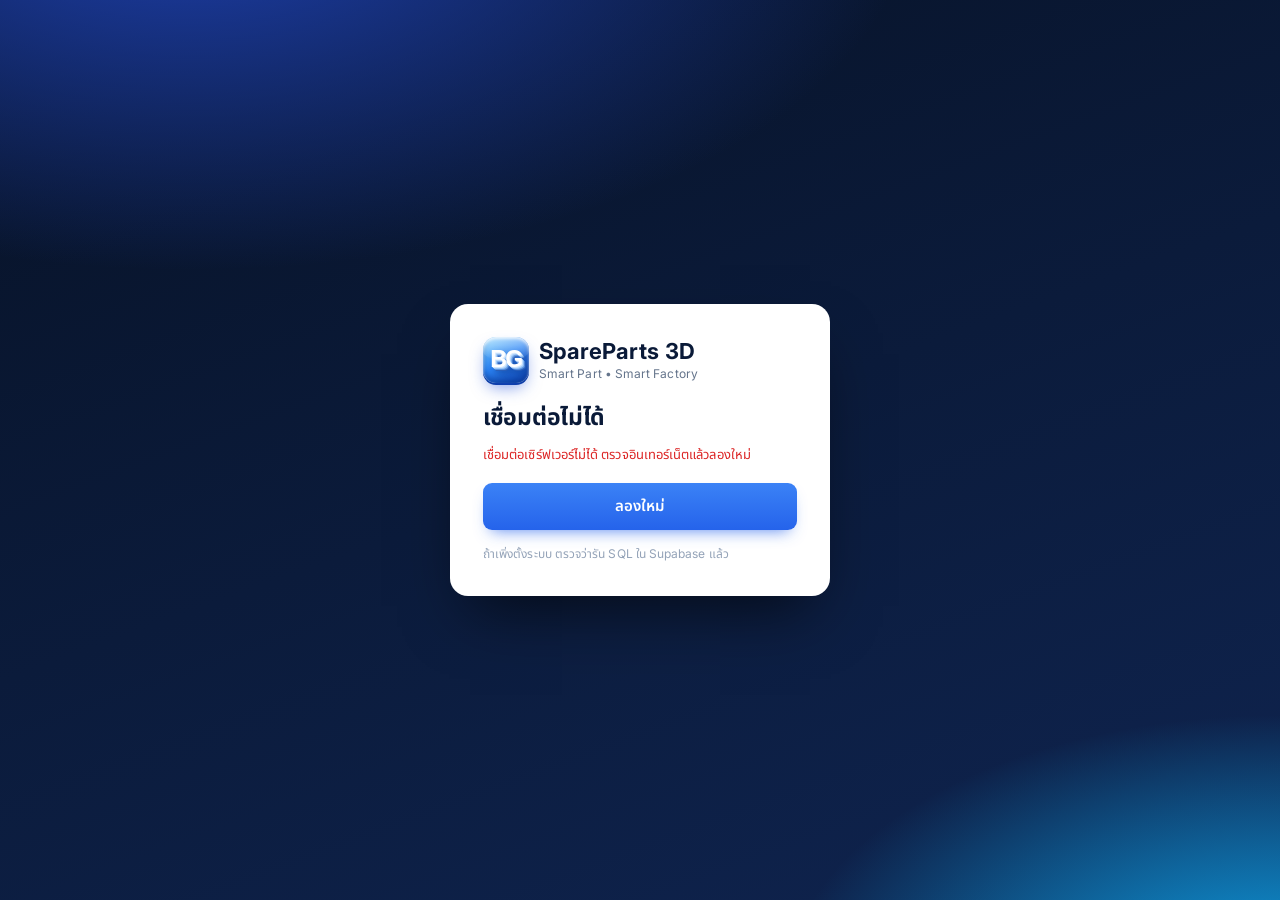
<file: request-new.html>
<!DOCTYPE html>
<html lang="th">
<head><meta name="robots" content="noindex,nofollow"><meta name="theme-color" content="#1d4ed8"><meta name="apple-mobile-web-app-capable" content="yes"><link rel="manifest" href="manifest.webmanifest"><link rel="apple-touch-icon" href="images/apple-touch-icon.png"><link rel="icon" type="image/png" sizes="32x32" href="images/favicon-32.png"><link rel="icon" type="image/png" sizes="192x192" href="images/favicon-192.png"><link rel="shortcut icon" href="favicon.ico">
<meta charset="utf-8">
<script src="auth.js"></script>
<meta name="viewport" content="width=device-width, initial-scale=1">
<title>ทำเรื่องขออะไหล่ | SpareParts 3D</title>
<style>
*{box-sizing:border-box}
body{margin:0;background:#eef3fa;color:#1e293b;font-family:"Noto Sans Thai","Segoe UI",sans-serif;font-size:14px}
.top{position:fixed;top:0;left:0;right:0;height:66px;background:#0b2150;display:flex;align-items:center;gap:20px;padding:0 20px;z-index:10;color:#fff}
.logo{display:flex;align-items:center;gap:10px;width:200px}.logo b{font-size:20px;display:block;line-height:1.1}.logo small{font-size:11px;color:#a9bde6}
.sp{flex:1}.user{display:flex;align-items:center;gap:10px}.av{width:38px;height:38px;border-radius:50%;background:#3b82f6;display:flex;align-items:center;justify-content:center}.user small{display:block;color:#a9bde6;font-size:11px}
.side{position:fixed;top:66px;bottom:0;left:0;width:207px;background:#0b2150;padding:20px 10px;color:#dbe6fb;overflow-y:auto}
.side a{display:flex;align-items:center;gap:14px;padding:12px 14px;border-radius:6px;color:inherit;text-decoration:none;margin-bottom:6px;cursor:pointer}
.side a:hover{background:#15306e}.side a.on{background:#1565d8;color:#fff}
main{margin:66px 0 0 207px;padding:14px;max-width:1000px}h2{margin:0 0 4px;font-size:22px}.sub{color:#64748b;margin-bottom:14px}
.box{background:#fff;border:1px solid #e2e8f0;border-radius:10px;padding:18px;margin-bottom:14px}.box h3{margin:0 0 10px;font-size:16px}
label{display:block;font-size:13px;color:#475569;margin:12px 0 4px}input,select,textarea{width:100%;padding:11px 13px;border:1px solid #cbd5e1;border-radius:8px;font:inherit;background:#fff}input:focus,select:focus,textarea:focus{outline:0;border-color:#1565d8}
.two{display:grid;grid-template-columns:1fr 1fr;gap:12px}
.btn{padding:12px 22px;border:0;border-radius:8px;background:#f59e0b;color:#fff;font:inherit;font-weight:600;font-size:15px;cursor:pointer;margin-top:16px}
#pv{display:none;margin-top:10px;background:#eaf2ff;border:1px solid #cfe0ff;border-radius:8px;padding:10px 12px;line-height:1.7}
.tg{font-size:12px;padding:2px 10px;border-radius:99px;color:#fff;white-space:nowrap}.s-stock{background:#16a34a}.s-low{background:#d97706}.s-out{background:#dc2626}.s-ordering{background:#0891b2}.s-repair{background:#7c3aed}
#ok{display:none;background:#d9f7e4;border:1px solid #a7e6bf;color:#14663a;border-radius:8px;padding:12px 14px;margin-bottom:14px}#err{color:#dc2626;font-size:13px;min-height:18px;margin-top:8px}
.rq{display:flex;justify-content:space-between;align-items:center;gap:10px;padding:10px 0;border-bottom:1px solid #f1f5f9;flex-wrap:wrap}.rq small{color:#64748b;display:block}
.bd{font-size:12px;padding:3px 12px;border-radius:99px;font-weight:600;white-space:nowrap}.w{background:#fff0d6;color:#d97706}.o{background:#d9f7e4;color:#16a34a}.x{background:#fde2e2;color:#dc2626}.c{background:#e5e7eb;color:#6b7280}
.cx{border:1px solid #cbd5e1;background:#fff;border-radius:6px;padding:4px 10px;font:inherit;font-size:12px;cursor:pointer}.empty{padding:18px;text-align:center;color:#94a3b8}
@media(max-width:760px){.side{display:none}main{margin-left:0}.logo{width:auto}.logo small,.user div{display:none}.two{grid-template-columns:1fr}}
.how{display:grid;grid-template-columns:1fr 1fr;gap:10px;margin:0 0 14px}.how>div{border-radius:10px;padding:12px 14px;font-size:14px;line-height:1.55}.how b{display:block;font-size:15px;margin-bottom:2px}.how .g{background:#e7f7ec;border:1px solid #b7e4c4;color:#14532d}.how .o{background:#eaf2ff;border:1px solid #bcd3fb;color:#0b2150}.how a{color:#15803d;font-weight:600}@media(max-width:560px){.how{grid-template-columns:1fr}}.avail{border-radius:10px;padding:10px 12px;margin-top:10px;font-size:14px;line-height:1.5}.avail.y{background:#e7f7ec;border:1px solid #b7e4c4;color:#14532d}.avail.n{background:#fff4e5;border:1px solid #f5c77e;color:#7a4a00}
</style>
<style id="logo3d">
.logo{width:208px!important;gap:10px!important;white-space:nowrap}
.logo>div{line-height:1.15;min-width:0}
.logo b{display:block;font-size:16px!important;letter-spacing:.2px}
.logo small{display:block;font-size:10px!important;opacity:.8;white-space:nowrap}
.bg3d{flex:none;width:46px;height:46px;border-radius:13px;display:inline-flex;align-items:center;justify-content:center;position:relative;overflow:hidden;
font:900 23px/1 "Arial Black",Arial,sans-serif;letter-spacing:-1.5px;color:#fff;
background:linear-gradient(145deg,#7fd4ff 0%,#2b84f5 48%,#0f48b8 100%);
box-shadow:0 6px 14px rgba(0,20,80,.55),0 2px 0 #0a3a9a,inset 0 2px 3px rgba(255,255,255,.7),inset 0 -4px 6px rgba(0,30,110,.45);
text-shadow:1px 1px 0 #cfe6ff,2px 2px 0 #9cc7f7,3px 3px 0 #5a93e0,4px 4px 0 #2a5fb8,5px 6px 8px rgba(0,20,80,.6)}
.bg3d::before{content:"";position:absolute;left:0;right:0;top:0;height:50%;background:linear-gradient(180deg,rgba(255,255,255,.5),rgba(255,255,255,0));border-radius:13px 13px 40% 40%}
@media(max-width:760px){.logo{width:auto!important}.logo small{display:none!important}}
.modes{display:flex;gap:8px;margin:0 0 12px;flex-wrap:wrap}
.modes button{border:1px solid #cfd8ea;background:#fff;color:#0b2150;padding:9px 16px;border-radius:99px;font:inherit;cursor:pointer}
.modes button.on{background:#1e6df0;color:#fff;border-color:#1e6df0}
.modes button#m-retro.on{background:#d97706;border-color:#d97706}
.rnote{background:#fff7e6;border:1px solid #f5c77e;color:#7a4a00;border-radius:10px;padding:10px 14px;margin-bottom:12px;font-size:14px;line-height:1.5}
.bd.rt{background:#fff1d6;color:#b45309}
</style>
<link rel="preconnect" href="https://fonts.googleapis.com"><link href="https://fonts.googleapis.com/css2?family=Inter:wght@400;500;600;700&family=Noto+Sans+Thai:wght@400;500;600;700&display=swap" rel="stylesheet"><link rel="stylesheet" href="theme.css">
<script src="icons.js"></script>
</head>
<body>
<div class="top"><div class="logo"><span class="bg3d" aria-label="BG">BG</span><div><b>SpareParts 3D</b><small>Smart Part • Smart Factory</small></div></div>
<div class="sp"></div><div class="user"><div class="av">👤</div><div id="u-name"></div></div></div>
<div class="side"><a href="index.html">🏠 หน้าหลัก</a><a href="check-stock.html">🧭 นำทาง 3D</a><a href="search.html">🔍 ค้นหาอะไหล่</a><a class="on">📝 ขอเบิกคลังใหญ่</a><a href="requests.html" data-editor>📋 จัดการคำขอ</a><a href="location3d.html" data-adminonly>📍 จัดวางโมเดล (3D)</a><a href="pm.html">🗓️ แผน PM / JOB</a><a href="reports.html">📊 รายงาน</a><a href="admin.html" data-admin>🛠️ จัดการระบบ</a></div>
<main>
 <h2>📝 ขอเบิกคลังใหญ่</h2><div class="sub">ใช้เมื่อ <b>อะไหล่ไม่มีหรือไม่พอในแผนก</b> เท่านั้น — ถ้าของมีอยู่ในแผนกแล้ว หยิบใช้ได้เลย ไม่ต้องทำเรื่องขอ</div>
 <div class="how"><div class="g"><b>✅ มีของในแผนก</b>หยิบได้เลย ไม่ต้องทำเรื่องขอ<br><a href="search.html">ค้นหา / ดูตำแหน่ง →</a></div><div class="o"><b>📝 ไม่มี หรือไม่พอ</b>กรอกฟอร์มด้านล่าง ผู้ดูแลจะสั่งเบิกจากคลังใหญ่ให้</div></div>
 <div id="ok"></div>
 <div class="box"><label style="margin-top:0">อะไหล่ (เลือกจากรายการ หรือพิมพ์ชื่อเอง)</label><input id="f-item" list="dl" autocomplete="off" placeholder="ชื่อหรือรหัสอะไหล่"><datalist id="dl"></datalist><div id="pv"></div>
  <div class="two"><div><label>จำนวน</label><input id="f-qty" type="number" min="1" value="1"></div><div><label>เครื่องจักร</label><select id="f-mc"></select></div></div>
  <div id="lines" style="margin:8px 0"></div><button type="button" class="btn" id="addln" style="background:#fff;color:#1d4ed8;border:1px solid #1d4ed8;padding:8px 14px">➕ เพิ่มอะไหล่อีกรายการ</button> <small style="color:#64748b">ขอหลายอย่างพร้อมกันได้ (ระบบแยกเป็นคำขอละรายการ)</small>
  <label>อาคาร / เตา ที่ใช้อะไหล่ *</label><select id="f-bd"></select>
  <label>ความเร่งด่วน</label><select id="f-urg"><option value="0">ปกติ</option><option value="1">ด่วน</option></select>
    <label id="l-why">เหตุผล / รายละเอียด</label><textarea id="f-why" rows="3" placeholder="เช่น ของหมดในแผนก ตลับลูกปืนเสียงดัง ต้องเปลี่ยน"></textarea>
  <div id="err"></div><button class="btn" id="go">ส่งคำขอเบิกคลังใหญ่</button></div>
 <div class="box"><h3>คำขอของฉัน</h3><div id="mine"></div></div>
</main>
<script src="data.js"></script><script src="requests.js"></script><script src="pm.js"></script>
<script>
function esc(s){return String(s).replace(/[&<>"]/g,function(c){return{"&":"&amp;","<":"&lt;",">":"&gt;",'"':"&quot;"}[c]})}
function $(i){return document.getElementById(i)}
var ME=SP_USER.name,fi=$("f-item"),RETRO=false;
function nowLocal(){var d=new Date();d.setMinutes(d.getMinutes()-d.getTimezoneOffset());return d.toISOString().slice(0,16)}
function setMode(){}
$("dl").innerHTML=SP_ITEMS.map(function(i){return '<option value="'+esc(i.n+" ("+i.c+")")+'">'}).join("");
$("f-bd").innerHTML=spBldOpts();try{var lb=localStorage.getItem("sp_lastbld");if(lb)$("f-bd").value=lb}catch(e){}
$("f-mc").innerHTML=SP_MACHINES.map(function(m){return '<option>'+esc(m)+'</option>'}).join("")+'<option>อื่นๆ</option>';
function find(v){v=v.trim();return SP_ITEMS.filter(function(i){return i.n+" ("+i.c+")"===v||i.c===v||i.n===v})[0]}
function avail(){var it=find(fi.value);if(!it)return null;var s=spStatus(it);return{it:it,ok:s==="stock",s:s}}
function preview(){var it=find(fi.value),p=$("pv");if(!it){p.style.display="none";return}var a=avail(),s=a.s;p.style.display="block";
 p.innerHTML='<b>'+esc(it.n)+'</b> <span class="tg s-'+s+'">'+SP_TXT[s]+'</span><br>ตำแหน่ง '+esc(spLoc(it))+
  (a.ok?'<div class="avail y">✅ <b>มีของในแผนก</b> — ไปหยิบได้เลย ถ้าจำเป็นต้องขอเพิ่มก็ส่งคำขอได้ <a href="check-stock.html?item='+encodeURIComponent(it.c)+'">🧭 นำทาง 3D</a></div>':
  '<div class="avail n">📝 '+(s==="repair"?'อะไหล่นี้กำลังซ่อม ใช้ไม่ได้ในตอนนี้':'อะไหล่นี้หมดในแผนก')+' — ขอเบิกจากคลังใหญ่ได้ที่ฟอร์มนี้</div>');if(it.m.length)$("f-mc").value=it.m[0]}
fi.oninput=fi.onchange=preview;$("f-qty").oninput=function(){if(find(fi.value))preview()};
function mine(){var all=spReqLoad(),a=all.filter(function(r){return r.byId===SP_USER.id}).reverse(),b=$("mine");
 if(!a.length){b.innerHTML='<div class="empty">ยังไม่มีคำขอ</div>';return}b.innerHTML="";
 a.forEach(function(r){var k=spReqClass(r.status),d=document.createElement("div");d.className="rq";
  d.innerHTML='<div><b>'+esc(r.id)+'</b> · '+esc(r.item)+' × '+r.qty+(r.urgent?' <span class="bd x" style="padding:1px 8px">ด่วน</span>':'')+(r.retro?' <span class="bd rt" style="padding:1px 8px">เบิกก่อนแจ้ง</span>':'')+'<small>'+spReqTime(r.time)+' · '+esc(r.machine)+(r.bld?' · '+esc(spReqBld(r)):'')+(r.rej?' · เหตุผลที่ปฏิเสธ: '+esc(r.rej):'')+'</small>'+(r.note?'<div style="margin-top:6px;background:#fff7e0;border:1px solid #f5c542;border-radius:8px;padding:6px 10px;color:#7a4b00;font-size:13px">💬 แจ้งจากผู้ดูแล: '+esc(r.note)+'</div>':'')+'</div><div><span class="bd '+k+'">'+SP_REQ_TXT[r.status]+'</span></div>';
  if(r.status==="pending"){var c=document.createElement("button");c.className="cx";c.textContent="ยกเลิก";c.onclick=function(){if(!confirm("ยกเลิกคำขอ "+r.id+" ?"))return;var l=spReqLoad(),x=l.filter(function(y){return y.id===r.id&&y.byId===SP_USER.id&&y.status==="pending"})[0];
   if(x){x.status="cancelled";x.log=x.log||[];x.log.push({t:new Date().toISOString(),text:"ยกเลิกโดย "+ME});spReqSave(l)}mine()};d.lastChild.appendChild(document.createTextNode(" "));d.lastChild.appendChild(c)}
  b.appendChild(d)})}
var LINES=[];
function bad(t){$("err").textContent=t}
function chkLine(){var v=fi.value.trim(),qty=parseInt($("f-qty").value,10);if(!v){bad("กรุณาระบุอะไหล่");fi.focus();return null}if(!(qty>0)){bad("กรุณาระบุจำนวนให้ถูกต้อง");return null}return{v:v,qty:qty}}
function drawLines(){var b=$("lines");b.innerHTML=LINES.length?'<div style="font-size:13px;color:#475569;margin-bottom:4px">รายการที่จะขอ:</div>':"";LINES.forEach(function(L,k){var d=document.createElement("div");d.style.cssText="display:flex;justify-content:space-between;gap:8px;padding:6px 10px;border:1px solid #cbd5e1;border-radius:8px;margin-bottom:4px;background:#f8fafc";d.innerHTML='<span><b>'+esc(L.v)+'</b> × '+L.qty+'</span><button type="button" style="border:0;background:none;color:#dc2626;cursor:pointer">✕ ลบ</button>';d.lastChild.onclick=function(){LINES.splice(k,1);drawLines()};b.appendChild(d)})}
$("addln").onclick=function(){bad("");var L=chkLine();if(!L)return;LINES.push(L);fi.value="";$("f-qty").value=1;$("pv").style.display="none";drawLines();fi.focus()};
$("go").onclick=function(){bad("");var ls=LINES.slice();if(fi.value.trim()){var L0=chkLine();if(!L0)return;ls.push(L0)}if(!ls.length){bad("กรุณาระบุอะไหล่");fi.focus();return}if(!$("f-bd").value){bad("กรุณาเลือกอาคาร / เตา ที่ใช้อะไหล่");$("f-bd").focus();return}try{localStorage.setItem("sp_lastbld",$("f-bd").value)}catch(e){}
 var why=$("f-why").value.trim(),took=null;
 if(RETRO){if(!why){bad("กรุณาระบุว่าเอาไปทำอะไร และทำไมไม่ได้ขอก่อน");$("f-why").focus();return}
  took=$("f-when").value?new Date($("f-when").value):new Date();if(isNaN(took)||took>new Date(Date.now()+6e4)){bad("เวลาที่เอาไปต้องไม่เป็นอนาคต");return}}
 var all=spReqLoad(),ids=[],r;ls.forEach(function(L){var v=L.v,qty=L.qty,it=find(v);r={id:spReqNextId(all),item:it?it.n:v,code:it?it.c:"",qty:qty,machine:$("f-mc").value,bld:spBldVal($("f-bd").value).bld,furn:spBldVal($("f-bd").value).furn,urgent:$("f-urg").value==="1",why:why,by:ME,byId:SP_USER.id,status:"pending",time:new Date().toISOString(),log:[{t:new Date().toISOString(),text:RETRO?"แจ้งเบิกย้อนหลังโดย "+ME+" (เอาไปเมื่อ "+took.toLocaleString("th-TH")+")":"สร้างคำขอโดย "+ME}]};
 if(RETRO){r.retro=true;r.tookAt=took.toISOString()}
 all.push(r);ids.push(r.id)});
 if(!spReqSave(all)){bad("บันทึกไม่สำเร็จ (เบราว์เซอร์อาจไม่อนุญาตให้เก็บข้อมูล)");return}
 if(!RETRO)all.slice(-ids.length).forEach(function(x){if(x.code)spSetOrder(x.code,"คำขอ "+x.id)});
 $("ok").style.display="block";$("ok").innerHTML=(RETRO?"✅ แจ้งเบิกย้อนหลัง <b>"+ids.join(", ")+"</b> เรียบร้อยแล้ว รอผู้ดูแลตรวจสอบและยืนยัน":"✅ ส่งคำขอ <b>"+ids.join(", ")+"</b> ("+ids.length+" รายการ) เรียบร้อยแล้ว สถานะ: รออนุมัติ");
 LINES=[];drawLines();fi.value="";$("f-qty").value=1;$("f-why").value="";$("f-urg").value="0";setMode(false);$("pv").style.display="none";mine();window.scrollTo({top:0,behavior:"smooth"})};
var q=new URLSearchParams(location.search).get("item"),pre=q&&SP_ITEMS.filter(function(i){return i.c===q})[0];if(pre){fi.value=pre.n+" ("+pre.c+")";preview()}
mine();
</script>
<script src="chatbot.js"></script>
</body>
</html>
</file>
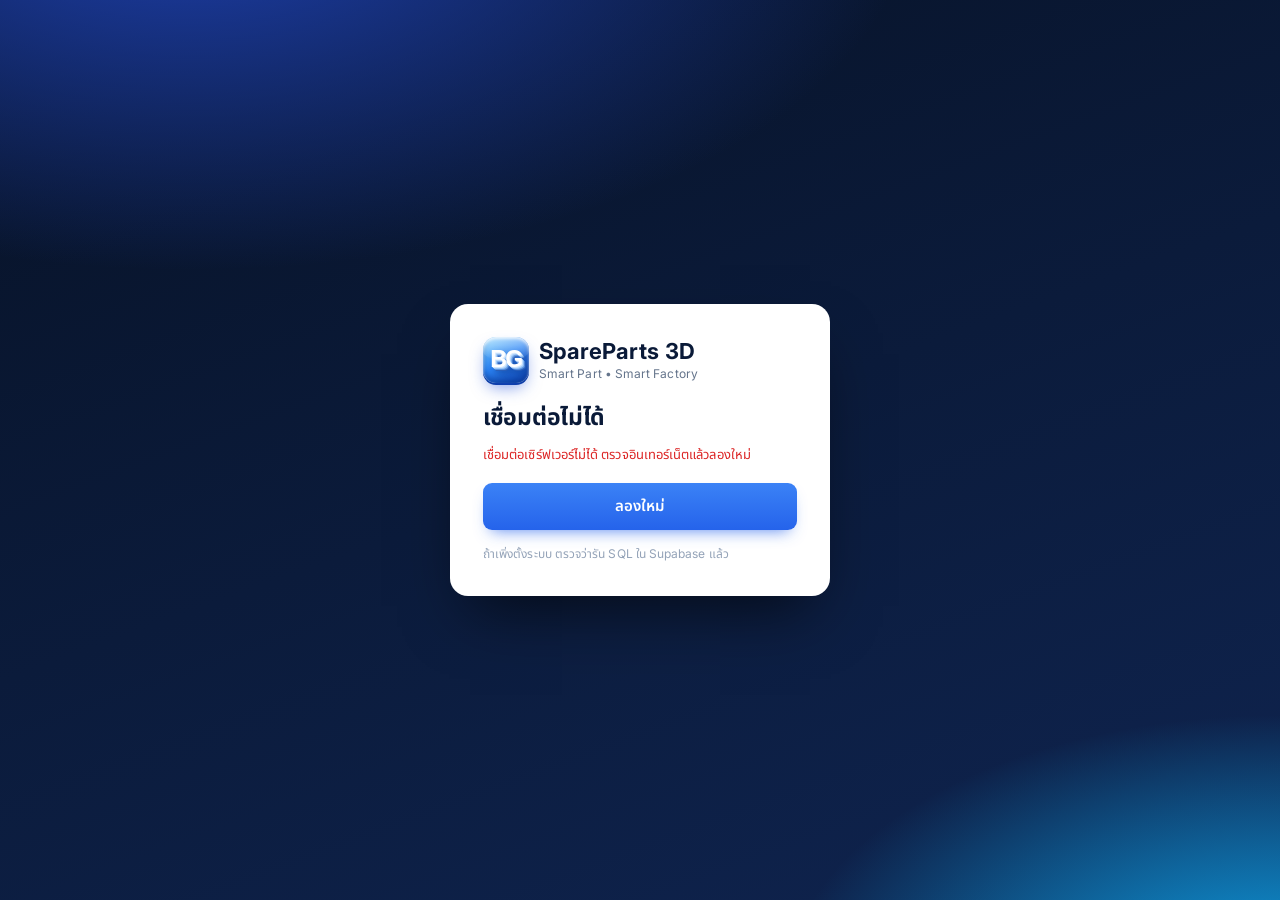
<file: requests.html>
<!DOCTYPE html>
<html lang="th">
<head><meta name="robots" content="noindex,nofollow"><meta name="theme-color" content="#1d4ed8"><meta name="apple-mobile-web-app-capable" content="yes"><link rel="manifest" href="manifest.webmanifest"><link rel="apple-touch-icon" href="images/apple-touch-icon.png"><link rel="icon" type="image/png" sizes="32x32" href="images/favicon-32.png"><link rel="icon" type="image/png" sizes="192x192" href="images/favicon-192.png"><link rel="shortcut icon" href="favicon.ico">
<meta charset="utf-8">
<script src="auth.js"></script>
<meta name="viewport" content="width=device-width, initial-scale=1">
<title>จัดการคำขอ | SpareParts 3D</title>
<style>
*{box-sizing:border-box}
body{margin:0;background:#eef3fa;color:#1e293b;font-family:"Noto Sans Thai","Segoe UI",sans-serif;font-size:14px}
.top{position:fixed;top:0;left:0;right:0;height:66px;background:#0b2150;display:flex;align-items:center;gap:20px;padding:0 20px;z-index:10;color:#fff}
.logo{display:flex;align-items:center;gap:10px;width:200px}.logo b{font-size:20px;display:block;line-height:1.1}.logo small{font-size:11px;color:#a9bde6}
.sp{flex:1}.user{display:flex;align-items:center;gap:10px}.av{width:38px;height:38px;border-radius:50%;background:#3b82f6;display:flex;align-items:center;justify-content:center}.user small{display:block;color:#a9bde6;font-size:11px}
.side{position:fixed;top:66px;bottom:0;left:0;width:207px;background:#0b2150;padding:20px 10px;color:#dbe6fb;overflow-y:auto}
.side a{display:flex;align-items:center;gap:14px;padding:12px 14px;border-radius:6px;color:inherit;text-decoration:none;margin-bottom:6px;cursor:pointer}
.side a:hover{background:#15306e}.side a.on{background:#1565d8;color:#fff}
main{margin:66px 0 0 207px;padding:14px;max-width:1100px}
.hh{display:flex;justify-content:space-between;align-items:center;gap:10px;flex-wrap:wrap;margin-bottom:12px}h2{margin:0;font-size:22px}
.btn{padding:10px 18px;border:0;border-radius:8px;background:#1565d8;color:#fff;font:inherit;font-weight:600;cursor:pointer}
.sum{display:grid;grid-template-columns:repeat(6,1fr);gap:10px;margin-bottom:12px}
.sc{background:#fff;border:2px solid #e2e8f0;border-radius:8px;padding:10px 12px;cursor:pointer}.sc.on{border-color:#1565d8;background:#eaf2ff}.sc small{color:#64748b;display:block}.sc b{font-size:22px}
.bar input{width:100%;padding:11px 14px;border:1px solid #cbd5e1;border-radius:8px;font:inherit;background:#fff;margin-bottom:12px}
.cd{background:#fff;border:1px solid #e2e8f0;border-radius:10px;padding:14px;margin-bottom:10px}
.r1{display:flex;gap:10px;align-items:center;flex-wrap:wrap}.r1 .id{font-weight:700;color:#1565d8}.r1 .tm{color:#94a3b8;font-size:12px;margin-left:auto}
.bd{font-size:12px;padding:3px 12px;border-radius:99px;font-weight:600;white-space:nowrap}.w{background:#fff0d6;color:#d97706}.o{background:#d9f7e4;color:#16a34a}.x{background:#fde2e2;color:#dc2626}.c{background:#e5e7eb;color:#6b7280}
.urg{background:#dc2626;color:#fff;font-size:11px;padding:2px 8px;border-radius:4px}
.nm{margin:8px 0 2px;font-size:16px;font-weight:600}.mt{color:#64748b;font-size:13px}.rs{margin-top:6px;font-size:13px}
.ac{display:flex;gap:8px;flex-wrap:wrap;margin-top:10px}.ac button{padding:7px 14px;border-radius:8px;font:inherit;font-size:13px;cursor:pointer;border:1px solid #cbd5e1;background:#fff}
.ac .g{background:#16a34a;color:#fff;border-color:#16a34a}.ac .rd{color:#dc2626;border-color:#dc2626}.ac .lk{color:#1565d8;border-color:#1565d8;margin-left:auto}
.log{margin-top:8px;border-top:1px dashed #e2e8f0;padding-top:8px;font-size:12px;color:#64748b;display:none}.cd.open .log{display:block}
.empty{background:#fff;border:1px dashed #cbd5e1;border-radius:10px;padding:34px;text-align:center;color:#64748b}
.ov{position:fixed;inset:0;background:rgba(15,23,42,.55);display:none;align-items:center;justify-content:center;z-index:60;padding:14px}.ov.on{display:flex}
.md{background:#fff;border-radius:12px;width:480px;max-width:100%;max-height:92vh;overflow:auto;padding:20px}.md h3{margin:0 0 14px}
.md label{display:block;font-size:13px;color:#475569;margin:10px 0 4px}.md input,.md select,.md textarea{width:100%;padding:10px 12px;border:1px solid #cbd5e1;border-radius:8px;font:inherit}
.two{display:grid;grid-template-columns:1fr 1fr;gap:10px}.mf{display:flex;gap:10px;justify-content:flex-end;margin-top:16px}.mf button{padding:10px 18px;border-radius:8px;font:inherit;cursor:pointer;border:1px solid #cbd5e1;background:#fff}
.mf .p{background:#1565d8;color:#fff;border-color:#1565d8}.note{color:#94a3b8;font-size:12px;margin-top:14px}
@media(max-width:900px){.sum{grid-template-columns:repeat(3,1fr)}}
@media(max-width:760px){.side{display:none}main{margin-left:0}.logo{width:auto}.logo small,.user div{display:none}}
</style>
<style id="logo3d">
.logo{width:208px!important;gap:10px!important;white-space:nowrap}
.logo>div{line-height:1.15;min-width:0}
.logo b{display:block;font-size:16px!important;letter-spacing:.2px}
.logo small{display:block;font-size:10px!important;opacity:.8;white-space:nowrap}
.bg3d{flex:none;width:46px;height:46px;border-radius:13px;display:inline-flex;align-items:center;justify-content:center;position:relative;overflow:hidden;
font:900 23px/1 "Arial Black",Arial,sans-serif;letter-spacing:-1.5px;color:#fff;
background:linear-gradient(145deg,#7fd4ff 0%,#2b84f5 48%,#0f48b8 100%);
box-shadow:0 6px 14px rgba(0,20,80,.55),0 2px 0 #0a3a9a,inset 0 2px 3px rgba(255,255,255,.7),inset 0 -4px 6px rgba(0,30,110,.45);
text-shadow:1px 1px 0 #cfe6ff,2px 2px 0 #9cc7f7,3px 3px 0 #5a93e0,4px 4px 0 #2a5fb8,5px 6px 8px rgba(0,20,80,.6)}
.bg3d::before{content:"";position:absolute;left:0;right:0;top:0;height:50%;background:linear-gradient(180deg,rgba(255,255,255,.5),rgba(255,255,255,0));border-radius:13px 13px 40% 40%}
@media(max-width:760px){.logo{width:auto!important}.logo small{display:none!important}}
</style>
<link rel="preconnect" href="https://fonts.googleapis.com"><link href="https://fonts.googleapis.com/css2?family=Inter:wght@400;500;600;700&family=Noto+Sans+Thai:wght@400;500;600;700&display=swap" rel="stylesheet"><link rel="stylesheet" href="theme.css">
<script src="icons.js"></script>
</head>
<body>
<div class="top"><div class="logo"><span class="bg3d" aria-label="BG">BG</span><div><b>SpareParts 3D</b><small>Smart Part • Smart Factory</small></div></div>
<div class="sp"></div><div class="user"><div class="av">👤</div><div id="u-name"></div></div></div>
<div class="side"><a href="index.html">🏠 หน้าหลัก</a><a href="check-stock.html">🧭 นำทาง 3D</a><a href="search.html">🔍 ค้นหาอะไหล่</a><a href="request-new.html">📝 ขอเบิกคลังใหญ่</a><a class="on" data-editor>📋 จัดการคำขอ</a><a href="location3d.html" data-adminonly>📍 จัดวางโมเดล (3D)</a><a href="pm.html">🗓️ แผน PM / JOB</a><a href="reports.html">📊 รายงาน</a><a href="admin.html" data-admin>🛠️ จัดการระบบ</a></div>
<main>
 <div class="hh"><h2>📋 จัดการคำขอ</h2><a class="btn" id="new" href="request-new.html" style="text-decoration:none">+ สร้างคำขอใหม่</a></div>
 <div class="sum" id="sum"></div>
 <div class="bar"><input id="q" placeholder="ค้นหาเลขที่คำขอ ชื่ออะไหล่ รหัส เครื่องจักร หรือผู้ขอ..."></div>
 <div id="list"></div>
 <div class="note">ข้อมูลคำขอเก็บอยู่ในเบราว์เซอร์ของเครื่องนี้เท่านั้น (ยังไม่ใช่ฐานข้อมูลกลาง) เครื่องอื่นจะยังไม่เห็นคำขอเหล่านี้</div>
</main>
<div class="ov" id="ov"><div class="md"><h3>📝 สร้างคำขออะไหล่</h3>
 <label>อะไหล่ (เลือกจากรายการ หรือพิมพ์ชื่อเอง)</label><input id="f-item" list="dl" autocomplete="off" placeholder="ชื่อหรือรหัสอะไหล่"><datalist id="dl"></datalist>
 <div class="two"><div><label>จำนวน</label><input id="f-qty" type="number" min="1" value="1"></div><div><label>เครื่องจักร</label><select id="f-mc"></select></div></div>
 <label>อาคาร / เตา ที่ใช้อะไหล่ *</label><select id="f-bd"></select>
 <label>ความเร่งด่วน</label><select id="f-urg"><option value="0">ปกติ</option><option value="1">ด่วน</option></select>
 <label>เหตุผล / รายละเอียด</label><textarea id="f-why" rows="3" placeholder="เช่น ตลับลูกปืนเสียงดัง ต้องเปลี่ยน"></textarea>
 <div class="mf"><button id="f-cancel">ยกเลิก</button><button class="p" id="f-ok">ส่งคำขอ</button></div></div></div>
<script src="data.js"></script><script src="requests.js"></script><script src="pm.js"></script>
<script>if(!spCanEdit()){location.replace("request-new.html")}</script>
<script>
var ALL=spReqLoad(),ME=SP_USER.name,ADM=spCanEdit(),REQ=ALL.filter(function(r){return spCanEdit()||r.byId===SP_USER.id}),filt="all",qs="";
function esc(s){return String(s).replace(/[&<>"]/g,function(c){return{"&":"&amp;","<":"&lt;",">":"&gt;",'"':"&quot;"}[c]})}
function save(){spReqSave(ALL);(function(){var l=SP_ITEMS.slice(),ch=0;ALL.forEach(function(r){if(r.status!=="rejected"&&r.status!=="cancelled")return;var it=l.filter(function(i){return i.c===r.code})[0];if(it&&it.ord==="คำขอ "+r.id){delete it.ord;ch=1}});if(ch)try{spItemsSave(l)}catch(e){}})();draw()}
function logIt(r,t){r.log.push({t:new Date().toISOString(),text:t})}
function drawSum(){var c={all:REQ.length,pending:0,approved:0,rejected:0,cancelled:0,done:0};REQ.forEach(function(r){c[r.status]++});
 var h="";[["all","ทั้งหมด"],["pending","รออนุมัติ"],["approved","อนุมัติ"],["rejected","ปฏิเสธ"],["cancelled","ยกเลิก"],["done","เบิกแล้ว"]].forEach(function(x){h+='<div class="sc'+(filt===x[0]?" on":"")+'" data-k="'+x[0]+'"><small>'+x[1]+'</small><b>'+c[x[0]]+'</b></div>'});
 var s=document.getElementById("sum");s.innerHTML=h;Array.prototype.forEach.call(s.children,function(e){e.onclick=function(){filt=e.dataset.k;draw()}})}
function draw(){drawSum();var l=document.getElementById("list");l.innerHTML="";
 var a=REQ.filter(function(r){return (filt==="all"||r.status===filt)&&(r.id+r.item+r.code+r.machine+r.by+spReqBld(r)).toLowerCase().indexOf(qs)>-1}).slice().reverse();
 if(!a.length){l.innerHTML='<div class="empty">'+(REQ.length?'ไม่พบคำขอที่ตรงกับเงื่อนไข':'ยังไม่มีคำขอ<br>กดปุ่ม "+ สร้างคำขอใหม่" เพื่อเริ่มต้น')+'</div>';return}
 a.forEach(function(r){var d=document.createElement("div");d.className="cd";
  var h='<div class="r1"><span class="id">'+r.id+'</span><span class="bd '+spReqClass(r.status)+'">'+SP_REQ_TXT[r.status]+'</span>'+(r.urgent?'<span class="urg">ด่วน</span>':'')+(r.retro?'<span class="urg" style="background:#fff1d6;color:#b45309">⚠️ เบิกก่อนแจ้ง</span>':'')+'<span class="tm">'+spReqTime(r.time)+'</span></div>'
  +'<div class="nm">'+esc(r.item)+(r.code?' <small style="color:#64748b;font-weight:400">('+esc(r.code)+')</small>':'')+'</div>'
  +'<div class="mt">จำนวน '+r.qty+' · เครื่องจักร '+esc(r.machine)+(r.bld?' · '+esc(spReqBld(r)):'')+' · ผู้ขอ '+esc(r.by)+'</div>'+(r.tookAt?'<div class="rs">เอาไปเมื่อ: '+new Date(r.tookAt).toLocaleString("th-TH")+'</div>':'')+(r.why?'<div class="rs">เหตุผล: '+esc(r.why)+'</div>':'')+(r.rej?'<div class="rs" style="color:#dc2626">เหตุผลที่ปฏิเสธ: '+esc(r.rej)+'</div>':'')+(r.note?'<div class="rs" style="background:#fff7e0;border:1px solid #f5c542;border-radius:8px;padding:8px 10px;color:#7a4b00">💬 <b>แจ้งจากผู้ดูแล</b>: '+esc(r.note)+'<small style="display:block;color:#a16207;margin-top:2px">'+esc(r.noteBy||"")+(r.noteAt?' · '+new Date(r.noteAt).toLocaleString("th-TH"):'')+'</small></div>':'')
  +'<div class="ac"></div><div class="log">'+r.log.map(function(g){return '• '+new Date(g.t).toLocaleString("th-TH")+' — '+esc(g.text)}).join("<br>")+'</div>';
  d.innerHTML=h;var ac=d.querySelector(".ac");
  function b(t,c,fn){var e=document.createElement("button");e.textContent=t;e.className=c;e.onclick=function(ev){ev.stopPropagation();fn()};ac.appendChild(e)}
  if(r.status==="pending"&&r.retro){if(ADM)b("✓ ยืนยันการเบิก","g",function(){if(!spReqCut(r))return;r.status="done";logIt(r,"ตรวจสอบและยืนยันการเบิกย้อนหลังโดย "+ME);save()});
   if(ADM)b("↩ ให้คืนของ","rd",function(){var w=prompt("หมายเหตุ (เช่น ให้คืนที่ชั้นเดิม)");if(w===null)return;r.status="rejected";r.rej=w||"ให้คืนอะไหล่";logIt(r,"ให้คืนอะไหล่โดย "+ME+(w?" ("+w+")":""));save()});
   if(ADM||r.byId===SP_USER.id)b("ยกเลิกรายการ","",function(){if(confirm("ยกเลิกรายการ "+r.id+" ?")){r.status="cancelled";logIt(r,"ยกเลิกโดย "+ME);save()}})}
  else if(r.status==="pending"){if(ADM)b("✓ อนุมัติ","g",function(){r.status="approved";logIt(r,"อนุมัติโดย "+ME);save()});
   if(ADM)b("✕ ปฏิเสธ","rd",function(){var w=prompt("เหตุผลที่ปฏิเสธ (ไม่บังคับ)");if(w===null)return;r.status="rejected";r.rej=w;logIt(r,"ปฏิเสธโดย "+ME+(w?" ("+w+")":""));save()});
   if(ADM||r.byId===SP_USER.id)b("ยกเลิกคำขอ","",function(){if(confirm("ยกเลิกคำขอ "+r.id+" ?")){r.status="cancelled";logIt(r,"ยกเลิกโดย "+ME);save()}})}
  if(r.status==="approved"&&ADM)b("📦 เบิกแล้ว","g",function(){if(!spReqCut(r))return;r.status="done";logIt(r,"เบิกอะไหล่แล้วโดย "+ME);save()});
  if(r.status==="done"&&ADM)b("↩ ยกเลิกการเบิก","rd",function(){if(!confirm("ยกเลิกการเบิก "+r.id+" ?"))return;r.status="approved";logIt(r,"ยกเลิกการเบิกโดย "+ME);save()});
  if(ADM)b(r.note?"💬 แก้ข้อความแจ้ง":"💬 แจ้งของไม่มี / หมายเหตุ","",function(){noteEd(r,d)});
  if(r.code&&SP_ITEMS.some(function(i){return i.c===r.code}))b("📍 ดูตำแหน่ง 3D","lk",function(){location.href="check-stock.html?item="+encodeURIComponent(r.code)});
  d.onclick=function(){d.classList.toggle("open")};l.appendChild(d)})}
// ผู้ดูแลกรอกข้อความแจ้งผู้ขอ เช่น ของไม่มี/สาเหตุ
function noteEd(r,d){var old=d.querySelector(".nted");if(old){old.remove();return}
 var w=document.createElement("div");w.className="nted";w.style.cssText="margin-top:10px;padding:10px;border:1px solid #cbd5e1;border-radius:10px;background:#f8fafc";w.onclick=function(e){e.stopPropagation()};
 var chips=["ของหมดในคลังใหญ่","รอของเข้า คาดว่าถึงวันที่ ...","สั่งซื้ออยู่ ยังไม่ถึง","รหัส/ชื่อไม่ตรงกับในระบบ","ใช้ของทดแทนรุ่น ... ได้"];
 w.innerHTML='<div style="font-size:13px;margin-bottom:6px"><b>ข้อความแจ้งผู้ขอ</b> (ผู้ขอจะเห็นในรายการคำขอ)</div><textarea rows="3" maxlength="300" style="width:100%;padding:8px;border:1px solid #cbd5e1;border-radius:8px;font:inherit" placeholder="เช่น ของไม่มีในคลังใหญ่ รอสั่งซื้อ คาดว่าได้ภายในสัปดาห์หน้า"></textarea><div class="cp" style="display:flex;gap:6px;flex-wrap:wrap;margin:6px 0"></div><div style="display:flex;gap:6px;flex-wrap:wrap"><button class="g sv">บันทึกข้อความ</button>'+(r.note?'<button class="rd cl">ลบข้อความ</button>':'')+'<button class="x2">ปิด</button></div>';
 var ta=w.querySelector("textarea");ta.value=r.note||"";
 chips.forEach(function(c){var e=document.createElement("button");e.type="button";e.textContent=c;e.style.cssText="padding:4px 10px;border-radius:99px;border:1px solid #cbd5e1;background:#fff;font-size:12px;cursor:pointer";e.onclick=function(){ta.value=c;ta.focus()};w.querySelector(".cp").appendChild(e)});
 w.querySelector(".x2").onclick=function(){w.remove()};
 w.querySelector(".sv").onclick=function(){var t=ta.value.trim();if(!t){alert("กรอกข้อความก่อน");return}r.note=t;r.noteBy=ME;r.noteAt=new Date().toISOString();logIt(r,"แจ้งข้อความโดย "+ME+": "+t);save()};
 var cl=w.querySelector(".cl");if(cl)cl.onclick=function(){delete r.note;delete r.noteBy;delete r.noteAt;logIt(r,"ลบข้อความแจ้งโดย "+ME);save()};
 d.appendChild(w)}
document.getElementById("q").oninput=function(e){qs=e.target.value.toLowerCase();draw()};
// ----- สร้างคำขอ -----
var ov=document.getElementById("ov"),fi=document.getElementById("f-item");
document.getElementById("dl").innerHTML=SP_ITEMS.map(function(i){return '<option value="'+esc(i.n+" ("+i.c+")")+'">'}).join("");
document.getElementById("f-bd").innerHTML=spBldOpts();
document.getElementById("f-mc").innerHTML=SP_MACHINES.map(function(m){return '<option>'+m+'</option>'}).join("")+'<option>อื่นๆ</option>';
function openNew(code){fi.value="";document.getElementById("f-qty").value=1;document.getElementById("f-why").value="";document.getElementById("f-urg").value="0";
 var it=SP_ITEMS.filter(function(i){return i.c===code})[0];if(it){fi.value=it.n+" ("+it.c+")";document.getElementById("f-mc").value=it.m[0]||"อื่นๆ"}ov.classList.add("on");fi.focus()}

document.getElementById("f-cancel").onclick=function(){ov.classList.remove("on")};
ov.onclick=function(e){if(e.target===ov)ov.classList.remove("on")};
fi.onchange=function(){var it=SP_ITEMS.filter(function(i){return i.n+" ("+i.c+")"===fi.value})[0];if(it&&it.m.length)document.getElementById("f-mc").value=it.m[0]};
document.getElementById("f-ok").onclick=function(){var v=fi.value.trim();if(!v){alert("กรุณาระบุอะไหล่");fi.focus();return}
 var qty=parseInt(document.getElementById("f-qty").value,10);if(!(qty>0)){alert("กรุณาระบุจำนวนให้ถูกต้อง");return}if(!document.getElementById("f-bd").value){alert("กรุณาเลือกอาคาร / เตา ที่ใช้อะไหล่");return}
 var it=SP_ITEMS.filter(function(i){return i.n+" ("+i.c+")"===v||i.c===v||i.n===v})[0];
 var r={id:spReqNextId(ALL),item:it?it.n:v,code:it?it.c:"",qty:qty,machine:document.getElementById("f-mc").value,bld:spBldVal(document.getElementById("f-bd").value).bld,furn:spBldVal(document.getElementById("f-bd").value).furn,urgent:document.getElementById("f-urg").value==="1",why:document.getElementById("f-why").value.trim(),by:ME,byId:SP_USER.id,status:"pending",time:new Date().toISOString(),log:[]};
 logIt(r,"สร้างคำขอโดย "+ME);ALL.push(r);REQ.push(r);save();ov.classList.remove("on");filt="all";draw()};
if(!ADM)document.querySelector(".note").textContent="คุณเห็นคำขอทั้งหมด · ข้อมูลคำขอเก็บในเบราว์เซอร์ของเครื่องนี้เท่านั้น";
var P=new URLSearchParams(location.search);draw();if(P.get("new"))openNew(P.get("item")||"");
</script>
<script src="chatbot.js"></script>
</body>
</html>
</file>
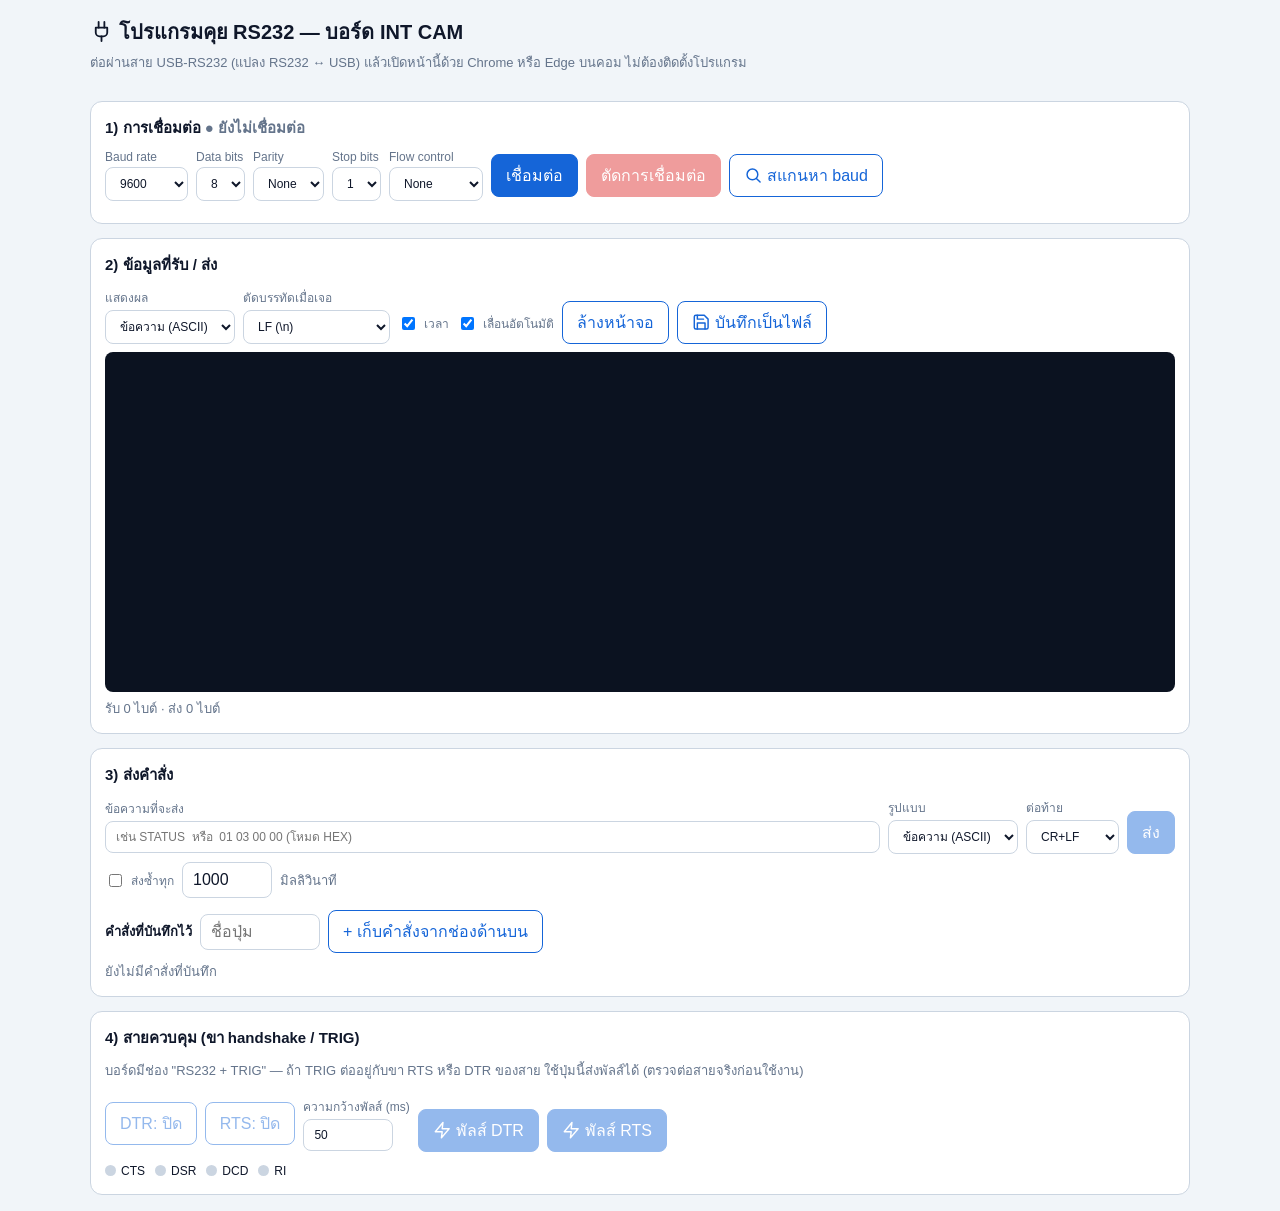
<file: rs232-tool.html>
<!doctype html>
<html lang="th">
<head>
<meta charset="utf-8">
<meta name="viewport" content="width=device-width,initial-scale=1">
<title>RS232 Tool - INT CAM</title>
<style>
:root{--bg:#f1f5f9;--card:#fff;--tx:#0f172a;--mu:#64748b;--bd:#cbd5e1;--pr:#1565d8;--ok:#16a34a;--bad:#dc2626}
*{box-sizing:border-box}body{margin:0;font-family:"Segoe UI",Tahoma,sans-serif;background:var(--bg);color:var(--tx);padding:16px}
h1{font-size:20px;margin:0 0 4px}.sub{color:var(--mu);font-size:13px;margin-bottom:14px}
.wrap{max-width:1100px;margin:auto;display:grid;gap:14px}
.card{background:var(--card);border:1px solid var(--bd);border-radius:12px;padding:14px}
.card h2{font-size:15px;margin:0 0 10px}
.row{display:flex;flex-wrap:wrap;gap:8px;align-items:center}
label{font-size:12px;color:var(--mu);display:flex;flex-direction:column;gap:3px}
select,input[type=text],input[type=number]{padding:8px 10px;border:1px solid var(--bd);border-radius:8px;font:inherit;background:#fff;color:var(--tx)}
button{padding:8px 14px;border:1px solid var(--pr);background:var(--pr);color:#fff;border-radius:8px;font:inherit;cursor:pointer}
button.s{background:#fff;color:var(--pr)}button.d{background:var(--bad);border-color:var(--bad)}button:disabled{opacity:.45;cursor:not-allowed}
#st{font-weight:600}.on{color:var(--ok)}.off{color:var(--mu)}
#log{height:340px;overflow:auto;background:#0b1220;color:#d6e2f5;border-radius:8px;padding:10px;font:13px/1.5 Consolas,monospace;white-space:pre-wrap;word-break:break-all}
.tx{color:#7dd3fc}.rx{color:#bbf7d0}.sy{color:#fcd34d}
.sig{display:inline-flex;align-items:center;gap:5px;font-size:12px;margin-right:10px}
.dot{width:11px;height:11px;border-radius:50%;background:#cbd5e1;display:inline-block}.dot.h{background:var(--ok)}
.q{display:flex;flex-wrap:wrap;gap:6px;margin-top:8px}
.warn{background:#fffbeb;border:1px solid #fcd34d;color:#92400e;border-radius:8px;padding:10px;font-size:13px}
@media(max-width:700px){body{padding:10px}}
</style>
<script src="icons.js"></script>
</head>
<body>
<div class="wrap">
 <div>
  <h1>🔌 โปรแกรมคุย RS232 — บอร์ด INT CAM</h1>
  <div class="sub">ต่อผ่านสาย USB-RS232 (แปลง RS232 ↔ USB) แล้วเปิดหน้านี้ด้วย Chrome หรือ Edge บนคอม ไม่ต้องติดตั้งโปรแกรม</div>
 </div>
 <div class="warn" id="nosup" style="display:none">เบราว์เซอร์นี้ไม่รองรับ Web Serial — ให้เปิดด้วย Chrome หรือ Edge (เวอร์ชันคอมพิวเตอร์) และเปิดไฟล์ผ่านเว็บ https หรือ http://localhost</div>

 <div class="card">
  <h2>1) การเชื่อมต่อ <span id="st" class="off">● ยังไม่เชื่อมต่อ</span></h2>
  <div class="row">
   <label>Baud rate<select id="baud"><option>1200</option><option>2400</option><option>4800</option><option selected>9600</option><option>19200</option><option>38400</option><option>57600</option><option>115200</option><option>230400</option></select></label>
   <label>Data bits<select id="db"><option>7</option><option selected>8</option></select></label>
   <label>Parity<select id="par"><option value="none">None</option><option value="even">Even</option><option value="odd">Odd</option></select></label>
   <label>Stop bits<select id="sb"><option selected>1</option><option>2</option></select></label>
   <label>Flow control<select id="fc"><option value="none">None</option><option value="hardware">RTS/CTS</option></select></label>
   <button id="bc">เชื่อมต่อ</button><button id="bd" class="d" disabled>ตัดการเชื่อมต่อ</button>
   <button id="bs" class="s" title="ลองทีละ baud แล้วฟังข้อมูลที่เข้ามา ใช้เมื่อไม่รู้ว่าอุปกรณ์ใช้ baud เท่าไหร่">🔍 สแกนหา baud</button>
  </div>
  <div id="scanout" class="sub" style="margin:8px 0 0"></div>
 </div>

 <div class="card">
  <h2>2) ข้อมูลที่รับ / ส่ง</h2>
  <div class="row" style="margin-bottom:8px">
   <label>แสดงผล<select id="vm"><option value="a">ข้อความ (ASCII)</option><option value="h">HEX</option><option value="b">ทั้งสองแบบ</option></select></label>
   <label>ตัดบรรทัดเมื่อเจอ<select id="le"><option value="n">LF (\n)</option><option value="r">CR (\r)</option><option value="rn">CR+LF</option><option value="t">ตัดตามเวลา (50ms)</option></select></label>
   <label style="flex-direction:row;align-items:center;gap:6px;margin-top:16px"><input type="checkbox" id="ts" checked> เวลา</label>
   <label style="flex-direction:row;align-items:center;gap:6px;margin-top:16px"><input type="checkbox" id="as" checked> เลื่อนอัตโนมัติ</label>
   <button class="s" id="bcl" style="margin-top:14px">ล้างหน้าจอ</button>
   <button class="s" id="bsv" style="margin-top:14px">💾 บันทึกเป็นไฟล์</button>
  </div>
  <div id="log"></div>
  <div class="sub" id="cnt" style="margin:6px 0 0">รับ 0 ไบต์ · ส่ง 0 ไบต์</div>
 </div>

 <div class="card">
  <h2>3) ส่งคำสั่ง</h2>
  <div class="row">
   <label style="flex:1;min-width:220px">ข้อความที่จะส่ง<input type="text" id="tx" placeholder="เช่น STATUS  หรือ  01 03 00 00 (โหมด HEX)"></label>
   <label>รูปแบบ<select id="tm"><option value="a">ข้อความ (ASCII)</option><option value="h">HEX</option></select></label>
   <label>ต่อท้าย<select id="ap"><option value="">ไม่ต่อท้าย</option><option value="n">LF</option><option value="r">CR</option><option value="rn" selected>CR+LF</option></select></label>
   <button id="bt" disabled style="margin-top:14px">ส่ง</button>
  </div>
  <div class="row" style="margin-top:8px">
   <label style="flex-direction:row;align-items:center;gap:6px"><input type="checkbox" id="rp"> ส่งซ้ำทุก</label>
   <input type="number" id="rpms" value="1000" min="20" style="width:90px"> <span class="sub" style="margin:0">มิลลิวินาที</span>
  </div>
  <div class="row" style="margin-top:12px"><b style="font-size:13px">คำสั่งที่บันทึกไว้</b><input type="text" id="qn" placeholder="ชื่อปุ่ม" style="width:120px"><button class="s" id="qa">+ เก็บคำสั่งจากช่องด้านบน</button></div>
  <div class="q" id="ql"></div>
 </div>

 <div class="card">
  <h2>4) สายควบคุม (ขา handshake / TRIG)</h2>
  <div class="sub">บอร์ดมีช่อง "RS232 + TRIG" — ถ้า TRIG ต่ออยู่กับขา RTS หรือ DTR ของสาย ใช้ปุ่มนี้ส่งพัลส์ได้ (ตรวจต่อสายจริงก่อนใช้งาน)</div>
  <div class="row">
   <button class="s" id="dtr" disabled>DTR: ปิด</button>
   <button class="s" id="rts" disabled>RTS: ปิด</button>
   <label>ความกว้างพัลส์ (ms)<input type="number" id="pw" value="50" min="1" style="width:90px"></label>
   <button id="pdtr" disabled style="margin-top:14px">⚡ พัลส์ DTR</button>
   <button id="prts" disabled style="margin-top:14px">⚡ พัลส์ RTS</button>
  </div>
  <div style="margin-top:10px">
   <span class="sig"><i class="dot" id="s-cts"></i>CTS</span><span class="sig"><i class="dot" id="s-dsr"></i>DSR</span><span class="sig"><i class="dot" id="s-dcd"></i>DCD</span><span class="sig"><i class="dot" id="s-ri"></i>RI</span>
  </div>
 </div>
</div>

<script>
(function(){
var $=function(i){return document.getElementById(i)};
var port=null,reader=null,writer=null,rxN=0,txN=0,rbuf=[],rtimer=null,rpTimer=null,sigTimer=null,sig={dtr:false,rts:false},logTxt=[],scanning=false;
if(!("serial" in navigator))$("nosup").style.display="block";
function pad(n,l){n=String(n);while(n.length<(l||2))n="0"+n;return n}
function stamp(){var d=new Date();return pad(d.getHours())+":"+pad(d.getMinutes())+":"+pad(d.getSeconds())+"."+pad(d.getMilliseconds(),3)}
function esc(s){return s.replace(/&/g,"&amp;").replace(/</g,"&lt;").replace(/>/g,"&gt;")}
function add(cls,tag,txt){var l=$("log"),t=($("ts").checked?stamp()+" ":"");logTxt.push(t+tag+" "+txt);
 var d=document.createElement("div");d.className=cls;d.innerHTML=esc(t+tag+" "+txt);l.appendChild(d);while(l.childNodes.length>3000)l.removeChild(l.firstChild);if($("as").checked)l.scrollTop=l.scrollHeight}
function cnt(){$("cnt").textContent="รับ "+rxN+" ไบต์ · ส่ง "+txN+" ไบต์"}
function hex(a){return a.map(function(b){return pad(b.toString(16).toUpperCase(),2)}).join(" ")}
function asc(a){return a.map(function(b){return b===13?"\\r":b===10?"\\n":b===9?"\\t":(b>=32&&b<127)?String.fromCharCode(b):"."}).join("")}
function fmt(a){var m=$("vm").value;return m==="h"?hex(a):m==="a"?asc(a):hex(a)+"  |  "+asc(a)}
function flush(){if(!rbuf.length)return;var a=rbuf;rbuf=[];add("rx","RX",fmt(a))}
function feed(u8){rxN+=u8.length;cnt();var le=$("le").value;
 if(le==="t"){for(var i=0;i<u8.length;i++)rbuf.push(u8[i]);clearTimeout(rtimer);rtimer=setTimeout(flush,50);return}
 for(var i=0;i<u8.length;i++){var b=u8[i];rbuf.push(b);
  if(le==="n"&&b===10||le==="r"&&b===13||le==="rn"&&b===10&&rbuf.length>1&&rbuf[rbuf.length-2]===13)flush()}
 clearTimeout(rtimer);rtimer=setTimeout(flush,400)}
function setSt(on){$("st").textContent=on?"● เชื่อมต่อแล้ว":"● ยังไม่เชื่อมต่อ";$("st").className=on?"on":"off";
 $("bc").disabled=on;$("bd").disabled=!on;$("bt").disabled=!on;["dtr","rts","pdtr","prts"].forEach(function(i){$(i).disabled=!on})}
function opts(baud){return{baudRate:baud||+$("baud").value,dataBits:+$("db").value,stopBits:+$("sb").value,parity:$("par").value,flowControl:$("fc").value,bufferSize:4096}}
async function readLoop(onData){try{while(port&&port.readable){reader=port.readable.getReader();
  try{for(;;){var r=await reader.read();if(r.done)break;if(r.value)onData(r.value)}}finally{reader.releaseLock();reader=null}}}catch(e){add("sy","!!","อ่านข้อมูลผิดพลาด: "+e.message)}}
async function connect(){try{port=await navigator.serial.requestPort();await port.open(opts());writer=port.writable.getWriter();
  setSt(true);add("sy","##","เชื่อมต่อ "+$("baud").value+" "+$("db").value+(({none:"N",even:"E",odd:"O"})[$("par").value])+$("sb").value);
  sig={dtr:false,rts:false};upSig();readLoop(feed).then(function(){if(port)disconnect(true)});
  sigTimer=setInterval(pollSig,400)}catch(e){add("sy","!!","เชื่อมต่อไม่ได้: "+e.message);port=null}}
async function disconnect(auto){clearInterval(sigTimer);clearInterval(rpTimer);$("rp").checked=false;
 try{if(reader)await reader.cancel()}catch(e){}try{if(writer){writer.releaseLock();writer=null}}catch(e){}try{if(port)await port.close()}catch(e){}
 port=null;flush();setSt(false);add("sy","##",auto?"การเชื่อมต่อหลุด":"ตัดการเชื่อมต่อ")}
function parseHex(s){var t=s.replace(/0x/gi,"").replace(/[^0-9a-fA-F]/g,"");if(!t.length||t.length%2)return null;var o=[];for(var i=0;i<t.length;i+=2)o.push(parseInt(t.substr(i,2),16));return o}
function build(){var s=$("tx").value,m=$("tm").value,ap=({"":"",n:"\n",r:"\r",rn:"\r\n"})[$("ap").value],o;
 if(m==="h"){o=parseHex(s);if(!o){add("sy","!!","HEX ไม่ถูกต้อง (ต้องเป็นคู่ตัวเลข เช่น 01 A3 FF)");return null}}
 else{o=[];var u=new TextEncoder().encode(s);for(var i=0;i<u.length;i++)o.push(u[i])}
 for(var j=0;j<ap.length;j++)o.push(ap.charCodeAt(j));return o}
async function send(){if(!writer)return;var o=build();if(!o||!o.length)return;
 try{await writer.write(new Uint8Array(o));txN+=o.length;cnt();add("tx","TX",fmt(o))}catch(e){add("sy","!!","ส่งไม่ได้: "+e.message)}}
async function sigSet(){try{await port.setSignals({dataTerminalReady:sig.dtr,requestToSend:sig.rts})}catch(e){add("sy","!!","ตั้งค่าสายไม่ได้: "+e.message)}upSig()}
function upSig(){$("dtr").textContent="DTR: "+(sig.dtr?"เปิด":"ปิด");$("rts").textContent="RTS: "+(sig.rts?"เปิด":"ปิด")}
async function pollSig(){if(!port)return;try{var s=await port.getSignals();$("s-cts").className="dot"+(s.clearToSend?" h":"");$("s-dsr").className="dot"+(s.dataSetReady?" h":"");$("s-dcd").className="dot"+(s.dataCarrierDetect?" h":"");$("s-ri").className="dot"+(s.ringIndicator?" h":"")}catch(e){}}
async function pulse(k){if(!port)return;var w=Math.max(1,+$("pw").value||50);sig[k]=true;await sigSet();setTimeout(async function(){sig[k]=false;if(port)await sigSet()},w);add("sy","##","พัลส์ "+k.toUpperCase()+" "+w+" ms")}
// ---- สแกน baud ----
async function scan(){if(scanning||port)return;scanning=true;var out=$("scanout");out.textContent="เลือกพอร์ตก่อน แล้วระบบจะลองทีละ baud (ใช้เวลาประมาณ 15 วินาที) — ให้อุปกรณ์ส่งข้อมูลอยู่ระหว่างนี้";
 var bauds=[1200,2400,4800,9600,19200,38400,57600,115200],res=[],p;
 try{p=await navigator.serial.requestPort()}catch(e){scanning=false;out.textContent="ยกเลิก";return}
 for(var i=0;i<bauds.length;i++){var n=0,pr=0,tot=0;out.textContent="กำลังลอง "+bauds[i]+" ...";
  try{await p.open(opts(bauds[i]));var rd=p.readable.getReader(),end=Date.now()+1500;
   while(Date.now()<end){var r=await Promise.race([rd.read(),new Promise(function(z){setTimeout(function(){z({timeout:1})},300)})]);if(r.timeout)continue;if(r.done)break;
    for(var k=0;k<r.value.length;k++){tot++;var b=r.value[k];if(b===10||b===13||(b>=32&&b<127))pr++}}
   try{await rd.cancel()}catch(e){}rd.releaseLock();await p.close()}catch(e){try{await p.close()}catch(z){}}
  res.push({b:bauds[i],tot:tot,pct:tot?Math.round(pr*100/tot):0})}
 var best=res.filter(function(x){return x.tot>0}).sort(function(a,b){return b.pct-a.pct||b.tot-a.tot})[0];
 out.innerHTML=res.map(function(x){return x.b+": "+(x.tot?x.tot+" ไบต์ อ่านออก "+x.pct+"%":"ไม่มีข้อมูล")}).join(" · ")+"<br><b>"+(best?"น่าจะเป็น "+best.b+" baud (อ่านออก "+best.pct+"%)":"ไม่พบข้อมูลเข้ามาเลย — เช็กสาย/ขา TX-RX/อุปกรณ์ส่งข้อมูลอยู่หรือไม่")+"</b>";
 if(best)$("baud").value=String(best.b);scanning=false}
// ---- คำสั่งที่บันทึก ----
function ql(){try{return JSON.parse(localStorage.getItem("rs232_q")||"[]")}catch(e){return[]}}
function qs(a){try{localStorage.setItem("rs232_q",JSON.stringify(a))}catch(e){}}
function drawQ(){var a=ql(),b=$("ql");b.innerHTML="";a.forEach(function(q,i){var w=document.createElement("span");w.style.cssText="display:inline-flex;gap:2px";
 var x=document.createElement("button");x.className="s";x.textContent=q.n;x.title=q.m+" · "+q.t;x.onclick=function(){$("tx").value=q.t;$("tm").value=q.m;$("ap").value=q.a;send()};
 var d=document.createElement("button");d.className="s";d.textContent="✕";d.title="ลบ";d.onclick=function(){a.splice(i,1);qs(a);drawQ()};w.appendChild(x);w.appendChild(d);b.appendChild(w)});
 if(!a.length)b.innerHTML='<span class="sub" style="margin:0">ยังไม่มีคำสั่งที่บันทึก</span>'}
$("qa").onclick=function(){var t=$("tx").value;if(!t)return;var a=ql();a.push({n:$("qn").value||t.slice(0,12),t:t,m:$("tm").value,a:$("ap").value});qs(a);$("qn").value="";drawQ()};
// ---- ปุ่ม ----
$("bc").onclick=connect;$("bd").onclick=function(){disconnect(false)};$("bs").onclick=scan;
$("bt").onclick=send;$("tx").onkeydown=function(e){if(e.key==="Enter")send()};
$("bcl").onclick=function(){$("log").innerHTML="";logTxt=[];rxN=0;txN=0;cnt()};
$("bsv").onclick=function(){var b=new Blob([logTxt.join("\r\n")],{type:"text/plain"}),a=document.createElement("a");a.href=URL.createObjectURL(b);a.download="rs232-log-"+Date.now()+".txt";a.click()};
$("dtr").onclick=function(){sig.dtr=!sig.dtr;sigSet()};$("rts").onclick=function(){sig.rts=!sig.rts;sigSet()};
$("pdtr").onclick=function(){pulse("dtr")};$("prts").onclick=function(){pulse("rts")};
$("rp").onchange=function(){clearInterval(rpTimer);if($("rp").checked)rpTimer=setInterval(send,Math.max(20,+$("rpms").value||1000))};
drawQ();
})();
</script>
</body>
</html>
</file>
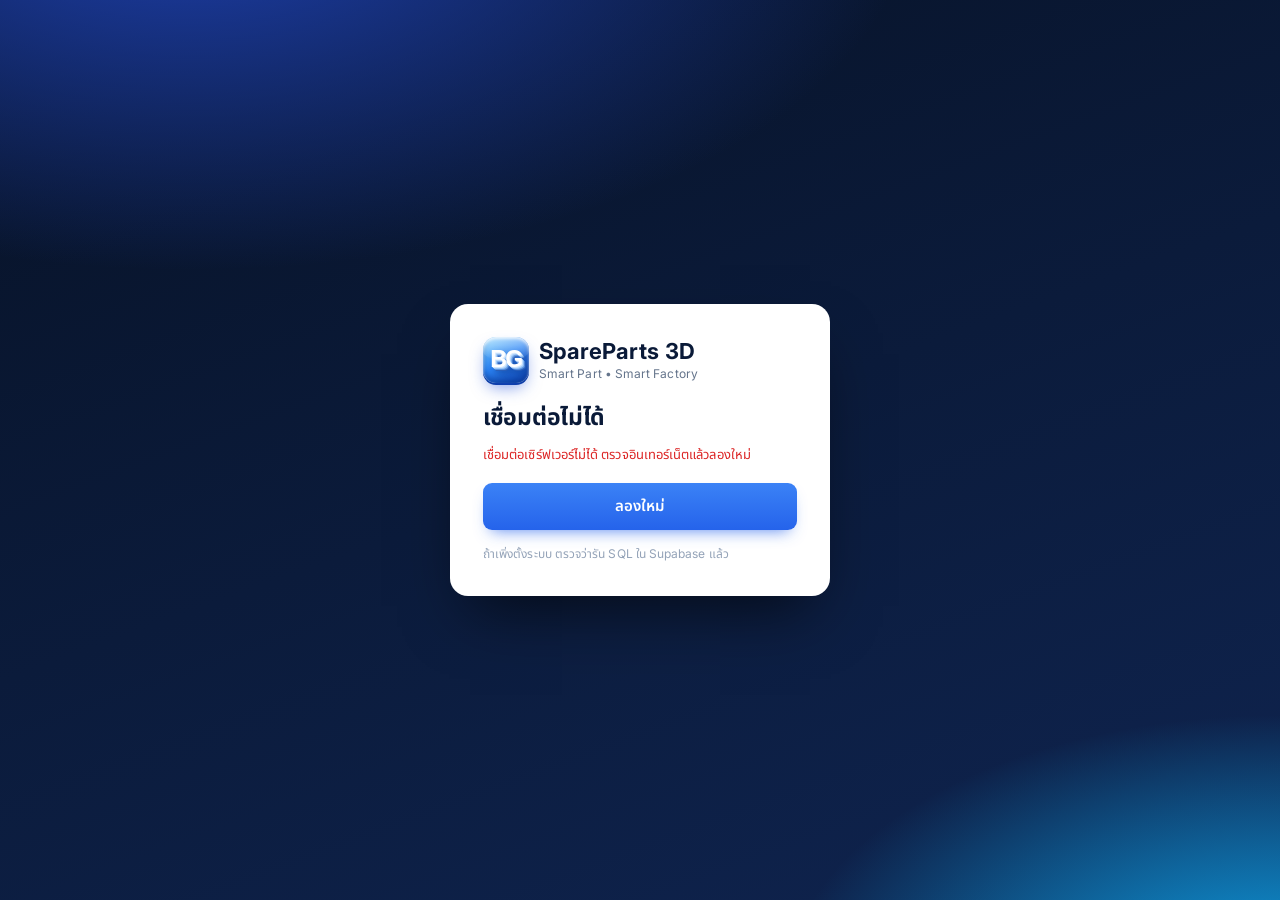
<file: search.html>
<!DOCTYPE html>
<html lang="th">
<head><meta name="robots" content="noindex,nofollow"><meta name="theme-color" content="#1d4ed8"><meta name="apple-mobile-web-app-capable" content="yes"><link rel="manifest" href="manifest.webmanifest"><link rel="apple-touch-icon" href="images/apple-touch-icon.png"><link rel="icon" type="image/png" sizes="32x32" href="images/favicon-32.png"><link rel="icon" type="image/png" sizes="192x192" href="images/favicon-192.png"><link rel="shortcut icon" href="favicon.ico">
<meta charset="utf-8">
<script src="auth.js"></script>
<meta name="viewport" content="width=device-width, initial-scale=1">
<title>ค้นหาอะไหล่ | SpareParts 3D</title>
<style>
*{box-sizing:border-box}
body{margin:0;background:#eef3fa;color:#1e293b;font-family:"Noto Sans Thai","Segoe UI",sans-serif;font-size:14px}
.top{position:fixed;top:0;left:0;right:0;height:66px;background:#0b2150;display:flex;align-items:center;gap:20px;padding:0 20px;z-index:10;color:#fff}
.logo{display:flex;align-items:center;gap:10px;width:200px}.logo b{font-size:20px;display:block;line-height:1.1}.logo small{font-size:11px;color:#a9bde6}
.sp{flex:1}.user{display:flex;align-items:center;gap:10px}.av{width:38px;height:38px;border-radius:50%;background:#3b82f6;display:flex;align-items:center;justify-content:center}.user small{display:block;color:#a9bde6;font-size:11px}
.side{position:fixed;top:66px;bottom:0;left:0;width:207px;background:#0b2150;padding:20px 10px;color:#dbe6fb;overflow-y:auto}
.side a{display:flex;align-items:center;gap:14px;padding:12px 14px;border-radius:6px;color:inherit;text-decoration:none;margin-bottom:6px;cursor:pointer}
.side a:hover{background:#15306e}.side a.on{background:#1565d8;color:#fff}
main{margin:66px 0 0 207px;padding:14px;max-width:1200px}
h2{margin:0 0 4px;font-size:22px}.sub{color:#64748b;margin-bottom:14px}
.sbar{position:relative;display:flex;gap:10px}
.sbar input{flex:1;padding:16px 18px;font:inherit;font-size:17px;border:2px solid #cbd5e1;border-radius:10px;background:#fff}.sbar input:focus{outline:0;border-color:#1565d8}
.sbar #cam{background:#fff;color:#1565d8;border:2px solid #1565d8;padding:0 18px;white-space:nowrap}.sbar button{padding:0 28px;border:0;border-radius:10px;background:#1b9a50;color:#fff;font:inherit;font-size:16px;font-weight:600;cursor:pointer}
#sg{position:absolute;top:60px;left:0;right:100px;background:#fff;border:1px solid #cbd5e1;border-radius:10px;box-shadow:0 8px 20px rgba(0,0,0,.12);z-index:5;display:none;overflow:hidden}
#sg div{padding:10px 16px;cursor:pointer;display:flex;justify-content:space-between}#sg div:hover{background:#eaf2ff}#sg small{color:#64748b}
.chips{display:flex;gap:8px;flex-wrap:wrap;align-items:center;margin-top:10px}.chips label{color:#64748b;font-size:12px}
.chip{padding:5px 12px;border:1px solid #cbd5e1;background:#fff;border-radius:99px;cursor:pointer;font-size:13px}.chip:hover{border-color:#1565d8;color:#1565d8}.chip.on{background:#1565d8;color:#fff;border-color:#1565d8}
.flt{display:flex;gap:10px;flex-wrap:wrap;align-items:center;margin:14px 0 8px}.flt select{padding:8px 10px;border:1px solid #cbd5e1;border-radius:8px;font:inherit;background:#fff}
.cnt{margin:6px 0 10px;color:#475569}
.res{display:grid;grid-template-columns:repeat(auto-fill,minmax(330px,1fr));gap:12px}
.cd{background:#fff;border:1px solid #e2e8f0;border-radius:10px;padding:14px;display:flex;flex-direction:column;gap:10px}
.cd{content-visibility:auto;contain-intrinsic-size:auto 110px}.cd .t{display:flex;gap:12px;align-items:center}.im{width:56px;height:56px;border-radius:8px;background:linear-gradient(135deg,#dbe6fb,#b9cdf3);display:flex;align-items:center;justify-content:center;font-size:26px;position:relative;overflow:hidden;flex:none}
.im img{position:absolute;inset:0;width:100%;height:100%;object-fit:cover}
.cd h3{margin:0;font-size:16px}.cd small{color:#64748b}
.tg{font-size:12px;padding:3px 10px;border-radius:99px;color:#fff;white-space:nowrap;margin-left:auto}
.s-stock{background:#16a34a}.s-low{background:#d97706}.s-out{background:#dc2626}.s-ordering{background:#0891b2}.s-repair{background:#7c3aed}
.ln{display:grid;grid-template-columns:90px 1fr;gap:4px 8px;font-size:13px}.ln span{color:#64748b}
.mt{display:flex;gap:4px;flex-wrap:wrap}.mt i{font-style:normal;background:#e0ecff;color:#1565d8;font-size:11px;padding:2px 6px;border-radius:4px}
.note{background:#f3ecff;color:#6d28d9;border-radius:6px;padding:6px 10px;font-size:12px}
.ac{display:flex;gap:8px}.ac button{flex:1;padding:9px;border-radius:8px;font:inherit;font-size:13px;cursor:pointer;border:1px solid #1565d8;background:#fff;color:#1565d8}.ac button.p{background:#1565d8;color:#fff}.ac button.o{border-color:#f59e0b;color:#c2410c}
mark{background:#fde68a;border-radius:2px;padding:0 1px}
.empty{grid-column:1/-1;background:#fff;border:1px dashed #cbd5e1;border-radius:10px;padding:30px;text-align:center;color:#64748b}
@media(max-width:760px){.side{display:none}main{margin-left:0}.logo{width:auto}.logo small,.user div{display:none}#sg{right:0;top:58px}.sbar button{padding:0 16px}}
</style>
<style id="logo3d">
.logo{width:208px!important;gap:10px!important;white-space:nowrap}
.logo>div{line-height:1.15;min-width:0}
.logo b{display:block;font-size:16px!important;letter-spacing:.2px}
.logo small{display:block;font-size:10px!important;opacity:.8;white-space:nowrap}
.bg3d{flex:none;width:46px;height:46px;border-radius:13px;display:inline-flex;align-items:center;justify-content:center;position:relative;overflow:hidden;
font:900 23px/1 "Arial Black",Arial,sans-serif;letter-spacing:-1.5px;color:#fff;
background:linear-gradient(145deg,#7fd4ff 0%,#2b84f5 48%,#0f48b8 100%);
box-shadow:0 6px 14px rgba(0,20,80,.55),0 2px 0 #0a3a9a,inset 0 2px 3px rgba(255,255,255,.7),inset 0 -4px 6px rgba(0,30,110,.45);
text-shadow:1px 1px 0 #cfe6ff,2px 2px 0 #9cc7f7,3px 3px 0 #5a93e0,4px 4px 0 #2a5fb8,5px 6px 8px rgba(0,20,80,.6)}
.bg3d::before{content:"";position:absolute;left:0;right:0;top:0;height:50%;background:linear-gradient(180deg,rgba(255,255,255,.5),rgba(255,255,255,0));border-radius:13px 13px 40% 40%}
@media(max-width:760px){.logo{width:auto!important}.logo small{display:none!important}}
</style>
<link rel="preconnect" href="https://fonts.googleapis.com"><link href="https://fonts.googleapis.com/css2?family=Inter:wght@400;500;600;700&family=Noto+Sans+Thai:wght@400;500;600;700&display=swap" rel="stylesheet"><link rel="stylesheet" href="theme.css">
<script src="icons.js"></script>
</head>
<body>
<div class="top"><div class="logo"><span class="bg3d" aria-label="BG">BG</span><div><b>SpareParts 3D</b><small>Smart Part • Smart Factory</small></div></div>
<div class="sp"></div><div class="user"><div class="av">👤</div><div id="u-name"></div></div></div>
<div class="side"><a href="index.html">🏠 หน้าหลัก</a><a href="check-stock.html">🧭 นำทาง 3D</a><a class="on">🔍 ค้นหาอะไหล่</a><a href="request-new.html">📝 ขอเบิกคลังใหญ่</a><a href="requests.html" data-editor>📋 จัดการคำขอ</a><a href="location3d.html" data-adminonly>📍 จัดวางโมเดล (3D)</a><a href="pm.html">🗓️ แผน PM / JOB</a><a href="reports.html">📊 รายงาน</a><a href="admin.html" data-admin>🛠️ จัดการระบบ</a></div>
<main>
 <h2>🔍 ค้นหาอะไหล่</h2><div class="sub">ค้นหาด้วยชื่อ รหัส รุ่น หรือชื่อที่ช่างเรียก เช่น "ลูกปืน" "สายพาน"</div>
 <div class="sbar"><input id="q" autocomplete="off" placeholder="พิมพ์ชื่อ รหัส หรือรุ่นอะไหล่..." autofocus><button id="cam" title="ค้นหาด้วยรูป">📷 ค้นหาด้วยรูป</button><button id="go">ค้นหา</button><div id="sg"></div></div>
 <div class="chips"><label>ยอดนิยม:</label><span id="pop"></span></div>
 <div class="chips" id="rcw" style="display:none"><label>ค้นหาล่าสุด:</label><span id="rc"></span><span class="chip" id="clr" style="border-style:dashed">ล้าง</span></div>
 <div class="flt"><select id="mc"></select><select id="rk"></select><span id="st"></span><select id="so"><option value="r">เรียงตามความตรง</option><option value="n">เรียงตามชื่อ</option></select></div>
 <div class="cnt" id="cnt"></div><div class="res" id="res"></div>
</main>
<script src="data.js"></script><script src="requests.js"></script>
<script>
var ICON={"BRG":"⚙️","BEL":"⭕","SEN":"🔌","SEA":"🔘","FLT":"🧪","MTR":"🔧","VLV":"🚰","FUS":"⚡","CTR":"🔲","PMP":"💧"};
var CLR={stock:"#16a34a",out:"#dc2626",ordering:"#0891b2",repair:"#7c3aed"};
var qs="",mach="",rack="",sort="r",stf="";
var POP=SP_ITEMS.slice(0,6).map(function(i){return i.n});
function esc(s){return String(s).replace(/[&<>"]/g,function(c){return{"&":"&amp;","<":"&lt;",">":"&gt;",'"':"&quot;"}[c]})}
function toks(){return qs.toLowerCase().split(/\s+/).filter(Boolean)}
function hay(i){return (i.n+" "+i.c+" "+i.k+" "+i.m.join(" ")).toLowerCase()}
function score(i){var t=toks(),h=hay(i),sc=0;for(var a=0;a<t.length;a++){if(h.indexOf(t[a])<0)return -1;if(i.n.toLowerCase().indexOf(t[a])>-1)sc+=3;if(i.c.toLowerCase().indexOf(t[a])>-1)sc+=3;sc+=1}return sc}
function hl(text){var s=esc(text);toks().forEach(function(t){var r=new RegExp("("+t.replace(/[.*+?^${}()|[\]\\]/g,"\\$&")+")","ig");s=s.replace(r,"<mark>$1</mark>")});return s}
// recent
function getR(){try{return JSON.parse(localStorage.getItem("sp_recent")||"[]")}catch(e){return[]}}
function addR(t){t=t.trim();if(!t)return;try{var r=getR().filter(function(x){return x!==t});r.unshift(t);localStorage.setItem("sp_recent",JSON.stringify(r.slice(0,6)))}catch(e){}drawR()}
function drawR(){var r=getR(),w=document.getElementById("rcw");w.style.display=r.length?"flex":"none";var b=document.getElementById("rc");b.innerHTML="";
 r.forEach(function(t){var e=document.createElement("span");e.className="chip";e.textContent=t;e.onclick=function(){setQ(t)};b.appendChild(e)})}
document.getElementById("clr").onclick=function(){try{localStorage.removeItem("sp_recent")}catch(e){}drawR()};
var pop=document.getElementById("pop");POP.forEach(function(t){var e=document.createElement("span");e.className="chip";e.textContent=t;e.onclick=function(){setQ(t)};pop.appendChild(e);pop.appendChild(document.createTextNode(" "))});
// filters
var mc=document.getElementById("mc");mc.innerHTML='<option value="">ทุกเครื่องจักร</option>'+SP_MACHINES.map(function(m){return '<option>'+m+'</option>'}).join("");
var rk=document.getElementById("rk");rk.innerHTML='<option value="">ทุกชั้นวาง</option>'+Object.keys(SP_RACKS).map(function(k){return '<option>'+k+'</option>'}).join("");
mc.onchange=function(){mach=mc.value;draw()};rk.onchange=function(){rack=rk.value;draw()};document.getElementById("so").onchange=function(e){sort=e.target.value;draw()};
var st=document.getElementById("st");[["","ทุกสถานะ"],["stock","มีของ"],["out","หมด"],["ordering","กำลังสั่งของ"],["repair","กำลังซ่อม"]].forEach(function(x){
 var e=document.createElement("span");e.className="chip"+(x[0]===""?" on":"");e.textContent=x[1];e.dataset.k=x[0];e.onclick=function(){stf=x[0];Array.prototype.forEach.call(st.children,function(c){c.className="chip"+(c.dataset.k===stf?" on":"")});draw()};st.appendChild(e)});
// input + suggestions
var q=document.getElementById("q"),sg=document.getElementById("sg");
function setQ(t){q.value=t;qs=t;sg.style.display="none";addR(t);draw()}
function suggest(){var t=q.value.trim().toLowerCase();if(!t){sg.style.display="none";return}
 var a=SP_ITEMS.filter(function(i){return hay(i).indexOf(t)>-1}).slice(0,6);
 if(!a.length){sg.style.display="none";return}sg.innerHTML="";sg.style.display="block";
 a.forEach(function(i){var d=document.createElement("div");d.innerHTML='<span>'+esc(i.n)+'</span><small>'+i.c+'</small>';d.onclick=function(){setQ(i.n)};sg.appendChild(d)})}
q.oninput=function(){qs=q.value;suggest();draw()};
q.onkeydown=function(e){if(e.key==="Enter"){sg.style.display="none";addR(q.value)}};
document.getElementById("go").onclick=function(){sg.style.display="none";addR(q.value);draw()};
document.addEventListener("click",function(e){if(!document.querySelector(".sbar").contains(e.target))sg.style.display="none"});
// results
function draw(){
 var a=SP_ITEMS.map(function(i){return{i:i,sc:toks().length?score(i):0}}).filter(function(x){
  return x.sc>=0&&(!stf||spStatus(x.i)===stf)&&(!mach||x.i.m.indexOf(mach)>-1)&&(!rack||x.i.r===rack)});
 a.sort(function(x,y){return sort==="n"?x.i.n.localeCompare(y.i.n):(y.sc-x.sc)||x.i.n.localeCompare(y.i.n)});
 document.getElementById("cnt").textContent="พบ "+a.length+" รายการ"+(qs.trim()?' สำหรับ "'+qs.trim()+'"':"");
 var box=document.getElementById("res");box.innerHTML="";
 if(!a.length){box.innerHTML=!SP_ITEMS.length?'<div class="empty">ยังไม่มีข้อมูลอะไหล่ในระบบ<br>เพิ่มรายการในไฟล์ data.js แล้วรีเฟรชหน้านี้</div>':'<div class="empty">ไม่พบอะไหล่ที่ตรงกับเงื่อนไข<br>ลองใช้คำสั้นลง เปลี่ยนตัวกรอง หรือถามบอทที่ปุ่ม 💬 มุมขวาล่างครับ</div>';return}
 spChunk(box,a,function(x){var i=x.i,s=spStatus(i),d=document.createElement("div");d.className="cd";
  d.innerHTML='<div class="t"><div class="im" data-gal="'+esc(i.c)+'" style="cursor:zoom-in" title="กดเพื่อดูรูปใหญ่">'+(ICON[i.c.slice(0,3)]||"📦")+'<img src="'+spImg(i)+'" alt="" loading="lazy" decoding="async" onerror="this.remove()">'+(spImgs(i).length>1?'<span style="position:absolute;right:2px;bottom:2px;background:#0b2150;color:#fff;font-size:10px;padding:1px 5px;border-radius:99px">🖼 '+spImgs(i).length+'</span>':"")+'</div><div><h3>'+hl(i.n)+'</h3><small>'+hl(i.c)+'</small></div><span class="tg s-'+s+'">'+SP_TXT[s]+'</span></div>'
  +'<div class="ln"><span>ตำแหน่ง</span><div><b>'+esc(spLoc(i))+'</b></div><span>ใช้กับ</span><div class="mt">'+i.m.map(function(m){return '<i>'+m+'</i>'}).join("")+'</div></div>'
  +(i.rep?'<div class="note">🔧 '+esc(i.rep)+'</div>':'')+(s==="ordering"?'<div class="note" style="background:#ecfeff;color:#0e7490">🛒 '+esc(i.ord)+'</div>':'')
  +'<div class="ac"><button class="p">🧭 นำทาง 3D</button>'+(s==="out"?'<button class="o">📝 ขอเบิกคลังใหญ่</button>':'')+'</div>'
  +(s==="stock"?'<div style="text-align:right;margin-top:6px"><button class="rpt" style="border:0;background:none;color:#b45309;font:inherit;font-size:12px;cursor:pointer;text-decoration:underline">แจ้งว่าของหมด</button></div>':'');
  d.querySelector(".p").onclick=function(){location.href="check-stock.html?item="+encodeURIComponent(i.c)};
  var rp=d.querySelector(".rpt");if(rp)rp.onclick=function(){if(!confirm("แจ้งว่า \""+i.n+"\" หมดแล้ว?"))return;var e=spSetStock(i.c,false);if(e)alert(e);draw()};
  var ob=d.querySelector(".o");if(ob)ob.onclick=function(){location.href="request-new.html?item="+encodeURIComponent(i.c)};
  return d},36)}
var pm0=new URLSearchParams(location.search).get("mach");if(pm0&&SP_MACHINES.indexOf(pm0)>-1){mc.value=pm0;mach=pm0}
var p0=new URLSearchParams(location.search).get("q");if(p0){q.value=p0;qs=p0;addR(p0)}
drawR();draw();
</script>
<script src="imagesearch.js"></script>
<script>document.getElementById("cam").onclick=function(){spImageSearch.open(function(i){setQ(i.c)})}</script>
<script src="chatbot.js"></script>
</body>
</html>
</file>
<file: theme.css>
/* ===== SpareParts 3D — Enterprise Theme (โหลดท้ายสุดของทุกหน้า) ===== */
:root{
  --navy-950:#071226;--navy-900:#0a1a38;--navy-800:#0f2450;--navy-700:#16346f;
  --brand:#2563eb;--brand-600:#1d4ed8;--brand-50:#eff5ff;--brand-100:#dbe8ff;
  --ink:#0f172a;--ink-2:#334155;--mute:#64748b;--line:#e3e8f0;--line-2:#eef1f6;
  --bg:#f3f6fb;--card:#fff;
  --ok:#059669;--ok-bg:#dcfce7;--warn:#b45309;--warn-bg:#fef3c7;--bad:#b91c1c;--bad-bg:#fee2e2;--vio:#6d28d9;--vio-bg:#ede9fe;
  --sh-1:0 1px 2px rgba(15,23,42,.05),0 1px 1px rgba(15,23,42,.03);
  --sh-2:0 4px 6px -1px rgba(15,23,42,.07),0 10px 24px -6px rgba(15,23,42,.10);
  --r:10px;
}
html{-webkit-font-smoothing:antialiased;text-rendering:optimizeLegibility}
body{font-family:"Inter","Noto Sans Thai","Segoe UI",system-ui,sans-serif!important;background:var(--bg)!important;color:var(--ink)!important;font-size:14px;letter-spacing:.005em;font-feature-settings:"tnum" 1}
*:focus-visible{outline:2px solid var(--brand);outline-offset:2px;border-radius:6px}
::selection{background:#bfd6ff}
::-webkit-scrollbar{width:10px;height:10px}::-webkit-scrollbar-thumb{background:#c5cedd;border-radius:10px;border:2px solid transparent;background-clip:content-box}::-webkit-scrollbar-thumb:hover{background:#a3b1c8;background-clip:content-box;border:2px solid transparent}

/* ---------- Top bar ---------- */
.top{background:#fff!important;color:var(--ink)!important;height:64px!important;border-bottom:1px solid var(--line);box-shadow:0 1px 0 rgba(15,23,42,.02),0 6px 18px -12px rgba(15,23,42,.25);padding:0 24px!important;gap:24px!important}
.top::after{content:"";position:absolute;left:0;right:0;bottom:-1px;height:2px;background:linear-gradient(90deg,#2563eb,#38bdf8 55%,#2563eb);opacity:.9}
.logo{width:207px!important;margin-left:-4px}
.logo b{color:var(--navy-900)!important;font-size:16.5px!important;font-weight:700;letter-spacing:-.2px}
.logo small{color:var(--mute)!important;font-size:10.5px!important;letter-spacing:.3px;text-transform:none}
.bg3d{box-shadow:0 8px 16px -4px rgba(29,78,216,.55),0 2px 0 #0a3a9a,inset 0 2px 3px rgba(255,255,255,.75),inset 0 -4px 6px rgba(0,30,110,.45)!important}
.sbox input{background:#f1f5f9!important;border:1px solid transparent!important;border-radius:10px!important;padding:11px 42px 11px 16px!important;color:var(--ink);transition:.15s}
.sbox input:focus{background:#fff!important;border-color:var(--brand)!important;box-shadow:0 0 0 4px rgba(37,99,235,.12);outline:0}
.sbox span{color:var(--mute)!important}
.bell{color:var(--ink-2);width:38px;height:38px;border-radius:10px;display:flex;align-items:center;justify-content:center;font-size:18px!important;transition:.15s}
.bell:hover{background:#f1f5f9}.bell i{top:2px!important;right:2px!important;background:#ef4444!important;border:2px solid #fff}
.user{padding:5px 12px 5px 6px;border:1px solid var(--line);border-radius:99px;background:#fff;transition:.15s}.user:hover{box-shadow:var(--sh-1)}
.user #u-name,.user div:last-child{color:var(--ink)!important;font-weight:600;font-size:13px}.user small{color:var(--mute)!important}
.av{width:32px!important;height:32px!important;background:linear-gradient(135deg,#60a5fa,#2563eb)!important;font-size:15px}

/* ---------- Sidebar ---------- */
.side{top:64px!important;width:228px!important;background:linear-gradient(180deg,var(--navy-900),var(--navy-950))!important;padding:18px 12px!important;border-right:1px solid rgba(255,255,255,.04)}
.side::before{content:"เมนูหลัก";display:block;color:#7f93b8;font-size:10.5px;font-weight:600;letter-spacing:.14em;padding:2px 14px 10px;text-transform:uppercase}
.side a{padding:11px 14px!important;border-radius:9px!important;margin-bottom:3px!important;color:#b9c6e0!important;font-size:13.5px;gap:12px!important;position:relative;transition:background .15s,color .15s,transform .15s}
.side a:hover{background:rgba(255,255,255,.07)!important;color:#fff!important}
.side a.on{background:linear-gradient(90deg,rgba(37,99,235,.95),rgba(37,99,235,.7))!important;color:#fff!important;font-weight:600;box-shadow:0 6px 16px -6px rgba(37,99,235,.7)}
.side a.on::before{content:"";position:absolute;left:-12px;top:9px;bottom:9px;width:4px;border-radius:0 4px 4px 0;background:#7dd3fc}

main{margin:64px 0 0 228px!important;padding:24px 28px 40px!important;max-width:none!important}
h2{font-size:23px!important;font-weight:700;letter-spacing:-.3px;color:var(--navy-900)}
.sub{color:var(--mute)!important}

/* ---------- Cards / containers ---------- */
.box,.card,.cd,.sc,.k,.stat,.m,.md,.bar,.tabs{box-shadow:var(--sh-1)}
.box,.card,.cd,.k,.md{background:var(--card)!important;border:1px solid var(--line)!important;border-radius:12px!important}
.box,.card{transition:box-shadow .2s,border-color .2s}
.box:hover,.card:hover{box-shadow:var(--sh-2)}
.cd{transition:box-shadow .2s,transform .2s,border-color .2s}.cd:hover{box-shadow:var(--sh-2);border-color:#cfdaf0!important}
.sc{border-radius:12px!important;border:1px solid var(--line)!important;background:#fff!important;transition:.18s}
.sc:hover{transform:translateY(-2px);box-shadow:var(--sh-2)}
.sc.on{border-color:var(--brand)!important;box-shadow:0 0 0 3px rgba(37,99,235,.14)!important}
.sc small{color:var(--mute)!important;font-weight:500}.sc b{color:var(--navy-900)!important}
.box h4,.card h4,.box h3,.card h3{color:var(--navy-900);font-weight:700;letter-spacing:-.1px}
.st,.p,.req,.rq,.rw,.hd,td{border-color:var(--line-2)!important}
.link{border:1px solid var(--line)!important;border-radius:8px!important;color:var(--brand)!important;font-weight:600;transition:.15s}.link:hover{background:var(--brand-50);border-color:#bcd2ff!important}
.hd a{color:var(--brand)!important;font-weight:600}

/* ---------- Dashboard: hero & actions ---------- */
.sr{position:absolute!important;width:1px;height:1px;margin:-1px;overflow:hidden;clip:rect(0 0 0 0);white-space:nowrap;border:0;padding:0}
.hero{display:block!important;height:auto!important;width:100%;aspect-ratio:2166/726;max-height:360px;padding:0!important;border-radius:18px!important;background:#f3f6fb;border:1px solid var(--line);box-shadow:0 1px 2px rgba(15,23,42,.04),0 18px 40px -22px rgba(10,26,56,.45);animation:spIn .6s cubic-bezier(.2,.7,.2,1) both}
.hero:before{display:none!important}
.hero .pic{position:absolute;inset:0;border-radius:inherit;overflow:hidden}
.hero .pic svg,.hero .pic img{position:absolute;inset:0;width:100%;height:100%;display:block}
.hero .pic img{object-fit:cover;object-position:center 60%}
.hero:after{content:"";position:absolute;inset:0;border-radius:inherit;box-shadow:inset 0 0 0 1px rgba(255,255,255,.55);pointer-events:none;z-index:3}
@keyframes spIn{from{opacity:0;transform:translateY(8px)}to{opacity:1;transform:none}}
.row>.act{animation:spIn .6s .08s cubic-bezier(.2,.7,.2,1) both}.row>.act:nth-child(2){animation-delay:.14s}.row>.act:nth-child(3){animation-delay:.2s}
.act{border-radius:14px!important;padding:20px!important;background:#fff!important;border:1px solid var(--line)!important;box-shadow:var(--sh-1);transition:.2s}
.act:hover{box-shadow:var(--sh-2);transform:translateY(-2px)}
.act::before{content:"";position:absolute;left:0;top:0;right:0;height:3px}
.a1::before{background:linear-gradient(90deg,#2563eb,#60a5fa)}.a2::before{background:linear-gradient(90deg,#059669,#34d399)}.a3::before{background:linear-gradient(90deg,#d97706,#fbbf24)}
.a1,.a2,.a3{background:#fff!important;border-color:var(--line)!important}
.act .ico{border-radius:14px!important;width:60px!important;height:60px!important;font-size:28px!important;box-shadow:0 10px 18px -8px rgba(15,23,42,.45),inset 0 1px 0 rgba(255,255,255,.35)}
.a1 .ico,.a1 button{background:linear-gradient(135deg,#3b82f6,#1d4ed8)!important}.a2 .ico,.a2 button{background:linear-gradient(135deg,#10b981,#047857)!important}.a3 .ico,.a3 button{background:linear-gradient(135deg,#f59e0b,#d97706)!important}
.a1 h3{color:var(--navy-900)!important}.a2 h3{color:var(--navy-900)!important}.a3 h3{color:var(--navy-900)!important}
.act h3{font-size:19px!important;font-weight:700}.act p{color:var(--mute)!important}
.act button{border-radius:9px!important;padding:10px 22px!important;box-shadow:0 6px 14px -6px rgba(15,23,42,.45);transition:.15s}.act button:hover{filter:brightness(1.07);transform:translateY(-1px)}
.m{border:1px solid var(--line)!important;border-radius:12px!important;background:#fff!important;transition:.18s}
.m:hover{border-color:#9db9f5!important;box-shadow:var(--sh-2);transform:translateY(-2px)}
.m.on{border-color:var(--brand)!important;background:var(--brand-50)!important;box-shadow:0 0 0 3px rgba(37,99,235,.14)}
.m span{background:var(--brand)!important;border-radius:7px!important;font-weight:600}
.tag{background:var(--brand-50)!important;color:var(--brand-600)!important;border-radius:99px!important;font-weight:600}
.foot{background:#fff!important;border:1px solid var(--line)!important;border-radius:12px!important;box-shadow:var(--sh-1)}
.foot div{border-color:var(--line)!important}
.wh{border-radius:10px!important}.pic{border-radius:10px}

/* ---------- Buttons ---------- */
.btn,button.btn{background:linear-gradient(180deg,#3b82f6,#2563eb)!important;color:#fff!important;border:0!important;border-radius:9px!important;font-weight:600;box-shadow:0 1px 0 rgba(255,255,255,.25) inset,0 6px 14px -6px rgba(37,99,235,.65);transition:.15s}
.btn:hover{filter:brightness(1.06);transform:translateY(-1px)}.btn:active{transform:none}
.ac button,.cx{border-radius:8px!important;font-weight:600;transition:.15s}
.ac .g{background:var(--ok)!important;color:#fff!important;border-color:var(--ok)!important}.ac .rd{background:#fff!important;color:var(--bad)!important;border:1px solid #fecaca!important}
.ac .rd:hover{background:var(--bad-bg)!important}
.wh .go{border-radius:8px!important;background:rgba(255,255,255,.92)!important;color:var(--brand-600)!important;font-weight:600;backdrop-filter:blur(6px);box-shadow:var(--sh-1)}

/* ---------- Forms ---------- */
input,select,textarea{border:1px solid #cdd6e4!important;border-radius:9px!important;background:#fff;color:var(--ink);transition:border-color .15s,box-shadow .15s}
input:hover,select:hover,textarea:hover{border-color:#aebbd1!important}
input:focus,select:focus,textarea:focus{border-color:var(--brand)!important;box-shadow:0 0 0 4px rgba(37,99,235,.12)!important;outline:0}
label{color:var(--ink-2)!important;font-weight:600;font-size:12.5px!important}

/* ---------- Badges / status ---------- */
.bd{border-radius:99px!important;font-weight:600;font-size:11.5px!important;padding:3px 11px!important;letter-spacing:.1px}
.w{background:var(--warn-bg)!important;color:var(--warn)!important}.o{background:var(--ok-bg)!important;color:#047857!important}.x{background:var(--bad-bg)!important;color:var(--bad)!important}.c{background:#eef1f6!important;color:#475569!important}
.qb{border-radius:99px!important;padding:0!important}.tg{border-radius:99px!important;font-weight:600;font-size:11.5px!important;padding:3px 11px!important}
.s-stock{background:#059669!important}.s-low{background:#d97706!important}.s-out{background:#dc2626!important}.s-repair{background:#7c3aed!important}
.urg{border-radius:99px!important}

/* ---------- Tables ---------- */
table{border-collapse:separate!important;border-spacing:0;width:100%}
th{background:#f6f8fc!important;color:var(--mute)!important;font-size:11.5px!important;font-weight:700;text-transform:uppercase;letter-spacing:.06em;border-bottom:1px solid var(--line)!important}
td{border-bottom:1px solid var(--line-2)}
tbody tr{transition:background .12s}tbody tr:hover{background:#f8faff}

/* ---------- Tabs / chips ---------- */
.tabs{background:#fff;border-radius:12px;padding:5px;display:inline-flex;gap:4px;border:1px solid var(--line)}
.tb{border-radius:8px!important;font-weight:600;transition:.15s}.tb.on{background:var(--brand)!important;color:#fff!important;box-shadow:0 4px 10px -4px rgba(37,99,235,.6)}
.chip,.f button{border-radius:99px!important;transition:.15s}

/* ---------- Login ---------- */
body.loginpg{background:radial-gradient(1200px 600px at 15% -10%,#1e40af 0,transparent 60%),radial-gradient(900px 500px at 100% 110%,#0ea5e9 0,transparent 55%),linear-gradient(160deg,#071226,#0f2450)!important}
body.loginpg .box{border-radius:18px!important;padding:32px!important;box-shadow:0 30px 60px -20px rgba(0,0,0,.65)!important;border:1px solid rgba(255,255,255,.14)!important}
body.loginpg .box:hover{box-shadow:0 30px 60px -20px rgba(0,0,0,.65)!important}
.loginpg .lg b{color:var(--navy-900)!important}.loginpg .lg small{color:var(--mute)!important}
body.loginpg button{background:linear-gradient(180deg,#3b82f6,#2563eb)!important;border-radius:9px!important;font-weight:600;box-shadow:0 8px 16px -8px rgba(37,99,235,.8)}

/* ---------- 3D canvas ---------- */
#cv{border-radius:12px!important;border:1px solid var(--line)}

@media(max-width:760px){
 .top{padding:0 14px!important}.logo{width:auto!important}main{margin-left:0!important;padding:16px 14px 32px!important}.side{display:none!important}.user{padding:4px}
}
@media(prefers-reduced-motion:reduce){*{transition:none!important;animation:none!important}}
@media print{.top,.side,.bell{display:none!important}main{margin:0!important;padding:0!important}body{background:#fff!important}}

/* ปุ่มออกจากระบบ (auth.js ใส่สไตล์สำหรับพื้นเข้ม จึงต้องกลับสี) */
.user .u-out,.u-out{background:transparent!important;color:var(--ink-2)!important;border:1px solid var(--line)!important;border-radius:99px!important;padding:5px 12px!important;font:600 12px "Inter","Noto Sans Thai",sans-serif!important;cursor:pointer;transition:.15s}
.user .u-out:hover,.u-out:hover{background:var(--bad-bg)!important;color:var(--bad)!important;border-color:#fecaca!important}
.btn.on{background:linear-gradient(180deg,#f59e0b,#d97706)!important}

/* ---------- Refinement: จังหวะระยะห่างแบบพรีเมียม ---------- */
.row{gap:16px!important;margin-top:16px!important}
main>.box{margin-top:16px!important}
.foot{margin-top:16px!important}
.act h3{letter-spacing:-.2px}
.act p{line-height:1.55}
</file>
